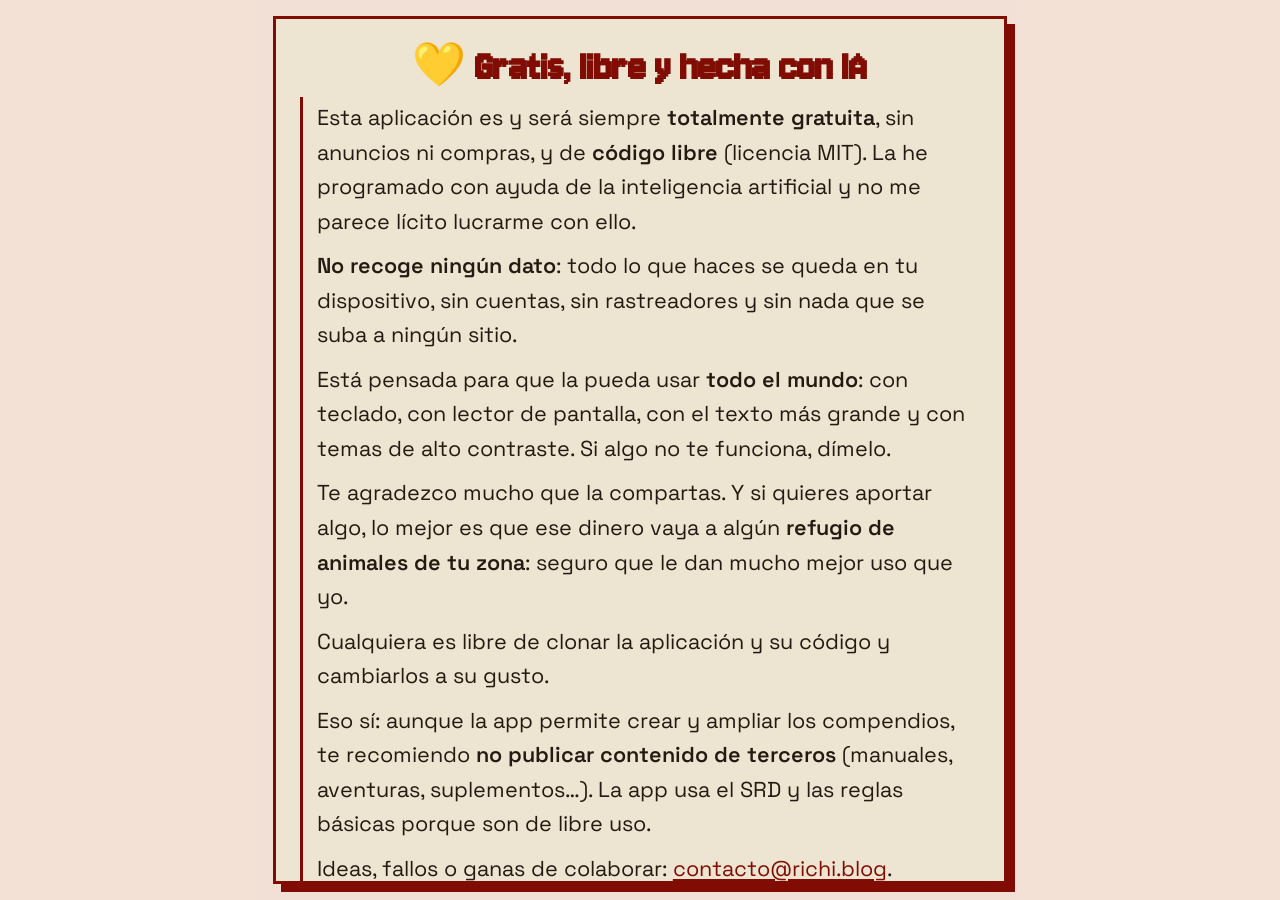
<file: index.html>
<!DOCTYPE html>
<html lang="es">
<head>
    <meta charset="UTF-8">
    <meta http-equiv="Content-Security-Policy" content="default-src 'self'; script-src 'self'; style-src 'self' 'unsafe-inline'; img-src 'self' data: blob: https:; media-src 'self' blob:; font-src 'self'; connect-src 'self'; worker-src 'self'; manifest-src 'self'; frame-src blob:; object-src 'none'; base-uri 'self'; form-action 'self'">
    <meta name="viewport" content="width=device-width, initial-scale=1.0, viewport-fit=cover">
    <meta name="theme-color" content="#12091c">
    <title>Pantalla de máster</title>
    <meta name="description" content="Una pantalla de máster para rol: ventanas que se mueven con la iniciativa, las reglas, el bestiario, los conjuros, dados, notas, sonidos y más. Funciona sin conexión; todo se guarda en tu dispositivo.">
    <link rel="manifest" href="manifest.webmanifest">
    <link rel="icon" href="imagenes/icono.svg" type="image/svg+xml">
    <link rel="icon" href="imagenes/icono-192.png" type="image/png" sizes="192x192">
    <link rel="apple-touch-icon" href="imagenes/icono-180.png">
    <meta name="apple-mobile-web-app-capable" content="yes">
    <meta name="mobile-web-app-capable" content="yes">
    <meta name="apple-mobile-web-app-title" content="Máster">
    <meta name="apple-mobile-web-app-status-bar-style" content="black-translucent">
    <link rel="preload" href="tipografias/space-grotesk-400.woff2" as="font" type="font/woff2" crossorigin>
    <link rel="stylesheet" href="estilos/base.css">
    <link rel="stylesheet" href="estilos/base.responsive.css">
    <link rel="stylesheet" href="estilos/cabecera-ventana.css">
    <link rel="stylesheet" href="estilos/ajustes.css">
    <link rel="stylesheet" href="estilos/personajes.css">
    <link rel="stylesheet" href="estilos/personajes.responsive.css">
    <link rel="stylesheet" href="estilos/pantalla-master.css">
    <link rel="stylesheet" href="estilos/sin-movimiento.css">
    <link rel="stylesheet" href="estilos/app.css">
    <link rel="stylesheet" href="estilos/moderno.css">
    <link rel="stylesheet" href="estilos/windows.css">
    <link rel="stylesheet" href="estilos/lapiz.css">
    <script src="scripts/arranque.js"></script>
    <script defer src="scripts/tema.js"></script>
    <script defer src="scripts/ajustes.js"></script>
    <script defer src="scripts/personajes.js"></script>
    <!-- Las ventanas de la pantalla de máster: antes que pantalla-master.js. -->
    <script defer src="scripts/ventanas/ambiente.js"></script>
    <script defer src="scripts/ventanas/bestiario.js"></script>
    <script defer src="scripts/ventanas/botin.js"></script>
    <script defer src="scripts/ventanas/calendario.js"></script>
    <script defer src="scripts/ventanas/conjuros.js"></script>
    <script defer src="scripts/ventanas/criatura.js"></script>
    <script defer src="scripts/ventanas/criaturaTurno.js"></script>
    <script defer src="scripts/ventanas/dibujo.js"></script>
    <script defer src="scripts/ventanas/documento.js"></script>
    <script defer src="scripts/ventanas/documentos.js"></script>
    <script defer src="scripts/ventanas/dungeon.js"></script>
    <script defer src="scripts/ventanas/efectos.js"></script>
    <script defer src="scripts/ventanas/encuentros.js"></script>
    <script defer src="scripts/ventanas/ficha.js"></script>
    <script defer src="scripts/ventanas/homebrew.js"></script>
    <script defer src="scripts/ventanas/idiomas.js"></script>
    <script defer src="scripts/ventanas/inventario.js"></script>
    <script defer src="scripts/ventanas/jugadores.js"></script>
    <script defer src="scripts/ventanas/linea.js"></script>
    <script defer src="scripts/ventanas/monedas.js"></script>
    <script defer src="scripts/ventanas/musica.js"></script>
    <script defer src="scripts/ventanas/nombres.js"></script>
    <script defer src="scripts/ventanas/notas.js"></script>
    <script defer src="scripts/ventanas/party.js"></script>
    <script defer src="scripts/ventanas/pj.js"></script>
    <script defer src="scripts/ventanas/pnj.js"></script>
    <script defer src="scripts/ventanas/rasgos.js"></script>
    <script defer src="scripts/ventanas/relaciones.js"></script>
    <script defer src="scripts/ventanas/relojes.js"></script>
    <script defer src="scripts/ventanas/sonidos.js"></script>
    <script defer src="scripts/ventanas/taberna.js"></script>
    <script defer src="scripts/ventanas/tabla.js"></script>
    <script defer src="scripts/ventanas/tablas.js"></script>
    <script defer src="scripts/ventanas/tarjeta.js"></script>
    <script defer src="scripts/ventanas/tiradas.js"></script>
    <script defer src="scripts/ventanas/tienda.js"></script>
    <script defer src="scripts/ventanas/turnos.js"></script>
    <script defer src="scripts/ventanas/visor.js"></script>
    <script defer src="scripts/pantalla-master.js"></script>
    <script defer src="scripts/app.js"></script>
</head>

<body class="app">
    <main id="main-content" class="app-principal">
        <section class="oc-page master-page oc-color-morado">
            <h1 class="visually-hidden">pantalla de máster</h1>

            <div class="master-barra" data-master-barra
                 data-oc-botones data-oc-clave="pantalla-master" data-oc-sistema="dnd5e" data-oc-nombre="máster"></div>

            <div class="master-lienzo" data-master-lienzo>
                <p class="oc-vacio">La pantalla de máster necesita JavaScript.</p>
            </div>
        </section>
    </main>

    <button class="ajustes-abrir" type="button" data-ajustes-abrir
            aria-haspopup="dialog" hidden>
        <span class="ajustes-abrir-aa" aria-hidden="true">Aa</span>
        <span class="ajustes-abrir-texto">ACCESIBILIDAD</span>
    </button>

    <dialog class="ajustes" data-ajustes aria-labelledby="ajustes-titulo">
        <div class="ajustes-barra">
            <h2 id="ajustes-titulo">accesibilidad.cfg</h2>
            <button class="ajustes-cerrar" type="button" data-ajustes-cerrar>
                <svg class="window-btn-icono" viewBox="0 0 24 24" aria-hidden="true" focusable="false">
                    <path d="M5.5 5.5L18.5 18.5M18.5 5.5L5.5 18.5" fill="none"
                          stroke="currentColor" stroke-width="3" stroke-linecap="round"/>
                </svg>
                <span class="visually-hidden">Cerrar los ajustes</span>
            </button>
        </div>

        <div class="ajustes-cuerpo">
            <div class="ajustes-fila">
                <label class="ajustes-nombre" for="ajustes-tamano">tamaño del texto</label>
                <div class="ajustes-deslizador">
                    <span class="ajustes-aa ajustes-aa-pequena" aria-hidden="true">Aa</span>
                    <input class="ajustes-rango" type="range" id="ajustes-tamano"
                           min="0" max="4" step="1" value="1"
                           list="ajustes-tamano-marcas" data-tamano-rango>
                    <datalist id="ajustes-tamano-marcas">
                        <option value="0"></option>
                        <option value="1"></option>
                        <option value="2"></option>
                        <option value="3"></option>
                        <option value="4"></option>
                    </datalist>
                    <span class="ajustes-aa ajustes-aa-grande" aria-hidden="true">Aa</span>
                </div>
                <p class="ajustes-valor" role="status">
                    <span class="visually-hidden">Texto al </span><span data-tamano-valor>100%</span>
                </p>
            </div>

            <div class="ajustes-fila">
                <p class="ajustes-nombre" id="ajustes-interlineado-nombre">separación entre líneas</p>
                <div class="ajustes-mandos" role="group" aria-labelledby="ajustes-interlineado-nombre">
                    <button class="ajustes-opcion" type="button" data-interlineado="" aria-pressed="true">por defecto</button>
                    <button class="ajustes-opcion" type="button" data-interlineado="amplio" aria-pressed="false">amplia</button>
                    <button class="ajustes-opcion" type="button" data-interlineado="muy-amplio" aria-pressed="false">muy amplia</button>
                </div>
            </div>

            <div class="ajustes-fila">
                <p class="ajustes-nombre" id="ajustes-estilo-nombre">diseño</p>
                <div class="ajustes-mandos" role="group" aria-labelledby="ajustes-estilo-nombre">
                    <button class="ajustes-opcion" type="button" data-estilo="" aria-pressed="true">
                        <span class="ajustes-emoji" aria-hidden="true">👾</span>retro</button>
                    <button class="ajustes-opcion" type="button" data-estilo="moderno" aria-pressed="false">
                        <span class="ajustes-emoji" aria-hidden="true">✨</span>moderno</button>
                    <button class="ajustes-opcion" type="button" data-estilo="windows" aria-pressed="false">
                        <span class="ajustes-emoji" aria-hidden="true">🪟</span>windows 98</button>
                    <button class="ajustes-opcion" type="button" data-estilo="lapiz" aria-pressed="false">
                        <span class="ajustes-emoji" aria-hidden="true">✏️</span>a lápiz</button>
                </div>
            </div>

            <div class="ajustes-fila">
                <p class="ajustes-nombre" id="ajustes-letra-nombre">la letra</p>
                <div class="ajustes-mandos" role="group" aria-labelledby="ajustes-letra-nombre">
                    <button class="ajustes-opcion" type="button" data-letra="" aria-pressed="true">por defecto</button>
                    <button class="ajustes-opcion" type="button" data-letra="legible" aria-pressed="false">más legible</button>
                </div>
            </div>


            <div class="ajustes-fila">
                <p class="ajustes-nombre" id="ajustes-tema-nombre">color de tema</p>
                <p class="ajustes-grupo-titulo" id="ajustes-tema-leer">para leer</p>
                <div class="ajustes-mandos ajustes-temas" role="group" aria-labelledby="ajustes-tema-nombre ajustes-tema-leer">
                    <button class="ajustes-opcion" type="button" data-tema="oscuro" aria-pressed="true">
                        <span class="ajustes-emoji" aria-hidden="true">🌙</span>oscuro</button>
                    <button class="ajustes-opcion" type="button" data-tema="claro" aria-pressed="false">
                        <span class="ajustes-emoji" aria-hidden="true">☀️</span>claro</button>
                    <button class="ajustes-opcion" type="button" data-tema="oscuro-puro" aria-pressed="false">
                        <span class="ajustes-emoji" aria-hidden="true">🌑</span>oscuro puro</button>
                    <button class="ajustes-opcion" type="button" data-tema="claro-puro" aria-pressed="false">
                        <span class="ajustes-emoji" aria-hidden="true">🌕</span>claro puro</button>
                    <button class="ajustes-opcion" type="button" data-tema="tranquilo-oscuro" aria-pressed="false">
                        <span class="ajustes-emoji" aria-hidden="true">🌿</span>tranquilo oscuro</button>
                    <button class="ajustes-opcion" type="button" data-tema="tranquilo" aria-pressed="false">
                        <span class="ajustes-emoji" aria-hidden="true">🍃</span>tranquilo</button>
                </div>

                <p class="ajustes-grupo-titulo" id="ajustes-tema-adorno">de adorno</p>
                <div class="ajustes-mandos ajustes-temas" role="group" aria-labelledby="ajustes-tema-nombre ajustes-tema-adorno">
                    <button class="ajustes-opcion" type="button" data-tema="terminal-verde" aria-pressed="false">
                        <span class="ajustes-emoji" aria-hidden="true">🟢</span>terminal verde</button>
                    <button class="ajustes-opcion" type="button" data-tema="terminal-azul" aria-pressed="false">
                        <span class="ajustes-emoji" aria-hidden="true">🔵</span>terminal azul</button>
                    <button class="ajustes-opcion" type="button" data-tema="terminal-rojo" aria-pressed="false">
                        <span class="ajustes-emoji" aria-hidden="true">🔴</span>terminal rojo</button>
                    <button class="ajustes-opcion" type="button" data-tema="terminal-ambar" aria-pressed="false">
                        <span class="ajustes-emoji" aria-hidden="true">🟡</span>terminal ámbar</button>
                </div>
                <p class="ajustes-grupo-nota">
                    Estas opciones de consola antigua no respetan el contraste mínimo de
                    accesibilidad, son meramente estéticas.
                </p>
            </div>

            <div class="ajustes-fila">
                <p class="ajustes-nombre">efectos visuales</p>
                <div class="ajustes-mandos ajustes-mandos-anchos">
                    <button class="theme-toggle" type="button" data-crt-boton aria-pressed="false">
                        <span class="theme-toggle-icon" aria-hidden="true">▧</span>
                        <span class="ajustes-crt-texto">FILTRO <abbr title="Cathode Ray Tube: los monitores de tubo de antes, con sus rayas y las esquinas apagadas">CRT</abbr>: <span data-crt-estado>OFF</span></span>
                    </button>
                </div>
            </div>

            <div class="ajustes-fila">
                <p class="ajustes-nombre" id="ajustes-movimiento-nombre">animaciones</p>
                <div class="ajustes-mandos" role="group" aria-labelledby="ajustes-movimiento-nombre">
                    <button class="ajustes-opcion" type="button" data-movimiento="" aria-pressed="true">normal</button>
                    <button class="ajustes-opcion" type="button" data-movimiento="quieto" aria-pressed="false">sin animaciones</button>
                </div>
            </div>
        </div>
    </dialog>
</body>
</html>
</file>
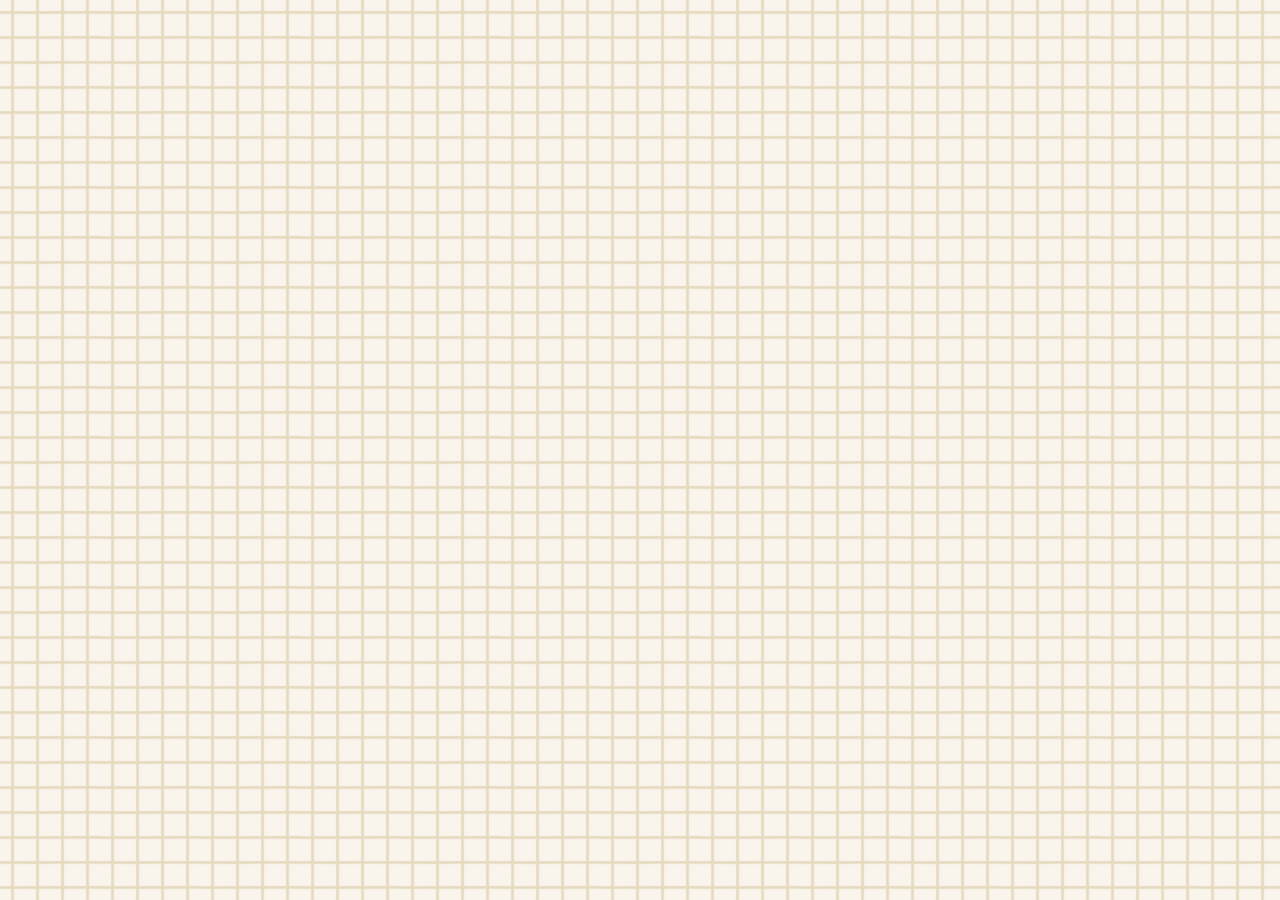
<file: jugadores.html>
<!DOCTYPE html>
<html lang="es">
<head>
    <meta charset="UTF-8">
    <meta http-equiv="Content-Security-Policy" content="default-src 'self'; script-src 'self'; style-src 'self' 'unsafe-inline'; img-src 'self' data: blob: https:; media-src 'self' blob:; font-src 'self'; connect-src 'self'; object-src 'none'; base-uri 'self'; form-action 'self'">
    <meta name="viewport" content="width=device-width, initial-scale=1.0">
    <meta name="theme-color" content="#12091c">
    <title>Pantalla de jugadores</title>
    <link rel="icon" href="imagenes/icono.svg" type="image/svg+xml">
    <link rel="stylesheet" href="estilos/base.css">
    <link rel="stylesheet" href="estilos/jugadores.css">
    <link rel="stylesheet" href="estilos/moderno.css">
    <link rel="stylesheet" href="estilos/windows.css">
    <link rel="stylesheet" href="estilos/lapiz.css">
    <script src="scripts/arranque.js"></script>
    <script defer src="scripts/jugadores.js"></script>
</head>
<body class="jug-cuerpo">
    <main class="jug" data-jug>
        <h1 class="jug-titulo visually-hidden" data-jug-titulo>Pantalla de jugadores</h1>
        <div class="jug-dentro" data-jug-dentro></div>
        <p class="jug-aviso" data-jug-aviso role="status"></p>
    </main>
</body>
</html>
</file>
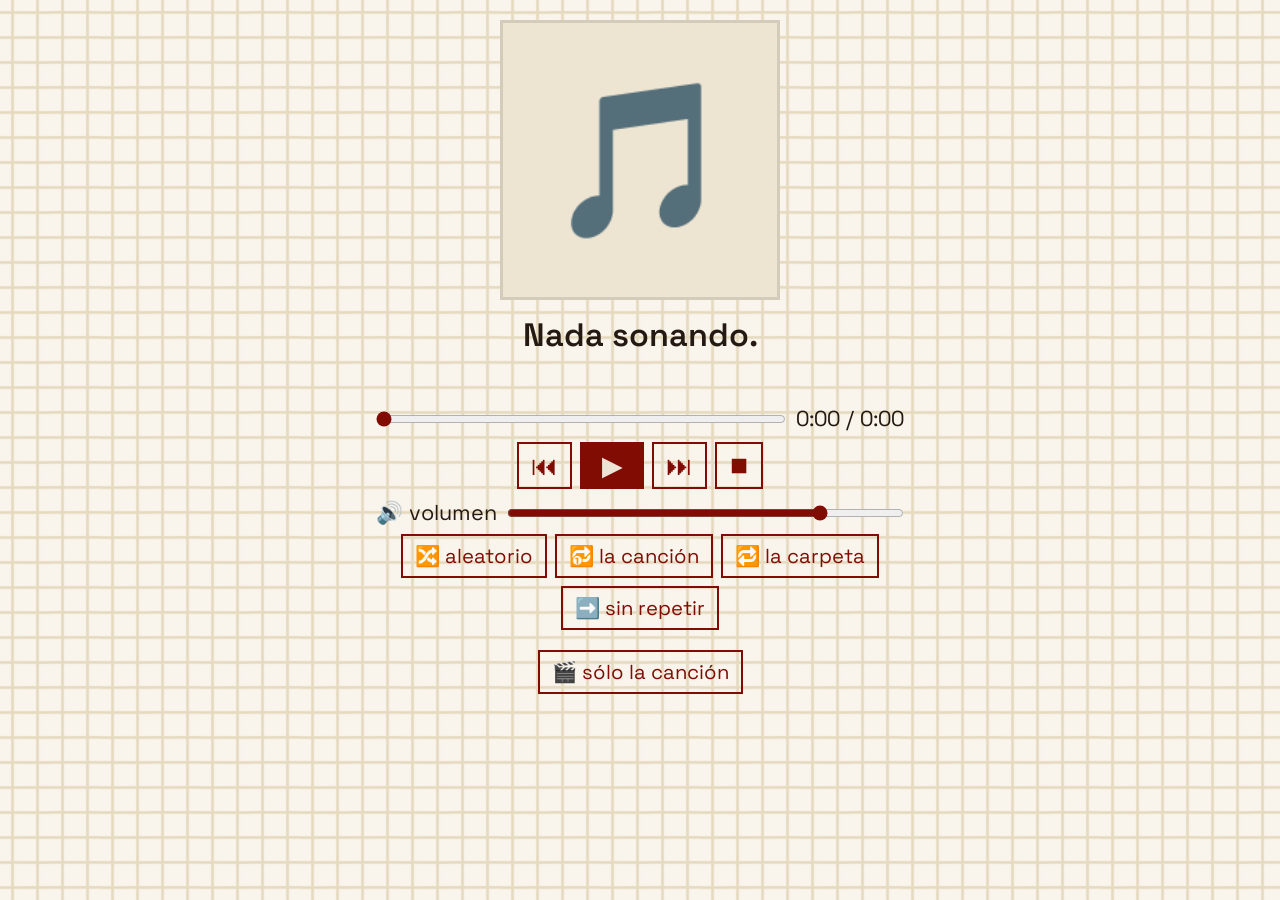
<file: reproductor.html>
<!DOCTYPE html>
<html lang="es">
<head>
    <meta charset="UTF-8">
    <meta http-equiv="Content-Security-Policy" content="default-src 'self'; script-src 'self'; style-src 'self' 'unsafe-inline'; img-src 'self' data: blob: https:; media-src 'self' blob:; font-src 'self'; connect-src 'self'; object-src 'none'; base-uri 'self'; form-action 'self'">
    <meta name="viewport" content="width=device-width, initial-scale=1.0">
    <meta name="theme-color" content="#12091c">
    <title>Música · Pantalla de máster</title>
    <link rel="icon" href="imagenes/icono.svg" type="image/svg+xml">
    <link rel="stylesheet" href="estilos/base.css">
    <link rel="stylesheet" href="estilos/reproductor.css">
    <link rel="stylesheet" href="estilos/moderno.css">
    <link rel="stylesheet" href="estilos/windows.css">
    <link rel="stylesheet" href="estilos/lapiz.css">
    <script src="scripts/arranque.js"></script>
    <script defer src="scripts/reproductor.js"></script>
</head>
<body class="repro-cuerpo">
    <main class="repro" data-repro>
        <h1 class="visually-hidden">Música de la pantalla de máster</h1>
        <div class="repro-portada" data-repro-portada aria-hidden="true">🎵</div>
        <p class="repro-titulo" data-repro-titulo>Nada sonando.</p>
        <p class="repro-carpeta" data-repro-carpeta></p>
        <div class="repro-progreso">
            <input class="repro-barra" type="range" min="0" max="1000" value="0" aria-label="Por dónde va" data-repro-barra>
            <span class="repro-tiempo" data-repro-tiempo aria-hidden="true">0:00 / 0:00</span>
        </div>
        <div class="repro-mandos" data-repro-mandos>
            <button class="repro-mando" type="button" data-repro-orden="anterior" aria-label="Anterior">⏮</button>
            <button class="repro-mando es-grande" type="button" data-repro-orden="tocar" aria-label="Reproducir" data-repro-tocar>▶</button>
            <button class="repro-mando" type="button" data-repro-orden="siguiente" aria-label="Siguiente">⏭</button>
            <button class="repro-mando" type="button" data-repro-orden="parar" aria-label="Parar">■</button>
        </div>
        <div class="repro-abajo" data-repro-abajo>
            <label class="repro-volumen"><span>🔊 volumen</span>
                <input type="range" min="0" max="100" value="80" data-repro-volumen></label>
            <div class="repro-modos" role="group" aria-label="Repetir">
                <button class="repro-modo" type="button" data-repro-aleatorio aria-pressed="false">🔀 aleatorio</button>
                <button class="repro-modo" type="button" data-repro-modo="una">🔂 la canción</button>
                <button class="repro-modo" type="button" data-repro-modo="carpeta">🔁 la carpeta</button>
                <button class="repro-modo" type="button" data-repro-modo="nada">➡️ sin repetir</button>
            </div>
        </div>
        <p class="repro-aviso" data-repro-aviso role="status"></p>
        <button class="repro-limpio" type="button" data-repro-limpio aria-pressed="false"
            title="Esconde los mandos para compartir esta ventana (en Discord, OBS…); vuelven al pasar el ratón">🎬 sólo la canción</button>
    </main>
</body>
</html>
</file>
<file: estilos/base.css>
/* FUENTES LOCALES */

/* Todas las fuentes del sitio se sirven desde /tipografias/ — ya no hay
   ninguna petición a Google. Van todas aquí porque base.css es lo
   único que se carga en TODAS las páginas, incluido el 404 (ver la
   lista de herramientas/3-generadores/actualizar-cabeceras.py), así que es el único
   sitio donde una declaración vale para todo el sitio.
   Declararlas aquí no cuesta ancho de banda: el navegador solo baja
   el archivo cuando algún elemento de esa página usa esa fuente de
   verdad, así que Pangolin (36 KB) solo se descarga al abrir una
   entrada del blog, aunque esté declarada aquí.
   Pangolin va recortada (16-10-2026): solo las letras del español y
   del latín de siempre y sin las instrucciones de «hinting», que eran
   la mitad del archivo (74 KB → 36 KB). La original sigue en el
   historial de git (la de antes del commit «Velocidad», en
   tipografias/pangolin-400.woff2) por si en Windows se viera peor y
   hubiera que volver a ella.
   font-display: swap replica el &display=swap que llevaba el enlace
   de Google: el texto se ve desde el primer momento con la fuente de
   respaldo y salta a la definitiva al cargar. */

@font-face {
    font-family: "DM Mono";
    src: url("../tipografias/dm-mono-400.woff2") format("woff2");
    font-weight: 400;
    font-style: normal;
    font-display: swap;
}

@font-face {
    font-family: "DM Mono";
    src: url("../tipografias/dm-mono-500.woff2") format("woff2");
    font-weight: 500;
    font-style: normal;
    font-display: swap;
}

@font-face {
    font-family: "Space Grotesk";
    src: url("../tipografias/space-grotesk-400.woff2") format("woff2");
    font-weight: 400;
    font-style: normal;
    font-display: swap;
}

@font-face {
    font-family: "Space Grotesk";
    src: url("../tipografias/space-grotesk-500.woff2") format("woff2");
    font-weight: 500;
    font-style: normal;
    font-display: swap;
}

@font-face {
    font-family: "Space Grotesk";
    src: url("../tipografias/space-grotesk-600.woff2") format("woff2");
    font-weight: 600;
    font-style: normal;
    font-display: swap;
}

@font-face {
    font-family: "Jersey 10";
    src: url("../tipografias/jersey-10-400.woff2") format("woff2");
    font-weight: 400;
    font-style: normal;
    font-display: swap;
}

@font-face {
    font-family: "Pangolin";
    src: url("../tipografias/pangolin-400.woff2") format("woff2");
    font-weight: 400;
    font-style: normal;
    font-display: swap;
}

/* ---- LAS DE RECAMBIO, A LA MEDIDA ----
   Mientras llegan Space Grotesk y DM Mono (font-display: swap), el texto
   sale con la letra del sistema, y al llegar las buenas cambiaba de
   ancho y de alto: las líneas se partían en otro sitio y la página daba
   un salto (auditoría de velocidad del 16-10-2026: en las páginas de la
   wiki era todo lo que se movía). Estas dos son la del sistema (Arial y
   Courier New, o sus gemelas de Linux, Liberation) estirada para que
   ocupe lo mismo que la buena: el mismo ancho medio de letra en un texto
   en español y la misma altura de línea. Los números salen de los
   propios archivos de las fuentes (unitsPerEm, hhea y el ancho de cada
   letra por lo que se usa en español). Si cambias de fuente, hay que
   recalcularlos. */
@font-face {
    font-family: "Space Grotesk Recambio";
    src: local("Arial"), local("ArialMT"), local("Liberation Sans"), local("LiberationSans");
    size-adjust: 109.4%;
    ascent-override: 89.9%;
    descent-override: 26.7%;
    line-gap-override: 0%;
}

@font-face {
    font-family: "DM Mono Recambio";
    src: local("Courier New"), local("CourierNewPSMT"), local("Liberation Mono"), local("LiberationMono");
    size-adjust: 100%;
    ascent-override: 99.2%;
    descent-override: 31%;
    line-gap-override: 0%;
}

/* La de las barras de título de las ventanas (y el título de cada
   entrada): Jersey 10 es muy estrecha, y sin esto el título salía en dos
   líneas hasta que llegaba y luego en una. */
@font-face {
    font-family: "Jersey 10 Recambio";
    src: local("Arial"), local("ArialMT"), local("Liberation Sans"), local("LiberationSans");
    size-adjust: 79.3%;
    ascent-override: 101.3%;
    descent-override: 33.8%;
    line-gap-override: 0%;
}

/* La de las entradas y los relatos. Pangolin es más estrecha que Arial
   y con más alto por abajo. */
@font-face {
    font-family: "Pangolin Recambio";
    src: local("Arial"), local("ArialMT"), local("Liberation Sans"), local("LiberationSans");
    size-adjust: 92.9%;
    ascent-override: 100.9%;
    descent-override: 33.6%;
    line-gap-override: 0%;
}

/* ---- LA LETRA "MÁS LEGIBLE" ---- */

/* Atkinson Hyperlegible, del Braille Institute. Está dibujada a
   propósito para quien ve poco: separa las formas que se confunden
   (la l de la I y del 1, el 0 lleva raya, la rn no parece una m) y
   abre más los huecos de las letras.
   Son dos familias hermanas: la normal para lo que se lee de corrido
   y la Mono para lo que aquí va en monoespaciada (fechas, etiquetas,
   barras de título). Solo se bajan si alguien enciende esa letra en
   la ventana de accesibilidad, así que a quien no la use no le cuesta
   ni un byte, igual que pasa con Pangolin.
   Solo hay dos grosores, 400 y 700. Donde el sitio pide 500 o 600 el
   navegador coge el 400 y el 700 respectivamente, que es lo correcto:
   lo que NO queremos es que se invente una negrita deformando la
   letra, y declarando los dos grosores de verdad no lo hace. */

@font-face {
    font-family: "Atkinson Hyperlegible";
    src: url("../tipografias/atkinson-400.woff2") format("woff2");
    font-weight: 400;
    font-style: normal;
    font-display: swap;
}

@font-face {
    font-family: "Atkinson Hyperlegible";
    src: url("../tipografias/atkinson-700.woff2") format("woff2");
    font-weight: 700;
    font-style: normal;
    font-display: swap;
}

@font-face {
    font-family: "Atkinson Hyperlegible";
    src: url("../tipografias/atkinson-400-italica.woff2") format("woff2");
    font-weight: 400;
    font-style: italic;
    font-display: swap;
}

@font-face {
    font-family: "Atkinson Hyperlegible Mono";
    src: url("../tipografias/atkinson-mono-400.woff2") format("woff2");
    font-weight: 400;
    font-style: normal;
    font-display: swap;
}

@font-face {
    font-family: "Atkinson Hyperlegible Mono";
    src: url("../tipografias/atkinson-mono-700.woff2") format("woff2");
    font-weight: 700;
    font-style: normal;
    font-display: swap;
}

@font-face {
    font-family: "Atkinson Hyperlegible Mono";
    src: url("../tipografias/atkinson-mono-400-italica.woff2") format("woff2");
    font-weight: 400;
    font-style: italic;
    font-display: swap;
}

:root {
    /* CUÁNTO SE AGRANDA EL TEXTO DE TODA LA WEB.
       La cambia el mando "Aa" de arriba a la derecha (ver
       scripts/componentes/ajustes.js) y la deja puesta antes del
       primer pintado scripts/cargador-scripts.js, leyendo lo que se
       guardó la última vez. Vale 1 mientras nadie la toque.

       Multiplica el tamaño de raíz, y como aquí los tamaños van en rem
       —los 171 font-size del CSS menos uno—, con eso crece todo. Lo
       poco que va en píxeles y tiene que seguirla lo hace a mano, con
       un calc: de momento, la barra fija del móvil. */
    --escala: 1;
    /* ===== LAS CINCO FUENTES, EN VARIABLES =====
       Van así y no escritas a pelo en cada regla porque hay un mando
       que las cambia TODAS de golpe por la Atkinson Hyperlegible (ver
       :root[data-letra="legible"] más abajo). Son 112 sitios repartidos
       por 30 archivos: sin variables habría que tocarlos uno a uno cada
       vez, y bastaría olvidarse de uno para que ese trozo se quedara
       con la letra vieja.
       Si añades CSS nuevo, usa estas variables y no el nombre de la
       fuente, que si no ese trozo no cambiará con el mando. */
    /* Lo que se lee de corrido: párrafos, entradas, menú. */
    --fuente-texto: "Space Grotesk", "Space Grotesk Recambio", sans-serif;
    /* Datos y rótulos: fechas, etiquetas, botones, formularios. */
    --fuente-mono: "DM Mono", "DM Mono Recambio", monospace;
    /* Las barras de título de las ventanas falsas. */
    --fuente-ventana: "Jersey 10", "Jersey 10 Recambio", "DM Mono", monospace;
    /* Los titulares grandes en cursiva ("bienvenidos a mi blog!"). */
    --fuente-titular: Georgia, "Times New Roman", serif;
    /* La de aire escrito a mano, para las notas sueltas. */
    --fuente-mano: "Pangolin", "Pangolin Recambio", sans-serif;
    /* Lo que mide la barra amarilla del móvil. Sale de aquí, y no de un
       60px suelto en cada sitio, porque la barra tiene que crecer con
       el texto y hay cuatro cosas que se colocan justo debajo de ella. */
    --barra-alto: calc(60px * var(--escala));
    /* Y lo que mide de ancho la barra lateral. Igual: con el texto al
       150% en 280px no cabía "accesibilidad" y se cortaba. Multiplicar
       en vez de poner rem a secas para que con el tamaño de siempre
       midan exactamente los 280px de toda la vida y no se mueva ni un
       píxel de lo que ya estaba medido. */
    --lateral-ancho: calc(280px * var(--escala));
    /* Y lo que deja libre a su derecha para el contenido. De serie, lo
       mismo que mide; con la barra plegada (el botón ☰ de al lado del
       título, solo en escritorio), lo que mide la tira que queda con el
       botón. Lo pone barra-lateral.css. Todo lo que se coloque al lado
       de la barra tiene que contar con ESTO y no con --lateral-ancho, o
       al plegarla se queda un hueco vacío donde estaba. */
    --lateral-hueco: var(--lateral-ancho);
    /* Lo que sobresalen de la barra, por la derecha, los botones ☰ y de
       la lupa (31px más su anillo de 3, ver barra-lateral.css) y un
       respiro. Lo usan las páginas que van pegadas a la barra (una
       entrada, un relato, las notas de una partida): sin esto los botones
       tapaban el principio del título. */
    --lateral-botones: 40px;
    /* Hueco que se deja libre abajo del todo. En escritorio, ninguno;
       en móvil lo pone estilos/base.responsive.css, porque ahí los
       botones del propio teléfono (atrás, inicio...) se comen la tira
       de abajo de la pantalla y tapaban lo que hubiera allí. */
    --hueco-abajo: 0px;

    /* ===== LOS COLORES, Y POR QUÉ SON ESTOS =====
       Están medidos con APCA, que es el baremo de contraste nuevo, y no
       solo con el cociente de toda la vida (WCAG 2). Los dos miden lo
       mismo —si un texto se lee sobre su fondo— pero WCAG 2 tiene un
       fallo conocido justo en el caso de esta web: el gris claro sobre
       fondo oscuro le sale mucho mejor de lo que se lee de verdad. El
       --muted de antes (#a9a0b2) daba 7,7:1, de sobra para WCAG, y en
       APCA se quedaba en Lc 52 de los 75 que pide un texto normal.

       Así que el listón aquí es APCA Lc 75 para cualquier texto, sobre
       CUALQUIERA de los fondos donde pueda caer: el de la página
       (--purple) y el de dentro de las tarjetas (--purple-lighter), que
       es el que menos perdona. Hay un script que lo comprueba entero,
       las dos paletas y todas las páginas; si cambias un color de aquí,
       pásalo. */
    color-scheme: dark;
    --bg-texture: url("../imagenes/dark_bg.webp");
    --purple: #12091c;
    --purple-lighter: #2b1a3d;
    /* Una pizca más claro que el #f4c95d de siempre (a ojo no se
       distingue): con aquel, el amarillo sobre el fondo de las tarjetas
       se quedaba en Lc 74,6 y no llegaba por los pelos. */
    --yellow: #f5ce6c;
    --yellow-contrast: #12091c;
    --yellow-glow-strong: rgba(245, 206, 108, 0.7);
    --white: #f4f1f7;
    /* El gris de lo secundario: fechas, etiquetas, pies de foto, el
       menú. Antes #a9a0b2 (Lc 50-52, que es lo que marcaba el test).
       Ahora Lc 78-80, y los títulos en --white siguen once puntos por
       encima, así que lo secundario se sigue viendo secundario. */
    --muted: #d6d2da;
    --border: rgba(255, 255, 255, 0.08);
    --surface: rgba(18, 9, 28, 0.94);
    /* Rojo de aviso de error. Tiene que ser distinto del --yellow (que
       en claro ya es rojo y marca los mensajes de "ha ido bien") y
       leerse sobre --purple-lighter, que es el fondo de las tarjetas.
       Medido: 6,96:1 en oscuro y 7,52:1 en claro. */
    --error: #f58f8a;
}

:root[data-theme="light"] {
    /* Mismo listón que arriba: APCA Lc 75 para todo el texto. Aquí el
       problema no era el gris claro sobre oscuro sino el revés —rojo y
       marrón sobre crema— y el arreglo se reparte entre los cuatro
       colores en vez de cargárselo a uno: el rojo baja un poco, el gris
       baja un poco y los dos cremas suben un poco. Así ninguno cambia
       tanto como para que el tema deje de parecerse a sí mismo, y el
       peor de los cruces se queda en Lc 77. */
    color-scheme: light;
    --bg-texture: url("../imagenes/white_bg.webp");
    --purple: #f3e1d6;
    --purple-lighter: #ede5d1;
    /* Sigue siendo el mismo rojo, un punto más hondo: antes se quedaba
       en Lc 62 dentro de las tarjetas. */
    --yellow: #800c04;
    --yellow-contrast: #ede4d6;
    --yellow-glow-strong: rgba(128, 12, 4, 0.35);
    --white: #241a12;
    --muted: #4c4236;
    --border: rgba(36, 26, 18, 0.12);
    --surface: rgba(250, 246, 238, 0.94);
    --error: #7a1d15;
}

/* ===== LOS DOS TEMAS PUROS =====
   Alto contraste de verdad: el fondo de un lado y TODO lo demás del
   otro. No hay grises, ni amarillo, ni la diferencia entre el texto
   principal y lo secundario. Es a propósito: quien enciende esto quiere
   que no haya medias tintas, y cualquier color intermedio que dejara
   sería justo lo que viene a quitarse de encima.

   Por eso tampoco hace falta medirlos: blanco sobre negro es el máximo
   que puede dar una pantalla (APCA Lc 106, WCAG 21:1) y no hay ningún
   par que se quede corto.

   La rejilla del fondo se apaga (--bg-texture: none): es un dibujo
   morado que no pinta nada aquí, y de paso quita ruido detrás del
   texto, que es la otra cosa que estorba cuando se ve poco.

   Las fotos y los dibujos siguen en color: son contenido, no interfaz,
   y pasarlos a blanco y negro sería quitarle información a quien mira
   un gato. */

:root[data-theme="puro-oscuro"] {
    color-scheme: dark;
    --bg-texture: none;
    --purple: #000000;
    --purple-lighter: #000000;
    --yellow: #ffffff;
    --yellow-contrast: #000000;
    --yellow-glow-strong: rgba(255, 255, 255, 0.7);
    --white: #ffffff;
    --muted: #ffffff;
    /* Las rayitas finas que en los otros temas son casi invisibles aquí
       se ven del todo: en un modo de alto contraste, un separador que no
       se ve no separa nada. */
    --border: #ffffff;
    --surface: #000000;
    --error: #ffffff;
}

:root[data-theme="puro-claro"] {
    color-scheme: light;
    --bg-texture: none;
    --purple: #ffffff;
    --purple-lighter: #ffffff;
    --yellow: #000000;
    --yellow-contrast: #ffffff;
    --yellow-glow-strong: rgba(0, 0, 0, 0.7);
    --white: #000000;
    --muted: #000000;
    --border: #000000;
    --surface: #ffffff;
    --error: #000000;
}

/* ===== LOS DOS DE TERMINAL =====
   Un monitor de fósforo de los de antes: fondo negro y todo del mismo
   color, como los puros pero en verde y en rojo. El fondo de las
   tarjetas no es negro del todo sino un negro teñido, lo justo para que
   se note dónde empieza una ventana sin encender nada.

   EL VERDE es el de los monitores de fósforo P1 y no tiene ninguna
   pega: #33ff66 sobre negro da APCA Lc 87, de los más altos del sitio.

   EL ROJO ES EL ÚNICO DE LOS SEIS QUE NO CUMPLE EL LISTÓN DEL SITIO, Y
   ESTÁ ELEGIDO ASÍ A SABIENDAS. El rojo es el color con menos brillo que
   hay: sobre negro, el rojo puro da APCA Lc 37 y WCAG 5,25:1, o sea que
   pasa el Nivel AA justito y no llega ni al AA grande ni, de lejos, al
   Lc 75 que cumple todo lo demás. Para que llegara habría que subirlo a
   #ffb8b8, que ya no es rojo sino rosa; se probó y no era lo que se
   buscaba. Como el resultado iba a incumplirlo igual, mejor que sea el
   rojo de verdad y no un salmón a medio camino.
   Es un tema de adorno que se elige queriendo, y el de fábrica, los dos
   puros, el claro y el verde siguen cumpliéndolo todo. */

:root[data-theme="terminal-verde"] {
    color-scheme: dark;
    --bg-texture: none;
    --purple: #000000;
    --purple-lighter: #04170a;
    --yellow: #33ff66;
    --yellow-contrast: #000000;
    --yellow-glow-strong: rgba(51, 255, 102, 0.7);
    --white: #33ff66;
    --muted: #33ff66;
    --border: #33ff66;
    --surface: #000000;
    --error: #33ff66;
}

:root[data-theme="terminal-rojo"] {
    color-scheme: dark;
    --bg-texture: none;
    --purple: #000000;
    --purple-lighter: #1a0000;
    --yellow: #ff0000;
    --yellow-contrast: #000000;
    --yellow-glow-strong: rgba(255, 0, 0, 0.7);
    --white: #ff0000;
    --muted: #ff0000;
    --border: #ff0000;
    --surface: #000000;
    --error: #ff0000;
}

/* El tercero de terminal. El azul puro (#0000ff) es el color con menos
   brillo que existe: sobre negro da Lc 16, ni la mitad de lo que hace
   falta hasta para un borde. Así que éste tira a azul de cielo, que es
   el azul más claro que sigue leyéndose como azul y no como verde:
   #44ddff da Lc 75,9 sobre negro, o sea que CUMPLE el mínimo de texto
   normal, igual que el verde (Lc 87,5) y al revés que el rojo
   (Lc 37,5). */
:root[data-theme="terminal-azul"] {
    color-scheme: dark;
    --bg-texture: none;
    --purple: #000000;
    --purple-lighter: #001018;
    --yellow: #44ddff;
    --yellow-contrast: #000000;
    --yellow-glow-strong: rgba(68, 221, 255, 0.7);
    --white: #44ddff;
    --muted: #44ddff;
    --border: #44ddff;
    --surface: #000000;
    --error: #44ddff;
}

/* ===== EL TEMA TRANQUILO =====
   Para quien le molesta la pantalla, que no es lo mismo que ver poco.
   Migraña, fotofobia, mareo visual: ahí lo que estorba no es la falta
   de contraste sino lo contrario —el blanco puro deslumbra, los colores
   saturados cansan, una rejilla de fondo marea y una sombra dura
   vibra—. Por eso NO es el tema claro con otros colores:

     - El fondo no es blanco puro sino un papel roto (#f2efe9), que es
       lo que recomienda media bibliografía de dislexia y fotofobia.
     - No hay rejilla de fondo (--bg-texture: none).
     - El amarillo chillón se cambia por un azul apagado, y eso baja la
       saturación de todo el sitio de golpe: ese color lo usan los
       enlaces, los títulos y los recuadros.
     - Y la tinta no es negro puro sino un marrón muy oscuro, que
       "vibra" menos sobre el papel roto.

   Que sea suave no quiere decir que se lea peor: está medido como todo
   lo demás y pasa de sobra. Texto normal Lc 91,6 sobre el fondo y 87,5
   sobre las tarjetas; el azul de los enlaces, 79,3 y 75,2; el gris de
   los textos secundarios, 80,7 y 76,5. El mínimo de esta web es 75.

   Va de la mano del mando de "movimiento: quieto" de la ventana de
   accesibilidad, pero son cosas distintas a propósito: hay quien quiere
   los colores suaves y los brillitos puestos, y al revés. */
:root[data-theme="tranquilo"] {
    color-scheme: light;
    --bg-texture: none;
    --purple: #f2efe9;
    --purple-lighter: #ebe8e1;
    --yellow: #3f4f66;
    --yellow-contrast: #ffffff;
    /* Sin halo: el resplandor de los botones es justo de lo que aquí se
       quiere huir. */
    --yellow-glow-strong: rgba(63, 79, 102, 0.25);
    --white: #2e2a26;
    --muted: #4f4a44;
    --border: rgba(46, 42, 38, 0.18);
    --surface: #f6f4f0;
    --error: #8a3a32;
}

/* ===== EL TRANQUILO, DE NOCHE =====
   El mismo encargo que el tranquilo de día —migraña, fotofobia, mareo
   visual— pero para quien además lee a oscuras. No es el tema oscuro
   con otros colores, igual que aquél no era el claro con otros colores:

     - El fondo no es negro puro sino un gris muy oscuro con algo de
       azul (#1b1e22). El negro puro con texto blanco encima es lo que
       produce el "halation", ese reborde borroso que hace que las
       letras parezcan vibrar; con astigmatismo es insoportable y es
       justo lo que se viene a evitar.
     - La tinta tampoco es blanco puro, sino un hueso cálido (#e2ddd5),
       por lo mismo pero al revés.
     - El acento es un arena apagado en vez del amarillo chillón: baja
       la saturación de golpe en los enlaces, los títulos y los marcos.
     - Y sin rejilla de fondo, como su hermano de día.

   Medido como todo: texto normal Lc 84,5 sobre el fondo y 83,5 sobre
   las tarjetas; el arena de los enlaces, 81,8 y 80,7; el gris de los
   textos secundarios, 79,1 y 78,1. El mínimo de esta web es 75. */
:root[data-theme="tranquilo-oscuro"] {
    color-scheme: dark;
    --bg-texture: none;
    --purple: #1b1e22;
    --purple-lighter: #212529;
    --yellow: #e6d8b8;
    --yellow-contrast: #1b1e22;
    /* Sin halo, como en el tranquilo de día: el resplandor de los
       botones es de lo que aquí se quiere huir. */
    --yellow-glow-strong: rgba(230, 216, 184, 0.25);
    --white: #e2ddd5;
    --muted: #dad4cb;
    --border: rgba(226, 221, 213, 0.2);
    --surface: #171a1d;
    --error: #f6cbc3;
}

/* El cuarto de terminal: el ámbar de los monitores de fósforo P3, que
   es el otro color clásico junto al verde. El ámbar de verdad
   (#ffb000) se queda en Lc 68,6 sobre negro, por debajo del mínimo del
   sitio, así que va un punto más claro (#ffc83d): Lc 78,2, sigue
   leyéndose como ámbar y cumple. El rojo sigue siendo el único de los
   cuatro que no llega. */
:root[data-theme="terminal-ambar"] {
    color-scheme: dark;
    --bg-texture: none;
    --purple: #000000;
    --purple-lighter: #1a1200;
    --yellow: #ffc83d;
    --yellow-contrast: #000000;
    --yellow-glow-strong: rgba(255, 200, 61, 0.7);
    --white: #ffc83d;
    --muted: #ffc83d;
    --border: #ffc83d;
    --surface: #000000;
    --error: #ffc83d;
}

/* ===== LA LETRA "MÁS LEGIBLE" =====
   El mando de la ventana de accesibilidad pone data-letra="legible" en
   el <html> y con eso cambian las cinco fuentes de golpe. No hace falta
   tocar ninguna regla más: todas piden su fuente por la variable.

   Las cinco van a Atkinson, no solo la del texto: si alguien enciende
   esto es porque le cuesta leer, y dejar la pixelada de las barras de
   título o la de aire manuscrito a medias sería dejarle sin arreglar
   justo lo más difícil. La Mono se queda para lo que ya era
   monoespaciado, que ahí la alineación en columnas sí importa (las
   fechas de un listado, el calendario del diario).

   Detrás de cada una se deja la de siempre como respaldo: si algún día
   falta un archivo, se cae a la que había y no a la del sistema. */
/* ===== LA SEPARACIÓN ENTRE LÍNEAS =====
   El otro mando de la ventana. Los números viven aquí y no en el
   JavaScript: así se cambian sin tocar código, y el script solo tiene
   que poner el nombre del escalón en el <html>. Quién lo aplica, y a
   qué, está en estilos/componentes/ajustes.css. */
:root[data-interlineado="amplio"] {
    --interlineado: 2;
}

:root[data-interlineado="muy-amplio"] {
    --interlineado: 2.4;
}

:root[data-letra="legible"] {
    --fuente-texto: "Atkinson Hyperlegible", "Space Grotesk", sans-serif;
    --fuente-mono: "Atkinson Hyperlegible Mono", "DM Mono", monospace;
    /* Las barras de título llevan la PROPORCIONAL y no la Mono, al revés
       que el resto de lo monoespaciado. Dos razones: la Jersey 10 que
       sustituye es una pixelada muy estrecha y la Mono ocupa un tercio
       más, con lo que "gatin_random.exe" se salía de la ventanita del
       gatín; y aquí no hay nada que alinear en columnas, que es para lo
       único que hace falta una monoespaciada. */
    --fuente-ventana: "Atkinson Hyperlegible", "Jersey 10", sans-serif;
    --fuente-titular: "Atkinson Hyperlegible", Georgia, serif;
    --fuente-mano: "Atkinson Hyperlegible", "Space Grotesk", sans-serif;
}

* {
    margin: 0;
    padding: 0;
    box-sizing: border-box;
}

button {
    cursor: pointer;
}

html {
    height: 100%;
    /* 135% del tamaño que tenga puesto el navegador (ojo: NO un tamaño
       fijo, para que quien lo haya subido en su navegador siga
       mandando), por lo que diga el mando "Aa". */
    font-size: calc(135% * var(--escala));
    scroll-behavior: smooth;
    scroll-padding-top: 30px;
}

body {
    /* dvh es el alto que se ve DE VERDAD: en un móvil, vh cuenta la
       pantalla entera aunque la barra del navegador esté tapando un
       trozo, y el final de la página se quedaba debajo. El 100vh de
       antes se queda como respaldo para navegadores viejos, que
       ignoran la línea siguiente. */
    height: 100vh;
    height: 100dvh;
    /* Y por debajo de eso, el hueco de los botones del teléfono. Como
       todo el sitio va con box-sizing: border-box, este relleno le come
       alto al contenido en vez de empujarlo fuera. */
    padding-bottom: var(--hueco-abajo);
    overflow: hidden;
    display: flex;
    flex-direction: column;
    background: var(--purple);
    color: var(--white);
    font-family: var(--fuente-texto);
    transition: background-color 0.1s linear, color 0.1s linear;
}

body::before {
    content: "";
    position: fixed;
    inset: 0;
    pointer-events: none;
    z-index: -1;
    background-image: var(--bg-texture);
    background-size: 200px 200px;
    background-repeat: repeat;
}

@media (prefers-contrast: more), (prefers-reduced-transparency: reduce) {
    body::before {
        display: none;
    }
}

/* CRÉDITO DE ILUSTRACIÓN (compartido: portada y fichas de santuarios) */

/* La etiqueta va encima de una ilustración, no sobre el fondo de la
   página, así que al principio llevaba los colores escritos a mano
   pensando que daba igual el tema. Daba igual al dibujo, pero no al
   resto del sitio: era lo único que no cambiaba al pasar a modo claro
   y cantaba. Ahora usa las variables del tema como todo lo demás.
   --surface tapa un 94%, lo justo para que el dibujo asome por detrás
   sin comerse el contraste del texto. */
.art-credit {
    margin: 0;
    padding: 6px 10px;
    background: var(--surface);
    color: var(--white);
    font-family: var(--fuente-mono);
    font-size: 0.625rem;
    letter-spacing: 0.3px;
}

.art-credit a {
    color: var(--yellow);
    text-decoration: none;
}

.art-credit a:hover,
.art-credit a:focus-visible {
    text-decoration: underline;
}

.art-credit a:focus-visible {
    outline: 2px solid var(--yellow);
    outline-offset: 2px;
}

/* SOLO PARA LECTORES DE PANTALLA */

.visually-hidden {
    position: absolute;
    width: 1px;
    height: 1px;
    margin: -1px;
    padding: 0;
    overflow: hidden;
    clip: rect(0, 0, 0, 0);
    white-space: nowrap;
    border: 0;
}

/* VOLVER AL INICIO
   Para las páginas que no están en el menú (el changelog y el mapa):
   desde ellas no hay ningún enlace marcado como "estás aquí", así que
   sin esto la única forma de salir es el "home" del menú, que en móvil
   está dentro del cajón. Va ARRIBA del título y no al final: así es la
   primera parada del tabulador después del menú, igual que en las
   entradas del blog y en la página del reto.
   Vive aquí, en la base, porque lo usan dos páginas que cargan hojas
   distintas: repetirlo en las dos era copiarlo. */
.volver-inicio {
    display: inline-flex;
    align-items: center;
    align-self: flex-start;
    flex: 0 0 auto;
    margin-bottom: 14px;
    padding: 8px 16px;
    border: 2px solid var(--yellow);
    background: transparent;
    color: var(--yellow);
    font-family: var(--fuente-mono);
    font-size: 0.8125rem;
    text-decoration: none;
    transition: color 0.15s linear, background-color 0.15s linear;
}

.volver-inicio:hover,
.volver-inicio:focus-visible {
    background: var(--yellow);
    color: var(--yellow-contrast);
}

.volver-inicio:focus-visible {
    outline: 2px solid var(--yellow);
    outline-offset: 3px;
}

/* SKIP LINK */

.skip-link {
    position: absolute;
    top: -100px;
    left: 10px;
    z-index: 200;
    padding: 10px 16px;
    background: var(--yellow);
    color: var(--yellow-contrast);
    font-family: var(--fuente-mono);
    font-size: 0.8125rem;
    font-weight: 600;
    text-decoration: none;
    border-radius: 0;
    transition: top 0.1s linear;
}

.skip-link:focus {
    top: 10px;
}

/* MAIN */

main {
    position: relative;
    flex: 1 1 auto;
    min-height: 0;
    /* 36px de aire entre la barra lateral y el marco, y 44 por la
       derecha: los mismos de siempre, pero contados desde el ancho de
       la barra, que ahora crece con el texto. */
    margin: 36px 44px 28px calc(var(--lateral-hueco) + 36px);
    width: calc(100% - var(--lateral-hueco) - 80px);
    background: var(--surface);
    border: 3px solid var(--yellow);
    border-radius: 0;
    box-shadow: 8px 8px 0 var(--yellow);
    overflow: hidden;
}

/* Variante para páginas sin sidebar (ej. 404) */
main.standalone-main {
    flex: 0 0 auto;
    align-self: flex-start;
    margin: 40px 0 0 40px;
    width: 480px;
    max-width: calc(100% - 40px);
}

main.standalone-main .home {
    height: auto;
    padding: 32px;
}

.window-controls {
    position: absolute;
    top: 14px;
    right: 16px;
    z-index: 5;
    display: flex;
    gap: 6px;
}

.window-btn {
    /* Los dos colores del botón, en variables y no escritos a pelo, por
       dos razones. Una: una cabecera que vaya al revés (la barra
       amarilla de la ficha de un gato) cambia estas dos y ya está, sin
       repetir las tres propiedades de abajo. Y dos: así el botón se
       puede dibujar "en hueco" —fondo transparente y el símbolo del
       color de la tinta— sin tener que adivinar de qué color era el
       borde, que es lo que hace
       estilos/componentes/ventanas-plegables.css con el botón que en
       ese momento no hace nada. */
    --window-btn-tinta: var(--yellow);
    --window-btn-fondo: var(--yellow-contrast);
    display: flex;
    align-items: center;
    justify-content: center;
    width: 1.3rem;
    height: 1.3rem;
    border: 2px solid var(--window-btn-tinta);
    background: var(--window-btn-tinta);
    /* El símbolo de dentro es un SVG que toma currentColor, así que con
       cambiar el color del botón cambia también el dibujo: eso es lo
       que hace que las cabeceras invertidas (fichas de gatos, entradas
       de blog) funcionen sin repetir nada. */
    color: var(--window-btn-fondo);
    user-select: none;
}

/* El dibujo, proporcional al botón: así vale igual para el tamaño
   normal y para el pequeño de las tarjetas sin tener que darle una
   medida a cada uno. */
.window-btn-icono {
    display: block;
    width: 62%;
    height: 62%;
    /* Que los clics los reciba el botón y no el SVG: chispas-botones.js
       busca el .window-btn más cercano al elemento pulsado. */
    pointer-events: none;
}

.quotes-bar {
    flex: 0 0 auto;
    /* La ventanilla de las frases y el botón de pararlas, en fila. */
    display: flex;
    align-items: center;
    gap: 14px;
    /* Los mismos 36px de aire que el marco de arriba, contados desde la
       barra (antes eran 316px fijos: 280 + 36). */
    margin: 0 44px 44px calc(var(--lateral-hueco) + 36px);
    padding: 14px 24px;
    background: var(--surface);
    border: 3px solid var(--yellow);
    border-radius: 0;
    box-shadow: 8px 8px 0 var(--yellow);
    overflow: hidden;
}

section {
    height: 100%;
    overflow-y: auto;
    padding: 100px 10%;
    display: flex;
    flex-direction: column;
    justify-content: center;
}

/* HOME (base, usado por todas las páginas de contenido) */

.home {
    position: relative;
    height: 100%;
    padding: 40px 2.5%;
    display: grid;
    align-items: center;
    overflow-y: auto;
}

.home-title {
    color: var(--white);
    /* Partir por donde sea antes que salirse: con el texto al 150% en
       una pantalla de 320, "bienvenidos" solo ya no cabe de una línea
       y se iba por el borde. */
    overflow-wrap: break-word;
    font-size: clamp(4.375rem, 9vw, 8.75rem);
    font-weight: 500;
    line-height: 0.81;
    letter-spacing: -8px;
    text-transform: lowercase;
}

.home-title em {
    color: var(--yellow);
    font-family: var(--fuente-titular);
    font-weight: 400;
    letter-spacing: -6px;
}

/* Con el texto al 150% en una pantalla de 320 la palabra más larga no
   cabía en la caja y se comía 8px por la derecha. Que se parta antes de
   salirse. */
.bio-description {
    overflow-wrap: break-word;
    color: var(--muted);
    font-size: 0.875rem;
    line-height: 1.8;
}

/* SELECTION */

::selection {
    color: var(--yellow-contrast);
    background: var(--yellow);
}

/* SCROLLBAR */

/* UNA SOLA BARRA PARA TODO EL SITIO. Se define aquí y en ningún sitio
   más: si hay que cambiarla, se cambia en estas cuatro reglas y cambia
   en todas partes. Antes cada caja traía la suya y había cinco barras
   distintas conviviendo —amarilla en el portfolio y en los relatos,
   gris en el menú y en el archivo del blog, morada en la portada y en
   la ficha de sobre mí, otro morado en el aviso— y encima con anchos
   de 5, 6, 7 y 8px según dónde cayera.
   El color es el del tema (--yellow: amarillo en oscuro, rojo en
   claro), el mismo de los bordes y los botones, así que la barra se
   lee como parte de la ventana y no como algo del navegador.

   Sobre el contraste, que aquí importa más que en otras webs porque
   casi todo lo que se desplaza lo hace DENTRO de una caja y, si no se
   ve la barra, no hay forma de saber que debajo queda más. Medido
   contra los dos fondos sobre los que cae (el papel y el de las
   ventanas), quedándome con el peor de los dos: el morado que tenían
   varias daba 1,6:1 en oscuro y 1,15:1 en claro —existía pero no se
   veía— y el gris --muted que lo sustituyó, 6,3:1 y 4,5:1. Con el
   color del tema son 10,1:1 en oscuro y 5,3:1 en claro, así que este
   cambio no afloja nada: aprieta.

   Las dos propiedades de abajo no van juntas por capricho:
   scrollbar-color SE HEREDA, así que puesta en :root llega sola a
   todas las cajas; scrollbar-width NO se hereda —lo comprobé: puesta
   solo en :root, las 40 cajas con scroll del sitio seguían calculando
   "auto" y saliendo con la barra gorda del sistema—, así que esa sí
   hace falta declararla para todos los elementos.
   Las reglas ::-webkit- son para los navegadores que todavía no
   entienden las dos de arriba; Chrome y Firefox las ignoran en cuanto
   ven scrollbar-color. Las cajas que quieran guardar el hueco de la
   barra aunque no haga falta siguen poniendo scrollbar-gutter por su
   cuenta: eso es de sitio, no de color. */
:root {
    scrollbar-color: var(--yellow) transparent;
}

* {
    scrollbar-width: thin;
}

::-webkit-scrollbar {
    width: 8px;
    height: 8px;
}

::-webkit-scrollbar-track {
    background: transparent;
}

::-webkit-scrollbar-thumb {
    background: var(--yellow);
    border-radius: 0;
}

/* Al pasar el ratón se apaga en vez de encenderse: como ya está del
   color fuerte, el aviso de "estás encima" tiene que ir al revés que
   en los botones. */
::-webkit-scrollbar-thumb:hover {
    background: var(--white);
}

/* RASTRO DEL CURSOR */

.cursor-particle {
    position: fixed;
    top: 0;
    left: 0;
    z-index: 300;
    font-size: 14px;
    line-height: 1;
    pointer-events: none;
    animation: cursor-particle-fade 0.7s ease-out forwards;
}

@keyframes cursor-particle-fade {
    from {
        opacity: 1;
        transform: translate(-50%, -50%) scale(1);
    }
    to {
        opacity: 0;
        transform: translate(-50%, -50%) scale(0.3) translateY(-16px);
    }
}

/* PARTÍCULAS DE ESTALLIDO (botón de inspiración, botones de ventana) */

.window-btn {
    cursor: pointer;
}

.firework-particle {
    position: fixed;
    top: 0;
    left: 0;
    z-index: 400;
    font-size: 1rem;
    color: var(--yellow);
    pointer-events: none;
    animation: firework-burst 0.9s ease-out forwards;
}

@keyframes firework-burst {
    from {
        transform: translate(-50%, -50%) translate(0, 0) scale(1);
        opacity: 1;
    }
    to {
        transform: translate(-50%, -50%) translate(var(--dx), var(--dy)) scale(0.4);
        opacity: 0;
    }
}

/* TARJETAS DE ENTRADA DEL BLOG (portada + archivo del año) */

.entries-list {
    display: flex;
    flex-direction: column;
    gap: 10px;
    list-style: none;
}

.entry-preview {
    padding-bottom: 10px;
    border-bottom: 1px solid var(--border);
}

.entry-preview:last-child {
    padding-bottom: 0;
    border-bottom: none;
}

.entry-preview-link {
    display: flex;
    flex-direction: column;
    gap: 2px;
    width: 100%;
    text-decoration: none;
    color: inherit;
}

.entry-preview-link:focus-visible {
    outline: 2px solid var(--yellow);
    outline-offset: 3px;
}

.entry-preview-title {
    color: var(--white);
    font-size: 0.875rem;
    font-weight: 500;
    line-height: 1.3;
}

.entry-preview-link:hover .entry-preview-title,
.entry-preview-link:focus-visible .entry-preview-title {
    text-decoration: underline;
}

/* La fecha y el tiempo de lectura, en la misma línea. Hace falta una
   caja para los dos porque .entry-preview-link es una columna: sueltos,
   cada uno se iba a una línea. Envuelve por si en una tarjeta estrecha
   no caben los dos. */
.entry-preview-meta {
    display: flex;
    align-items: baseline;
    flex-wrap: wrap;
    gap: 0 8px;
}

.entry-preview-date {
    flex-shrink: 0;
    color: var(--muted);
    font-family: var(--fuente-mono);
    font-size: 0.6875rem;
    white-space: nowrap;
}

/* "4 min". El punto de separación lo pone el CSS y no el texto: así un
   lector de pantalla lee "26 sept 2026, 4 min" y no un punto suelto en
   medio. */
.entry-preview-minutos {
    flex-shrink: 0;
    color: var(--muted);
    font-family: var(--fuente-mono);
    font-size: 0.6875rem;
    white-space: nowrap;
}

.entry-preview-minutos::before {
    content: "·";
    margin-right: 4px;
}

/* Las etiquetas de una entrada ("diario", "opiniones"…). Van FUERA del
   enlace del título, no dentro: cada una es su propio enlace al archivo
   del blog filtrado por esa categoría, y un enlace dentro de otro no es
   HTML válido — el navegador lo deshace por su cuenta y deja de
   funcionar uno de los dos.
   Viven aquí y no en webs/blog.css porque las usan la portada (que
   carga portada.css) y el archivo del año (que carga blog.css): estaban
   solo en blog.css y en la portada salían sin recuadro y del tamaño del
   texto normal. */
.entry-preview-tags {
    display: flex;
    flex-wrap: wrap;
    gap: 5px;
    margin-top: 6px;
}

.entry-tag {
    display: inline-block;
    padding: 1px 7px;
    border: 1px solid var(--border);
    background: var(--purple);
    color: var(--muted);
    font-family: var(--fuente-mono);
    font-size: 0.5625rem;
    letter-spacing: 0.5px;
    text-decoration: none;
    transition: color 0.12s linear, border-color 0.12s linear;
}

/* En modo claro las etiquetas se perdían: gris apagado sobre crema.
   Aquí van con el rojo del tema —texto y borde— para que se lean como
   lo que son, una marca de categoría.
   Llevaban además un fondo rojo muy suave, rgba(173,16,5,.08), y se ha
   quitado: ese tinte oscurecía el crema justo debajo del texto rojo y
   era lo peor medido de toda la web (Lc 55 de los 75 que hacen falta).
   Bajándole la transparencia tampoco llegaba, así que fuera: el borde
   ya dice que es una etiqueta, y sin él el rojo se lee a Lc 78. */
:root[data-theme="light"] .entry-tag {
    border-color: var(--yellow);
    background: transparent;
    color: var(--yellow);
}

:root[data-theme="light"] .entry-tag:hover,
:root[data-theme="light"] .entry-tag:focus-visible {
    background: var(--yellow);
    color: var(--yellow-contrast);
}

.entry-tag:hover,
.entry-tag:focus-visible {
    border-color: var(--yellow);
    color: var(--yellow);
}

.entry-tag:focus-visible {
    outline: 2px solid var(--yellow);
    outline-offset: 2px;
}

.entries-loading,
.entries-empty,
.entries-error {
    color: var(--muted);
    font-family: var(--fuente-mono);
    font-size: 0.8125rem;
    list-style: none;
}

/* LIGHTBOX — solo el disparador */

/* El resto del visor (la capa oscura, la imagen, el botón de cerrar)
   está en estilos/componentes/visor-imagenes.css, que se carga después y por
   tanto ganaba: lo que había aquí era una copia vieja que no pintaba
   nada. Se queda solo esto, que no está allí. */
.lightbox-trigger {
    display: block;
    padding: 0;
    border: none;
    background: none;
    cursor: zoom-in;
}

.lightbox-trigger img {
    display: block;
}

/* ==== LOS ENLACES QUE SALEN DE LA WEB ==== */

/* La flechita que marca un enlace a otra web. La pone
   scripts/componentes/enlaces-fuera.js, que además mete dentro del
   enlace un "(enlace externo)" escondido a la vista: un dibujo solo no
   vale, porque quien escucha la página no lo ve.

   Va de fondo y con máscara, no como carácter ni como texto de un
   ::after. Un carácter lo dibuja la fuente de quien visita la web y sale
   de cualquier tamaño (ya pasó con los botones de las ventanas), y el
   contenido de un ::after lo leen en voz alta algunos lectores de
   pantalla: anunciarían "flecha hacia el noreste" en medio de la frase.
   Con máscara el dibujo toma el color del texto y no lo lee nadie.

   En em y no en píxeles: así crece con el texto que acompaña, incluido
   cuando se agranda con el mando de accesibilidad. */
.enlace-fuera::after {
    content: "";
    display: inline-block;
    width: 0.62em;
    height: 0.62em;
    margin-left: 0.28em;
    vertical-align: -0.02em;
    background-color: currentColor;
    -webkit-mask: var(--flecha-fuera) no-repeat center / contain;
    mask: var(--flecha-fuera) no-repeat center / contain;
}

/* ===== LAS SIGLAS =====
   CRT, RSS, AAA, DnD... Van en <abbr title="lo que significa">, y eso
   hace dos cosas: los navegadores lo enseñan al dejar el ratón encima, y
   algunos lectores de pantalla lo leen en vez de deletrear las letras.

   Se marcan con un subrayado de puntos. El de serie de los navegadores
   es casi invisible y además cambia de uno a otro, así que se pone a
   mano. No va en color: un aviso que solo se distingue por el color se
   lo pierde quien no distingue ese color (pauta 1.4.1), y aquí además
   el color ya significa otra cosa en media web —los enlaces—.

   El cursor de interrogación es la pista de que ahí hay algo que mirar;
   quien navega con teclado o con lector no lo necesita porque el texto
   del title le llega por otro lado. */
abbr[title] {
    text-decoration: underline dotted;
    text-underline-offset: 0.2em;
    cursor: help;
}

/* Dentro de un enlace o de un botón no se subraya: ahí ya hay un
   subrayado o un recuadro que dice lo que es, y dos rayas seguidas se
   leen como un error de pintado. El title sigue estando. */
a abbr[title],
button abbr[title] {
    text-decoration: none;
    cursor: inherit;
}

/* CUANDO EL ENLACE ES UNA TARJETA Y NO UNA FRASE.
   En los listados, el enlace no es un trozo de texto sino una caja en
   columna: título arriba, fecha y etiquetas debajo. La flecha, que
   cuelga del enlace entero, se convertía ahí en un trozo más de esa
   columna y se iba ella sola a una línea aparte, debajo del título. Se
   ve en novedades.exe de la portada: "Fichas DnD 5e" y debajo una
   flecha suelta.

   Así que en esos casos la flecha se le pone AL TÍTULO, que es donde
   acaba el texto, y se le quita al enlace. El :has() es lo que permite
   preguntar "¿este enlace lleva un título dentro?"; va dentro de un
   @supports para que en un navegador que no lo entienda se quede como
   estaba —la flecha en su línea— en vez de salir dos veces. */
@supports selector(:has(*)) {
    .enlace-fuera:has(.entry-preview-title)::after {
        display: none;
    }

    .enlace-fuera .entry-preview-title::after {
        content: "";
        display: inline-block;
        width: 0.62em;
        height: 0.62em;
        margin-left: 0.28em;
        vertical-align: -0.02em;
        background-color: currentColor;
        -webkit-mask: var(--flecha-fuera) no-repeat center / contain;
        mask: var(--flecha-fuera) no-repeat center / contain;
    }
}

/* EN EL MODO DE ALTO CONTRASTE DE WINDOWS la flecha desaparecía, y es
   un fallo fino de explicar: ese modo tira los colores de la web y pone
   los suyos, y entre lo que sustituye está background-color. Como el
   dibujo de la flecha ES un background-color recortado con una máscara,
   se quedaba blanca sobre fondo blanco mientras el texto del enlace se
   iba al azul del sistema. Medido forzando el modo: texto en
   rgb(0,0,159) y flecha en rgb(255,255,255).
   currentColor tampoco vale aquí, porque es justamente lo que el modo
   deja de respetar en esta propiedad. Hay que nombrar el color del
   sistema: LinkText es el que usa para los enlaces, así que la flecha
   vuelve a ir del mismo color que su enlace, sea cual sea el que haya
   elegido quien visita. Es el mismo apaño que ya llevan los iconos de
   redes en estilos/paginas/portada.css.
   El aviso escondido ("enlace externo") nunca dependió de esto: quien
   escucha la página se enteraba igual. Esto es para quien ve. */
@media (forced-colors: active) {
    .enlace-fuera::after,
    .enlace-fuera .entry-preview-title::after {
        background-color: LinkText;
    }
}

:root {
    --flecha-fuera: url("data:image/svg+xml,%3Csvg xmlns='http://www.w3.org/2000/svg' viewBox='0 0 24 24'%3E%3Cpath d='M9 4h11v11h-2.6V8.4L6.3 19.5 4.5 17.7 15.6 6.6H9z'/%3E%3C/svg%3E");
}
</file>
<file: estilos/base.responsive.css>
/* RESPONSIVE — layout general (main, quotes-bar, section, título grande) */

@media (max-width: 860px) {
    /* EL HUECO DE ABAJO. En muchos teléfonos la tira de botones de
       navegación (atrás, inicio, recientes) o la barra de gestos se
       queda por encima de la página y tapa lo que haya al final. Con
       esto, todo termina un poco antes y no se pierde nada.
       El env() es para los móviles que sí saben decir cuánto ocupa esa
       tira; el 16px es el suelo para los que no dicen nada, que son la
       mayoría. */
    :root {
        --hueco-abajo: max(env(safe-area-inset-bottom, 0px), 16px);
    }

    main {
        margin: 76px 16px 16px 16px;
        width: auto;
    }

    .quotes-bar {
        margin: 0 16px 16px 16px;
        padding: 10px 16px;
    }

    section {
        padding: var(--barra-alto) 6%;
    }

    main.standalone-main {
        margin: 76px 16px 16px 16px;
        width: auto;
        max-width: none;
    }

    .home-title {
        font-size: clamp(2.25rem, 13vw, 3.5rem);
        letter-spacing: -3px;
    }
}
</file>
<file: estilos/cabecera-ventana.css>
/* COMPONENTE: CABECERA DE VENTANA FALSA */

/* Estaba en portada.css, y por eso las páginas de blog (que nunca cargan
   portada.css) llevaban meses con los botones de ventana de
   .blog-post-header a tamaño normal (28px) en vez de pequeño, sin que
   se notara a simple vista salvo comparando con el resto del sitio.
   Se usa en tarjetas de casi todas las páginas de contenido —
   portada, sobre mí, contacto, santuarios, blog — así que va en la
   lista base de herramientas/3-generadores/actualizar-cabeceras.py, como el visor de
   imágenes o el aviso emergente, para que cualquier página nueva la
   tenga sin tener que acordarse de nada. */

.recent-entries-header {
    position: relative;
    margin: -16px -16px 16px -16px;
    /* El hueco de la derecha es para los botones −■✕, que están
       posicionados encima. Va en rem y no en píxeles porque los botones
       también miden en rem (0.9rem cada uno): con los 56px de antes,
       que salían de medirlos suponiendo 14px, se quedaban 22px cortos y
       un título largo como "nuevas_entradas.txt" se metía por debajo en
       pantallas estrechas. 3.7rem = los tres botones + sus separaciones
       + los 12px que se dejan al borde. */
    padding: 12px 3.7rem 10px 16px;
    background: var(--purple);
    border-bottom: 2px solid var(--yellow);
    color: var(--yellow);
    font-family: var(--fuente-ventana);
    font-size: 1.15rem;
    letter-spacing: 0.2px;
}

.recent-entries-header h2 {
    min-width: 0;
    /* Último seguro: si algún día hay un nombre de fichero más largo
       que el hueco, que parta a dos líneas en vez de salirse. */
    overflow-wrap: anywhere;
    font: inherit;
    color: inherit;
}

.window-controls-small {
    position: absolute;
    top: 10px;
    right: 12px;
    z-index: 5;
    gap: 4px;
}

/* El dibujo de dentro va en % del botón (ver .window-btn-icono en
   base.css), así que aquí solo hay que cambiar el cuadrado. */
.window-controls-small .window-btn {
    width: 0.9rem;
    height: 0.9rem;
}

/* En pantallas muy estrechas (320px y similares) los títulos largos no
   caben: "nuevas_entradas.txt" pide 191px y en la tarjeta de la portada
   solo quedan 146 una vez descontado el hueco de los botones, así que
   se partía en dos líneas — y en un nombre de fichero se nota. Bajando
   la tipografía se queda en 137 y cabe entero en una línea. Medido a
   320, 360 y 390. */
@media (max-width: 360px) {
    .recent-entries-header {
        font-size: 0.85rem;
    }
}
</file>
<file: estilos/ajustes.css>
/* COMPONENTE: LA VENTANA DE ACCESIBILIDAD */

/* Sustituye a estilos/componentes/texto-tamano.css, que era solo el
   panelito del tamaño. Ahora el botón "Aa" abre una ventana con todo
   lo que se puede tocar para ver mejor la web —tamaño, separación entre
   líneas, letra, tema y brillito— y un texto de ejemplo debajo que se
   mueve a la vez que los mandos.
   Quien la abre y la mueve es scripts/componentes/ajustes.js. */

/* ==== EL BOTÓN QUE ABRE ==== */

/* En escritorio flota en la esquina de arriba a la derecha, igual que
   antes. Por encima de todo lo demás (z-index alto) a propósito: es lo
   que se busca cuando no se lee bien lo que hay debajo, así que no
   puede quedar tapado por una ventanita ni por la barra del móvil. */
.ajustes-abrir {
    position: fixed;
    top: 14px;
    right: 14px;
    z-index: 120;
    display: flex;
    align-items: center;
    justify-content: center;
    width: 2.7rem;
    height: 2.7rem;
    /* MACIZO, no en hueco como antes. Era lo que pedía Richi: el botón
       de accesibilidad es de las pocas cosas que tienen que verse a la
       primera, y relleno pesa mucho más que perfilado. El reborde de
       fuera es del color del fondo de la página: sobre el fondo de
       siempre no se ve (es el mismo color), pero encima de una cabecera
       amarilla —las entradas del blog y los relatos tienen una, y el
       botón cae justo ahí— es lo que lo despega del amarillo de detrás.
       Sin él, botón amarillo sobre barra amarilla y desaparece. */
    border: 2px solid var(--yellow);
    box-shadow: 0 0 0 3px var(--purple);
    background: var(--yellow);
    color: var(--yellow-contrast);
    font-family: var(--fuente-texto);
    font-size: 0.9375rem;
    font-weight: 600;
    line-height: 1;
    transition: color 0.15s linear, background-color 0.15s linear;
}

.ajustes-abrir:hover {
    background: var(--purple);
    color: var(--yellow);
}

.ajustes-abrir:focus-visible {
    outline: 2px solid var(--yellow);
    outline-offset: 5px;
}

/* La "A" grande y la "a" pequeña, que es el dibujo de siempre para
   esto. Se hace con el tamaño de letra y no con una imagen para que
   crezca con el resto del texto. */
.ajustes-abrir-aa {
    font-size: 1.05em;
}

.ajustes-abrir-aa::first-letter {
    font-size: 1.3em;
}

/* En escritorio el botón es un cuadrado con "Aa" y nada más, pero el
   nombre sigue estando ahí para quien escucha la página: si no, lo
   único que se anunciaría es "Aa", que no dice qué abre. */
.ajustes-abrir-texto {
    position: absolute;
    width: 1px;
    height: 1px;
    margin: -1px;
    padding: 0;
    overflow: hidden;
    clip: rect(0, 0, 0, 0);
    white-space: nowrap;
    border: 0;
}

/* ==== LA VENTANA ==== */

/* Un <dialog> de verdad: el navegador se encarga del fondo oscurecido,
   de atrapar el tabulador dentro, de cerrar con Escape y de devolver el
   foco al botón. Aquí solo hay que vestirlo.
   Los márgenes auto lo centran, y el max-height con el scroll dentro
   es para cuando hay poca pantalla: con el texto al 150% y un móvil
   tumbado, la ventana es más alta que el hueco. */
.ajustes {
    width: min(30rem, calc(100vw - 32px));
    max-height: min(42rem, calc(100dvh - 32px));
    margin: auto;
    padding: 0;
    overflow: hidden;
    /* Columna: la barra de título mide lo que mide y el cuerpo se queda
       con el resto. Antes el cuerpo repetía el cálculo del max-height de
       aquí arriba menos 4rem "a ojo" para la barra; así no hay dos sitios
       que tengan que cuadrar, y sobre todo el cuerpo pasa a tener un alto
       DEFINIDO, que es lo que necesita la rejilla de dos columnas de más
       abajo para poder repartirlo. */
    display: flex;
    flex-direction: column;
    background: var(--purple-lighter);
    border: 3px solid var(--yellow);
    box-shadow: 8px 8px 0 var(--yellow);
    color: var(--white);
}

.ajustes::backdrop {
    /* Negro y no el morado del tema: lo de debajo tiene que apagarse en
       los dos modos, y en el claro un velo morado casi no se notaría. */
    background: rgba(0, 0, 0, 0.72);
}

/* La barra de título. Se parece a las de las demás ventanas falsas del
   sitio pero NO lleva su clase (.recent-entries-header) a propósito:
   esa la recoge ventanas-plegables.js y convertiría toda la barra en un
   interruptor de plegar, que aquí no viene a cuento. Y sobre todo,
   aquí el ✕ CIERRA de verdad: en una ventana que se abre encima es lo
   que todo el mundo espera. En el resto del sitio sigue siendo una
   broma con brillos. */
.ajustes-barra {
    display: flex;
    align-items: center;
    justify-content: space-between;
    gap: 12px;
    padding: 12px 12px 10px 16px;
    background: var(--purple);
    border-bottom: 2px solid var(--yellow);
    color: var(--yellow);
    font-family: var(--fuente-ventana);
    font-size: 1.15rem;
    letter-spacing: 0.2px;
}

.ajustes-barra h2 {
    min-width: 0;
    /* break-word y no anywhere: que parta entre palabras si hace falta,
       pero no a mitad de "accesibilidad". */
    overflow-wrap: break-word;
    font: inherit;
    color: inherit;
}

.ajustes-cerrar {
    display: flex;
    align-items: center;
    justify-content: center;
    flex: 0 0 auto;
    width: 1.5rem;
    height: 1.5rem;
    border: 2px solid var(--yellow);
    background: var(--yellow);
    color: var(--yellow-contrast);
    transition: color 0.12s linear, background-color 0.12s linear;
}

.ajustes-cerrar:hover {
    background: transparent;
    color: var(--yellow);
}

.ajustes-cerrar:focus-visible {
    outline: 2px solid var(--yellow);
    outline-offset: 3px;
}

.ajustes-cuerpo {
    /* Se queda con lo que deje la barra de título (ver el flex de
       .ajustes). El min-height: 0 no es opcional: sin él, un hijo de una
       columna flexible no baja de su alto natural y no habría nada que
       desplazar. */
    flex: 1 1 auto;
    min-height: 0;
    overflow-y: auto;
    padding: 16px;
    scrollbar-gutter: stable;
}

/* Al llegar a un mando con el tabulador, el navegador lo acerca pegado
   al borde. Con esto deja siempre un dedo de aire. (Antes reservaba
   10rem por abajo, que era el hueco de la muestra cuando iba pegada al
   fondo del panel; ya no va pegada, así que sobraba.) */
.ajustes-fila {
    scroll-margin: 16px 0;
}

/* ==== CADA MANDO ==== */

.ajustes-fila + .ajustes-fila {
    margin-top: 16px;
    padding-top: 16px;
    border-top: 1px solid var(--border);
}

.ajustes-nombre {
    margin: 0 0 8px;
    color: var(--muted);
    font-family: var(--fuente-mono);
    font-size: 0.6875rem;
    letter-spacing: 1px;
    text-transform: uppercase;
}

.ajustes-mandos {
    display: flex;
    flex-wrap: wrap;
    align-items: center;
    gap: 8px;
}

/* El tema y el brillito vienen con su propio tamaño y su margen de
   cuando vivían al final de la barra lateral; aquí van en una columna
   y empezando por la izquierda, no centrados. */
.ajustes-mandos-anchos {
    flex-direction: column;
    align-items: stretch;
}

/* LOS BOTONES DE ENCENDER Y APAGAR (el brillito y el filtro CRT): una
   pastilla con su icono redondo. Estaban en barra-lateral.css, de
   cuando vivían en la barra; se vinieron aquí con su ventana para valer
   también en las páginas sin barra (el 404). Encendido = los colores del
   logo (fondo amarillo, texto oscuro), para que se note sin leer el
   ON/OFF. */
.theme-toggle {
    display: inline-flex;
    align-self: center;
    align-items: center;
    gap: 10px;
    width: auto;
    margin-top: 10px;
    padding: 10px 22px 10px 10px;
    border: 1px solid var(--border);
    border-radius: 0;
    background: var(--purple-lighter);
    color: var(--muted);
    font-family: var(--fuente-mono);
    font-size: 0.625rem;
    letter-spacing: 1px;
    text-transform: uppercase;
    cursor: pointer;
    transition: color 0.1s linear, border-color 0.1s linear, background-color 0.1s linear, transform 0.1s linear;
}

.cursor-trail-toggle-text {
    width: calc(11ch + 10px);
    white-space: nowrap;
    text-align: left;
}

.theme-toggle-icon {
    display: flex;
    align-items: center;
    justify-content: center;
    flex-shrink: 0;
    width: 1.3rem;
    height: 1.3rem;
    border-radius: 50%;
    background: var(--yellow);
    color: var(--yellow-contrast);
    font-size: 0.75rem;
    line-height: 1;
    transition: background-color 0.1s linear, color 0.1s linear;
}

.theme-toggle:hover,
.theme-toggle:focus-visible {
    color: var(--yellow);
    border-color: var(--yellow);
}

.theme-toggle:focus-visible {
    outline: 2px solid var(--yellow);
    outline-offset: 2px;
}

/* Estado "encendido" de los botones de efectos visuales: mismos colores
   que el logo (fondo amarillo, texto oscuro), para que se note a simple
   vista sin tener que leer el ON/OFF.
   Por clase y no por id: antes solo valía para el del rastro del cursor
   y el del filtro CRT se quedaba igual encendido que apagado. Son los
   dos únicos botones con esta pinta que quedan. */

.theme-toggle[aria-pressed="true"] {
    background: var(--yellow);
    border-color: var(--yellow);
    color: var(--yellow-contrast);
}

.theme-toggle[aria-pressed="true"] .theme-toggle-icon {
    background: var(--yellow-contrast);
    color: var(--yellow);
}

.theme-toggle[aria-pressed="true"]:hover,
.theme-toggle[aria-pressed="true"]:focus-visible {
    color: var(--yellow-contrast);
    border-color: var(--yellow);
}

/* En móvil, con algo más de aire para el dedo; y el rastro del cursor
   no tiene sentido en una pantalla táctil. */
@media (max-width: 860px) {
    .theme-toggle {
        padding: 14px;
    }

    .theme-toggle-icon {
        width: 1.6rem;
        height: 1.6rem;
        font-size: 0.9rem;
    }

    #cursor-trail-toggle {
        display: none;
    }
}

.ajustes-mandos-anchos .theme-toggle {
    align-self: stretch;
    justify-content: flex-start;
    margin-top: 0;
}

/* ==== EL DESLIZADOR DEL TAMAÑO ==== */

.ajustes-deslizador {
    display: flex;
    align-items: center;
    gap: 12px;
}

/* La "A" chica a la izquierda y la grande a la derecha: dicen hacia
   dónde va cada lado sin tener que leer nada. */
.ajustes-aa {
    flex: 0 0 auto;
    color: var(--white);
    font-family: var(--fuente-texto);
    font-weight: 600;
    line-height: 1;
}

.ajustes-aa-pequena {
    font-size: 0.75rem;
}

.ajustes-aa-grande {
    font-size: 1.25rem;
}

/* El <input type="range"> de serie, vestido. appearance: none quita el
   dibujo del navegador; lo que NO quita —y por eso se usa éste y no una
   barra inventada con divs— son las flechas del teclado, Inicio y Fin,
   el arrastre con el dedo y que se anuncie solo como lo que es. */
.ajustes-rango {
    flex: 1 1 auto;
    min-width: 0;
    height: 2.2rem;
    margin: 0;
    padding: 0;
    background: transparent;
    appearance: none;
    -webkit-appearance: none;
    cursor: pointer;
}

/* El carril. Va en dos reglas porque cada navegador tiene su nombre
   para esta pieza y, si se juntan en una, el que no reconoce la del
   otro tira la regla entera. */
.ajustes-rango::-webkit-slider-runnable-track {
    height: 4px;
    background: var(--muted);
    border-radius: 0;
}

.ajustes-rango::-moz-range-track {
    height: 4px;
    background: var(--muted);
    border-radius: 0;
}

/* El agarre. 1,6rem —unos 35px con el tamaño de siempre— para que se
   pueda coger con el dedo sin apuntar: es el mando que usa precisamente
   quien no ve bien lo que está apuntando. */
.ajustes-rango::-webkit-slider-thumb {
    width: 1.6rem;
    height: 1.6rem;
    /* Centrado sobre el carril a mano: en Chrome el agarre se alinea
       arriba y hay que subirlo la mitad de lo que mide, menos la mitad
       del carril. */
    margin-top: calc((4px - 1.6rem) / 2);
    background: var(--yellow);
    border: 3px solid var(--yellow-contrast);
    box-shadow: 0 0 0 2px var(--yellow);
    border-radius: 50%;
    appearance: none;
    -webkit-appearance: none;
    cursor: pointer;
}

.ajustes-rango::-moz-range-thumb {
    width: 1.6rem;
    height: 1.6rem;
    background: var(--yellow);
    border: 3px solid var(--yellow-contrast);
    box-shadow: 0 0 0 2px var(--yellow);
    border-radius: 50%;
    cursor: pointer;
}

.ajustes-rango:focus-visible {
    outline: 2px solid var(--yellow);
    outline-offset: 4px;
}

/* Las cinco marcas del carril, que salen del <datalist>. Solo las pinta
   Firefox por su cuenta; en el resto se dibujan con un degradado de
   rayitas sobre el carril, que es la única forma de tenerlas en todos. */
.ajustes-rango {
    --marca: var(--muted);
    background-image: repeating-linear-gradient(
        to right,
        var(--marca) 0 2px,
        transparent 2px calc(25% - 1px)
    );
    background-position: 0 center;
    background-size: calc(100% - 2px) 12px;
    background-repeat: no-repeat;
}

.ajustes-rango::-moz-range-track {
    background-image: none;
}

.ajustes-valor {
    margin: 10px 0 0;
    min-width: 5ch;
    padding: 4px 10px;
    display: inline-block;
    color: var(--white);
    font-family: var(--fuente-mono);
    font-size: 0.8125rem;
    text-align: center;
    white-space: nowrap;
    border: 2px solid var(--border);
}

/* Los botones de elegir una de varias (separación y letra). Mismo
   dibujo que los filtros de etiquetas del blog, que ya es el lenguaje
   de "esto se elige" en esta web. */
.ajustes-opcion {
    padding: 6px 12px;
    border: 2px solid var(--yellow);
    background: transparent;
    color: var(--yellow);
    font-family: var(--fuente-mono);
    font-size: 0.75rem;
    transition: color 0.15s linear, background-color 0.15s linear;
}

.ajustes-opcion:hover {
    background: var(--yellow);
    color: var(--yellow-contrast);
}

.ajustes-opcion[aria-pressed="true"] {
    background: var(--yellow);
    color: var(--yellow-contrast);
}

.ajustes-opcion:focus-visible {
    outline: 2px solid var(--yellow);
    outline-offset: 2px;
}

/* ==== LOS BOTONES DEL TEMA ==== */

/* Cada uno va pintado con los colores del tema que ofrece: el fondo, la
   tinta y el borde son los de verdad, así que el botón es una muestra de
   lo que vas a ver al pulsarlo. Antes todos eran iguales y había que
   probarlos uno a uno para saber cuál era cuál.

   Los colores van escritos aquí a mano y no con var(--purple) y
   compañía, porque esas variables valen lo del tema que esté puesto
   AHORA: si se usaran, los seis botones saldrían del mismo color. Si
   cambias una paleta en base.css, cambia también su pareja de aquí. */

.ajustes-temas {
    /* En rejilla de dos y no en fila: con seis botones y nombres de
       largo distinto, una fila suelta los parte de cualquier manera y la
       cuadrícula se pierde. Así son seis muestras del mismo tamaño,
       que es lo que se quiere mirar. */
    display: grid;
    grid-template-columns: repeat(2, minmax(0, 1fr));
    gap: 8px;
}

.ajustes-temas .ajustes-opcion {
    display: flex;
    align-items: center;
    justify-content: flex-start;
    padding: 10px 12px;
    background: var(--muestra-fondo);
    border-color: var(--muestra-tinta);
    color: var(--muestra-tinta);
    text-align: left;
}

.ajustes-opcion[data-tema="oscuro"] {
    --muestra-fondo: #12091c;
    --muestra-tinta: #f5ce6c;
}

.ajustes-opcion[data-tema="claro"] {
    --muestra-fondo: #f3e1d6;
    --muestra-tinta: #800c04;
}

.ajustes-opcion[data-tema="oscuro-puro"] {
    --muestra-fondo: #000000;
    --muestra-tinta: #ffffff;
}

.ajustes-opcion[data-tema="claro-puro"] {
    --muestra-fondo: #ffffff;
    --muestra-tinta: #000000;
}

.ajustes-opcion[data-tema="tranquilo"] {
    --muestra-fondo: #f2efe9;
    --muestra-tinta: #3f4f66;
}

[data-tema="tranquilo-oscuro"] {
    --muestra-fondo: #1b1e22;
    --muestra-tinta: #e6d8b8;
}

.ajustes-opcion[data-tema="terminal-verde"] {
    --muestra-fondo: #000000;
    --muestra-tinta: #33ff66;
}

.ajustes-opcion[data-tema="terminal-azul"] {
    --muestra-fondo: #000000;
    --muestra-tinta: #44ddff;
}

.ajustes-opcion[data-tema="terminal-rojo"] {
    --muestra-fondo: #000000;
    --muestra-tinta: #ff0000;
}

[data-tema="terminal-ambar"] {
    --muestra-fondo: #000000;
    --muestra-tinta: #ffc83d;
}

/* ---- LOS DOS GRUPOS ----
   Los temas van en dos bloques: arriba los que se pueden usar para leer
   y abajo los de adorno. Cada uno con su propio título, que además es
   el nombre del grupo para quien escucha la página (aria-labelledby).

   El segundo lleva debajo una nota explicando qué son, y la nota NO es
   un adorno: el rojo de terminal no llega al contraste mínimo ni de
   lejos, y quien lo elija tiene derecho a saberlo antes y no después. */
.ajustes-grupo-titulo {
    margin: 14px 0 6px;
    color: var(--muted);
    font-family: var(--fuente-mono);
    font-size: 0.6875rem;
    letter-spacing: 1px;
    text-transform: uppercase;
}

.ajustes-grupo-nota {
    margin: 8px 0 0;
    color: var(--muted);
    font-size: 0.75rem;
    line-height: 1.5;
}

/* Al pasar por encima no se cambian los colores —son la muestra— sino
   que se engorda el borde hacia fuera. */
.ajustes-temas .ajustes-opcion:hover {
    background: var(--muestra-fondo);
    color: var(--muestra-tinta);
    box-shadow: 0 0 0 2px var(--muestra-tinta);
}

/* El elegido, con un halo del color del tema que está puesto ahora
   mismo: es lo único de la fila que no puede confundirse con la propia
   muestra. El segundo anillo, del fondo de la ventana, lo despega de la
   muestra de al lado. */
.ajustes-temas .ajustes-opcion[aria-pressed="true"] {
    background: var(--muestra-fondo);
    color: var(--muestra-tinta);
    box-shadow: 0 0 0 2px var(--purple-lighter), 0 0 0 5px var(--yellow);
}

.ajustes-temas .ajustes-opcion:focus-visible {
    outline: 2px solid var(--yellow);
    outline-offset: 5px;
}

/* El dibujito de cada tema. Va con aria-hidden en el HTML: es un apoyo
   para encontrar el botón de un vistazo, no algo que haya que oír (un
   lector de pantalla diría "luna oscuro" y "luna llena claro puro").

   Van encima de un botón que ya está pintado con los colores de su
   tema, así que son un apoyo de más, no la única pista.
   Un pelín más grande que el texto, que si no al lado de una
   monoespaciada de 0,75rem no se distingue qué es. */
.ajustes-emoji {
    margin-right: 6px;
    font-size: 1.1em;
    /* line-height: 1 para que la fila de botones no crezca de alto por
       culpa del emoji, que suele traer más altura que la letra. */
    line-height: 1;
    vertical-align: -0.1em;
}

/* ==== EL EJEMPLO: ejemplo.txt ==== */

/* No necesita ni una línea de JavaScript para cambiar: está dentro de
   la página, así que hereda el tamaño, la letra y la separación como
   todo lo demás y se mueve a la vez que se tocan los mandos.

   Es una ventana falsa de las del sitio: lleva la cabecera compartida
   (.recent-entries-header), así que los −■✕ se los rellena
   scripts/componentes/botones-ventana.js y el − la pliega de verdad
   (ventanas-plegables.js), igual que en el resto de la web. Por eso
   hace falta el position: relative (los −■✕ van encima, en absoluto) y
   los 16px de relleno, que son los que cuadran con los márgenes
   negativos de esa cabecera. */
.ajustes-ejemplo {
    position: relative;
    margin: 16px 0 0;
    padding: 16px;
    background: var(--purple);
    border: 3px solid var(--yellow);
}

.ajustes-ejemplo-titulo {
    margin: 0 0 6px;
    color: var(--yellow);
    font-family: var(--fuente-titular);
    font-size: 1.25rem;
    font-style: italic;
}

.ajustes-ejemplo-texto {
    margin: 0;
    color: var(--white);
    font-size: 0.9375rem;
    line-height: 1.8;
}

/* Negrita y cursiva. Van escritas porque dentro de la muestra no hay
   ninguna otra regla que les dé color: lo heredan del párrafo, que es
   justo lo que se quiere comprobar. */
.ajustes-ejemplo-texto strong {
    font-weight: 700;
}

.ajustes-ejemplo-texto em {
    font-style: italic;
}

/* El enlace de mentira. Es un <span> y no un <a> a propósito —ver el
   comentario de scripts/componentes/ajustes.js—, así que aquí hay que
   darle el aspecto que en el resto del sitio trae el <a> de serie:
   amarillo y subrayado separado de la línea de base. */
.ajustes-ejemplo-enlace {
    color: var(--yellow);
    text-decoration: underline;
    text-underline-offset: 3px;
}

/* El muestrario de caracteres. Pequeño y apretado porque es una tira
   larga y lo que interesa es ver la forma de cada signo, no leerlo.
   El overflow-wrap: anywhere es obligatorio: son "palabras" de cuarenta
   caracteres sin un espacio donde partir, y sin esto se salían de la
   ventana en cuanto la columna se estrechaba. */
.ajustes-ejemplo-letras {
    margin: 10px 0 0;
    color: var(--white);
    font-size: 0.8125rem;
    line-height: 1.6;
    overflow-wrap: anywhere;
}

.ajustes-ejemplo-letras-mono {
    margin-top: 6px;
    color: var(--muted);
    font-family: var(--fuente-mono);
    font-size: 0.75rem;
}

/* Los dos botones del sitio: el macizo y el hueco. Son los mismos
   colores y las mismas medidas que .ajustes-opcion, que es el botón de
   verdad que hay unos centímetros a la izquierda; repetidos aquí y no
   reutilizando esa clase porque estos no son botones —son <span>— y
   heredar el estilo de un mando de verdad invitaría a pulsarlos. */
.ajustes-ejemplo-botones {
    display: flex;
    flex-wrap: wrap;
    gap: 8px;
    margin: 12px 0 0;
}

.ajustes-ejemplo-boton {
    padding: 6px 12px;
    border: 2px solid var(--yellow);
    background: transparent;
    color: var(--yellow);
    font-family: var(--fuente-mono);
    font-size: 0.75rem;
}

.ajustes-ejemplo-boton-macizo {
    background: var(--yellow);
    color: var(--yellow-contrast);
}

.ajustes-ejemplo-datos {
    margin: 12px 0 0;
    color: var(--muted);
    font-family: var(--fuente-mono);
    font-size: 0.75rem;
}

/* ==== EL BOTÓN DE REINICIAR, EN LA COLUMNA DE LA DERECHA ==== */

/* Lo mueve ahí scripts/componentes/ajustes.js. Al salirse de la lista de
   mandos pierde la raya y el hueco que le daba ".ajustes-fila +
   .ajustes-fila", así que se los ponemos aquí: debajo de la muestra, con
   su propio aire y sin raya, que la raya separaba un mando de otro y
   aquí ya no hay nada de lo que separarlo. */
.ajustes-fila-reiniciar {
    margin: 0;
    padding: 0;
    border-top: 0;
}

.ajustes-pie {
    margin: 16px 0 0;
    padding-top: 16px;
    border-top: 1px solid var(--border);
    color: var(--muted);
    font-size: 0.8125rem;
    line-height: 1.7;
}

.ajustes-pie a,
.ajustes-grupo-nota a {
    color: var(--yellow);
    text-decoration: underline;
    text-underline-offset: 3px;
}

.ajustes-pie a:hover,
.ajustes-pie a:focus-visible,
.ajustes-grupo-nota a:hover,
.ajustes-grupo-nota a:focus-visible {
    color: var(--yellow-contrast);
    background: var(--yellow);
}

.ajustes-pie a:focus-visible,
.ajustes-grupo-nota a:focus-visible {
    outline: 2px solid var(--yellow);
    outline-offset: 2px;
}

/* ==== SI EL NAVEGADOR NO SABE DE <dialog> ==== */

/* Un <dialog> sin el atributo open lo esconde el propio navegador. Si no
   conoce la etiqueta, no hay tal regla: el panel entero se queda pintado
   en medio de la página desde que se carga, detrás del contenido. Así es
   como se descubrió —en la pantalla de Richi salía la caja de fondo sin
   haber pulsado nada—, y de paso explicaba por qué la columna de la
   derecha no se veía: estaba, pero debajo de la página.

   Estas dos reglas lo arreglan sin depender de nada moderno: la primera
   lo esconde como haría el navegador, y la segunda lo pone centrado
   encima de todo cuando scripts/componentes/ajustes.js lo abre a mano.
   Donde <dialog> sí funciona, la clase no se pone nunca y esto no hace
   nada. */
.ajustes:not([open]) {
    display: none;
}

.ajustes.ajustes-a-mano {
    position: fixed;
    top: 50%;
    left: 50%;
    transform: translate(-50%, -50%);
    z-index: 1000;
}

/* El fondo oscurecido, que sin <dialog> tampoco existe (::backdrop es
   suyo). Se hace con una sombra de desparrame enorme, que se pinta por
   FUERA de la caja y nunca por encima de lo que hay dentro. Con un
   ::after puesto detrás no valía: acababa tapando el texto del propio
   panel y los nombres de los mandos salían apagados. */
.ajustes.ajustes-a-mano {
    box-shadow: 8px 8px 0 var(--yellow), 0 0 0 100vmax rgba(0, 0, 0, 0.72);
}

/* ==== EN ESCRITORIO: DOS COLUMNAS ==== */

/* Los mandos a la izquierda y ejemplo.txt a la derecha, en vez de todo
   en una tira de más de 1.500 píxeles de alto que había que desplazar
   dos pantallas enteras. Medido en la ventana de 648 de ancho: el pie
   —el enlace a la página de accesibilidad— quedaba a 447 píxeles por
   debajo del borde, o sea que había que buscarlo sin saber que estaba.

   POR QUÉ UN @media Y NO UN @container como en la portada: aquí lo que
   hay que decidir no es cómo repartir una caja, es CUÁNTO MIDE la caja.
   La ventana pasa de 30rem a 56rem, y un @container no puede ensanchar
   su propio contenedor —se preguntaría a sí mismo—. Así que manda la
   pantalla, que es lo que de verdad limita.

   LOS 1.180px SON MEDIDOS, no redondos: por debajo de ahí, con el texto
   al 125% o al 150%, la columna de la muestra se quedaba en menos de
   400 píxeles y el texto de ejemplo salía a cuatro palabras por línea,
   que para enseñar cómo se va a leer la web no vale de nada.

   QUÉ SE DESPLAZA Y QUÉ NO. Lo que se desplaza es SOLO la columna de los
   mandos; el cuerpo se queda quieto. Así la columna de la derecha no
   puede irse de la vista por el motivo más simple que hay: no está
   dentro de nada que se desplace.

   DE QUÉ NO ESTÁ HECHO ESTO, que es la parte que costó cuatro vueltas.
   Nada de display: contents, nada de order, nada de position: sticky,
   nada de rejilla. Las tres primeras versiones usaban una de esas cosas
   y las tres se veían mal en el ordenador de Richi, cada una a su
   manera. Esto es una fila flexible con dos cajas dentro: flexbox es de
   2012 y lo entiende cualquier cosa que se pueda llamar navegador hoy.

   Y el panel lo arma scripts/componentes/ajustes.js, no el HTML: así no
   puede llegar a medias por una copia vieja del fragmento en la caché.
   Lo que se perdió por el camino es poca cosa: entre 861 y 1180 píxeles
   la muestra ya no va pegada abajo, cae al final del panel. Por debajo
   de 861 ya era así. */
@media (min-width: 1180px) {
    .ajustes {
        width: min(56rem, calc(100vw - 48px));
    }

    /* El cuerpo deja de desplazarse —de eso se encarga la columna de los
       mandos— y pasa a repartir. */
    .ajustes-cuerpo {
        display: flex;
        align-items: stretch;
        overflow: hidden;
        scrollbar-gutter: auto;
    }

    /* La columna de los mandos: la que se desplaza, y la que lleva la
       raya que separa las dos columnas.
       EL min-height: 0 NO ES OPCIONAL: un hijo de una caja flexible no
       baja de su alto natural sin él, y sin bajar no hay nada que
       desplazar —la lista se saldría por abajo y el scroll no
       aparecería nunca.
       LA RAYA VA AQUÍ y no en la pieza de al lado porque esta columna se
       estira a lo alto de todo el panel; puesta en la otra, se quedaría
       a media altura y parecería un trozo suelto de otra cosa.
       Del mismo gris que las rayas que separan un mando de otro, para
       que se lea como lo que es —una división de dentro del panel— y no
       como el borde de otra ventana. A 2px y no a 1 porque esta cruza a
       las otras: si midieran igual, el cruce no se entendería. */
    .ajustes-lista {
        flex: 1 1 0;
        min-width: 0;
        min-height: 0;
        overflow-y: auto;
        padding-right: 16px;
        border-right: 2px solid var(--border);
        scrollbar-gutter: stable;
    }

    /* La columna de la derecha: la ventanita y, debajo, la nota, en una
       caja que NO se desplaza. La caja la crea el script junto con todo
       lo demás, así que no puede faltar ni llegar a medias. */
    .ajustes-lado {
        flex: 0 0 40%;
        min-width: 0;
        min-height: 0;
        margin-left: 18px;
        display: flex;
        flex-direction: column;
        gap: 14px;
    }

    /* La ventanita se queda con el hueco que sobre, y lo que se desplaza
       es LO DE DENTRO, no la columna entera.
       Es lo que hace falta desde que la muestra lleva el muestrario de
       caracteres: con el texto al 125% ya no cabía, y al desbordar la
       columna se llevaba por delante el botón de reiniciar y la nota,
       que son justo las dos cosas que tienen que estar siempre a mano.
       Así la ventana se encoge, su cuerpo se desplaza —como el de
       cualquier otra ventana del sitio: la de nuevas entradas hace lo
       mismo— y debajo quedan fijos el botón y la nota. */
    .ajustes-ejemplo {
        flex: 0 1 auto;
        min-height: 0;
        display: flex;
        flex-direction: column;
        margin: 0;
        /* Marco entero: aquí no llega a ningún borde, es una ventana
           más de las del sitio. */
        box-shadow: 4px 4px 0 var(--yellow);
    }

    .ajustes-ejemplo-cuerpo {
        min-height: 0;
        overflow-y: auto;
        scrollbar-gutter: stable;
    }

    .ajustes-fila-reiniciar,
    .ajustes-pie {
        flex: 0 0 auto;
    }

    .ajustes-pie {
        margin: 0;
        padding-top: 0;
        border-top: 0;
    }
}

/* ==== LA SEPARACIÓN ENTRE LÍNEAS ==== */

/* El mando (o el cargador, al arrancar) pone data-interlineado en el
   <html> con el nombre del escalón, y los números salen de base.css. Sin
   atributo esta regla no existe y cada sitio se queda con la separación
   que tenía.

   Se aplica al TEXTO LARGO y no a toda la página a propósito: separar
   las líneas de un botón o de una fila del menú no ayuda a leer y sí
   descoloca la página entera.
   Los selectores parecen largos de más, y es aposta: hay reglas con
   line-height repartidas por todo el CSS de las páginas, que se carga
   DESPUÉS de esta hoja, así que había que pesar más que ellas. Un
   ".blog-post-body p" suelto pesa (0,1,1) y éstos (0,3,1), así que
   ganan sin depender del orden. */
:root[data-interlineado] .blog-post-body p,
:root[data-interlineado] .blog-post-body li,
:root[data-interlineado] .relato-post-body p,
:root[data-interlineado] .relato-post-body li,
:root[data-interlineado] .acc-bloque-cuerpo p,
:root[data-interlineado] .acc-bloque-cuerpo li,
:root[data-interlineado] .changelog-bloque-cuerpo li,
:root[data-interlineado] .rec-texto p,
:root[data-interlineado] .bio-description,
:root[data-interlineado] .recomendaciones-intro,
:root[data-interlineado] .ajustes-ejemplo-texto {
    line-height: var(--interlineado);
}

/* ==== EN MÓVIL ==== */

/* Mismo corte que la barra lateral. Ahí el botón flotando en la esquina
   se comía sitio y quedaba encima del contenido, así que baja al final
   del menú y pasa a ser un botón ancho más, con su nombre escrito: al
   lado de "modo oscuro" y "brillito" tenía sentido un cuadrado con
   "Aa", pero ahora va solo y conviene que diga qué es. */
@media (max-width: 860px) {
    /* El botón se queda flotando, pero pegado a la barra amarilla del
       título y a su derecha: es lo que más falta hace tener siempre a
       mano, y al final del menú obligaba a abrir el cajón para llegar.
       Flota (position: fixed) en vez de estar dentro de la barra porque
       la barra y este botón viven en trozos distintos del HTML; desde
       el CSS no se puede mover un elemento de un sitio a otro, pero sí
       colocarlo justo encima. Centrado en la barra con el mismo cálculo
       que usa todo lo que se alinea con ella.
       Y con los colores al revés, como el botón del menú que tiene
       enfrente: la barra ya es amarilla. */
    .ajustes-abrir {
        top: calc((var(--barra-alto) - 2.4rem) / 2);
        right: 14px;
        /* Por encima de la barra, que va a 110. */
        z-index: 115;
        width: 2.4rem;
        height: 2.4rem;
        box-shadow: none;
        border-color: var(--yellow-contrast);
        background: var(--yellow-contrast);
        color: var(--yellow);
    }

    .ajustes-abrir:hover {
        background: var(--yellow);
        color: var(--yellow-contrast);
    }

    .ajustes-abrir:focus-visible {
        outline: 2px solid var(--yellow-contrast);
        outline-offset: 2px;
    }

    /* En una página sin menú (el 404) no hay barra amarilla detrás: el
       botón se queda como en escritorio, macizo y con su reborde. */
    #ajustes-container .ajustes-abrir {
        top: 14px;
        box-shadow: 0 0 0 3px var(--purple);
        border-color: var(--yellow);
        background: var(--yellow);
        color: var(--yellow-contrast);
    }

    #ajustes-container .ajustes-abrir:focus-visible {
        outline: 2px solid var(--yellow);
        outline-offset: 5px;
    }

    /* El nombre vuelve a esconderse: en la barra solo cabe el "Aa", y
       el título de la web ya se lleva el sitio que queda. */
    .ajustes-abrir-aa {
        font-size: 1.05em;
    }

    .ajustes {
        width: calc(100vw - 24px);
    }

    .ajustes-cuerpo {
        padding: 14px;
    }

    /* Las muestras de tema, en una sola columna. En dos no caben: a 320
       de ancho "terminal verde" se sale del botón, y con el texto al
       150% a 390 también. En columna cada una es una franja ancha de
       lado a lado, que además es un blanco mucho más fácil para el dedo.
       Es la lista desplegable que pedía Richi, solo que sin desplegar: un
       <select> no puede enseñar los colores de cada tema, que es
       justamente para lo que están. */
    .ajustes-temas {
        grid-template-columns: 1fr;
    }

    /* Con el texto al 150% "accesibilidad.cfg" no cabía de una línea y se
       partía a mitad de palabra. En rem no hay forma de acertar —el rem
       crece con el mando del tamaño pero el ancho de la pantalla no—, así
       que aquí el título mide en parte por el ancho que haya: cabe igual
       en un móvil de 320 que en uno de 430, y al 90% o al 150%. */
    .ajustes-barra {
        padding: 10px 10px 8px 14px;
        font-size: clamp(0.8rem, 4.6vw, 1.15rem);
    }

}

@media (prefers-reduced-motion: reduce) {
    .ajustes-abrir,
    .ajustes-cerrar,
    .ajustes-opcion {
        transition: none;
    }
}

/* ==== EL FILTRO DE PANTALLA VIEJA ==== */

/* Rayas horizontales y las esquinas apagadas, como un monitor de tubo.
   No hay ni un elemento para esto: lo dibuja un ::after del propio
   <html>, así que sale en TODAS las páginas —el 404 incluido, que no
   tiene barra lateral— sin meter un div en ninguna parte y sin que
   ningún scroll ni ningún overflow lo recorte.

   Va apagado de fábrica a propósito: unas rayas encima del texto le
   quitan contraste, y esta web se ha medido entera para que no le falte.
   Quien lo encienda sabe lo que hace, y se quita con el mismo botón.

   pointer-events: none es lo que hace que se pueda pulsar y seleccionar
   todo lo que hay debajo: sin eso la página entera dejaría de responder.

   La ventana de accesibilidad NO se ve rayada, y es una suerte: los
   <dialog> abiertos con showModal() se pintan en una capa aparte, por
   encima de cualquier z-index, así que los mandos se leen limpios
   mientras se está decidiendo si dejarlo puesto. */
:root[data-crt="si"]::after {
    content: "";
    position: fixed;
    inset: 0;
    /* Por encima de todo lo de la página (lo más alto que había era 600)
       pero por debajo de la capa de los <dialog>, donde no llega ningún
       z-index. */
    z-index: 900;
    pointer-events: none;
    background:
        /* Las rayas: una línea oscura cada tres píxeles. En píxeles y no
           en rem a propósito: son las líneas de un tubo, no texto, y no
           deben crecer con el mando del tamaño. */
        repeating-linear-gradient(
            to bottom,
            rgba(0, 0, 0, 0.16) 0 1px,
            transparent 1px 3px
        ),
        /* Y las esquinas apagadas, que es lo que de verdad lo hace
           parecer un tubo y no un código de barras. */
        radial-gradient(
            ellipse at center,
            transparent 50%,
            rgba(0, 0, 0, 0.32) 100%
        );
    /* El abombamiento del cristal: las esquinas redondeadas del propio
       tubo y una sombra por dentro del borde, que es lo que da la
       sensación de que la pantalla sobresale. Son dos líneas y es lo que
       separa "unas rayas" de "un monitor". */
    border-radius: 1.6rem;
    box-shadow: inset 0 0 7rem 1.4rem rgba(0, 0, 0, 0.45);
}

/* Un parpadeo muy flojo, de los que se notan sin mirarlos. Solo para
   quien no haya pedido menos movimiento: un parpadeo es justo de las
   cosas que molestan a quien lo pide, y las rayas se quedan igual. */
@media (prefers-reduced-motion: no-preference) {
    :root[data-crt="si"]::after {
        animation: crt-parpadeo 5s steps(30) infinite;
    }
}

@keyframes crt-parpadeo {
    0%,
    100% {
        opacity: 1;
    }
    50% {
        opacity: 0.93;
    }
}

/* ==== DEJARLO TODO COMO ESTABA ==== */

/* Un mando más, con las mismas medidas, el mismo borde y la misma letra
   que los de arriba (.ajustes-opcion). Antes iba de rayas y en el gris
   de lo secundario, para que no compitiera con los mandos de verdad;
   pero desde que vive en la columna de la derecha, al lado de la
   muestra, ya no compite con nada y lo de las rayas lo hacía parecer un
   hueco por rellenar más que un botón.
   Sigue en gris y no en amarillo: es la salida de emergencia, no algo
   que haya que pulsar. Al pasar por encima se pone amarillo como los
   demás. */
.ajustes-reiniciar {
    display: flex;
    align-items: center;
    justify-content: center;
    gap: 8px;
    width: 100%;
    padding: 8px 12px;
    border: 2px solid var(--border);
    background: transparent;
    color: var(--muted);
    font-family: var(--fuente-mono);
    font-size: 0.75rem;
    letter-spacing: 1px;
    transition: color 0.12s linear, border-color 0.12s linear;
}

/* La flecha de deshacer. En em para que crezca con la letra del botón,
   y flex: none para que no la encoja el texto de al lado. */
.ajustes-reiniciar-icono {
    flex: none;
    width: 1.15em;
    height: 1.15em;
}

/* De rayas y en el gris de lo secundario, no en amarillo: es la salida
   de emergencia, no algo que haya que pulsar. Al pasar por encima sí se
   enciende, para que no parezca apagado. */
.ajustes-reiniciar:hover {
    border-color: var(--yellow);
    color: var(--yellow);
}

.ajustes-reiniciar:focus-visible {
    outline: 2px solid var(--yellow);
    outline-offset: 2px;
}

.ajustes-reiniciar-aviso {
    margin: 10px 0 0;
    color: var(--yellow);
    font-family: var(--fuente-mono);
    font-size: 0.75rem;
    line-height: 1.6;
}

.ajustes-reiniciar-aviso[hidden] {
    display: none;
}

/* ==== EL CURSOR DE LOS TEMAS DE TERMINAL ==== */

/* Un guion bajo parpadeando al final de las barras de título, como el
   de una consola esperando a que escribas. Solo en los dos temas de
   terminal: en los demás no viene a cuento.
   Se para para quien haya pedido menos movimiento, que un parpadeo
   constante es justo de las cosas que molestan a quien lo pide; ahí se
   queda el guion quieto, que el adorno sigue estando. */
:root[data-theme^="terminal-"] .recent-entries-header h2::after,
:root[data-theme^="terminal-"] .gatin-random-header h2::after {
    content: "_";
    margin-left: 0.15em;
    animation: terminal-cursor 1.1s steps(1) infinite;
}

@keyframes terminal-cursor {
    0%,
    49% {
        opacity: 1;
    }
    50%,
    100% {
        opacity: 0;
    }
}

@media (prefers-reduced-motion: reduce) {
    :root[data-theme^="terminal-"] .recent-entries-header h2::after,
    :root[data-theme^="terminal-"] .gatin-random-header h2::after {
        animation: none;
    }
}

/* La bandera de un idioma (Aa y la entrada de la pantalla de máster). */
.oc-bandera {
    flex: none;
    width: 1.5em;
    height: 1em;
    vertical-align: -0.12em;
}
</file>
<file: estilos/personajes.css>
/* ====================================================================
   MIS PERSONAJES — mis OC
   ====================================================================

   Dos páginas, las dos escritas por generar-personajes.py a partir de
   datos/personajes/personajes.json:

     · el ÍNDICE (web/personajes/index_personajes.html): una rejilla de
       redondeles, cada uno con el aro del color del personaje y su
       nombre en grande encima de la foto, y debajo una etiqueta con su
       icono y el nombre completo;
     · la FICHA de cada uno (web/personajes/<clave>/<clave>.html): a la
       izquierda las pestañas (historia, npcs, imágenes, extra) sobre un
       recuadro; a la derecha la foto en un post-it con las seis
       características de D&D, y debajo el botón de la ficha en PDF.

   Va aparte de las notas de rol y de la wiki: no comparte hoja con
   ninguna de las dos.

   EL COLOR DE CADA UNO: la clase oc-color-<nombre> (en la tarjeta del
   índice y en la página de la ficha) pone --oc-color, que es el del aro,
   el borde de la etiqueta y la raya de las pestañas. Nunca es el color de
   un texto: el texto va con los de siempre del tema, que son los que
   están medidos. Así un color nuevo solo tiene que verse como borde
   (Lc 45), no como letra (Lc 75). */

.oc-page {
    /* Los nueve colores del aro, claros para los temas oscuros… */
    --oc-azul: #8fb8ff;
    --oc-celeste: #7fdcff;
    --oc-naranja: #ffad6b;
    --oc-verde: #7fe496;
    --oc-gris: #c9c9d1;
    --oc-morado: #c9a2ff;
    --oc-rojo: #ff8f8f;
    --oc-rosa: #ffa6d5;
    --oc-amarillo: #f5e17a;
    /* El nombre grande va ENCIMA DE LA FOTO, así que no puede ir con los
       colores del tema (en el claro saldría oscuro sobre una cara oscura):
       blanco con un contorno casi negro, que se lee sobre cualquier foto,
       como un rótulo de cómic. */
    --oc-rotulo: #ffffff;
    --oc-rotulo-borde: #14101a;
    --oc-color: var(--oc-gris);

    display: flex;
    flex-direction: column;
    align-items: stretch;
    justify-content: flex-start;
    gap: 22px;
    /* auto: la página crece con el texto agrandado (ver npcs-rol.css). */
    overflow-y: auto;
    padding: 24px 4%;
}

/* …y oscuros para los claros. */
:root[data-theme="light"] .oc-page,
:root[data-theme="tranquilo"] .oc-page {
    --oc-azul: #1f4fbf;
    --oc-celeste: #00708f;
    --oc-naranja: #b34700;
    --oc-verde: #1d7a32;
    --oc-gris: #5a5a66;
    --oc-morado: #7a2bc4;
    --oc-rojo: #b3121f;
    --oc-rosa: #b0306f;
    --oc-amarillo: #8a6d00;
}

/* En los puros y en los de terminal todo es del color del tema. */
:root[data-theme="puro-claro"] .oc-page,
:root[data-theme="puro-oscuro"] .oc-page,
:root[data-theme^="terminal"] .oc-page {
    --oc-azul: var(--yellow);
    --oc-celeste: var(--yellow);
    --oc-naranja: var(--yellow);
    --oc-verde: var(--yellow);
    --oc-gris: var(--yellow);
    --oc-morado: var(--yellow);
    --oc-rojo: var(--yellow);
    --oc-rosa: var(--yellow);
    --oc-amarillo: var(--yellow);
}

.oc-color-azul { --oc-color: var(--oc-azul); }
.oc-color-celeste { --oc-color: var(--oc-celeste); }
.oc-color-naranja { --oc-color: var(--oc-naranja); }
.oc-color-verde { --oc-color: var(--oc-verde); }
.oc-color-gris { --oc-color: var(--oc-gris); }
.oc-color-morado { --oc-color: var(--oc-morado); }
.oc-color-rojo { --oc-color: var(--oc-rojo); }
.oc-color-rosa { --oc-color: var(--oc-rosa); }
.oc-color-amarillo { --oc-color: var(--oc-amarillo); }

/* Que no se encoja nada dentro de la columna que se desplaza. */
.oc-page > * {
    flex: none;
}

.oc-cabecera {
    display: flex;
    flex-direction: column;
    align-items: flex-start;
    gap: 6px;
    max-width: 60rem;
}

.oc-page .home-title {
    margin: 0;
    font-size: clamp(2.75rem, 5vw, 4.5rem);
    line-height: 1.05;
    overflow-wrap: break-word;
}

.oc-intro {
    margin: 0;
    max-width: 48rem;
    color: var(--white);
    font-size: 1rem;
    line-height: 1.6;
}

.oc-nombre-completo {
    display: flex;
    align-items: baseline;
    gap: 8px;
    margin: 0;
    color: var(--yellow);
    font-family: var(--fuente-mono);
    font-size: 1rem;
    letter-spacing: 1px;
}

.oc-icono {
    font-family: initial;
    letter-spacing: 0;
}

.oc-volver {
    display: inline-flex;
    align-items: center;
    gap: 8px;
    align-self: flex-start;
    padding: 8px 14px;
    border: 2px solid var(--yellow);
    color: var(--yellow);
    font-family: var(--fuente-mono);
    font-size: 0.8125rem;
    letter-spacing: 1px;
    text-decoration: none;
    transition: color 0.15s linear, background-color 0.15s linear;
}

.oc-volver:hover,
.oc-volver:focus-visible {
    background: var(--yellow);
    color: var(--yellow-contrast);
}

.oc-volver:focus-visible {
    outline: 2px solid var(--yellow);
    outline-offset: 3px;
}

.oc-vacio {
    margin: 0;
    color: var(--muted);
    font-style: italic;
}


/* ====================================================================
   EL ÍNDICE: LA REJILLA DE REDONDELES
   ==================================================================== */

.oc-rejilla {
    display: grid;
    grid-template-columns: repeat(auto-fill, minmax(min(100%, 10.5rem), 1fr));
    gap: 28px 24px;
    margin: 0;
    padding: 0;
    list-style: none;
}

.oc-celda {
    display: flex;
    min-width: 0;
}

/* Lo que esconde el filtro: [hidden] pierde contra el display de arriba. */
.oc-celda[hidden] {
    display: none;
}

/* Toda la tarjeta es el enlace: el redondel, el nombre y la etiqueta. */
.oc-tarjeta {
    display: flex;
    flex-direction: column;
    align-items: center;
    gap: 12px;
    width: 100%;
    color: var(--white);
    text-decoration: none;
}

.oc-tarjeta:focus-visible {
    outline: 2px solid var(--yellow);
    outline-offset: 4px;
}

.oc-tarjeta-aro {
    position: relative;
    width: 100%;
    max-width: 13rem;
}

/* El aro: un borde gordo del color del personaje y, por dentro, una raya
   fina oscura, que es lo que lo despega de una foto del mismo color. */
.oc-tarjeta-foto {
    display: flex;
    align-items: center;
    justify-content: center;
    width: 100%;
    aspect-ratio: 1 / 1;
    overflow: hidden;
    border: 7px solid var(--oc-color);
    border-radius: 50%;
    background: var(--purple-lighter);
    box-shadow: inset 0 0 0 2px var(--oc-rotulo-borde);
    transition: transform 0.15s linear;
}

.oc-tarjeta-foto img {
    display: block;
    width: 100%;
    height: 100%;
    object-fit: cover;
}

.oc-tarjeta:hover .oc-tarjeta-foto,
.oc-tarjeta:focus-visible .oc-tarjeta-foto {
    transform: translate(-2px, -3px);
}

/* Sin foto: la inicial, como los tokens de los NPC. */
.oc-inicial {
    color: var(--oc-color);
    font-family: var(--fuente-titular);
    font-size: 4rem;
    line-height: 1;
    user-select: none;
}

/* EL NOMBRE GRANDE, encima de la parte de abajo de la foto, como un
   rótulo. aria-hidden en el HTML: el nombre de verdad es la etiqueta de
   debajo (y si no, se leería dos veces). */
.oc-tarjeta-nombre {
    position: absolute;
    left: 50%;
    bottom: 10%;
    max-width: 100%;
    transform: translateX(-50%);
    color: var(--oc-rotulo);
    font-family: var(--fuente-mano);
    font-size: clamp(1.5rem, 2.6vw, 2.1rem);
    font-weight: 700;
    line-height: 1;
    text-align: center;
    white-space: nowrap;
    /* El contorno: ocho sombras alrededor (sin -webkit-text-stroke, que
       se come las letras finas por dentro). */
    text-shadow:
        2px 0 0 var(--oc-rotulo-borde), -2px 0 0 var(--oc-rotulo-borde),
        0 2px 0 var(--oc-rotulo-borde), 0 -2px 0 var(--oc-rotulo-borde),
        2px 2px 0 var(--oc-rotulo-borde), -2px 2px 0 var(--oc-rotulo-borde),
        2px -2px 0 var(--oc-rotulo-borde), -2px -2px 0 var(--oc-rotulo-borde),
        0 4px 6px var(--oc-rotulo-borde);
    pointer-events: none;
}

/* LA ETIQUETA: el icono y el nombre completo, con una raya del color. */
.oc-tarjeta-etiqueta {
    display: flex;
    align-items: baseline;
    gap: 8px;
    width: 100%;
    padding: 6px 10px;
    border: 2px solid var(--border);
    border-left: 8px solid var(--oc-color);
    background: var(--purple-lighter);
    font-family: var(--fuente-mono);
    font-size: 0.875rem;
    font-weight: 700;
    line-height: 1.4;
    overflow-wrap: anywhere;
}

.oc-tarjeta:hover .oc-tarjeta-completo,
.oc-tarjeta:focus-visible .oc-tarjeta-completo {
    color: var(--yellow);
    text-decoration: underline;
}

.oc-tarjeta-que {
    align-self: flex-start;
    margin-top: -6px;
    padding: 0 10px;
    color: var(--muted);
    font-size: 0.8125rem;
}


/* ====================================================================
   LA FICHA DE UNO
   ====================================================================
   A la IZQUIERDA, la ficha: el post-it amarillo con el nombre y los PG y
   la CA arriba, la foto, la raza y la clase y las características, y
   debajo los botones (su ficha en D&D Beyond, el PDF y los dados). A la
   DERECHA, el recuadro, con su MENÚ a la izquierda (historia, ficha —con
   sus partes debajo, como un submenú—, npcs, imágenes y extra, y el
   «volver») y lo elegido a la derecha. Es el orden del HTML, que es
   también el de lectura (el nombre, lo primero).
   En pantallas de escritorio de verdad (desde 1180px de ancho y 600 de
   alto) la página NO SE DESPLAZA entera: la ficha y el menú se quedan
   quietos y lo elegido se desplaza por dentro. Entre 861 y 1180, las dos
   columnas pero se desplaza la página. En el MÓVIL (ver el responsive),
   una cosa debajo de otra, y el menú encima de lo elegido. */

.oc-principal {
    min-width: 0;
}

.oc-lateral {
    display: flex;
    flex-direction: column;
    gap: 10px;
    min-width: 0;
}

@media (min-width: 861px) {
    .oc-ficha-page {
        display: grid;
        /* La ficha, estrecha: lo que se lee es lo de la derecha. */
        grid-template-columns: clamp(11.5rem, 18vw, 16.5rem) minmax(0, 1fr);
        align-items: start;
        gap: 0 26px;
    }

    .oc-ficha-page .oc-lateral {
        grid-column: 1;
        grid-row: 1;
    }

    .oc-ficha-page .oc-principal {
        grid-column: 2;
        grid-row: 1;
    }

    /* El «volver» de abajo es para el móvil: aquí está en el menú. */
    .oc-ficha-page .oc-volver-abajo {
        display: none;
    }

    /* El recuadro, con el menú en una columna a la izquierda. */
    .oc-panel.con-menu {
        display: grid;
        grid-template-columns: minmax(8.5rem, 11rem) minmax(0, 1fr);
        gap: 0 18px;
        padding: 14px 16px;
    }

    .oc-panel.con-menu .oc-menu {
        padding: 0 10px 0 0;
        border-right: 2px solid var(--yellow);
    }
}

@media (min-width: 1180px) and (min-height: 600px) {
    .oc-ficha-page {
        /* El recuadro nunca baja de 20rem: con el texto muy grande
           prefiero que se desplace un poco la página a leer por una
           mirilla. Si cabe, que es lo normal, no se desplaza nada. */
        grid-template-rows: minmax(20rem, 1fr);
        align-items: stretch;
        overflow-y: auto;
    }

    /* La ficha, quieta. Si con el texto muy grande no cabe de alto, se
       desplaza ella sola por dentro. */
    .oc-ficha-page .oc-lateral {
        align-self: start;
        max-height: 100%;
        padding: 0 8px 10px 0;
        overflow-y: auto;
    }

    /* La foto, alta (la ficha es estrecha): como mucho un tercio largo
       del alto de la pantalla, recortada, sin deformar. */
    .oc-ficha-page .oc-retrato img,
    .oc-ficha-page .oc-retrato.es-sin-foto {
        max-height: 18vh;
    }

    /* Y todo el post-it un poco más apretado, para que quepan los
       botones de debajo sin desplazar. */
    .oc-ficha-page .oc-postit {
        padding: 10px 10px 12px;
    }

    .oc-ficha-page .oc-postit-cabeza {
        margin-bottom: 10px;
    }

    .oc-ficha-page .oc-postit-que {
        margin-top: 8px;
    }

    .oc-ficha-page .oc-stats-titulo {
        margin: 10px 0 6px;
        padding-top: 8px;
    }

    .oc-ficha-page .oc-stats {
        gap: 5px;
    }

    .oc-ficha-page .oc-stat {
        padding: 3px 2px 5px;
    }

    .oc-ficha-page .oc-stat-mod {
        font-size: 1.3rem;
        line-height: 1.1;
    }

    /* El recuadro llena el alto. Sin JavaScript (las partes una debajo
       de otra) se desplaza él entero; con el menú, el menú se queda
       quieto y lo que se desplaza es lo elegido. */
    .oc-ficha-page .oc-principal {
        display: flex;
        flex-direction: column;
        min-height: 0;
    }

    .oc-ficha-page .oc-panel {
        flex: 1 1 auto;
        min-height: 0;
        overflow-y: auto;
    }

    .oc-ficha-page .oc-panel.con-menu {
        grid-template-rows: minmax(0, 1fr);
        overflow: hidden;
    }

    .oc-ficha-page .oc-panel.con-menu .oc-menu {
        min-height: 0;
        overflow-y: auto;
    }

    .oc-ficha-page .oc-panel.con-menu .oc-partes {
        min-height: 0;
        overflow-y: auto;
        /* Hueco para la sombra de las ventanitas y la barra. */
        padding: 0 12px 12px 0;
    }
}

/* ---- EL RECUADRO ---- */
.oc-panel {
    min-height: 22rem;
    padding: 20px 22px;
    border: 3px solid var(--yellow);
    background: var(--purple-lighter);
    box-shadow: 6px 6px 0 var(--yellow);
    color: var(--white);
}

/* ---- EL MENÚ del recuadro: como las carpetas de un explorador o el
   menú del sitio. Una parte por línea, con su emoji; la elegida,
   rellena y con la raya del color del personaje a la izquierda. «ficha»
   abre y cierra su submenú (+ y −), con sus partes un poco metidas. Sin
   JavaScript son enlaces que saltan a cada parte. ---- */
.oc-menu {
    display: flex;
    flex-direction: column;
    gap: 14px;
    margin: 0 0 16px;
}

.oc-panel.con-menu .oc-menu {
    margin: 0;
}

.oc-menu-lista,
.oc-menu-sub {
    display: flex;
    flex-direction: column;
    gap: 2px;
    margin: 0;
    padding: 0;
    list-style: none;
}

.oc-menu-sub {
    margin: 2px 0 4px 14px;
    padding-left: 6px;
    border-left: 1px dashed var(--border);
}

.oc-menu-sub[hidden] {
    display: none;
}

.oc-menu-enlace {
    display: flex;
    align-items: center;
    gap: 8px;
    width: 100%;
    padding: 6px 10px;
    border: 0;
    border-left: 4px solid transparent;
    background: transparent;
    color: var(--yellow);
    font-family: var(--fuente-mono);
    font-size: 0.875rem;
    font-weight: 700;
    letter-spacing: 0.5px;
    text-align: left;
    text-decoration: none;
    cursor: pointer;
}

.oc-menu-enlace.es-sub {
    padding-top: 4px;
    padding-bottom: 4px;
    font-size: 0.8125rem;
}

.oc-menu-enlace:hover {
    background: var(--purple);
    text-decoration: underline;
}

.oc-menu-enlace[aria-current="true"] {
    border-left-color: var(--oc-color);
    background: var(--yellow);
    color: var(--yellow-contrast);
    text-decoration: none;
}

/* «ficha», cuando lo que se ve es una de sus partes: subrayada. */
.oc-menu-abrir.es-la-de-ahora .oc-menu-texto {
    text-decoration: underline;
    text-decoration-thickness: 2px;
    text-underline-offset: 3px;
}

.oc-menu-enlace:focus-visible {
    outline: 2px solid var(--yellow);
    outline-offset: -2px;
}

.oc-menu-emoji {
    flex: none;
    font-family: initial;
}

.oc-menu-texto {
    flex: 1 1 auto;
    min-width: 0;
}

.oc-menu-flecha {
    flex: none;
    margin-left: 12px;
    font-size: 1rem;
}

.oc-menu-volver {
    align-self: flex-start;
    padding: 5px 10px;
    font-size: 0.75rem;
}

/* ---- LAS PARTES ---- */
.oc-partes:focus {
    outline: none;
}

.oc-partes:focus-visible {
    outline: 2px solid var(--yellow);
    outline-offset: 4px;
}

.oc-apartado:focus,
.oc-hoja-grupo:focus {
    outline: none;
}

.oc-apartado:focus-visible,
.oc-hoja-grupo:focus-visible {
    outline: 2px solid var(--yellow);
    outline-offset: 4px;
}

.oc-apartado[hidden],
.oc-hoja-grupo[hidden] {
    display: none;
}

/* Sin el menú (sin JavaScript), una debajo de otra, con su título. */
.oc-apartado + .oc-apartado {
    margin-top: 26px;
    padding-top: 20px;
    border-top: 2px dashed var(--border);
}

.oc-hoja-grupo + .oc-hoja-grupo {
    margin-top: 22px;
}

.oc-apartado-titulo,
.oc-hoja-grupo-titulo {
    margin: 0 0 12px;
    color: var(--yellow);
    font-family: var(--fuente-mono);
    font-size: 0.9375rem;
    letter-spacing: 1px;
    text-transform: uppercase;
}

/* Con el menú, el título ya es el del menú: solo para el lector. */
.oc-panel.con-menu .oc-apartado-titulo,
.oc-panel.con-menu .oc-hoja-grupo-titulo {
    position: absolute;
    width: 1px;
    height: 1px;
    margin: -1px;
    overflow: hidden;
    clip: rect(0 0 0 0);
    white-space: nowrap;
}

.oc-panel.con-menu .oc-apartado + .oc-apartado,
.oc-panel.con-menu .oc-hoja-grupo + .oc-hoja-grupo {
    margin-top: 0;
    padding-top: 0;
    border-top: 0;
}

/* ---- EL TEXTO (la historia y lo de «extra», en Markdown) ---- */
.oc-texto {
    font-size: 1rem;
    line-height: 1.7;
    overflow-wrap: break-word;
}

.oc-texto > :first-child {
    margin-top: 0;
}

.oc-texto > :last-child {
    margin-bottom: 0;
}

.oc-texto p,
.oc-texto ul,
.oc-texto ol {
    margin: 0 0 0.9em;
}

.oc-texto ul,
.oc-texto ol {
    padding-left: 1.4em;
}

.oc-texto h2,
.oc-texto h3,
.oc-texto h4 {
    margin: 1.2em 0 0.4em;
    color: var(--yellow);
    font-family: var(--fuente-mono);
    font-size: 1.0625rem;
    letter-spacing: 1px;
}

.oc-texto blockquote {
    margin: 0 0 0.9em;
    padding: 4px 0 4px 14px;
    border-left: 4px solid var(--oc-color);
    font-style: italic;
}

.oc-texto a {
    color: var(--yellow);
}

.oc-texto img {
    display: block;
    max-width: 100%;
    height: auto;
    margin: 0.6em 0;
    border: 3px solid var(--yellow);
}

/* [[Alguien]] que no es ninguno de mis personajes: texto, no enlace. */
.oc-texto .mundo-enlace-vacio {
    border-bottom: 1px dashed var(--muted);
}

/* ---- LA FICHA DE D&D (pestaña ficha) ----
   Hecha con las mismas piezas que la hoja de personaje de «quién soy»
   (estilos/paginas/sobre-mi.css): cada cosa en su VENTANITA con la rejilla
   del fondo, la barra de título con nombre de archivo («combate.dat») y
   los −■✕ (el − la pliega); los números en cajitas con el modificador en
   una barra amarilla debajo, las habilidades con su circulito ○ ●, las
   listas en letra de máquina y los datos con la etiquetita encima. Si se
   cambia el aspecto de «quién soy», cambiarlo también aquí. Dos columnas
   en escritorio (las anchas, a todo lo ancho), una en el móvil. */
.oc-hoja {
    display: grid;
    grid-template-columns: repeat(auto-fit, minmax(min(100%, 15rem), 1fr));
    gap: 24px 20px;
    align-items: start;
}

.oc-hoja-caja {
    position: relative;
    min-width: 0;
    padding: 16px;
    border: 3px solid var(--yellow);
    background: var(--purple-lighter);
    box-shadow: 6px 6px 0 var(--yellow);
    overflow: hidden;
}

/* La rejilla de fondo de las ventanas de «quién soy» y de la portada. */
.oc-hoja-caja::before {
    content: "";
    position: absolute;
    inset: 0;
    background-image: var(--bg-texture);
    background-size: 90px 90px;
    background-repeat: repeat;
    opacity: 0.35;
    pointer-events: none;
    z-index: 0;
}

.oc-hoja-caja > * {
    position: relative;
    z-index: 1;
}

.oc-hoja-caja.es-ancha {
    grid-column: 1 / -1;
}

/* En colores invertidos (las salvaciones): el amarillo de fondo y lo de
   dentro en su contraste, los circulitos y los bonos también. */
.oc-hoja-caja.es-invertida .oc-hoja-dentro {
    margin: -14px -16px -16px;
    padding: 14px 16px 16px;
    background: var(--yellow);
    color: var(--yellow-contrast);
}

.oc-hoja-caja.es-invertida .oc-hoja-tiradas,
.oc-hoja-caja.es-invertida .oc-tirada-bono {
    color: inherit;
}

.oc-hoja-caja.es-invertida .oc-marca {
    border-color: var(--yellow-contrast);
}

.oc-hoja-caja.es-invertida .oc-marca.es-llena,
.oc-hoja-caja.es-invertida .oc-marca.es-pericia {
    background: var(--yellow-contrast);
}

.oc-hoja-caja.es-invertida .oc-dado:hover {
    background: var(--yellow-contrast);
    color: var(--yellow);
}

/* La barra de título: la de las ventanas del sitio (cabecera-ventana.css),
   con un <h4> dentro en vez del <h2> de las tarjetas. */
.oc-hoja-caja .recent-entries-header {
    margin-bottom: 14px;
    font-size: 1rem;
}

.oc-hoja-titulo {
    display: flex;
    align-items: center;
    gap: 8px;
    min-width: 0;
    margin: 0;
    overflow-wrap: anywhere;
    font: inherit;
    color: inherit;
}

.oc-hoja-emoji {
    font-family: initial;
    font-size: 1.05em;
}

/* Los títulos de dentro («Acción adicional», «Ideales»…), como «objetos
   mágicos» en inventario.dat: amarillo, pequeñito, con una raya encima. */
.oc-hoja-subtitulo {
    margin: 18px 0 10px;
    padding-top: 14px;
    border-top: 1px solid var(--border);
    color: var(--yellow);
    font-family: var(--fuente-mono);
    font-size: 0.6875rem;
    font-weight: 400;
    letter-spacing: 1px;
    text-transform: uppercase;
}

.oc-hoja-subtitulo:first-child {
    margin-top: 0;
    padding-top: 0;
    border-top: 0;
}

/* LAS CAJITAS (características, CA, PG, CD, monedas…): las de
   estadisticas.dat. Lo que es arriba, el número en grande y la barra
   amarilla abajo (el modificador, o la abreviatura). */
.oc-cajitas {
    display: grid;
    grid-template-columns: repeat(auto-fit, minmax(calc(118px * var(--escala)), 1fr));
    gap: 12px;
    margin: 0;
    padding: 0;
    list-style: none;
}

/* De dos en dos (estadisticas.dat y combate.dat, que van una al lado de
   la otra). */
.oc-cajitas.es-de-dos {
    grid-template-columns: repeat(2, minmax(0, 1fr));
}

.oc-cajita {
    display: flex;
    flex-direction: column;
    align-items: center;
    min-width: 0;
    border: 2px solid var(--yellow);
    background: var(--purple-lighter);
}

.oc-cajita-nombre {
    width: 100%;
    min-width: 0;
    margin-top: 14px;
    padding: 0 6px;
    color: var(--muted);
    font-family: var(--fuente-mono);
    font-size: 0.625rem;
    line-height: 1.3;
    text-align: center;
    text-transform: uppercase;
    letter-spacing: 0.5px;
}

/* El margen de arriba en auto: si el nombre de una cajita ocupa dos
   líneas («clase de armadura»), los números de la fila siguen a la misma
   altura, pegados a la barra. */
.oc-cajita-valor {
    margin: auto 0 14px;
    padding: 6px 6px 0;
    color: var(--white);
    font-size: 2.5rem;
    font-weight: 500;
    line-height: 1;
    text-align: center;
}

.oc-cajita-valor.es-larga {
    font-size: 1.875rem;
}

.oc-cajita-barra {
    width: 100%;
    margin-top: auto;
    padding: 8px 4px;
    background: var(--yellow);
    color: var(--yellow-contrast);
    font-family: var(--fuente-mono);
    font-size: 0.875rem;
    font-weight: 500;
    text-align: center;
}

.oc-hoja-nota {
    margin: 14px 0 0;
    color: var(--muted);
    font-family: var(--fuente-mono);
    font-size: 0.8125rem;
}

/* LAS TIRADAS (salvaciones y habilidades): las de habilidades.lst. El
   circulito vacío, relleno si es competente y con un aro de más si tiene
   pericia; luego el bono y el nombre. */
.oc-hoja-tiradas,
.oc-lista-maquina {
    display: flex;
    flex-direction: column;
    gap: 8px;
    margin: 0;
    padding: 0;
    list-style: none;
    color: var(--muted);
    font-family: var(--fuente-mono);
    font-size: 0.8125rem;
    line-height: 1.5;
}

/* A dos columnas si caben (las salvaciones y las dieciocho habilidades):
   en columnas de texto, que con flex no se reparten. */
.oc-hoja-tiradas.es-dos-columnas {
    display: block;
    column-width: 14rem;
    column-gap: 28px;
}

.oc-hoja-tiradas.es-dos-columnas > li {
    margin-bottom: 8px;
    break-inside: avoid;
}

/* Los conjuros, uno por línea, a todo lo ancho. */
.oc-hoja-conjuros {
    gap: 10px;
}

/* Rejilla (circulito + texto) y no flex, como en «quién soy»: así el
   texto puede encoger y partirse en vez de salirse. */
.oc-tirada {
    display: grid;
    grid-template-columns: auto minmax(0, 1fr);
    align-items: center;
    gap: 10px;
}

.oc-marca {
    flex-shrink: 0;
    width: 12px;
    height: 12px;
    border: 2px solid var(--yellow);
    border-radius: 50%;
    background: transparent;
}

.oc-marca.es-llena {
    background: var(--yellow);
}

/* La pericia: relleno y con un aro alrededor. */
.oc-marca.es-pericia {
    margin: 0 3px;
    background: var(--yellow);
    box-shadow: 0 0 0 2px var(--purple-lighter), 0 0 0 4px var(--yellow);
}

.oc-tirada-bono {
    color: var(--white);
}

.oc-tirada-de {
    font-size: 0.6875rem;
}

.oc-hoja-cuantos {
    margin-left: 2px;
    padding: 0 5px;
    border: 1px solid var(--yellow);
    color: var(--yellow);
    font-size: 0.6875rem;
    white-space: nowrap;
}

/* LOS ATAQUES, en tabla: el nombre, el modificador (en su caja con
   borde), el daño (en su caja rellena, como un botón) y lo demás. Si no
   cabe a lo ancho, la tabla se desplaza de lado dentro de su ventana. */
.oc-tabla-caja {
    overflow-x: auto;
}

.oc-ataques {
    width: 100%;
    border-collapse: collapse;
    font-family: var(--fuente-mono);
    font-size: 0.8125rem;
}

.oc-ataques th,
.oc-ataques td {
    padding: 8px 10px;
    border-bottom: 1px solid var(--border);
    color: var(--white);
    text-align: left;
    vertical-align: middle;
}

.oc-ataques thead th {
    padding-top: 0;
    border-bottom: 2px solid var(--yellow);
    color: var(--yellow);
    font-size: 0.6875rem;
    font-weight: 400;
    letter-spacing: 1px;
    text-transform: uppercase;
}

.oc-ataques tbody th {
    font-weight: 500;
}

.oc-ataques tbody tr:last-child > * {
    border-bottom: 0;
}

.oc-ataque-extra {
    color: var(--muted);
}

/* El modificador y el daño, en cajas como botones (que lo son: se
   tiran). */
.oc-ataques .oc-dado {
    display: inline-block;
    padding: 3px 9px;
    border: 2px solid var(--yellow);
    color: var(--yellow);
    font-weight: 700;
}

.oc-ataque-dano .oc-dado {
    background: var(--yellow);
    color: var(--yellow-contrast);
}

.oc-ataques .oc-dado:hover {
    background: var(--white);
    border-color: var(--white);
    color: var(--purple);
}

/* El nombre, cuando tiene descripción: un botón que la abre debajo. */
.oc-ataque-abrir {
    display: inline-flex;
    align-items: baseline;
    gap: 8px;
    padding: 0;
    border: 0;
    background: transparent;
    color: inherit;
    font: inherit;
    text-align: left;
    cursor: pointer;
}

.oc-ataque-abrir:hover {
    text-decoration: underline;
}

.oc-ataque-abrir:focus-visible {
    outline: 2px solid var(--yellow);
    outline-offset: 3px;
}

.oc-ataque-abrir[aria-expanded="true"] .oc-desplegable-flecha {
    transform: rotate(90deg);
}

.oc-ataque-desc > td {
    padding-top: 0;
}

/* LO QUE SE GASTA: una casilla por uso (y por espacio de conjuro), que
   se marca al pulsarla, y cómo se recarga en su chapita. Grandes, para
   verlas y atinar. */
.oc-usos {
    display: inline-flex;
    flex-wrap: wrap;
    align-items: center;
    gap: 6px 8px;
}

.oc-fila.con-usos {
    display: flex;
    flex-wrap: wrap;
    align-items: center;
    gap: 6px 12px;
}

/* El nombre (que se despliega) y, a su lado, las casillas. */
.oc-fila.con-usos > .oc-desplegable {
    flex: 0 1 auto;
}

.oc-casillas {
    display: inline-flex;
    flex-wrap: wrap;
    gap: 6px;
}

.oc-casilla {
    flex: none;
    width: 1.375rem;
    height: 1.375rem;
    padding: 0;
    border: 3px solid var(--yellow);
    background: transparent;
    color: var(--yellow-contrast);
    font-family: var(--fuente-mono);
    font-size: 0.875rem;
    font-weight: 700;
    line-height: 1;
}

button.oc-casilla {
    cursor: pointer;
}

/* Al pasar por encima, solo las libres cambian (con la gastada, el fondo
   del «hover» tapaba el aspa y parecía que no se había marcado). */
button.oc-casilla[aria-pressed="false"]:hover {
    background: var(--purple-lighter);
    box-shadow: inset 0 0 0 2px var(--yellow);
}

button.oc-casilla[aria-pressed="true"]:hover {
    box-shadow: 0 0 0 2px var(--purple-lighter), 0 0 0 4px var(--yellow);
}

/* Gastada: rellena y con su aspa. */
.oc-casilla[aria-pressed="true"] {
    background: var(--yellow);
}

.oc-casilla[aria-pressed="true"]::after {
    content: "✕";
}

.oc-casilla:focus-visible {
    outline: 2px solid var(--yellow);
    outline-offset: 2px;
}

/* Las chapitas del título (el tiempo de un conjuro, la concentración, el
   ritual, la recarga de unos usos). */
.oc-chapa {
    display: inline-block;
    padding: 0 6px;
    border: 1px solid var(--yellow);
    color: var(--yellow);
    font-family: var(--fuente-mono);
    font-size: 0.6875rem;
    letter-spacing: 0.5px;
    white-space: nowrap;
}

.oc-chapa.es-concentracion {
    background: var(--yellow);
    color: var(--yellow-contrast);
}

.oc-chapa.es-ritual {
    border-style: dashed;
}

.oc-desplegable-cabeza .oc-chapa {
    margin-left: 6px;
}

/* EL INVENTARIO, en galería: una tarjeta por objeto, con su imagen (o
   su emoji en grande), su nombre y cuántos. TODA la tarjeta es lo que se
   pulsa (el <summary>), y abre la ventana del objeto. */
.oc-inventario {
    display: grid;
    grid-template-columns: repeat(auto-fill, minmax(8rem, 1fr));
    align-items: stretch;
    gap: 12px;
    margin: 0;
    padding: 0;
    list-style: none;
}

.oc-objeto {
    display: flex;
    min-width: 0;
}

.oc-objeto-detalles {
    flex: 1 1 auto;
    min-width: 0;
}

.oc-objeto-detalles > summary {
    display: flex;
    flex-direction: column;
    gap: 8px;
    height: 100%;
    padding: 8px;
    border: 2px solid var(--yellow);
    background: var(--purple);
    list-style: none;
    font-family: var(--fuente-mono);
    font-size: 0.8125rem;
    cursor: pointer;
    transition: transform 0.15s ease, box-shadow 0.15s ease;
}

.oc-objeto-detalles > summary::-webkit-details-marker {
    display: none;
}

.oc-objeto-detalles > summary:hover {
    box-shadow: 4px 4px 0 var(--yellow);
    transform: translate(-2px, -2px);
}

.oc-objeto-detalles > summary:focus-visible {
    outline: 3px solid var(--yellow);
    outline-offset: 3px;
}

.oc-objeto-foto {
    display: flex;
    align-items: center;
    justify-content: center;
    aspect-ratio: 1 / 1;
    width: 100%;
    border: 1px solid var(--border);
    background: var(--purple-lighter);
    overflow: hidden;
}

.oc-objeto-foto img {
    display: block;
    width: 100%;
    height: 100%;
    object-fit: contain;
}

.oc-objeto-foto.es-sin-foto {
    font-family: initial;
    font-size: 2.75rem;
}

.oc-objeto-nombre {
    color: var(--white);
    overflow-wrap: anywhere;
}

@media (prefers-reduced-motion: reduce) {
    .oc-objeto-detalles > summary {
        transition: none;
    }

    .oc-objeto-detalles > summary:hover {
        transform: none;
    }
}

/* LOS DATOS (trasfondo, aspecto…): los de debajo del retrato en «quién
   soy». La etiquetita amarilla encima y el valor debajo, con una raya. */
.oc-datos {
    display: flex;
    flex-direction: column;
    gap: 6px;
    margin: 0;
}

.oc-dato {
    display: flex;
    flex-direction: column;
    gap: 2px;
    padding-bottom: 5px;
    border-bottom: 1px solid var(--border);
}

.oc-dato dt {
    color: var(--yellow);
    font-family: var(--fuente-mono);
    font-size: 0.625rem;
    text-transform: uppercase;
    letter-spacing: 1px;
}

.oc-dato dd {
    margin: 0;
    color: var(--white);
    font-size: 0.9375rem;
}

/* LOS ESPACIOS DE CONJURO: un circulito por espacio y cuántos son. */
.oc-hoja-espacios {
    display: flex;
    flex-wrap: wrap;
    align-items: center;
    gap: 10px;
    margin: 0 0 14px;
    padding-bottom: 12px;
    border-bottom: 1px solid var(--border);
    color: var(--muted);
    font-family: var(--fuente-mono);
    font-size: 0.75rem;
    text-transform: uppercase;
    letter-spacing: 1px;
}

.oc-hoja-espacios:last-child {
    margin-bottom: 0;
    padding-bottom: 0;
    border-bottom: 0;
}

/* LOS DESPLEGABLES: un conjuro, una acción, un rasgo, un ataque o un
   objeto con descripción. Cerrado, su nombre con una flechita delante y
   de dónde le viene en una chapita; abierto, debajo, sus datos en
   pastillitas y su texto entero, con una raya a la izquierda. */
.oc-desplegable {
    flex: 1 1 100%;
    min-width: 0;
}

.oc-desplegable summary {
    display: flex;
    flex-wrap: wrap;
    align-items: baseline;
    gap: 4px 8px;
    list-style: none;
    cursor: pointer;
}

.oc-desplegable summary::-webkit-details-marker {
    display: none;
}

.oc-desplegable summary:hover .oc-desplegable-cabeza {
    text-decoration: underline;
}

.oc-desplegable summary:focus-visible {
    outline: 2px solid var(--yellow);
    outline-offset: 3px;
}

/* La flechita, con aire hasta el nombre (pegada se leía como parte de
   él). */
.oc-desplegable-flecha {
    flex: none;
    margin-right: 6px;
    color: var(--yellow);
    transition: transform 0.15s ease;
}

.oc-desplegable[open] > summary .oc-desplegable-flecha {
    transform: rotate(90deg);
}

.oc-desplegable-cabeza,
.oc-desplegable-nombre {
    color: var(--white);
}

.oc-desplegable-cabeza {
    min-width: 0;
}

/* De dónde le viene: como la etiqueta «nacimiento» de los gatos en
   «quién soy». */
.oc-origen {
    padding: 1px 6px;
    border: 1px solid var(--border);
    color: var(--yellow);
    font-family: var(--fuente-mono);
    font-size: 0.625rem;
    letter-spacing: 0.5px;
    text-transform: uppercase;
    white-space: normal;
}

li > .oc-origen {
    margin-left: 8px;
}

.oc-desplegable-dentro {
    margin: 8px 0 6px 5px;
    padding: 4px 0 4px 14px;
    border-left: 2px solid var(--yellow);
    color: var(--white);
    font-family: var(--fuente-texto);
}

.oc-desplegable-dentro .oc-texto {
    font-size: 0.9375rem;
    line-height: 1.6;
}

.oc-desplegable-datos {
    display: flex;
    flex-wrap: wrap;
    gap: 4px;
    margin: 0 0 10px;
    padding: 0;
    list-style: none;
}

.oc-desplegable-datos li {
    padding: 1px 7px;
    border: 1px solid var(--yellow);
    color: var(--yellow);
    font-family: var(--fuente-mono);
    font-size: 0.6875rem;
}

@media (prefers-reduced-motion: reduce) {
    .oc-desplegable-flecha {
        transition: none;
    }
}

/* El dinero que no son monedas («una gema de 50 po»), debajo de ellas. */
.oc-cajitas + .oc-lista-maquina {
    margin-top: 14px;
}


/* ---- LA GENTE (pestaña npcs) ---- */
.oc-npcs {
    display: flex;
    flex-direction: column;
    gap: 16px;
    margin: 0;
    padding: 0;
    list-style: none;
}

.oc-npc {
    display: flex;
    align-items: flex-start;
    gap: 14px;
    padding-bottom: 16px;
    border-bottom: 1px solid var(--border);
}

.oc-npc:last-child {
    padding-bottom: 0;
    border-bottom: 0;
}

.oc-npc-foto {
    display: flex;
    flex: 0 0 auto;
    align-items: center;
    justify-content: center;
    width: 5.5rem;
    aspect-ratio: 1 / 1;
    overflow: hidden;
    border: 3px solid var(--yellow);
    border-radius: 50%;
    background: var(--purple);
}

.oc-npc-foto img {
    width: 100%;
    height: 100%;
    object-fit: cover;
}

.oc-npc-foto .oc-inicial {
    color: var(--yellow);
    font-size: 2rem;
}

.oc-npc-texto {
    flex: 1 1 auto;
    min-width: 0;
}

.oc-npc-nombre {
    margin: 0;
    color: var(--yellow);
    font-size: 1.125rem;
}

.oc-npc-que,
.oc-npc-relacion {
    margin: 2px 0 0;
    font-family: var(--fuente-mono);
    font-size: 0.8125rem;
}

.oc-npc-relacion {
    color: var(--muted);
}

.oc-npc-notas {
    margin-top: 8px;
    font-size: 0.9375rem;
}

/* ---- LAS IMÁGENES ---- */
.oc-galeria {
    display: grid;
    grid-template-columns: repeat(auto-fill, minmax(min(100%, 9rem), 1fr));
    gap: 16px;
    margin: 0;
    padding: 0;
    list-style: none;
}

.oc-foto figure {
    margin: 0;
}

.oc-foto .lightbox-trigger,
.oc-retrato.lightbox-trigger {
    display: block;
    width: 100%;
    padding: 0;
    border: 0;
    background: none;
    cursor: zoom-in;
}

.oc-foto img {
    display: block;
    width: 100%;
    aspect-ratio: 1 / 1;
    object-fit: cover;
    border: 3px solid var(--yellow);
}

.oc-foto .lightbox-trigger:focus-visible,
.oc-retrato.lightbox-trigger:focus-visible {
    outline: 3px solid var(--yellow);
    outline-offset: 3px;
}

.oc-foto figcaption {
    margin-top: 6px;
    color: var(--muted);
    font-size: 0.8125rem;
    line-height: 1.4;
}

/* ---- EL POST-IT: el nombre, los PG y la CA, la foto y las
   características ----
   El amarillo de las barras de título con su contraste encima, como el
   post-it de las notas de rol (ese par ya está medido en los diez temas).
   Lo de dentro que va en oscuro (el nombre, los PG y la CA) lleva el
   fondo y el texto de la página, que también están medidos. */
.oc-postit {
    padding: 16px 16px 18px;
    background: var(--yellow);
    color: var(--yellow-contrast);
    box-shadow: 4px 5px 0 var(--oc-color);
}

/* Arriba del post-it, el nombre en su recuadro oscuro y, al lado, los
   puntos de golpe y la CA. */
/* El nombre a todo lo ancho y, debajo, los PG y la CA, cada uno en su
   caja (bajitas: el nombre de lo que es y el número en la misma línea). */
.oc-postit-cabeza {
    display: flex;
    flex-direction: column;
    gap: 6px;
    margin-bottom: 12px;
}

/* Arriba, el recuadro oscuro con el nombre y, en su esquina de abajo a
   la derecha, la clase en una cajita pequeña (al lado del nombre
   completo, sin taparlo: si no cabe, baja). */
.oc-postit-fila {
    display: flex;
    flex-wrap: wrap;
    align-items: flex-end;
    justify-content: space-between;
    gap: 4px 8px;
    padding-right: 5px;
    padding-bottom: 5px;
    background: var(--purple);
}

.oc-postit-fila .oc-cabecera {
    flex: 1 1 auto;
    min-width: 0;
    padding-bottom: 1px;
}

.oc-postit-clase {
    flex: none;
    max-width: 100%;
    margin: 0 0 0 auto;
    padding: 1px 6px;
    border: 2px solid var(--yellow-contrast);
    background: var(--yellow);
    color: var(--yellow-contrast);
    font-family: var(--fuente-mono);
    font-size: 0.6875rem;
    font-weight: 700;
    overflow-wrap: anywhere;
}

/* Bajito: el nombre en una línea y el completo debajo, pequeño. */
.oc-postit .oc-cabecera {
    justify-content: center;
    gap: 0;
    min-width: 0;
    padding: 5px 10px 6px;
    background: var(--purple);
    color: var(--white);
}

/* El tracking apretado de los títulos grandes, aflojado: a este tamaño
   las letras se montaban (y las diéresis de «Faëlar» se perdían). */
.oc-postit .home-title {
    color: var(--white);
    /* Como se escribe («Faëlar»), no en minúsculas como los títulos del
       sitio: es un nombre. */
    text-transform: none;
    font-size: clamp(1.5rem, 2.1vw, 2rem);
    letter-spacing: -0.5px;
    line-height: 1.2;
}

.oc-postit .oc-nombre-completo {
    font-size: 0.6875rem;
    letter-spacing: 0.5px;
}

/* Los PG y la CA, uno al lado del otro. */
/* Los PG y la CA, cada uno en su caja. */
.oc-vitales {
    display: grid;
    grid-template-columns: repeat(2, minmax(0, 1fr));
    gap: 6px;
    margin: 0;
}

.oc-vital {
    display: flex;
    align-items: baseline;
    justify-content: center;
    gap: 8px;
    min-width: 0;
    padding: 3px 8px;
    border: 3px solid var(--purple);
    background: var(--purple);
    box-shadow: inset 0 0 0 2px var(--yellow);
    color: var(--white);
    line-height: 1.1;
}

.oc-vital dt {
    color: var(--yellow);
    font-family: var(--fuente-mono);
    font-size: 0.6875rem;
    letter-spacing: 1px;
}

.oc-vital abbr {
    text-decoration: none;
}

.oc-vital-emoji {
    margin-right: 4px;
    font-family: initial;
}

/* La abreviatura, pequeña y detrás del número: «27PG». */
.oc-vital-corto {
    margin-left: 2px;
    color: var(--yellow);
    font-family: var(--fuente-mono);
    font-size: 0.75rem;
    font-weight: 400;
}

.oc-vital dd {
    margin: 0;
    font-size: 1.375rem;
    font-weight: 500;
}

.oc-retrato {
    position: relative;
}

/* La foto, con el nivel en su chapita en la esquina de abajo. */
.oc-retrato-marco {
    position: relative;
}

.oc-postit-nivel {
    position: absolute;
    right: 6px;
    bottom: 6px;
    padding: 1px 8px;
    border: 2px solid var(--yellow-contrast);
    background: var(--yellow);
    color: var(--yellow-contrast);
    font-family: var(--fuente-mono);
    font-size: 0.875rem;
    font-weight: 700;
}

.oc-retrato img {
    display: block;
    width: 100%;
    aspect-ratio: 4 / 5;
    object-fit: cover;
    border: 3px solid var(--yellow-contrast);
}

.oc-retrato.es-sin-foto {
    display: flex;
    align-items: center;
    justify-content: center;
    aspect-ratio: 4 / 5;
    border: 3px dashed var(--yellow-contrast);
}

.oc-retrato .oc-inicial {
    color: var(--yellow-contrast);
    font-size: 5rem;
}

.oc-postit-que {
    margin: 12px 0 0;
    font-family: var(--fuente-mono);
    font-size: 0.875rem;
    font-weight: 700;
    text-align: center;
}

.oc-postit-lema {
    margin: 6px 0 0;
    font-family: var(--fuente-mano);
    font-size: 1.0625rem;
    text-align: center;
}

.oc-stats-titulo {
    margin: 14px 0 8px;
    padding-top: 10px;
    border-top: 1px dashed currentColor;
    font-family: var(--fuente-mono);
    font-size: 0.75rem;
    letter-spacing: 1px;
    text-align: center;
    text-transform: uppercase;
}

/* Las seis, de tres en tres: un cuadradito cada una con el valor grande y
   el modificador debajo, como en la hoja de personaje. */
.oc-stats {
    display: grid;
    grid-template-columns: repeat(3, minmax(0, 1fr));
    gap: 8px;
    margin: 0;
}

.oc-stat {
    display: flex;
    flex-direction: column;
    align-items: center;
    padding: 6px 2px 8px;
    border: 2px solid var(--yellow-contrast);
    text-align: center;
}

.oc-stat dt {
    font-family: var(--fuente-mono);
    font-size: 0.75rem;
    font-weight: 700;
    letter-spacing: 1px;
}

.oc-stat abbr {
    text-decoration: none;
}

.oc-stat dd {
    display: flex;
    flex-direction: column;
    align-items: center;
    margin: 0;
}

/* El MODIFICADOR en grande (es lo que se usa y se tira al pulsarlo) y la
   puntuación pequeña debajo. */
.oc-stat-mod {
    font-size: 1.5rem;
    font-weight: 700;
    line-height: 1.2;
}

.oc-stat-valor {
    font-family: var(--fuente-mono);
    font-size: 0.8125rem;
}

/* En el post-it, la puntuación en una cajita con los colores al revés,
   para que destaque. */
.oc-stat .oc-stat-valor {
    margin-top: 3px;
    padding: 0 6px;
    background: var(--yellow-contrast);
    color: var(--yellow);
    font-weight: 700;
}

/* ---- LOS BOTONES DE DEBAJO: su ficha en D&D Beyond, el PDF y los
   dados ---- */
/* A la izquierda, uno encima de otro, «ficha dndbeyond» y «ficha en
   pdf»; a la derecha, el de los dados, grande y cuadrado. */
.oc-botones {
    display: flex;
    align-items: stretch;
    gap: 10px;
}

.oc-botones-pila {
    display: flex;
    flex: 1 1 auto;
    flex-direction: column;
    gap: 8px;
    min-width: 0;
}

.oc-botones-pila:empty {
    display: none;
}

/* Los dos de la pila, con la letra algo más pequeña: que quepan en una
   línea en la columna estrecha. */
.oc-botones-pila .oc-boton {
    padding: 6px 4px;
    font-size: 0.6875rem;
    letter-spacing: 0;
    white-space: nowrap;
}

.oc-botones:empty {
    display: none;
}

.oc-boton {
    flex: 1 1 auto;
    min-width: 0;
    padding: 7px 8px;
    border: 3px solid var(--yellow);
    background: var(--purple-lighter);
    box-shadow: 4px 4px 0 var(--yellow);
    color: var(--yellow);
    font-family: var(--fuente-mono);
    font-size: 0.8125rem;
    font-weight: 700;
    letter-spacing: 0.5px;
    text-align: center;
    text-decoration: none;
    cursor: pointer;
}

.oc-boton-pdf,
.oc-boton-dados {
    flex: 0 1 auto;
}

/* El d20 del botón de los dados (el mismo dibujo que en la bandeja). */
.oc-boton.oc-boton-dados {
    display: flex;
    flex: none;
    align-items: center;
    justify-content: center;
    width: 3.4rem;
}

.oc-boton-dados .oc-dados-silueta {
    width: 2.2rem;
    height: 2.2rem;
}

.oc-boton-icono {
    font-family: initial;
}

.oc-boton:hover,
.oc-boton:focus-visible,
.oc-boton[aria-expanded="true"] {
    background: var(--yellow);
    color: var(--yellow-contrast);
}

.oc-boton:focus-visible {
    outline: 2px solid var(--yellow);
    outline-offset: 4px;
}

@media (prefers-reduced-motion: reduce) {
    .oc-tarjeta-foto {
        transition: none;
    }

    .oc-tarjeta:hover .oc-tarjeta-foto,
    .oc-tarjeta:focus-visible .oc-tarjeta-foto {
        transform: none;
    }
}

/* ====================================================================
   LOS DADOS (personajes.js)
   ==================================================================== */

/* Lo que se tira al pulsarlo: se ve como el texto de siempre, con una
   raya de puntos debajo, y al pasar por encima se rellena. */
.oc-dado {
    display: inline;
    margin: 0;
    padding: 0 2px;
    border: 0;
    border-bottom: 1px dotted currentColor;
    background: transparent;
    color: inherit;
    font: inherit;
    letter-spacing: inherit;
    line-height: inherit;
    cursor: pointer;
}

.oc-dado:hover {
    background: var(--yellow);
    color: var(--yellow-contrast);
}

.oc-dado:focus-visible {
    outline: 2px solid currentColor;
    outline-offset: 2px;
}

/* En la barra amarilla y en el post-it, el relleno al revés. */
.oc-cajita-barra .oc-dado:hover,
.oc-postit .oc-dado:hover {
    background: var(--yellow-contrast);
    color: var(--yellow);
}

/* LA VENTANITA DE LOS DADOS: abajo a la derecha, por encima de todo, con
   la barra de título de las ventanas del sitio. */
.oc-dados {
    position: fixed;
    right: 20px;
    bottom: 20px;
    z-index: 900;
    display: flex;
    flex-direction: column;
    width: min(22rem, calc(100vw - 32px));
    /* Que no tape el botón «Aa» de arriba a la derecha. */
    max-height: min(36rem, calc(100vh - 110px));
    border: 3px solid var(--yellow);
    background: var(--purple-lighter);
    box-shadow: 6px 6px 0 var(--yellow);
    color: var(--white);
}

.oc-dados[hidden] {
    display: none;
}

/* La barra: como la de las ventanas del sitio (cabecera-ventana.css),
   pero con su clase propia (la de las ventanas la convierte
   ventanas-plegables.js en un botón de plegar que tapaba la ✕). Por ella
   se arrastra la ventana. */
.oc-dados-barra {
    display: flex;
    flex: none;
    align-items: center;
    justify-content: space-between;
    gap: 10px;
    padding: 7px 8px 7px 14px;
    border-bottom: 2px solid var(--yellow);
    background: var(--purple);
    color: var(--yellow);
    font-family: var(--fuente-ventana);
    font-size: 1.15rem;
    cursor: grab;
    touch-action: none;
    user-select: none;
}

.oc-dados.se-mueve .oc-dados-barra {
    cursor: grabbing;
}

.oc-dados-mandos {
    display: flex;
    gap: 6px;
}

.oc-dados-titulo {
    display: flex;
    align-items: center;
    gap: 8px;
    margin: 0;
    font: inherit;
    color: inherit;
}

.oc-dados-emoji {
    font-family: initial;
}

.oc-dados-mando {
    flex: none;
    width: 28px;
    height: 28px;
    padding: 0;
    border: 2px solid currentColor;
    background: transparent;
    color: inherit;
    font-size: 0.875rem;
    line-height: 1;
    cursor: pointer;
}

.oc-dados-mando:hover,
.oc-dados-mando:focus-visible {
    background: var(--yellow);
    color: var(--yellow-contrast);
}

.oc-dados-mando[aria-pressed] {
    font-family: initial;
}

/* El de los dados en 3D: «3D», tachado si están apagados. */
.oc-dados-mando.es-3d {
    width: auto;
    padding: 0 5px;
    font-family: var(--fuente-mono);
    font-size: 0.6875rem;
    font-weight: 700;
}

.oc-dados-mando.es-3d[aria-pressed="false"] {
    text-decoration: line-through;
    text-decoration-thickness: 2px;
}

/* El lienzo de los dados en 3D: toda la pantalla, por encima de todo y
   sin coger el ratón (los dados ruedan por encima de la página). */
.oc-dados-3d {
    position: fixed;
    top: 0;
    left: 0;
    z-index: 950;
    pointer-events: none;
}

/* Al acabar, se desvanecen (así no hay que volver a pintarlos). */
.oc-dados-3d.se-va {
    opacity: 0;
    transition: opacity 0.45s ease;
}

.oc-dados-mando:focus-visible {
    outline: 2px solid var(--yellow);
    outline-offset: 2px;
}

.oc-dados-cuerpo {
    display: flex;
    flex-direction: column;
    gap: 10px;
    min-height: 0;
    padding: 12px 14px 14px;
    overflow-y: auto;
}

.oc-dados-bandeja {
    display: grid;
    grid-template-columns: repeat(4, minmax(0, 1fr));
    gap: 6px;
}

.oc-dados-cara,
.oc-dados-modo,
.oc-dados-tirar,
.oc-dados-vaciar,
.oc-dados-paso {
    padding: 6px 4px;
    border: 2px solid var(--yellow);
    background: var(--purple);
    color: var(--yellow);
    font-family: var(--fuente-mono);
    font-size: 0.875rem;
    font-weight: 700;
    cursor: pointer;
}

.oc-dados-cara:hover,
.oc-dados-modo:hover,
.oc-dados-vaciar:hover,
.oc-dados-paso:hover,
.oc-dados-modo[aria-pressed="true"],
.oc-dados-tirar {
    background: var(--yellow);
    color: var(--yellow-contrast);
}

.oc-dados-tirar:disabled {
    background: transparent;
    color: var(--muted);
    border-color: var(--border);
    cursor: default;
}

.oc-dados-cara:focus-visible,
.oc-dados-modo:focus-visible,
.oc-dados-tirar:focus-visible,
.oc-dados-vaciar:focus-visible,
.oc-dados-paso:focus-visible,
.oc-dados-mod:focus-visible,
.oc-dados-borrar-todo:focus-visible,
.oc-dados-repetir:focus-visible,
.oc-dados-guardar:focus-visible,
.oc-dados-quitar:focus-visible {
    outline: 2px solid var(--yellow);
    outline-offset: 2px;
}

/* Cada dado en su casilla: el botón con su silueta (triángulo el d4,
   cuadrado el d6…) encima del nombre y, cuando hay alguno, cuántos
   (×2) y debajo, en la misma casilla, «−» y «+». La casilla con dados,
   rellena. */
.oc-dados-celda {
    display: flex;
    flex-direction: column;
    min-width: 0;
}

.oc-dados-cara {
    position: relative;
    display: flex;
    flex: 1 1 auto;
    flex-direction: column;
    align-items: center;
    gap: 2px;
    padding: 6px 2px 4px;
}

.oc-dados-celda.tiene .oc-dados-cara {
    background: var(--yellow);
    color: var(--yellow-contrast);
}

.oc-dados-cuantos {
    position: absolute;
    top: 2px;
    right: 4px;
    font-size: 0.75rem;
}

.oc-dados-cara-pasos {
    display: grid;
    grid-template-columns: 1fr 1fr;
}

.oc-dados-cara-pasos[hidden] {
    display: none;
}

.oc-dados-cara-paso {
    padding: 1px 0;
    border: 2px solid var(--yellow);
    border-top: 0;
    background: var(--purple);
    color: var(--yellow);
    font-family: var(--fuente-mono);
    font-size: 1rem;
    font-weight: 700;
    line-height: 1.2;
    cursor: pointer;
}

.oc-dados-cara-paso + .oc-dados-cara-paso {
    border-left: 0;
}

.oc-dados-cara-paso:hover {
    background: var(--yellow);
    color: var(--yellow-contrast);
}

.oc-dados-cara-paso:focus-visible {
    outline: 2px solid var(--yellow);
    outline-offset: -4px;
}

.oc-dados-silueta {
    width: 1.6rem;
    height: 1.6rem;
    fill: none;
    stroke: currentColor;
    stroke-width: 1.6;
    stroke-linejoin: round;
}

.oc-dados-cara-nombre {
    font-size: 0.75rem;
}

.oc-dados-mano {
    margin: 0;
    padding: 6px 8px;
    border: 1px dashed var(--border);
    color: var(--white);
    font-family: var(--fuente-mono);
    font-size: 0.875rem;
    text-align: center;
}

.oc-dados-fila {
    display: flex;
    align-items: center;
    justify-content: space-between;
    gap: 10px;
}

.oc-dados-fila[hidden] {
    display: none;
}

.oc-dados-etiqueta {
    color: var(--yellow);
    font-family: var(--fuente-mono);
    font-size: 0.75rem;
    letter-spacing: 1px;
    text-transform: uppercase;
}

.oc-dados-mod-caja {
    display: flex;
    align-items: stretch;
}

.oc-dados-paso {
    width: 2.2rem;
    font-size: 1rem;
}

.oc-dados-mod {
    width: 4rem;
    border-right: 0;
    border-left: 0;
    text-align: center;
    -moz-appearance: textfield;
    appearance: textfield;
    padding: 4px 6px;
    border: 2px solid var(--yellow);
    background: var(--purple);
    color: var(--white);
    font-family: var(--fuente-mono);
    font-size: 0.9375rem;
}

.oc-dados-modos,
.oc-dados-acciones {
    display: grid;
    grid-template-columns: repeat(3, minmax(0, 1fr));
    gap: 6px;
}

.oc-dados-acciones {
    grid-template-columns: 2fr 1fr;
}

.oc-dados-modo {
    min-width: 0;
    padding-right: 2px;
    padding-left: 2px;
    font-size: 0.75rem;
    overflow-wrap: anywhere;
}

.oc-dados-cabeza-historial {
    display: flex;
    align-items: center;
    justify-content: space-between;
    gap: 10px;
    margin-top: 4px;
    padding-top: 10px;
    border-top: 1px solid var(--border);
}

.oc-dados-borrar-todo,
.oc-dados-ventaja,
.oc-dados-repetir,
.oc-dados-guardar,
.oc-dados-quitar {
    padding: 2px 8px;
    border: 1px solid currentColor;
    background: transparent;
    color: inherit;
    font-family: var(--fuente-mono);
    font-size: 0.75rem;
    cursor: pointer;
}

.oc-dados-borrar-todo {
    color: var(--yellow);
}

.oc-dados-borrar-todo:disabled {
    color: var(--muted);
    cursor: default;
}

.oc-dados-borrar-todo:not(:disabled):hover,
.oc-dados-ventaja:hover,
.oc-dados-repetir:hover,
.oc-dados-quitar:hover {
    background: var(--yellow);
    color: var(--yellow-contrast);
}

.oc-dados-subtitulo {
    margin: 0;
    color: var(--yellow);
    font-family: var(--fuente-mono);
    font-size: 0.6875rem;
    font-weight: 400;
    letter-spacing: 1px;
    text-transform: uppercase;
}

.oc-dados-historial {
    display: flex;
    flex-direction: column;
    gap: 8px;
    margin: 0;
    padding: 0;
    list-style: none;
}

.oc-dados-historial:empty::before {
    content: "todavía nada";
    color: var(--muted);
    font-family: var(--fuente-mono);
    font-size: 0.8125rem;
}

.oc-dados-tirada {
    padding: 8px 10px;
    border: 2px solid var(--border);
    background: var(--purple);
}

/* La última, la de arriba, en colores invertidos: el amarillo de fondo y
   todo lo de dentro, en su contraste. */
.oc-dados-tirada:first-child {
    border-color: var(--yellow);
    background: var(--yellow);
    color: var(--yellow-contrast);
}

.oc-dados-tirada:first-child .oc-dados-que-nombre,
.oc-dados-tirada:first-child .oc-dados-formula,
.oc-dados-tirada:first-child .oc-dados-total,
.oc-dados-tirada:first-child .oc-dados-desglose {
    color: inherit;
}

.oc-dados-tirada:first-child .oc-dados-natural {
    background: var(--yellow-contrast);
    color: var(--yellow);
}

.oc-dados-tirada:first-child .oc-dados-ventaja:hover,
.oc-dados-tirada:first-child .oc-dados-repetir:hover,
.oc-dados-tirada:first-child .oc-dados-quitar:hover {
    background: var(--yellow-contrast);
    color: var(--yellow);
}

.oc-dados-tirada-botones {
    display: flex;
    flex-wrap: wrap;
    justify-content: flex-end;
    gap: 6px;
    margin-top: 6px;
}

.oc-dados-ventaja:focus-visible,
.oc-dados-repetir:focus-visible,
.oc-dados-guardar:focus-visible,
.oc-dados-quitar:focus-visible {
    outline: 2px solid currentColor;
    outline-offset: 2px;
}

/* ▲ y ▼, a la izquierda; repetir y borrar, a la derecha. */
.oc-dados-ventaja + .oc-dados-ventaja {
    margin-right: auto;
}

.oc-dados-tirada.es-critico {
    border-style: double;
    border-width: 4px;
}

.oc-dados-que {
    display: flex;
    flex-wrap: wrap;
    justify-content: space-between;
    gap: 2px 10px;
    margin: 0;
    font-family: var(--fuente-mono);
    font-size: 0.75rem;
}

.oc-dados-que-nombre {
    color: var(--yellow);
    text-transform: uppercase;
    letter-spacing: 0.5px;
}

.oc-dados-formula {
    color: var(--muted);
}

.oc-dados-total {
    display: flex;
    align-items: baseline;
    gap: 10px;
    margin: 2px 0;
    color: var(--white);
    font-size: 2rem;
    font-weight: 500;
    line-height: 1.1;
}

.oc-dados-natural {
    padding: 1px 6px;
    background: var(--yellow);
    color: var(--yellow-contrast);
    font-family: var(--fuente-mono);
    font-size: 0.6875rem;
    font-weight: 700;
    text-transform: uppercase;
}

.oc-dados-desglose {
    margin: 0;
    color: var(--muted);
    font-family: var(--fuente-mono);
    font-size: 0.75rem;
    overflow-wrap: anywhere;
}

@media (max-width: 520px) {
    .oc-dados {
        right: 16px;
        bottom: 16px;
        max-height: calc(100vh - 90px);
    }
}

/* ====================================================================
   EL DAÑO, POR TIPO (en el registro de los dados)
   ====================================================================
   Cada tipo en su chapita de color. Los colores son fijos (no del tema):
   fondo oscuro con letra blanca (o claro con letra oscura, el radiante),
   todos por encima de 4,5:1 medidos. */
.oc-dados-tipos {
    display: flex;
    flex-wrap: wrap;
    gap: 4px;
    margin: 2px 0 4px;
}

.oc-dano {
    padding: 1px 7px;
    border: 1px solid rgba(255, 255, 255, 0.35);
    background: #475569;
    color: #fff;
    font-family: var(--fuente-mono);
    font-size: 0.75rem;
    font-weight: 700;
}

.oc-dano-perforante { background: #475569; }
.oc-dano-cortante { background: #57534e; }
.oc-dano-contundente { background: #78350f; }
.oc-dano-fuego { background: #b91c1c; }
.oc-dano-frio { background: #0e7490; }
.oc-dano-acido { background: #3f6212; }
.oc-dano-relampago { background: #1d4ed8; }
.oc-dano-trueno { background: #6d28d9; }
.oc-dano-veneno { background: #166534; }
.oc-dano-necrotico { background: #3f3f46; }
.oc-dano-fuerza { background: #be185d; }
.oc-dano-psiquico { background: #a21caf; }

.oc-dano-radiante {
    background: #fde68a;
    color: #422006;
}

/* ====================================================================
   LA VENTANA DE UN CONJURO O UN OBJETO (personajes.js)
   ==================================================================== */
.oc-modal-fondo {
    position: fixed;
    inset: 0;
    z-index: 880;
    display: flex;
    align-items: center;
    justify-content: center;
    padding: 20px;
    background: rgba(10, 6, 16, 0.72);
}

.oc-modal-fondo[hidden] {
    display: none;
}

.oc-modal {
    position: relative;
    display: flex;
    flex-direction: column;
    width: min(30rem, 100%);
    max-height: calc(100vh - 40px);
}

.oc-modal.es-objeto {
    width: min(34rem, 100%);
}

.oc-modal-cerrar {
    position: absolute;
    top: -12px;
    right: -12px;
    z-index: 2;
    width: 34px;
    height: 34px;
    padding: 0;
    border: 3px solid var(--yellow);
    border-radius: 50%;
    background: var(--purple);
    color: var(--yellow);
    font-size: 1rem;
    line-height: 1;
    cursor: pointer;
}

.oc-modal-cerrar:hover,
.oc-modal-cerrar:focus-visible {
    background: var(--yellow);
    color: var(--yellow-contrast);
}

.oc-modal-cerrar:focus-visible {
    outline: 2px solid var(--white);
    outline-offset: 2px;
}

.oc-modal-cuerpo {
    min-height: 0;
    overflow-y: auto;
}

/* LA CARTA (la de un conjuro, como las cartas de conjuro de papel; la
   de un objeto, igual pero con su imagen). Dentro de la página (sin
   JavaScript, desplegada) se ve igual. */
.oc-carta {
    display: flex;
    flex-direction: column;
    gap: 12px;
    padding: 14px 16px 16px;
    border: 4px solid var(--yellow);
    border-radius: 14px;
    background: var(--purple-lighter);
    box-shadow: 6px 6px 0 var(--yellow);
    color: var(--white);
}

.oc-carta-cabeza {
    display: flex;
    flex-direction: column;
    gap: 2px;
}

.oc-carta-titulo {
    margin: 0;
    color: var(--white);
    font-size: clamp(1.5rem, 3vw, 2rem);
    line-height: 1.15;
    overflow-wrap: anywhere;
}

.oc-carta-sub {
    margin: 0;
    color: var(--yellow);
    font-family: var(--fuente-mono);
    font-size: 0.875rem;
}

.oc-carta-chapas {
    display: flex;
    flex-wrap: wrap;
    gap: 4px;
    margin: 4px 0 0;
}

/* Los cuatro datos, de dos en dos, en una caja redondeada. */
.oc-carta-datos {
    display: grid;
    grid-template-columns: repeat(2, minmax(0, 1fr));
    gap: 10px 14px;
    margin: 0;
    padding: 12px 16px;
    border-radius: 999px;
    background: var(--purple);
    text-align: center;
}

.oc-carta-datos dt {
    color: var(--yellow);
    font-family: var(--fuente-mono);
    font-size: 0.6875rem;
    font-weight: 700;
    letter-spacing: 1px;
    text-transform: uppercase;
}

.oc-carta-datos dd {
    margin: 0;
    font-size: 0.875rem;
    overflow-wrap: anywhere;
}

.oc-carta-banda {
    margin: 0;
    padding: 3px 10px;
    border-radius: 6px 6px 0 0;
    background: var(--yellow);
    color: var(--yellow-contrast);
    font-family: var(--fuente-mono);
    font-size: 0.75rem;
    font-style: italic;
    letter-spacing: 0.5px;
}

.oc-carta-texto {
    margin-top: -12px;
    padding: 10px 12px;
    border: 2px solid var(--yellow);
    border-top: 0;
    font-size: 0.9375rem;
    line-height: 1.6;
}

.oc-carta-pie {
    display: flex;
    flex-wrap: wrap;
    align-items: center;
    gap: 6px 10px;
    padding: 6px 10px;
    border-radius: 0 0 6px 6px;
    background: var(--purple);
    font-size: 0.875rem;
}

.oc-carta-letras {
    display: inline-flex;
    gap: 4px;
}

.oc-carta-letra {
    display: inline-flex;
    align-items: center;
    justify-content: center;
    width: 1.5rem;
    height: 1.5rem;
    border: 2px solid var(--yellow);
    border-radius: 50%;
    color: var(--yellow);
    font-family: var(--fuente-mono);
    font-size: 0.75rem;
    font-weight: 700;
}

.oc-carta-material {
    color: var(--white);
    font-style: italic;
}

.oc-carta-origen {
    margin: 0;
    color: var(--muted);
    font-family: var(--fuente-mono);
    font-size: 0.75rem;
    text-align: right;
    text-transform: uppercase;
    letter-spacing: 0.5px;
}

/* El objeto, en grande. */
.oc-carta-imagen {
    display: block;
    width: 100%;
    max-height: 45vh;
    object-fit: contain;
    border: 2px solid var(--border);
    background: var(--purple);
}

.oc-carta-imagen.es-sin-foto {
    display: flex;
    align-items: center;
    justify-content: center;
    aspect-ratio: 16 / 9;
    font-family: initial;
    font-size: 5rem;
}

/* En la página (sin JavaScript), la carta desplegada, sin sombra. */
.oc-desplegable-dentro > .oc-carta {
    box-shadow: none;
}

/* ====================================================================
   LOS COMBOS (pestaña ficha → combos)
   ====================================================================
   Cada paso con lo que gasta en su chapita: la acción, rellena; la
   adicional, con borde doble; la reacción, discontinua; el movimiento y
   lo gratis, finas. Así se distinguen sin depender del color. */
.oc-combo-nombre {
    margin: 0 0 10px;
    color: var(--white);
    font-size: 1.125rem;
    font-weight: 700;
}

.oc-combo-pasos {
    display: flex;
    flex-direction: column;
    gap: 8px;
    margin: 0;
    padding: 0;
    list-style: none;
}

.oc-combo-paso {
    display: grid;
    grid-template-columns: 11rem minmax(0, 1fr);
    align-items: baseline;
    gap: 6px 12px;
    padding-bottom: 8px;
    border-bottom: 1px solid var(--border);
    font-family: var(--fuente-mono);
    font-size: 0.875rem;
}

.oc-combo-paso:last-child {
    border-bottom: 0;
}

.oc-combo-coste {
    justify-self: start;
    padding: 2px 8px;
    border: 2px solid var(--yellow);
    color: var(--yellow);
    font-family: var(--fuente-mono);
    font-size: 0.75rem;
    font-weight: 700;
    letter-spacing: 0.5px;
    text-transform: uppercase;
    white-space: nowrap;
}

.oc-combo-coste.es-accion {
    background: var(--yellow);
    color: var(--yellow-contrast);
}

.oc-combo-coste.es-adicional {
    border-style: double;
    border-width: 4px;
    padding: 0 6px;
}

.oc-combo-coste.es-reaccion {
    border-style: dashed;
}

.oc-combo-coste.es-movimiento,
.oc-combo-coste.es-gratis {
    border-width: 1px;
}

.oc-combo-que {
    min-width: 0;
    color: var(--white);
}

.oc-combo-tirada .oc-dado {
    display: inline-block;
    padding: 1px 8px;
    border: 2px solid var(--yellow);
    color: var(--yellow);
    font-weight: 700;
}

.oc-combo-tirada.es-dano .oc-dado {
    background: var(--yellow);
    color: var(--yellow-contrast);
}

.oc-combo-extra {
    color: var(--muted);
}

/* «turno.txt»: lo que se puede hacer con cada cosa, en tres columnas. */
.oc-turno {
    display: grid;
    grid-template-columns: repeat(auto-fit, minmax(min(100%, 12rem), 1fr));
    gap: 14px 20px;
    margin-top: 10px;
}

.oc-turno-columna .oc-hoja-subtitulo {
    margin: 0 0 10px;
    padding: 0;
    border: 0;
}

.oc-turno-tipo {
    color: var(--muted);
    font-size: 0.6875rem;
}

.oc-subtitulo-emoji {
    font-family: initial;
}

@media (max-width: 520px) {
    .oc-combo-paso {
        grid-template-columns: minmax(0, 1fr);
    }
}

/* ====================================================================
   LAS CRIATURAS: su bloque de estadísticas, como los del Manual de
   monstruos (el nombre en su barra, rayas entre las partes, las seis en
   fila, la imagen al lado de los sentidos y una barra abajo), con los
   colores del sitio.
   ==================================================================== */
.oc-bloques {
    display: grid;
    grid-template-columns: repeat(auto-fill, minmax(min(100%, 26rem), 1fr));
    align-items: start;
    gap: 22px;
}

.oc-bloque {
    display: flex;
    flex-direction: column;
    gap: 8px;
    padding: 0 0 0;
    border: 3px solid var(--yellow);
    background: var(--purple);
    box-shadow: 6px 6px 0 var(--yellow);
    color: var(--white);
    font-size: 0.9375rem;
    line-height: 1.5;
}

.oc-bloque > :not(.oc-bloque-nombre):not(.oc-bloque-pie):not(.oc-bloque-raya) {
    margin-right: 14px;
    margin-left: 14px;
}

/* Dentro de su ventanita, el bloque sin borde ni sombra propios. */
.oc-hoja-caja.es-criatura .oc-bloque {
    border: 0;
    box-shadow: none;
}

.oc-bloque-nombre {
    margin: 0;
    padding: 6px 14px;
    border-bottom: 3px solid var(--yellow);
    background: var(--yellow);
    color: var(--yellow-contrast);
    font-size: clamp(1.5rem, 2.6vw, 2rem);
    line-height: 1.1;
    text-align: center;
    letter-spacing: 1px;
}

.oc-bloque-tipo {
    margin-top: 0;
    margin-bottom: 0;
    color: var(--muted);
    font-style: italic;
    text-align: center;
}

/* Las rayas que separan las partes: gruesas y del amarillo. */
.oc-bloque-raya {
    height: 3px;
    margin: 0 14px;
    background: var(--yellow);
}

.oc-bloque-basicos,
.oc-bloque-datos {
    display: grid;
    gap: 2px 18px;
    margin-top: 0;
    margin-bottom: 0;
}

.oc-bloque-basicos {
    grid-template-columns: repeat(2, minmax(0, 1fr));
}

.oc-bloque-basicos > div,
.oc-bloque-datos > div {
    display: flex;
    flex-wrap: wrap;
    gap: 0 8px;
}

.oc-bloque-basicos dt,
.oc-bloque-datos dt {
    color: var(--yellow);
    font-weight: 700;
}

.oc-bloque-basicos dt::after,
.oc-bloque-datos dt::after {
    content: ":";
}

.oc-bloque-basicos dd,
.oc-bloque-datos dd {
    margin: 0;
}

/* Las seis en fila: el nombre arriba y «15 (+2)» debajo. */
.oc-bloque-stats {
    display: grid;
    grid-template-columns: repeat(6, minmax(0, 1fr));
    gap: 4px;
    margin-top: 0;
    margin-bottom: 0;
    text-align: center;
}

.oc-bloque-stats dt {
    color: var(--yellow);
    font-family: var(--fuente-mono);
    font-size: 0.8125rem;
    font-weight: 700;
    letter-spacing: 1px;
}

.oc-bloque-stats abbr {
    text-decoration: none;
}

.oc-bloque-stats dd {
    margin: 0;
    font-weight: 700;
    white-space: nowrap;
}

/* Los sentidos y demás a la izquierda; la imagen, a la derecha. */
.oc-bloque-medio {
    display: flex;
    align-items: flex-start;
    gap: 14px;
}

.oc-bloque-datos {
    flex: 1 1 auto;
    min-width: 0;
}

.oc-bloque-foto {
    flex: none;
    width: 8rem;
    aspect-ratio: 1 / 1;
    padding: 0;
    border: 2px solid var(--yellow);
    background: var(--purple-lighter);
    cursor: zoom-in;
    overflow: hidden;
}

.oc-bloque-foto img {
    display: block;
    width: 100%;
    height: 100%;
    object-fit: cover;
}

.oc-bloque-foto:hover {
    box-shadow: 4px 4px 0 var(--yellow);
}

.oc-bloque-foto:focus-visible {
    outline: 2px solid var(--yellow);
    outline-offset: 3px;
}

.oc-bloque-texto {
    font-size: 0.9375rem;
    line-height: 1.55;
}

.oc-bloque-texto p {
    margin: 0 0 8px;
}

.oc-bloque-texto strong,
.oc-bloque-texto em {
    color: var(--white);
}

/* «Acciones», con su raya debajo, como en el libro. */
.oc-bloque-titulo {
    margin-top: 6px;
    margin-bottom: 0;
    padding-bottom: 2px;
    border-bottom: 2px solid var(--yellow);
    color: var(--yellow);
    font-size: 1.125rem;
    font-variant: small-caps;
    letter-spacing: 1px;
}

.oc-bloque-pie {
    margin: 6px 0 0;
    padding: 5px 14px;
    background: var(--yellow);
    color: var(--yellow-contrast);
    font-family: var(--fuente-mono);
    font-size: 0.8125rem;
    font-weight: 700;
}

@media (max-width: 520px) {
    .oc-bloque-stats {
        grid-template-columns: repeat(3, minmax(0, 1fr));
        row-gap: 8px;
    }

    .oc-bloque-medio {
        flex-direction: column-reverse;
    }

    .oc-bloque-basicos {
        grid-template-columns: minmax(0, 1fr);
    }
}

/* El menú de la ficha está en un <nav>, y a todo enlace de un <nav> el
   sitio le pone una flechita «↪» al pasar por encima (es la del menú de
   la izquierda del sitio). Aquí sobra. */
.oc-menu a::before {
    content: none;
}

/* ---- SU GENTE: EL ÁRBOL FAMILIAR Y LAS RELACIONES ---- */
.oc-lista > .oc-hoja-caja {
    margin-bottom: 26px;
}

/* El árbol: una fila por generación, de los más viejos a los más
   jóvenes, unidas por una raya; dentro de cada fila, una raya por
   encima de todos (los hermanos) y cada uno con su redondel. */
.oc-arbol {
    display: flex;
    flex-direction: column;
    gap: 30px;
    margin: 0;
    padding: 0;
    list-style: none;
}

.oc-arbol-fila {
    position: relative;
    display: flex;
    flex-direction: column;
    align-items: center;
    gap: 8px;
}

.oc-arbol-fila + .oc-arbol-fila::before {
    content: "";
    position: absolute;
    top: -30px;
    left: 50%;
    height: 30px;
    border-left: 2px solid var(--yellow);
}

.oc-arbol-generacion {
    margin: 0;
    padding: 0 8px;
    background: var(--purple-lighter);
    color: var(--muted);
    font-family: var(--fuente-mono);
    font-size: 0.6875rem;
    font-weight: 400;
    letter-spacing: 1px;
    text-transform: uppercase;
}

.oc-arbol-personas {
    display: flex;
    flex-wrap: wrap;
    justify-content: center;
    gap: 14px 10px;
    margin: 0;
    padding: 12px 10px 0;
    border-top: 2px solid var(--yellow);
    list-style: none;
}

.oc-arbol-enlace {
    display: flex;
    flex-direction: column;
    align-items: center;
    gap: 4px;
    width: 5.5rem;
    color: var(--white);
    text-align: center;
    text-decoration: none;
}

.oc-arbol-foto {
    display: flex;
    align-items: center;
    justify-content: center;
    width: 3.25rem;
    aspect-ratio: 1 / 1;
    overflow: hidden;
    border: 3px solid var(--yellow);
    border-radius: 50%;
    background: var(--purple);
}

.oc-arbol-foto img {
    width: 100%;
    height: 100%;
    object-fit: cover;
}

.oc-arbol-foto .oc-inicial {
    color: var(--yellow);
    font-size: 1.25rem;
}

.oc-arbol-nombre {
    color: var(--yellow);
    font-size: 0.8125rem;
    font-weight: 700;
    line-height: 1.25;
}

.oc-arbol-parentesco {
    color: var(--muted);
    font-family: var(--fuente-mono);
    font-size: 0.625rem;
    line-height: 1.3;
}

/* El personaje, en medio de su fila, con el aro de su color. */
.oc-arbol-persona.es-yo .oc-arbol-foto {
    box-shadow: 0 0 0 3px var(--purple-lighter), 0 0 0 6px var(--oc-color);
}

.oc-arbol-persona.es-fallecida .oc-arbol-foto img {
    filter: grayscale(1);
}

a.oc-arbol-enlace:hover .oc-arbol-nombre {
    text-decoration: underline;
}

a.oc-arbol-enlace:focus-visible {
    outline: 2px solid var(--yellow);
    outline-offset: 4px;
}

/* Las relaciones, agrupadas por vínculo (familia, pareja, aliado…). */
.oc-npcs-grupo + .oc-npcs-grupo {
    margin-top: 26px;
}

.oc-npcs-vinculo {
    display: inline-block;
    margin: 0 0 14px;
    padding: 2px 10px;
    background: var(--yellow);
    color: var(--yellow-contrast);
    font-family: var(--fuente-mono);
    font-size: 0.8125rem;
    letter-spacing: 1px;
    text-transform: uppercase;
}

.oc-npc {
    scroll-margin-top: 20px;
}

.oc-npc-nombre a {
    color: inherit;
}

.oc-npc-chapas {
    display: flex;
    flex-wrap: wrap;
    gap: 6px;
    margin: 4px 0 0;
}

.oc-npc-chapa {
    padding: 0 6px;
    border: 1px solid var(--yellow);
    color: var(--yellow);
    font-family: var(--fuente-mono);
    font-size: 0.6875rem;
}

.oc-npc-chapa.es-estado {
    border-color: var(--border);
    color: var(--muted);
}

/* ---- SUS FRASES: cada una en su tarjeta, como un bocadillo ---- */
.oc-frases {
    display: grid;
    grid-template-columns: repeat(auto-fill, minmax(min(100%, 15rem), 1fr));
    gap: 18px;
    margin: 0;
    padding: 0 6px 6px 0;
    list-style: none;
}

.oc-frase figure {
    display: flex;
    flex-direction: column;
    height: 100%;
    margin: 0;
    padding: 16px 18px;
    border: 2px solid var(--yellow);
    background: var(--purple-lighter);
    box-shadow: 4px 4px 0 var(--oc-color);
}

.oc-frase blockquote {
    margin: 0;
}

.oc-frase blockquote p {
    margin: 0;
    color: var(--white);
    font-size: 1.0625rem;
    line-height: 1.45;
}

.oc-frase figcaption {
    margin-top: auto;
    padding-top: 12px;
    color: var(--muted);
    font-family: var(--fuente-mono);
    font-size: 0.75rem;
}

/* ---- LA INSPIRACIÓN: su música, su paleta y su moodboard ---- */
.oc-musica {
    display: flex;
    flex-direction: column;
    gap: 14px;
    margin: 0;
    padding: 0;
    list-style: none;
}

.oc-cancion {
    display: grid;
    grid-template-columns: auto minmax(0, 1fr);
    align-items: start;
    gap: 12px;
    padding-bottom: 14px;
    border-bottom: 1px solid var(--border);
}

.oc-cancion:last-child {
    padding-bottom: 0;
    border-bottom: 0;
}

.oc-cancion-icono {
    font-size: 1.5rem;
    line-height: 1.2;
}

.oc-cancion-titulo {
    margin: 0;
    color: var(--yellow);
    font-weight: 700;
}

.oc-cancion-nota {
    margin: 2px 0 0;
    color: var(--muted);
    font-family: var(--fuente-mono);
    font-size: 0.8125rem;
}

.oc-cancion-botones {
    display: flex;
    flex-wrap: wrap;
    align-items: center;
    gap: 8px 14px;
    margin: 8px 0 0;
}

.oc-cancion-escuchar {
    padding: 4px 10px;
    border: 2px solid var(--yellow);
    background: var(--yellow);
    color: var(--yellow-contrast);
    font-family: var(--fuente-mono);
    font-size: 0.8125rem;
    font-weight: 700;
    cursor: pointer;
}

.oc-cancion-escuchar:hover {
    background: var(--purple);
    color: var(--yellow);
}

.oc-cancion-escuchar:focus-visible,
.oc-cancion-reproductor:focus-visible {
    outline: 2px solid var(--yellow);
    outline-offset: 3px;
}

.oc-cancion-enlace {
    color: var(--yellow);
    font-family: var(--fuente-mono);
    font-size: 0.8125rem;
}

.oc-cancion-reproductor {
    display: block;
    width: 100%;
    margin-top: 10px;
    border: 0;
    border-radius: 12px;
}

.oc-paleta {
    display: grid;
    grid-template-columns: repeat(auto-fill, minmax(min(100%, 6.5rem), 1fr));
    gap: 12px;
    margin: 0;
    padding: 0;
    list-style: none;
}

.oc-color {
    display: flex;
    flex-direction: column;
    border: 2px solid var(--yellow);
    background: var(--purple-lighter);
}

.oc-color-muestra {
    display: block;
    aspect-ratio: 3 / 2;
    border-bottom: 2px solid var(--yellow);
}

.oc-color-nombre {
    padding: 6px 8px 0;
    color: var(--white);
    font-size: 0.8125rem;
    line-height: 1.3;
}

.oc-color-hex {
    padding: 0 8px 8px;
    color: var(--muted);
    font-family: var(--fuente-mono);
    font-size: 0.6875rem;
    text-transform: uppercase;
}

/* El moodboard: fotos y palabras pegadas con celo, un poco torcidas. */
.oc-moodboard {
    display: grid;
    grid-template-columns: repeat(auto-fill, minmax(min(100%, 9rem), 1fr));
    align-items: start;
    gap: 22px 16px;
    margin: 0;
    padding: 10px 6px 6px;
    list-style: none;
}

.oc-mood {
    position: relative;
    transform: rotate(-1.5deg);
}

.oc-mood:nth-child(2n) {
    transform: rotate(1.2deg);
}

.oc-mood:nth-child(3n) {
    transform: rotate(-0.5deg);
}

/* El celo. */
.oc-mood::before {
    content: "";
    position: absolute;
    z-index: 1;
    top: -9px;
    left: 50%;
    width: 3rem;
    height: 0.9rem;
    background: var(--yellow);
    opacity: 0.7;
    transform: translateX(-50%) rotate(-3deg);
    pointer-events: none;
}

.oc-mood .lightbox-trigger {
    display: block;
    width: 100%;
    padding: 6px;
    border: 2px solid var(--yellow);
    background: var(--purple-lighter);
    cursor: zoom-in;
}

.oc-mood .lightbox-trigger:focus-visible {
    outline: 3px solid var(--yellow);
    outline-offset: 3px;
}

.oc-mood img {
    display: block;
    width: 100%;
    height: auto;
}

.oc-mood.es-texto p {
    margin: 0;
    padding: 18px 14px;
    background: var(--yellow);
    color: var(--yellow-contrast);
    font-size: 1.0625rem;
    font-weight: 700;
    line-height: 1.35;
    text-align: center;
}

/* ---- LOS OTROS SISTEMAS (Vampiro V5, Fate, Cyberpunk RED, la hoja
   genérica): ver herramientas/0-comun/sistemas_rol.py ---- */

/* Diez atributos (Cyberpunk RED): de cinco en cinco en la ventanita… */
.oc-cajitas.es-de-cinco {
    grid-template-columns: repeat(auto-fit, minmax(calc(96px * var(--escala)), 1fr));
}

/* …y en el post-it, en cinco columnas. */
.oc-stats.es-de-cinco {
    grid-template-columns: repeat(5, minmax(0, 1fr));
    gap: 6px;
}

.oc-stats.es-de-cinco .oc-stat-mod {
    font-size: 1.25rem;
}

/* Los puntos de Vampiro (●●●○○): los llenos en el color del texto, los
   vacíos más flojos. */
.oc-puntos {
    color: var(--yellow);
    font-size: 1rem;
    letter-spacing: 2px;
    white-space: nowrap;
}

.oc-puntos-vacios {
    color: var(--muted);
}

.oc-stat-puntos {
    font-size: 0.625rem;
    letter-spacing: 1px;
    line-height: 1.4;
}

/* Los atributos y las habilidades de Vampiro: cada grupo en su columna
   (físicos, sociales, mentales), como en la hoja de papel; el nombre a
   la izquierda y los puntos a la derecha, con una raya de puntitos en
   medio. */
.oc-columnas {
    display: grid;
    grid-template-columns: repeat(auto-fit, minmax(min(100%, 15rem), 1fr));
    gap: 18px 28px;
}

.oc-columna .oc-hoja-subtitulo {
    margin-top: 0;
}

.oc-puntuadas {
    display: flex;
    flex-direction: column;
    gap: 6px;
    margin: 0;
    padding: 0;
    list-style: none;
    font-family: var(--fuente-mono);
    font-size: 0.8125rem;
}

.oc-puntuada {
    display: flex;
    align-items: baseline;
    gap: 8px;
}

.oc-puntuada-nombre {
    flex: 1 1 auto;
    min-width: 0;
    color: var(--white);
}

.oc-puntuada.es-cero .oc-puntuada-nombre,
.oc-tirada.es-cero {
    color: var(--muted);
}

.oc-tirada-nota {
    color: var(--muted);
    font-size: 0.75rem;
}

/* LOS RECURSOS: el nombre y sus casillas (salud, voluntad, hambre…). */
.oc-recursos {
    display: flex;
    flex-direction: column;
    gap: 10px;
    margin: 0;
    padding: 0;
    list-style: none;
}

.oc-recurso-numero {
    justify-self: start;
    padding: 0 8px;
    border: 2px solid var(--yellow);
    color: var(--white);
    font-family: var(--fuente-mono);
    font-size: 1rem;
    font-weight: 700;
}

.oc-recurso-texto {
    color: var(--white);
}

.oc-recurso {
    display: grid;
    grid-template-columns: minmax(0, 8rem) minmax(0, 1fr);
    align-items: center;
    gap: 12px;
}

.oc-recurso-nombre {
    color: var(--white);
    font-family: var(--fuente-mono);
    font-size: 0.8125rem;
}

/* Las casillas de tres estados (salud y voluntad de Vampiro): con una
   raya el daño superficial y con un aspa el agravado. */
.oc-casilla[data-estado="superficial"] {
    background: linear-gradient(to top right, transparent calc(50% - 2px), var(--yellow) calc(50% - 2px),
        var(--yellow) calc(50% + 2px), transparent calc(50% + 2px));
}

.oc-casilla[data-estado="agravado"] {
    background: var(--yellow);
}

.oc-casilla[data-estado="agravado"]::after {
    content: "✕";
}

button.oc-casilla[data-estado="libre"]:hover {
    background: var(--purple-lighter);
    box-shadow: inset 0 0 0 2px var(--yellow);
}

/* LA PIRÁMIDE DE FATE: cada escalón (Grande +4, Bueno +3…) con sus
   habilidades al lado, como botones que se tiran. */
.oc-piramide {
    display: flex;
    flex-direction: column;
    gap: 10px;
    margin: 0;
    padding: 0;
    list-style: none;
}

.oc-piramide-fila {
    display: grid;
    grid-template-columns: minmax(0, 7rem) minmax(0, 1fr);
    align-items: start;
    gap: 12px;
}

.oc-piramide-escalon {
    padding: 6px 8px;
    background: var(--yellow);
    color: var(--yellow-contrast);
    font-family: var(--fuente-mono);
    font-size: 0.8125rem;
    font-weight: 700;
    text-align: center;
}

.oc-piramide-cosas {
    display: flex;
    flex-wrap: wrap;
    justify-content: center;
    gap: 8px;
    margin: 0;
    padding: 0;
    list-style: none;
    font-family: var(--fuente-mono);
    font-size: 0.875rem;
}

.oc-piramide-cosas > li {
    padding: 4px 10px;
    border: 2px solid var(--yellow);
    color: var(--white);
}

/* Las que están a 0 (Mediocre), en pequeño y sin caja. */
.oc-piramide-fila.es-mediocre .oc-piramide-escalon {
    border: 2px solid var(--border);
    background: transparent;
    color: var(--muted);
}

.oc-piramide-fila.es-mediocre .oc-piramide-cosas {
    font-size: 0.75rem;
}

.oc-piramide-fila.es-mediocre .oc-piramide-cosas > li {
    padding: 0 4px;
    border: 0;
    color: var(--muted);
}

.oc-escalera {
    color: var(--muted);
    font-size: 0.75em;
}

/* En estrecho, el escalón encima de sus habilidades. */
@media (max-width: 520px) {
    .oc-piramide-fila {
        grid-template-columns: minmax(0, 1fr);
        gap: 6px;
    }
}

/* EL AVISO FLOTANTE CON EL RESULTADO (al tirar desde la ficha con la
   ventana de los dados cerrada): arriba en medio, con doble reborde (el
   amarillo, un hueco y otra vez amarillo) y la sombra del color del
   personaje. Se va solo (personajes.js: mostrarResultado). */
.oc-resultado {
    position: fixed;
    left: 50%;
    z-index: 960;
    width: min(22rem, calc(100vw - 40px));
    padding: 12px 18px 12px;
    /* El doble reborde: dos rayas amarillas con un hueco en medio, y
       fuera, otra del color de la página para que se separe de lo de
       detrás (aunque sea amarillo, como el post-it). */
    border: 9px double var(--yellow);
    background: var(--purple-lighter);
    box-shadow: 0 0 0 4px var(--purple), 10px 10px 0 4px var(--oc-color);
    color: var(--white);
    text-align: center;
    transform: translateX(-50%);
    animation: oc-resultado-sale 0.18s ease-out;
}

.oc-resultado[hidden] {
    display: none;
}

@keyframes oc-resultado-sale {
    from {
        opacity: 0;
        transform: translate(-50%, -10px);
    }
}

@media (prefers-reduced-motion: reduce) {
    .oc-resultado {
        animation: none;
    }
}

.oc-resultado-que {
    display: flex;
    flex-wrap: wrap;
    justify-content: space-between;
    gap: 4px 12px;
    margin: 0;
    color: var(--yellow);
    font-family: var(--fuente-mono);
    font-size: 0.75rem;
    font-weight: 700;
    letter-spacing: 0.5px;
    text-align: left;
    text-transform: uppercase;
}

.oc-resultado-formula {
    color: var(--muted);
    font-weight: 400;
    text-transform: none;
}

.oc-resultado-total {
    display: flex;
    align-items: baseline;
    justify-content: center;
    gap: 8px;
    margin: 6px 0 4px;
    color: var(--white);
    font-size: 3.25rem;
    font-weight: 700;
    line-height: 1;
}

.oc-resultado-unidad {
    color: var(--muted);
    font-family: var(--fuente-mono);
    font-size: 0.875rem;
    font-weight: 400;
}

.oc-resultado-nota {
    display: inline-block;
    margin: 2px 0 6px;
    padding: 2px 8px;
    background: var(--yellow);
    color: var(--yellow-contrast);
    font-family: var(--fuente-mono);
    font-size: 0.75rem;
    font-weight: 700;
    text-transform: uppercase;
}

.oc-resultado .oc-dados-tipos {
    justify-content: center;
}

.oc-resultado-desglose {
    margin: 0;
    color: var(--muted);
    font-family: var(--fuente-mono);
    font-size: 0.75rem;
    overflow-wrap: anywhere;
}

.oc-resultado-botones {
    display: flex;
    justify-content: center;
    gap: 8px;
    margin-top: 10px;
}

.oc-resultado-ver,
.oc-resultado-cerrar {
    min-height: 36px;
    padding: 4px 12px;
    border: 2px solid var(--yellow);
    background: transparent;
    color: var(--yellow);
    font-family: var(--fuente-mono);
    font-size: 0.8125rem;
    font-weight: 700;
    cursor: pointer;
}

.oc-resultado-ver:hover,
.oc-resultado-cerrar:hover {
    background: var(--yellow);
    color: var(--yellow-contrast);
}

.oc-resultado-ver:focus-visible,
.oc-resultado-cerrar:focus-visible {
    outline: 2px solid var(--yellow);
    outline-offset: 2px;
}

/* ---- PARA LA PARTIDA (personajes.js): la vida, las tiradas guardadas,
   ataque y daño a la vez, la iniciativa, las notas y las reglas ---- */

/* El de los descansos, en el hueco de al lado de la CA. */
.oc-vital.es-descanso {
    padding: 0;
    box-shadow: none;
    border-color: var(--yellow-contrast);
    background: transparent;
}

.oc-vital.es-descanso dd {
    display: flex;
    width: 100%;
}

.oc-descanso-boton {
    flex: 1 1 auto;
    padding: 4px 6px;
    border: 3px solid var(--purple);
    background: var(--purple);
    box-shadow: inset 0 0 0 2px var(--yellow);
    color: var(--yellow);
    font-family: var(--fuente-mono);
    font-size: 0.8125rem;
    font-weight: 700;
    cursor: pointer;
}

.oc-descanso-boton:hover {
    background: var(--yellow);
    color: var(--yellow-contrast);
}

.oc-descanso-boton:focus-visible {
    outline: 3px solid var(--yellow-contrast);
    outline-offset: 2px;
}

.oc-vida-fila.es-dados-golpe {
    flex-wrap: wrap;
}

.oc-vida-accion:disabled {
    border-color: var(--border);
    color: var(--muted);
    cursor: default;
}

/* Los PG del post-it, ya botón: «27/38PG +5», en toda la fila. */
.oc-vital.es-vida {
    grid-column: 1 / -1;
}

/* Los PG del post-it, ya botón: «27/38PG +5». */
.oc-vida-boton {
    padding: 0;
    border: 0;
    border-bottom: 2px dotted var(--yellow);
    background: transparent;
    color: inherit;
    font: inherit;
    cursor: pointer;
}

.oc-vida-boton:hover,
.oc-vida-boton:focus-visible {
    outline: 2px solid var(--yellow);
    outline-offset: 2px;
}

.oc-vida-max {
    font-size: 0.75em;
    font-weight: 400;
}

.oc-vida-temp {
    margin-left: 4px;
    padding: 0 4px;
    background: var(--yellow);
    color: var(--yellow-contrast);
    font-family: var(--fuente-mono);
    font-size: 0.6875rem;
    font-weight: 700;
    vertical-align: middle;
}

/* A 0 PG: la raya de debajo, doble (el lector lo dice con palabras). */
.oc-vida-boton.es-caido {
    border-bottom: 4px double var(--yellow);
}

/* La ventana de la vida. */
.oc-vida {
    display: flex;
    flex-direction: column;
    gap: 14px;
}

.oc-vida-grande {
    display: flex;
    flex-wrap: wrap;
    align-items: baseline;
    gap: 6px 10px;
    margin: 0;
    color: var(--white);
    font-family: var(--fuente-mono);
    font-size: 1rem;
}

.oc-vida-actual {
    font-size: 2.75rem;
    font-weight: 700;
    line-height: 1;
}

.oc-vida-grande .oc-vida-temp {
    font-size: 0.8125rem;
}

.oc-vida-fila {
    display: flex;
    align-items: center;
    gap: 10px;
}

.oc-vida-cantidad {
    width: 6rem;
    min-height: 44px;
    border: 2px solid var(--yellow);
}

.oc-vida-acciones,
.oc-vida-descansos {
    display: flex;
    flex-wrap: wrap;
    gap: 8px;
}

.oc-vida-accion {
    min-height: 44px;
    padding: 6px 12px;
    border: 2px solid var(--yellow);
    background: transparent;
    color: var(--yellow);
    font-family: var(--fuente-mono);
    font-size: 0.8125rem;
    font-weight: 700;
    cursor: pointer;
}

.oc-vida-accion:hover,
.oc-vida-accion.es-principal {
    background: var(--yellow);
    color: var(--yellow-contrast);
}

.oc-vida-accion:focus-visible {
    outline: 3px solid var(--yellow);
    outline-offset: 2px;
}

.oc-vida-muerte {
    display: flex;
    flex-direction: column;
    gap: 8px;
    margin: 0;
    padding: 10px 12px 12px;
    border: 2px dashed var(--border);
}

.oc-vida-muerte legend {
    padding: 0 6px;
    color: var(--yellow);
    font-family: var(--fuente-mono);
    font-size: 0.75rem;
    letter-spacing: 1px;
    text-transform: uppercase;
}

.oc-vida-muerte-fila {
    display: flex;
    align-items: center;
    gap: 8px;
    margin-bottom: 6px;
}

.oc-vida-muerte-nombre {
    width: 4.5rem;
    color: var(--white);
    font-family: var(--fuente-mono);
    font-size: 0.8125rem;
}

.oc-vida-muerte .oc-casilla {
    width: 1.75rem;
    height: 1.75rem;
}

.oc-vida-aviso {
    min-height: 1.4em;
    margin: 0;
    color: var(--white);
    font-family: var(--fuente-mono);
    font-size: 0.8125rem;
}

.oc-menu-ventana.es-vida {
    width: min(24rem, 100%);
}

/* Los campos de texto de la ventana de los dados y de la partida. */
.oc-dados-texto {
    width: 100%;
    min-height: 40px;
    padding: 4px 8px;
    border: 2px solid var(--yellow);
    background: var(--purple);
    color: var(--white);
    font-family: var(--fuente-mono);
    font-size: 0.875rem;
}

.oc-dados-texto:focus-visible {
    outline: 2px solid var(--yellow);
    outline-offset: 2px;
}

.oc-dados-ayuda {
    margin: 0;
    color: var(--muted);
    font-family: var(--fuente-mono);
    font-size: 0.6875rem;
}

/* LAS TIRADAS GUARDADAS, en la ventana de los dados. */
.oc-dados-guardadas {
    display: flex;
    flex-direction: column;
    gap: 8px;
}

.oc-dados-guardadas .oc-dados-subtitulo {
    margin: 0;
}

.oc-guardadas {
    display: flex;
    flex-direction: column;
    gap: 6px;
    margin: 0;
    padding: 0;
    list-style: none;
}

.oc-guardadas[hidden] {
    display: none;
}

.oc-guardada {
    display: flex;
    gap: 6px;
}

.oc-guardada-tirar {
    display: flex;
    flex: 1 1 auto;
    flex-direction: column;
    align-items: flex-start;
    min-width: 0;
    padding: 6px 10px;
    border: 2px solid var(--yellow);
    background: transparent;
    color: var(--yellow);
    text-align: left;
    cursor: pointer;
}

.oc-guardada-tirar:hover {
    background: var(--yellow);
    color: var(--yellow-contrast);
}

.oc-guardada-tirar:focus-visible {
    outline: 2px solid var(--yellow);
    outline-offset: 2px;
}

.oc-guardada-nombre {
    font-weight: 700;
}

.oc-guardada-formula {
    font-family: var(--fuente-mono);
    font-size: 0.75rem;
}

.oc-guardada .oc-dados-quitar {
    color: var(--yellow);
}

.oc-guardada-nueva {
    display: flex;
    flex-direction: column;
    gap: 6px;
}

.oc-guardada-nueva summary {
    align-self: flex-start;
    padding: 4px 10px;
    border: 2px dashed var(--yellow);
    color: var(--yellow);
    font-family: var(--fuente-mono);
    font-size: 0.8125rem;
    cursor: pointer;
}

.oc-guardada-nueva summary:focus-visible {
    outline: 2px solid var(--yellow);
    outline-offset: 2px;
}

.oc-guardada-nueva[open] {
    padding: 10px;
    border: 1px dashed var(--border);
}

.oc-guardada-nueva[open] > :not(summary) {
    margin-top: 6px;
}

/* ATAQUE Y DAÑO A LA VEZ: la columna de más de la tabla de ataques. */
.oc-ataque-ambas-boton {
    min-width: 44px;
    min-height: 36px;
    padding: 2px 8px;
    border: 2px solid var(--yellow);
    background: transparent;
    font-family: initial;
    font-size: 0.875rem;
    cursor: pointer;
}

.oc-ataque-ambas-boton:hover {
    background: var(--yellow);
}

.oc-ataque-ambas-boton:focus-visible {
    outline: 2px solid var(--yellow);
    outline-offset: 2px;
}

/* El aviso con varias tiradas: el nombre arriba y cada una separada. */
.oc-resultado-nombre {
    margin: 0 0 6px;
    color: var(--yellow);
    font-family: var(--fuente-mono);
    font-size: 0.875rem;
    font-weight: 700;
}

.oc-resultado-uno.es-de-varias + .oc-resultado-uno {
    margin-top: 8px;
    padding-top: 8px;
    border-top: 1px dashed var(--border);
}

.oc-resultado-uno.es-de-varias .oc-resultado-total {
    font-size: 2.25rem;
}

/* LA INICIATIVA. */
.oc-ini-ronda {
    margin: 0 0 10px;
    color: var(--yellow);
    font-family: var(--fuente-mono);
    font-size: 0.875rem;
    font-weight: 700;
    text-transform: uppercase;
}

.oc-ini-ronda:empty {
    display: none;
}

.oc-ini-lista {
    display: flex;
    flex-direction: column;
    gap: 8px;
    margin: 14px 0 0;
    padding: 0;
    list-style: none;
}

.oc-ini-lista[hidden] {
    display: none;
}

/* Cada uno: el asa, la raya de su color (personajes.js la pone en
   style; el lector oye el nombre del color), el nombre y los mandos
   arriba, y sus tres números debajo. */
.oc-ini-fila {
    display: grid;
    grid-template-columns: auto minmax(0, 1fr) auto;
    grid-template-areas: "asa quien mandos" "asa datos datos";
    align-items: center;
    gap: 6px 10px;
    padding: 4px 8px 4px 0;
    border: 2px solid var(--border);
    border-left: 10px solid var(--yellow);
    background: var(--purple-lighter);
}

.oc-ini-fila.es-su-turno {
    border-color: var(--yellow);
    box-shadow: 0 0 0 2px var(--yellow);
}

.oc-ini-fila.es-arrastrado {
    position: relative;
    z-index: 2;
    box-shadow: 6px 6px 0 var(--oc-color);
}

.oc-ini-asa {
    grid-area: asa;
    align-self: stretch;
    display: flex;
    align-items: center;
    padding: 0 8px;
    color: var(--muted);
    font-size: 1.25rem;
    cursor: grab;
    touch-action: none;
    user-select: none;
}

.oc-ini-quien {
    grid-area: quien;
    display: flex;
    flex-wrap: wrap;
    align-items: baseline;
    gap: 4px 8px;
    min-width: 0;
}

.oc-ini-nombre {
    color: var(--white);
    font-weight: 700;
}

/* En «preparar», el nombre se cambia ahí mismo: un campo que parece
   texto hasta que se pasa por encima o se escribe en él. */
.oc-ini-nombre.es-campo {
    flex: 1 1 8rem;
    min-width: 0;
    min-height: 32px;
    padding: 2px 4px;
    border: 1px dashed transparent;
    background: transparent;
    font: inherit;
    font-weight: 700;
}

.oc-ini-nombre.es-campo:hover {
    border-color: var(--border);
}

.oc-ini-nombre.es-campo:focus-visible {
    border-color: var(--yellow);
    outline: 2px solid var(--yellow);
    outline-offset: 1px;
}

.oc-ini-grupo {
    padding: 0 6px;
    white-space: nowrap;
    border: 1px dashed currentColor;
    color: var(--muted);
    font-family: var(--fuente-mono);
    font-size: 0.6875rem;
}

/* LOS GRUPOS: los de debajo del primero, metidos un poco y pegados a él
   (sin hueco entre filas), para que se vea que van juntos. */
.oc-ini-fila.es-del-grupo {
    margin-top: -6px;
    margin-left: 18px;
    border-top-style: dashed;
}

.oc-ini-le-toca {
    padding: 0 6px;
    background: var(--yellow);
    color: var(--yellow-contrast);
    font-family: var(--fuente-mono);
    font-size: 0.6875rem;
    font-weight: 700;
}

.oc-ini-datos {
    grid-area: datos;
    display: flex;
    flex-wrap: wrap;
    gap: 6px 12px;
}

.oc-ini-dato {
    display: flex;
    align-items: center;
    gap: 4px;
    color: var(--muted);
    font-family: var(--fuente-mono);
    font-size: 0.6875rem;
    text-transform: uppercase;
}

.oc-ini-numero {
    width: 3rem;
    min-height: 36px;
    padding: 2px 4px;
    border: 2px solid var(--yellow);
    background: var(--purple);
    color: var(--white);
    font-family: var(--fuente-mono);
    font-size: 0.875rem;
    text-align: center;
}

.oc-ini-numero:focus-visible {
    outline: 2px solid var(--yellow);
    outline-offset: 2px;
}

.oc-ini-mandos {
    grid-area: mandos;
    display: flex;
    flex-wrap: wrap;
    justify-content: flex-end;
    gap: 4px;
    /* Con 🔗 son cinco: en una ventana estrecha bajan a otra fila y el
       nombre no se queda sin sitio. */
    max-width: calc(3 * 36px + 2 * 4px);
}

.oc-ini-mando {
    width: 36px;
    height: 36px;
    padding: 0;
    border: 2px solid var(--yellow);
    background: transparent;
    color: var(--yellow);
    font-size: 0.875rem;
    cursor: pointer;
}

.oc-ini-mando:hover {
    background: var(--yellow);
    color: var(--yellow-contrast);
}

.oc-ini-mando:focus-visible {
    outline: 2px solid var(--yellow);
    outline-offset: 2px;
}

/* Las dos pestañas de la iniciativa: preparar y combate. */
.oc-ini-modos {
    display: flex;
    flex-wrap: wrap;
    gap: 6px;
    margin-bottom: 12px;
}

.oc-ini-modo {
    min-height: 40px;
    padding: 6px 14px;
    border: 2px solid var(--yellow);
    background: transparent;
    color: var(--yellow);
    font-family: var(--fuente-mono);
    font-weight: 700;
    cursor: pointer;
}

.oc-ini-modo[aria-selected="true"] {
    background: var(--yellow);
    color: var(--yellow-contrast);
}

.oc-ini-modo:focus-visible {
    outline: 3px solid var(--yellow);
    outline-offset: 3px;
}

.oc-ini-panel {
    display: flex;
    flex-direction: column;
    gap: 16px;
}

.oc-ini-panel[hidden] {
    display: none;
}

/* El combate: la ronda, a quién le toca en grande (con la raya de su
   color) y, en las filas, la iniciativa y la CA fijas y los PG con − y +. */
.oc-ini-combate-ronda {
    margin: 0;
    color: var(--yellow);
    font-family: var(--fuente-mono);
    font-weight: 700;
    text-transform: uppercase;
}

.oc-ini-combate-toca {
    margin: 6px 0 12px;
    padding: 6px 12px;
    border-left: 10px solid var(--yellow);
    color: var(--white);
    font-size: 1.5rem;
}

.oc-ini-combate-le {
    display: block;
    color: var(--muted);
    font-family: var(--fuente-mono);
    font-size: 0.75rem;
    text-transform: uppercase;
}

.oc-ini-fila.es-combate {
    grid-template-columns: minmax(0, 1fr) auto;
    grid-template-areas: "quien mandos" "datos datos";
    padding-left: 10px;
}

.oc-ini-datos.es-combate {
    align-items: center;
    gap: 6px;
}

/* En combate: lo gastado este turno (acción, adicional, reacción y las
   legendarias) y el aviso de concentración, a lo ancho de la fila. */
.oc-ini-fila.es-combate {
    grid-template-areas: "quien mandos" "datos datos" "usos usos" "conc conc";
}

.oc-ini-usos {
    grid-area: usos;
    display: flex;
    flex-wrap: wrap;
    align-items: center;
    gap: 6px;
}

.oc-ini-uso {
    display: inline-flex;
    align-items: center;
    gap: 4px;
    min-height: 32px;
    padding: 2px 8px;
    border: 2px solid var(--yellow);
    background: transparent;
    color: var(--yellow);
    font-size: 0.8125rem;
    cursor: pointer;
}

.oc-ini-uso[aria-pressed="true"] {
    background: var(--yellow);
    color: var(--yellow-contrast);
    text-decoration: line-through;
}

.oc-ini-uso:hover {
    outline: 2px solid var(--yellow);
    outline-offset: 1px;
}

.oc-ini-uso:focus-visible,
.oc-ini-conc-boton:focus-visible {
    outline: 3px solid var(--yellow);
    outline-offset: 2px;
}

.oc-ini-uso:disabled {
    opacity: 0.5;
    cursor: default;
}

.oc-ini-leg {
    display: inline-flex;
    align-items: center;
    gap: 4px;
    margin-left: 6px;
    font-size: 0.8125rem;
    font-weight: 700;
}

.oc-ini-cantidad {
    width: 3.5rem;
}

.oc-ini-conc {
    grid-area: conc;
    display: flex;
    flex-wrap: wrap;
    align-items: center;
    gap: 6px;
    padding: 6px 8px;
    border: 2px dashed var(--yellow);
}

.oc-ini-conc-texto {
    font-weight: 700;
}

.oc-ini-conc-boton {
    min-height: 32px;
    padding: 2px 10px;
    border: 2px solid var(--yellow);
    background: transparent;
    color: var(--yellow);
    cursor: pointer;
}

.oc-ini-conc-boton:hover {
    background: var(--yellow);
    color: var(--yellow-contrast);
}

.oc-ini-fijo {
    margin-right: 8px;
    color: var(--muted);
    font-family: var(--fuente-mono);
    font-size: 0.75rem;
}

/* Las marcas: chapitas debajo del nombre; en su ventana, las de un toque
   (pulsadas, marcadas) y una a mano con sus rondas. */
.oc-ini-marcas,
.oc-ini-marcas-actuales {
    display: flex;
    flex-wrap: wrap;
    gap: 4px;
    width: 100%;
    margin: 0;
    padding: 0;
    list-style: none;
}

.oc-ini-marcas[hidden] {
    display: none;
}

.oc-ini-marca {
    display: inline-flex;
    align-items: center;
    gap: 4px;
    padding: 1px 6px;
    border: 1px solid var(--yellow);
    color: var(--yellow);
    font-family: var(--fuente-mono);
    font-size: 0.75rem;
}

.oc-ini-marca-quitar {
    min-width: 28px;
    min-height: 28px;
    padding: 0;
    border: 0;
    background: transparent;
    color: inherit;
    cursor: pointer;
}

.oc-ini-marca-quitar:focus-visible,
.oc-ini-marca-rapida:focus-visible {
    outline: 2px solid var(--yellow);
    outline-offset: 2px;
}

.oc-ini-marcas-rapidas {
    display: flex;
    flex-wrap: wrap;
    gap: 6px;
    margin-bottom: 12px;
}

.oc-ini-marca-rapida {
    min-height: 36px;
    padding: 4px 10px;
    border: 2px solid var(--yellow);
    background: transparent;
    color: var(--yellow);
    font-size: 0.875rem;
    cursor: pointer;
}

.oc-ini-marca-rapida[aria-pressed="true"] {
    background: var(--yellow);
    color: var(--yellow-contrast);
}

.oc-ini-marca-nueva {
    display: grid;
    grid-template-columns: minmax(0, 2fr) minmax(5rem, 1fr) auto;
    grid-template-rows: auto auto;
    align-items: end;
    gap: 4px 8px;
}

.oc-ini-marca-nueva .oc-dados-etiqueta {
    grid-row: 1;
}

.oc-ini-marca-nueva .oc-dados-texto,
.oc-ini-marca-nueva button {
    grid-row: 2;
    min-height: 40px;
}

.oc-ini-marca-nueva button {
    grid-column: 3;
}

/* El dibujo de cada marca (emoji o la forma de su color). */
.oc-ini-marca-dibujo {
    margin-right: 4px;
    font-size: 1.1em;
    line-height: 1;
}

/* En la lista, solo el dibujo (las rondas que le quedan, en una
   esquinita): al pasar por encima dice qué es; al pulsarlo, su ventana. */
.oc-ini-marca.es-corta {
    padding: 0;
    border: 0;
}

.oc-ini-marca-boton {
    position: relative;
    display: inline-flex;
    align-items: center;
    justify-content: center;
    min-width: 32px;
    min-height: 32px;
    padding: 0 4px;
    border: 1px solid var(--yellow);
    background: transparent;
    color: var(--yellow);
    cursor: pointer;
}

.oc-ini-marca-boton .oc-ini-marca-dibujo {
    margin: 0;
}

.oc-ini-marca-boton:hover {
    border-width: 2px;
}

.oc-ini-marca-boton:focus-visible {
    outline: 2px solid var(--yellow);
    outline-offset: 2px;
}

.oc-ini-marca-rondas {
    position: absolute;
    right: -5px;
    bottom: -5px;
    min-width: 15px;
    padding: 0 2px;
    background: var(--yellow);
    color: var(--yellow-contrast);
    font-family: var(--fuente-mono);
    font-size: 0.625rem;
    font-weight: 700;
    line-height: 15px;
    text-align: center;
}

.oc-ini-marca-que {
    margin-bottom: 12px;
}

/* «qué hace», a todo lo ancho debajo del nombre y las rondas. */
.oc-ini-marca-nueva .oc-dados-etiqueta.es-desc {
    grid-row: 3;
    grid-column: 1 / -1;
}

.oc-ini-marca-nueva .oc-dados-texto.es-desc {
    grid-row: 4;
    grid-column: 1 / -1;
}

.oc-ini-marca-buscador {
    display: flex;
    flex-direction: column;
    gap: 4px;
    margin-bottom: 8px;
}

.oc-ini-marca-buscador .oc-dados-texto {
    min-height: 40px;
}

.oc-ini-marca-aspecto {
    grid-column: 1 / -1;
    grid-row: auto;
    display: flex;
    flex-direction: column;
    gap: 6px;
    margin: 8px 0 0;
    padding: 0;
    border: 0;
}

.oc-ini-marca-aspecto legend {
    margin-bottom: 4px;
    padding: 0;
}

.oc-ini-color[aria-pressed="true"],
.oc-ini-forma[aria-pressed="true"] {
    box-shadow: 0 0 0 3px var(--purple-lighter), 0 0 0 6px var(--yellow);
}

/* La forma, de su color, sobre el fondo oscuro de siempre (que se vea
   en todos los temas). */
.oc-ini-forma {
    width: 30px;
    height: 30px;
    padding: 0;
    border: 2px solid var(--yellow);
    background: #14101a;
    font-size: 1rem;
    line-height: 1;
    cursor: pointer;
}

.oc-ini-forma:focus-visible {
    outline: 3px solid var(--yellow);
    outline-offset: 5px;
}

.oc-ini-marca-guardar {
    display: flex;
    align-items: center;
    gap: 6px;
    color: var(--white);
    font-size: 0.875rem;
}

.oc-ini-marca-guardar input {
    width: 20px;
    height: 20px;
    accent-color: var(--yellow);
}

.oc-ini-marcas-titulo {
    margin: 16px 0 6px;
    font-size: 1rem;
}

@media (max-width: 520px) {
    .oc-ini-marca-nueva {
        grid-template-columns: minmax(0, 1fr) 6rem;
        grid-template-rows: none;
    }

    .oc-ini-marca-nueva .oc-dados-etiqueta,
    .oc-ini-marca-nueva .oc-dados-texto,
    .oc-ini-marca-nueva .oc-dados-etiqueta.es-desc,
    .oc-ini-marca-nueva .oc-dados-texto.es-desc,
    .oc-ini-marca-nueva button {
        grid-row: auto;
    }

    .oc-ini-marca-nueva button {
        grid-column: 1 / -1;
    }
}

/* Añadir: el nombre, y la iniciativa, la CA y los PG estrechos, en una
   línea; debajo, los colores y «añadir». */
.oc-ini-nuevo {
    display: grid;
    grid-template-columns: minmax(6rem, 2fr) repeat(3, minmax(0, 1fr));
    align-items: end;
    gap: 8px;
    margin-bottom: 12px;
}

.oc-ini-campo {
    display: flex;
    flex-direction: column;
    gap: 4px;
    min-width: 0;
}

.oc-ini-campo .oc-dados-texto {
    padding: 4px 6px;
}

/* La vida (❤️): lo que tiene, cuánto y los tres botones. */
.oc-ini-vida {
    display: flex;
    flex-direction: column;
    gap: 8px;
}

.oc-ini-vida-ahora {
    margin: 0;
    font-size: 1.25rem;
    font-weight: 700;
}

.oc-ini-vida-numero {
    max-width: 10rem;
    font-size: 1.5rem;
}

.oc-ini-vida-botones {
    display: flex;
    flex-wrap: wrap;
    gap: 8px;
}

/* Editar a uno (✎): sus datos en una rejilla y sus estados debajo. */
.oc-ini-editar {
    display: flex;
    flex-direction: column;
    gap: 14px;
}

.oc-ini-editar-campos {
    display: grid;
    grid-template-columns: repeat(auto-fit, minmax(7rem, 1fr));
    gap: 10px;
}

.oc-ini-editar-campos .oc-ini-campo:first-child {
    grid-column: 1 / -1;
}

.oc-ini-editar-estados {
    padding-top: 10px;
    border-top: 2px solid var(--border);
}

.oc-ini-pie {
    grid-column: 1 / -1;
    display: flex;
    flex-wrap: wrap;
    align-items: center;
    justify-content: space-between;
    gap: 10px;
}

.oc-ini-colores {
    display: flex;
    flex-wrap: wrap;
    align-items: center;
    gap: 6px;
}

/* Las muestras: un cuadrado de su color; la elegida, con doble aro. */
.oc-ini-color,
.oc-ini-color-medida {
    width: 30px;
    height: 30px;
    padding: 0;
    border: 2px solid var(--yellow);
    cursor: pointer;
}

.oc-ini-color[aria-checked="true"] {
    box-shadow: 0 0 0 3px var(--purple-lighter), 0 0 0 6px var(--yellow);
}

.oc-ini-color:focus-visible,
.oc-ini-color-medida:focus-visible {
    outline: 3px solid var(--yellow);
    outline-offset: 5px;
}

.oc-ini-color-medida {
    background: var(--purple);
}

@media (max-width: 520px) {
    .oc-ini-nuevo {
        grid-template-columns: repeat(3, minmax(0, 1fr));
    }

    .oc-ini-campo.es-nombre {
        grid-column: 1 / -1;
    }
}

/* LAS NOTAS. */
.oc-notas-etiqueta {
    display: block;
    margin-bottom: 6px;
    color: var(--yellow);
    font-family: var(--fuente-mono);
    font-size: 0.75rem;
    letter-spacing: 0.5px;
    text-transform: uppercase;
}

.oc-notas-texto {
    width: 100%;
    min-height: 14rem;
    margin-bottom: 10px;
    padding: 10px 12px;
    border: 2px solid var(--yellow);
    background: var(--purple);
    color: var(--white);
    font-family: var(--fuente-mono);
    font-size: 0.9375rem;
    line-height: 1.5;
    resize: vertical;
}

.oc-notas-texto:focus-visible {
    outline: 2px solid var(--yellow);
    outline-offset: 2px;
}

/* LAS REGLAS. */
.oc-reglas-buscar {
    display: flex;
    flex-direction: column;
    gap: 6px;
    margin-bottom: 16px;
}

.oc-reglas-grupo + .oc-reglas-grupo {
    margin-top: 22px;
}

.oc-reglas-grupo[hidden],
.oc-regla[hidden] {
    display: none;
}

.oc-reglas-titulo {
    display: inline-block;
    margin: 0 0 10px;
    padding: 2px 10px;
    background: var(--yellow);
    color: var(--yellow-contrast);
    font-family: var(--fuente-mono);
    font-size: 0.8125rem;
    letter-spacing: 1px;
    text-transform: uppercase;
}

/* Con JavaScript, una rejilla de botones grandes (personajes.js); sin
   él, una lista de desplegables. */
.oc-reglas-lista {
    display: grid;
    grid-template-columns: repeat(auto-fill, minmax(min(100%, 7.5rem), 1fr));
    gap: 8px;
    margin: 0;
    padding: 0;
    list-style: none;
}

.oc-regla:has(details) {
    grid-column: 1 / -1;
}

.oc-regla-boton {
    display: flex;
    flex-direction: column;
    align-items: center;
    justify-content: flex-start;
    gap: 6px;
    width: 100%;
    height: 100%;
    min-height: 6.5rem;
    padding: 10px 6px;
    border: 2px solid var(--yellow);
    background: var(--purple);
    color: var(--yellow);
    font-family: var(--fuente-mono);
    font-size: 0.8125rem;
    font-weight: 700;
    line-height: 1.25;
    text-align: center;
    cursor: pointer;
}

.oc-regla-boton:hover {
    background: var(--yellow);
    color: var(--yellow-contrast);
}

.oc-regla-boton:focus-visible {
    outline: 3px solid var(--yellow);
    outline-offset: 3px;
}

.oc-regla-dibujo {
    font-family: initial;
    font-size: 2.25rem;
    line-height: 1;
}

.oc-regla-icono {
    font-family: initial;
}

/* La ventana de una regla: su dibujo en grande y su texto. */
.oc-regla-ventana-dibujo {
    margin: 0 0 6px;
    font-family: initial;
    font-size: 3rem;
    line-height: 1;
    text-align: center;
}

.oc-regla-ventana .oc-texto {
    font-size: 0.9375rem;
}

.oc-menu-ventana.es-regla {
    width: min(28rem, 100%);
}

.oc-regla summary {
    display: flex;
    align-items: center;
    gap: 8px;
    min-height: 40px;
    padding: 4px 10px;
    border: 2px solid var(--yellow);
    color: var(--yellow);
    font-family: var(--fuente-mono);
    font-size: 0.875rem;
    font-weight: 700;
    list-style: none;
    cursor: pointer;
}

.oc-regla summary::-webkit-details-marker {
    display: none;
}

.oc-regla summary:focus-visible {
    outline: 2px solid var(--yellow);
    outline-offset: 2px;
}

.oc-regla details[open] summary {
    background: var(--yellow);
    color: var(--yellow-contrast);
}

.oc-regla details[open] .oc-desplegable-flecha {
    transform: rotate(90deg);
}

.oc-regla .oc-texto {
    padding: 10px 12px 4px;
    border: 2px solid var(--yellow);
    border-top: 0;
    font-size: 0.9375rem;
}

/* LOS DADOS DE OTROS SISTEMAS: la reserva de Vampiro, arriba de la
   ventana, y el botón de la tirada de cada juego. */
.oc-dados-reserva {
    display: flex;
    flex-direction: column;
    gap: 8px;
    padding-bottom: 12px;
    border-bottom: 1px dashed var(--border);
}

.oc-dados-reserva .oc-dados-subtitulo {
    margin: 0;
}

.oc-dados-elegir {
    flex: 0 1 12rem;
    min-width: 0;
    padding: 4px 6px;
    border: 2px solid var(--yellow);
    background: var(--purple);
    color: var(--white);
    font-family: var(--fuente-mono);
    font-size: 0.8125rem;
}

.oc-dados-elegir:focus-visible {
    outline: 2px solid var(--yellow);
    outline-offset: 2px;
}

.oc-dados-acciones .es-del-sistema {
    grid-column: 1 / -1;
}

.oc-dados-total {
    flex-wrap: wrap;
}

.oc-dados-unidad {
    color: var(--muted);
    font-family: var(--fuente-mono);
    font-size: 0.8125rem;
}


/* ====================================================================
   EN PAPEL (y al guardar en PDF): la ficha entera, una parte detrás de
   otra, sin menú, sin botones y sin desplazarse por dentro.
   ==================================================================== */
@media print {
    .oc-resultado {
        display: none;
    }

    .oc-dados-3d {
        display: none;
    }

    /* Todo lo que en pantalla tiene alto fijo (para que la página no se
       desplace), en papel crece con lo de dentro: si no, sale una hoja y
       lo demás cortado. */
    html,
    body,
    main {
        height: auto !important;
        overflow: visible !important;
    }

    .oc-ficha-page,
    .oc-ficha-page .oc-lateral,
    .oc-ficha-page .oc-principal,
    .oc-ficha-page .oc-panel,
    .oc-ficha-page .oc-partes {
        display: block !important;
        height: auto !important;
        max-height: none !important;
        overflow: visible !important;
    }

    .oc-menu,
    .oc-botones,
    .oc-dados,
    .oc-modal-fondo,
    .oc-volver {
        display: none;
    }

    .oc-apartado[hidden],
    .oc-hoja-grupo[hidden],
    .oc-apartado-titulo,
    .oc-hoja-grupo-titulo {
        display: block;
    }

    .oc-panel.con-menu .oc-apartado-titulo,
    .oc-hoja-grupo-titulo {
        position: static;
        width: auto;
        height: auto;
        margin: 18px 0 8px;
        overflow: visible;
        clip: auto;
        white-space: normal;
    }

    .oc-hoja-caja,
    .oc-bloque,
    .oc-objeto {
        break-inside: avoid;
    }

    .oc-retrato img {
        max-width: 8cm;
    }
}

/* LOS DADOS DE LOS TEXTOS (personajes.js: ocDadosEnTexto): cada «2d6 + 3»
   de un texto es un botón que lo tira; se ve como el texto, con un
   subrayado de puntos y un dado delante, y se rellena al pasar. */
.oc-dado-texto {
    display: inline;
    padding: 0 2px;
    border: 0;
    border-bottom: 2px dotted currentColor;
    background: transparent;
    color: var(--yellow);
    font: inherit;
    font-weight: 700;
    line-height: inherit;
    cursor: pointer;
}

.oc-dado-texto::before {
    content: "🎲";
    margin-right: 2px;
    font-size: 0.8em;
}

.oc-dado-texto:hover {
    background: var(--yellow);
    color: var(--yellow-contrast);
}

.oc-dado-texto:focus-visible {
    outline: 2px solid var(--yellow);
    outline-offset: 2px;
}

/* El cuerpo de las ventanas se puede enfocar (para desplazarlo con el
   teclado): que se vea cuando lo está. */
.oc-menu-ventana-cuerpo:focus-visible {
    outline: 3px solid var(--yellow);
    outline-offset: -3px;
}


/* ⏭️ saltar a los caídos: pulsado, relleno. */
.oc-ini-saltar[aria-pressed="true"] {
    background: var(--yellow);
    color: var(--yellow-contrast);
}

/* 💀 Las salvaciones de muerte de un PJ a 0 PG (en el combate y en su
   ficha). */
.oc-muerte {
    margin-top: 8px;
}

.oc-muerte-estado {
    margin: 0;
    color: var(--white);
    font-family: var(--fuente-mono);
    font-size: 0.8125rem;
}

.oc-muerte-estado:empty {
    display: none;
}
</file>
<file: estilos/personajes.responsive.css>
/* MIS PERSONAJES en pantallas estrechas. */

/* Una columna, en el orden del HTML: la ficha (el nombre, la foto, las
   características y los botones), las pestañas y su recuadro; y se
   desplaza la página. */
@media (max-width: 860px) {
    .oc-lateral {
        width: 100%;
        max-width: 24rem;
        align-self: center;
    }

    /* EN EL MÓVIL, en vez del menú, un botón fijo debajo de la barra de
       arriba del sitio con la parte que se ve («📖 historia ▾»), que abre
       una ventana con todas (personajes.js). Fijo y no «sticky» (sticky
       falla en algunos navegadores); su alto lo mide personajes.js
       (--oc-tira-alto) para dejarle hueco arriba. Por debajo del menú
       lateral del sitio (z-index 90-100), que lo tapa al abrirse. Al bajar
       se esconde detrás de la barra del sitio. */
    .oc-ficha-page .oc-panel.con-menu .oc-menu {
        display: none;
    }

    .oc-ficha-page .oc-menu-movil {
        position: fixed;
        top: var(--barra-alto);
        right: 0;
        left: 0;
        z-index: 80;
        display: block;
        padding: 6px 12px;
        border-bottom: 3px solid var(--yellow);
        background: var(--purple);
        box-shadow: 0 3px 0 var(--oc-color);
        transition: transform 0.2s ease;
    }

    .oc-ficha-page .oc-menu-movil.es-escondida {
        transform: translateY(calc(-100% - 8px));
    }

    .oc-menu-movil-boton {
        display: flex;
        align-items: center;
        gap: 10px;
        width: 100%;
        min-height: 44px;
        padding: 6px 12px;
        border: 2px solid var(--yellow);
        background: var(--yellow);
        color: var(--yellow-contrast);
        font-family: var(--fuente-mono);
        font-size: 0.9375rem;
        font-weight: 700;
        text-align: left;
        cursor: pointer;
    }

    .oc-menu-movil-boton:focus-visible {
        outline: 3px solid var(--yellow);
        outline-offset: 3px;
    }

    .oc-menu-movil-texto {
        flex: 1 1 auto;
        min-width: 0;
    }

    .oc-page.oc-ficha-page {
        padding-top: calc(var(--oc-tira-alto, 3.6rem) + 18px);
    }

    /* EL RESUMEN: la ficha del personaje (el post-it, la foto, los
       atributos) solo se ve al elegir «resumen»; y entonces, solo ella. */
    .oc-ficha-page .oc-lateral {
        display: none;
    }

    .oc-ficha-page.ver-resumen .oc-lateral {
        display: flex;
    }

    .oc-ficha-page.ver-resumen .oc-principal {
        display: none;
    }

    .oc-ficha-page .oc-lateral:focus {
        outline: none;
    }
}

/* El botón de los dados en el móvil, flotando abajo a la izquierda (el de
   subir va a la derecha). */
.oc-boton-dados.es-flotante {
    position: fixed;
    bottom: calc(16px + var(--hueco-abajo));
    left: 16px;
    z-index: 445;
    width: 52px;
    height: 52px;
    box-shadow: 0 0 0 3px var(--purple);
}

@media (max-width: 520px) {
    .oc-page {
        padding: 18px 16px;
    }

    .oc-panel {
        min-height: 0;
        padding: 16px 14px;
        box-shadow: 4px 4px 0 var(--yellow);
    }

    .oc-npc-foto {
        width: 4rem;
    }
}

/* El botón del menú del móvil, fuera en el ordenador. */
.oc-menu-movil {
    display: none;
}

/* LA VENTANA CON TODAS LAS PARTES (en el móvil). */
.oc-menu-fondo {
    position: fixed;
    inset: 0;
    z-index: 890;
    display: flex;
    align-items: center;
    justify-content: center;
    padding: 20px;
    background: rgba(10, 6, 16, 0.72);
}

.oc-menu-fondo[hidden] {
    display: none;
}

.oc-menu-ventana {
    display: flex;
    flex-direction: column;
    width: min(20rem, 100%);
    max-height: calc(100dvh - 40px);
    border: 3px solid var(--yellow);
    background: var(--purple-lighter);
    box-shadow: 6px 6px 0 var(--oc-color);
}

.oc-menu-ventana-barra {
    display: flex;
    align-items: center;
    justify-content: space-between;
    gap: 10px;
    padding: 6px 6px 6px 14px;
    background: var(--yellow);
    color: var(--yellow-contrast);
}

.oc-menu-ventana-titulo {
    margin: 0;
    font-family: var(--fuente-mono);
    font-size: 1rem;
}

.oc-menu-ventana-cerrar {
    width: 44px;
    height: 44px;
    padding: 0;
    border: 2px solid var(--yellow-contrast);
    background: transparent;
    color: var(--yellow-contrast);
    font-size: 1rem;
    cursor: pointer;
}

.oc-menu-ventana-cerrar:focus-visible {
    outline: 3px solid var(--yellow-contrast);
    outline-offset: 2px;
}

.oc-menu-ventana-cuerpo {
    min-height: 0;
    padding: 14px;
    overflow-y: auto;
}

.oc-menu-ventana-lista {
    display: flex;
    flex-direction: column;
    gap: 8px;
    margin: 0;
    padding: 0;
    list-style: none;
}

/* Las partes de la ficha, en su grupo: su título y, debajo, un poco
   metidas, con una raya delante. */
.oc-menu-ventana-grupo {
    margin: 6px 0;
}

.oc-menu-ventana-subtitulo {
    margin: 0 0 8px;
    color: var(--yellow);
    font-family: var(--fuente-mono);
    font-size: 0.875rem;
    letter-spacing: 1px;
    text-transform: uppercase;
}

.oc-menu-ventana-lista.es-de-grupo {
    padding-left: 12px;
    border-left: 2px dashed var(--border);
}

.oc-menu-ventana-volver {
    display: block;
    margin-top: 16px;
    padding: 10px 12px;
    border: 2px dashed var(--yellow);
    color: var(--yellow);
    font-family: var(--fuente-mono);
    font-size: 0.875rem;
    text-align: center;
}

.oc-menu-ventana-volver:focus-visible {
    outline: 3px solid var(--yellow);
    outline-offset: 3px;
}

.oc-menu-ventana-opcion {
    display: flex;
    align-items: center;
    gap: 10px;
    width: 100%;
    min-height: 48px;
    padding: 8px 12px;
    border: 2px solid var(--yellow);
    background: transparent;
    color: var(--yellow);
    font-family: var(--fuente-mono);
    font-size: 0.9375rem;
    font-weight: 700;
    text-align: left;
    cursor: pointer;
}

.oc-menu-ventana-opcion:hover,
.oc-menu-ventana-opcion[aria-current="true"] {
    background: var(--yellow);
    color: var(--yellow-contrast);
}

.oc-menu-ventana-opcion[aria-current="true"] {
    box-shadow: inset 6px 0 0 var(--oc-color);
}

.oc-menu-ventana-opcion:focus-visible {
    outline: 3px solid var(--yellow);
    outline-offset: 3px;
}
</file>
<file: estilos/pantalla-master.css>
/* ====================================================================
   LA PANTALLA DE MÁSTER (web/pantalla_master/pantalla_master.html)
   ====================================================================

   Un lienzo con ventanas que se mueven (scripts/paginas/pantalla-master.js).
   Lo de dentro de cada módulo (la iniciativa, las reglas, los dados, las
   notas…) lleva las clases de mis personajes (personajes.css), que esta
   página también carga; aquí solo el lienzo, las ventanas y lo propio
   (el buscador de conjuros, las tarjetas y las tablas). */

.master-page {
    gap: 16px;
}

/* La barra de arriba, en una sola línea: la campaña y las pestañas (los
   perfiles) a la izquierda, pegadas al lienzo por abajo; el buscador,
   el zoom, «＋ añadir» y los dados, a la derecha. Si no caben (pantallas
   estrechas), pasa a dos, sin pisarse. */
.master-barra {
    display: flex;
    flex-wrap: wrap;
    align-items: flex-end;
    gap: 6px 10px;
    margin-bottom: -16px;
    border-bottom: 2px solid var(--yellow);
}

/* La caja de la derecha: el buscador, 🔍 y ⚙. */
.master-barra-mandos {
    align-self: flex-end;
    padding: 4px 6px;
    border: 2px solid var(--yellow);
    border-bottom: 0;
    border-radius: 10px 10px 0 0;
    background: color-mix(in srgb, var(--yellow) 14%, transparent);
    display: flex;
    flex: 0 1 auto;
    flex-wrap: nowrap;
    align-items: center;
    justify-content: flex-end;
    gap: 8px;
    margin-left: auto;
}

/* EL BUSCADOR DE ARRIBA (un combobox): los resultados, debajo, por
   encima de las ventanas. */
.master-buscador {
    position: relative;
    flex: 0 1 9rem;
    /* Con su ancho puesto, no empuja a las pestañas a otra línea. */
    width: 9rem;
    min-width: 6rem;
    max-width: 26rem;
}

@media (max-width: 700px) {
    .master-barra-mandos {
        flex-wrap: wrap;
    }

    /* En el móvil, sin diagonal: si no cabe, ＋ y ✎ bajan a otra fila. */
    .master-barra .master-pestanas {
        flex-wrap: wrap;
        padding-right: 6px;
        border-radius: 10px 10px 0 0;
        clip-path: none;
    }

    .master-barra .master-pestanas-marco {
        flex: 1 1 8rem;
    }

    .master-barra .master-pestanas-lista {
        flex: 1 1 auto;
        min-width: 0;
    }
}

/* EN VERTICAL (estrecho): en vez de las pestañas, el desplegable con los
   tableros, y todo en una sola línea (el buscador se encoge). En el
   móvil, si aun así no cabe, vuelve a partirse. */
.master-tableros-elegir {
    display: none;
}

@media (max-width: 900px) {
    .master-barra {
        flex-wrap: nowrap;
    }

    .master-barra .master-pestanas {
        flex: 1 1 auto;
        flex-wrap: nowrap;
        align-items: center;
        padding: 4px 6px;
        border-radius: 10px 10px 0 0;
        clip-path: none;
    }

    .master-barra .master-pestanas-marco {
        display: none;
    }

    .master-tableros-elegir {
        display: block;
        flex: 1 1 7rem;
        min-width: 5rem;
        max-width: 16rem;
        height: 36px;
        padding: 0 6px;
        border: 2px solid var(--yellow);
        background: var(--purple-lighter);
        color: var(--white);
        font: inherit;
        cursor: pointer;
    }

    .master-tableros-elegir:focus-visible {
        outline: 3px solid var(--yellow);
        outline-offset: 2px;
    }

    .master-barra-mandos {
        flex: 0 1 auto;
        flex-wrap: nowrap;
        align-self: stretch;
        min-width: 0;
    }

    .master-buscador {
        flex: 1 1 7rem;
        width: auto;
        min-width: 4rem;
    }
}

@media (max-width: 640px) {
    .master-barra {
        flex-wrap: wrap;
    }

    .master-barra-mandos {
        flex: 1 1 100%;
    }
}

.master-buscador-texto {
    width: 100%;
    min-height: 40px;
    padding: 4px 10px;
    border: 2px solid var(--yellow);
    background: var(--purple);
    color: var(--white);
    font: inherit;
    font-size: 0.9375rem;
}

.master-buscador-texto:focus-visible {
    outline: 3px solid var(--yellow);
    outline-offset: 2px;
}

.master-buscador-lista {
    position: absolute;
    top: calc(100% + 4px);
    right: 0;
    left: 0;
    z-index: 9000;
    max-height: min(26rem, 70vh);
    margin: 0;
    padding: 4px;
    overflow-y: auto;
    border: 3px solid var(--yellow);
    background: var(--purple-lighter);
    box-shadow: 6px 6px 0 var(--oc-color, var(--yellow));
    list-style: none;
}

.master-buscador-lista[hidden] {
    display: none;
}

.master-buscador-opcion {
    display: grid;
    grid-template-columns: auto minmax(0, 1fr);
    grid-template-rows: auto auto;
    gap: 0 8px;
    padding: 6px 8px;
    border: 2px solid transparent;
    color: var(--white);
    cursor: pointer;
}

.master-buscador-opcion:hover,
.master-buscador-opcion[aria-selected="true"] {
    border-color: var(--yellow);
    background: var(--purple);
}

.master-buscador-opcion[aria-selected="true"] {
    outline: 2px solid var(--yellow);
}

.master-buscador-emoji {
    grid-row: 1 / 3;
    align-self: center;
    font-size: 1.25rem;
}

.master-buscador-nombre {
    font-weight: 700;
}

.master-buscador-detalle {
    color: var(--muted);
    font-family: var(--fuente-mono);
    font-size: 0.75rem;
}

.master-buscador-nada {
    padding: 8px;
    color: var(--muted);
}

.master-barra-mandos .oc-vida-accion {
    min-height: 40px;
}

.master-barra .oc-boton-dados {
    width: 40px;
    height: 40px;
}

/* LAS PESTAÑAS (los perfiles), como las de un navegador; la de ahora,
   del color del lienzo. */
/* El bloque de la izquierda, pegado al tablero y acabado en diagonal
   (como las pestañas de un navegador). */
.master-pestanas {
    display: flex;
    flex: 1 1 22rem;
    padding: 4px 30px 0 6px;
    border-radius: 10px 0 0 0;
    background: color-mix(in srgb, var(--yellow) 14%, transparent);
    clip-path: polygon(0 0, calc(100% - 26px) 0, 100% 100%, 0 100%);
    flex-wrap: nowrap;
    align-items: flex-end;
    gap: 6px;
    min-width: 0;
}

/* Las pestañas, en todo el sitio que deja la barra: si no caben, se
   deslizan de lado (sin barra de scroll) con las flechas ‹ ›. */
/* ＋ y ✎ van justo detrás de la última pestaña (el marco no crece). */
.master-pestanas-marco {
    display: flex;
    flex: 0 1 auto;
    align-items: flex-end;
    gap: 2px;
    min-width: 0;
}

.master-pestanas-lista {
    display: flex;
    flex: 0 1 auto;
    flex-wrap: nowrap;
    gap: 4px;
    min-width: min(5rem, max-content);
    overflow-x: auto;
    overflow-y: hidden;
    scrollbar-width: none;
}

.master-pestanas-lista::-webkit-scrollbar {
    display: none;
}

.master-pestanas-flecha {
    flex: none;
    width: 28px;
    margin-bottom: 4px;
    font-size: 1.125rem;
}

.master-pestanas-flecha[hidden] {
    display: none;
}

/* 🧰 (añadir una ventana) y 📚 (la campaña): iconos a la izquierda del
   todo. */
.master-campana,
.master-crear,
.master-herramientas {
    flex: none;
    margin-bottom: 4px;
    font-size: 1.125rem;
}

.master-campana,
.master-crear {
    width: 36px;
    height: 36px;
    padding: 0;
    border: 2px solid var(--yellow);
    border-radius: 6px;
    background: var(--yellow);
    color: var(--yellow-contrast);
    cursor: pointer;
}

.master-campana:hover,
.master-crear:hover {
    background: transparent;
}

.master-campana:focus-visible,
.master-crear:focus-visible {
    outline: 3px solid var(--yellow);
    outline-offset: 2px;
}

.master-campanas .master-anadir-lista {
    margin-bottom: 16px;
}

.master-campanas .master-anadir-tarjeta[aria-current="true"] {
    border-color: var(--yellow);
    box-shadow: inset 0 0 0 2px var(--yellow);
}

.master-campana-form {
    display: flex;
    flex-wrap: wrap;
    align-items: flex-end;
    gap: 6px;
    margin-bottom: 14px;
}

.master-campana-form .oc-dados-etiqueta {
    flex-basis: 100%;
}

.master-campana-form .oc-dados-texto {
    flex: 1 1 12rem;
}

.master-pestana {
    flex: none;
    min-height: 40px;
    max-width: 7.5rem;
    padding: 6px 8px;
    overflow: hidden;
    border: 2px solid var(--border);
    border-bottom: 0;
    border-radius: 8px 8px 0 0;
    background: var(--purple);
    color: var(--muted);
    font-family: var(--fuente-mono);
    font-size: 0.875rem;
    text-overflow: ellipsis;
    white-space: nowrap;
    cursor: pointer;
}

/* Mantener pulsada una pestaña la coge para moverla: que no seleccione
   texto ni saque el menú del sistema. Sin cogerla, el dedo desliza la
   fila de lado (además de las flechas ‹ ›); cogida, ya no (lo frena el
   script). */
.master-pestana {
    -webkit-touch-callout: none;
    touch-action: pan-x;
    user-select: none;
}

.master-pestana.es-cogida {
    position: relative;
    z-index: 2;
    outline: 3px dashed var(--white);
    outline-offset: -5px;
    cursor: grabbing;
}

.master-pestana[aria-selected="true"] {
    border-color: var(--yellow);
    background: var(--yellow);
    color: var(--yellow-contrast);
    font-weight: 700;
}

/* Cada pestaña con su ✕ encima, a la derecha (como en un navegador): sólo
   se ve en la elegida y al pasar por encima, sin ocupar sitio en las
   demás (con el teclado, Supr). */
.master-pestana-caja {
    position: relative;
    display: flex;
    flex: none;
    align-items: stretch;
}

.master-pestana-caja.es-elegida .master-pestana {
    padding-right: 28px;
}

.master-pestana-cerrar {
    position: absolute;
    top: 50%;
    right: 3px;
    width: 22px;
    height: 22px;
    padding: 0;
    border: 0;
    border-radius: 4px;
    background: transparent;
    color: inherit;
    font-size: 0.75rem;
    opacity: 0;
    transform: translateY(-50%);
    cursor: pointer;
}

.master-pestana-cerrar[hidden] {
    display: none;
}

.master-pestana-caja.es-elegida .master-pestana-cerrar,
.master-pestana-caja:hover .master-pestana-cerrar,
.master-pestana-cerrar.es-seguro {
    opacity: 1;
}

/* Con el dedo no hay «pasar por encima»: la ✕ que no se ve tampoco se
   toca (un toque ahí elige la pestaña, no empieza a cerrarla). */
@media (hover: none) {
    .master-pestana-caja:not(.es-elegida) .master-pestana-cerrar:not(.es-seguro) {
        pointer-events: none;
    }
}

.master-pestana-cerrar:hover {
    background: rgba(0, 0, 0, 0.2);
}

.master-pestana-caja.es-elegida .master-pestana-cerrar {
    color: var(--yellow-contrast);
}

/* Pulsada una vez (falta otra para cerrar): en rojo. */
.master-pestana-cerrar.es-seguro,
.master-pestana-caja.es-elegida .master-pestana-cerrar.es-seguro {
    background: var(--error);
    color: #ffffff;
}

.master-pestana.es-seguro {
    outline: 3px dashed var(--error);
    outline-offset: -5px;
}

/* Una pestaña con color (el de su tablero): ella y su ✕ de ese color,
   con la tinta que se lee encima; la elegida, con el borde y una franja
   arriba amarillos. */
.master-pestana.con-color {
    border-color: var(--pestana-color);
    background: var(--pestana-color);
    color: var(--pestana-tinta);
}

.master-pestana.con-color + .master-pestana-cerrar {
    color: var(--pestana-tinta);
}

.master-pestana.con-color[aria-selected="true"] {
    border-color: var(--yellow);
    box-shadow: inset 0 4px 0 var(--yellow);
}

.master-pestana:focus-visible,
.master-pestana-mando:focus-visible {
    outline: 3px solid var(--yellow);
    outline-offset: 2px;
}

.master-pestanas-mandos {
    display: flex;
    gap: 4px;
    padding-bottom: 4px;
}

.master-pestana-mando {
    width: 36px;
    height: 36px;
    padding: 0;
    border: 2px solid var(--yellow);
    background: transparent;
    color: var(--yellow);
    cursor: pointer;
}

/* EL ZOOM DEL TABLERO: − 100 % + (en el móvil no, que va en columna). */
.master-zoom {
    display: flex;
    align-items: center;
    gap: 2px;
}

.master-zoom[hidden] {
    display: none;
}

.master-zoom-valor {
    min-width: 4.2em;
    height: 36px;
    padding: 0 4px;
    border: 2px solid var(--yellow);
    background: transparent;
    color: var(--yellow);
    font-family: var(--fuente-mono);
    font-size: 0.8125rem;
    cursor: pointer;
}

.master-zoom-valor:hover {
    background: var(--yellow);
    color: var(--yellow-contrast);
}

.master-zoom-valor:focus-visible {
    outline: 3px solid var(--yellow);
    outline-offset: 2px;
}

@media (max-width: 860px) {
    .master-zoom {
        display: none;
    }
}

.master-pestana-mando:hover:not(:disabled) {
    background: var(--yellow);
    color: var(--yellow-contrast);
}

.master-pestana-mando:disabled {
    opacity: 0.4;
    cursor: not-allowed;
}

/* EL LIENZO: las ventanas van donde se las deja (left y top, que pone el
   JavaScript). Una cuadrícula de fondo, como una mesa con su tapete. */
.master-lienzo {
    position: relative;
    min-height: 400px;
    /* Los dos dedos en el tablero son su zoom, no el de la página (ver el
       pellizco en pantalla-master.js). */
    touch-action: pan-x pan-y;
    overflow-x: auto;
    overflow-y: hidden;
    /* Al encoger (después de soltar una ventana), despacio. */
    transition: height 0.3s ease-out;
}

@media (prefers-reduced-motion: reduce) {
    .master-lienzo {
        transition: none;
    }
}

.master-lienzo.con-lienzo {
    border: 2px dashed var(--border);
    background-image:
        linear-gradient(var(--border) 1px, transparent 1px),
        linear-gradient(90deg, var(--border) 1px, transparent 1px);
    background-size: 40px 40px;
    background-position: -1px -1px;
}

.master-ventana {
    position: absolute;
    display: flex;
    flex-direction: column;
    min-width: 240px;
    min-height: 120px;
    margin: 0;
    overflow: hidden;
}

.master-ventana.es-plegada {
    min-height: 0;
}

.master-ventana[hidden] {
    display: none;
}

/* Soltando otra encima, la que la recibiría: con un reborde a rayas. */
.master-ventana.es-destino {
    outline: 4px dashed var(--yellow);
    outline-offset: 4px;
}

/* LOS GRUPOS: las pestañas son la barra (como las de un navegador):
   pegadas abajo, cada una del color de su ventana y con su nombre; si no
   caben, las de detrás se quedan en el icono (.es-apretadas). La de
   ahora, con un reborde por dentro. */
.master-ventana-barra.es-grupo {
    align-items: flex-end;
    padding-top: 6px;
    padding-bottom: 0;
    padding-left: 8px;
}

.master-ventana-barra.es-grupo .master-ventana-mandos {
    align-self: center;
    margin-bottom: 4px;
}

.master-grupo-pestanas {
    display: flex;
    flex: 1 1 auto;
    align-items: flex-end;
    gap: 2px;
    min-width: 0;
    overflow: hidden;
}

.master-grupo-pestana {
    display: inline-flex;
    flex: none;
    align-items: center;
    gap: 6px;
    max-width: 14rem;
    min-height: 34px;
    padding: 4px 12px;
    overflow: hidden;
    border: 0;
    border-radius: 8px 8px 0 0;
    background: transparent;
    color: inherit;
    font-family: var(--fuente-ventana);
    font-size: 0.875rem;
    font-weight: 700;
    white-space: nowrap;
    cursor: pointer;
}

.master-grupo-pestana:not([aria-selected="true"]) {
    font-weight: 400;
}

.master-grupo-pestanas.es-apretadas .master-grupo-pestana:not([aria-selected="true"]) {
    padding: 4px 8px;
}

.master-grupo-pestanas.es-apretadas .master-grupo-pestana:not([aria-selected="true"]) .master-grupo-nombre {
    display: none;
}

.master-grupo-nombre {
    overflow: hidden;
    text-overflow: ellipsis;
}

.master-grupo-emoji {
    font-size: 1.05rem;
}

.master-grupo-pestana[aria-selected="true"] {
    flex-shrink: 1;
    min-width: 4rem;
    background: var(--yellow);
    color: var(--yellow-contrast);
    box-shadow: inset 0 0 0 3px currentColor;
}

.master-grupo-pestana.con-color {
    background: var(--pestana-color);
    color: var(--pestana-tinta);
}

.master-grupo-pestana[aria-selected="true"].con-color {
    box-shadow: inset 0 0 0 3px var(--pestana-tinta), inset 0 0 0 5px var(--pestana-color);
}

.master-grupo-pestana:hover:not([aria-selected="true"]) {
    filter: brightness(1.1);
}

.master-grupo-pestana:focus-visible {
    outline: 3px solid currentColor;
    outline-offset: -4px;
}

.master-grupo-pestana.es-cogida {
    outline: 3px dashed currentColor;
    outline-offset: -4px;
    cursor: grabbing;
}

/* Sacando una pestaña de la barra: la ventana, medio transparente. */
.master-ventana.es-saliendo {
    opacity: 0.6;
}

/* La esquina para cambiar el tamaño (con el ratón, el dedo o el lápiz):
   un triángulo de rayas, como el de siempre, pero más grande. */
.master-ventana-tamano {
    position: absolute;
    right: 0;
    bottom: 0;
    z-index: 2;
    width: 24px;
    height: 24px;
    background: repeating-linear-gradient(135deg, transparent 0 5px, var(--yellow) 5px 7px);
    clip-path: polygon(100% 0, 100% 100%, 0 100%);
    cursor: nwse-resize;
    touch-action: none;
}

/* Con el dedo (pantallas táctiles): más grande, que se coja bien. */
@media (pointer: coarse) {
    .master-ventana-tamano {
        width: 40px;
        height: 40px;
    }
}

.master-ventana.es-plegada .master-ventana-tamano {
    display: none;
}

/* Las ventanas que no están a la vista no se pintan (el navegador se las
   salta hasta que asoman): con muchas ventanas, mover una, hacer zoom o
   desplazar el tablero va mucho más suelto. Ya recortan lo que se sale
   (overflow: hidden) y tienen su tamaño puesto, así que no cambia nada
   más; «auto 400px» por si una no lo tuviera. */
@media (min-width: 861px) {
    .master-lienzo.con-lienzo > .master-ventana {
        content-visibility: auto;
        contain-intrinsic-size: auto 400px;
    }
}

.master-ventana.es-arrastrada {
    /* Mientras se arrastra va en su propia capa (se mueve con transform). */
    will-change: transform;
    opacity: 0.92;
    box-shadow: 10px 10px 0 var(--oc-color);
}

.master-ventana-barra {
    display: flex;
    flex: none;
    flex-wrap: nowrap;
    flex-direction: row;
    align-items: center;
    justify-content: space-between;
    gap: 8px;
    /* Sin el hueco de la derecha de las otras barras (el de los −■✕ de
       adorno): aquí los mandos van en la misma fila, y así cabe el título. */
    padding-right: 12px;
    cursor: move;
    touch-action: none;
    user-select: none;
}

.master-ventana-titulo {
    min-width: 0;
    overflow-wrap: anywhere;
}

/* El nombre de la ventana: un botón que la pliega y despliega (como en
   el resto de la web), con la pinta del título. */
.master-ventana-nombre {
    padding: 2px 0;
    border: 0;
    background: transparent;
    color: inherit;
    font: inherit;
    text-align: left;
    overflow-wrap: anywhere;
    cursor: pointer;
}

.master-ventana-nombre:hover {
    text-decoration: underline;
    text-underline-offset: 3px;
}

.master-ventana-nombre:focus-visible {
    outline: 3px solid currentColor;
    outline-offset: 2px;
}

/* Cogida (manteniendo pulsada la barra): un reborde a rayas de otro
   color (el del texto del tema) y el cursor de mover, hasta soltarla. La
   barra no selecciona texto ni saca el menú al mantener el dedo. */
.master-ventana.es-cogida {
    outline: 3px dashed var(--white);
    outline-offset: 3px;
}

.master-ventana.es-cogida .master-ventana-barra,
.master-ventana.es-cogida .master-ventana-nombre {
    cursor: grabbing;
}

.master-ventana-barra {
    -webkit-touch-callout: none;
    user-select: none;
}

/* El tamaño del contenido, en «opciones de la ventana». */
.master-escala {
    align-items: center;
}

.master-escala-valor {
    min-width: 3.5em;
    font-family: var(--fuente-mono);
    text-align: center;
}

.master-ventana-mandos {
    display: flex;
    flex: none;
    gap: 4px;
}

.master-ventana-mando {
    width: 28px;
    height: 28px;
    padding: 0;
    border: 2px solid currentColor;
    background: transparent;
    color: inherit;
    font-size: 0.875rem;
    line-height: 1;
    cursor: pointer;
}

.master-ventana-mando:hover,
.master-ventana-mando:focus-visible {
    background: var(--yellow);
    color: var(--yellow-contrast);
}

.master-ventana-mando:focus-visible {
    outline: 2px solid var(--yellow);
    outline-offset: 2px;
}

/* Con un poco de aire por dentro (y el mismo hacia fuera, para que
   quede donde estaba): si no, el borde y el contorno del foco de lo que
   va pegado arriba o a la izquierda se cortan al desplazarse. */
.master-ventana-cuerpo {
    flex: 1 1 auto;
    min-height: 0;
    margin: -4px;
    padding: 4px;
    overflow: auto;
}

.master-ventana-cuerpo[hidden] {
    display: none;
}

/* EL COLOR DE UNA VENTANA (✎), como un post-it: la barra del color
   elegido (--postit, que pone el JavaScript: colores fijos, iguales en
   todos los temas) con la letra oscura, el borde y la sombra de ese color
   y el fondo un poco teñido. */
.master-ventana.con-color {
    --fondo-pestana: color-mix(in srgb, var(--postit) 14%, var(--purple-lighter));
    border-color: var(--postit);
    box-shadow: 6px 6px 0 var(--postit);
    background: var(--purple-lighter);
    background: color-mix(in srgb, var(--postit) 14%, var(--purple-lighter));
}

.master-ventana.con-color .master-ventana-barra {
    border-bottom-color: var(--postit);
    background: var(--postit);
    color: var(--postit-tinta, #14101a);
}

.master-ventana.con-color .master-ventana-mando:hover,
.master-ventana.con-color .master-ventana-mando:focus-visible {
    background: var(--postit-tinta, #14101a);
    color: var(--postit);
}

.master-ventana.con-color .master-ventana-mando:focus-visible {
    outline-color: var(--postit-tinta, #14101a);
}

/* La ventanita de ✎: el título y las muestras de color. */
.master-personalizar {
    display: flex;
    flex-direction: column;
    align-items: flex-start;
    gap: 8px;
}

.master-personalizar .oc-dados-texto {
    width: 100%;
}

.master-colores {
    display: flex;
    flex-wrap: wrap;
    gap: 8px;
    margin: 4px 0 8px;
    padding: 0;
    border: 0;
}

.master-colores legend {
    width: 100%;
    margin-bottom: 6px;
    padding: 0;
}

/* Cada muestra, un cuadrado de su color; la elegida, con doble aro. */
.master-color {
    width: 36px;
    height: 36px;
    padding: 0;
    border: 2px solid var(--yellow);
    cursor: pointer;
}

/* «Sin color»: tachada en diagonal. */
.master-color.es-ninguno {
    background:
        linear-gradient(to top right, transparent calc(50% - 2px), var(--yellow) calc(50% - 2px),
            var(--yellow) calc(50% + 2px), transparent calc(50% + 2px)),
        var(--purple);
}

.master-color[aria-pressed="true"] {
    box-shadow: 0 0 0 3px var(--purple-lighter), 0 0 0 6px var(--yellow);
}

.master-color:focus-visible {
    outline: 3px solid var(--yellow);
    outline-offset: 5px;
}

/* «🎨 otro»: el selector de color del sistema, para uno propio. */
.master-color-otro-caja {
    display: inline-flex;
    align-items: center;
    gap: 6px;
    min-height: 36px;
    padding: 0 8px;
    border: 2px solid var(--yellow);
    font-family: var(--fuente-mono);
    font-size: 0.8125rem;
    cursor: pointer;
}

.master-color-otro {
    width: 28px;
    height: 28px;
    padding: 0;
    border: 0;
    background: none;
    cursor: pointer;
}

.master-color-otro:focus-visible {
    outline: 3px solid var(--yellow);
    outline-offset: 2px;
}

/* ⚙ LAS OPCIONES DEL TABLERO: por partes, cada una con su título. */
.master-opciones-fila {
    margin-bottom: 14px;
}

/* El manifiesto del final: por qué es gratis. */
.master-manifiesto {
    padding: 4px 0 4px 14px;
    border-left: 3px solid var(--yellow);
    line-height: 1.6;
}

.master-manifiesto p {
    margin: 0 0 10px;
}

.master-manifiesto a:not(.oc-vida-accion) {
    color: var(--yellow);
    text-underline-offset: 3px;
}

.master-manifiesto a:not(.oc-vida-accion):focus-visible {
    outline: 3px solid var(--yellow);
    outline-offset: 2px;
}

.master-manifiesto-firma {
    font-style: italic;
    text-align: right;
}

.master-opciones-titulo {
    margin: 0 0 6px;
    color: var(--yellow);
    font-family: var(--fuente-mono);
    font-size: 0.875rem;
}

/* Los dados van en ⚙ (y con la D): su botón de la barra, fuera. */
.master-barra > .oc-boton-dados {
    display: none;
}

/* LA VENTANA DE AÑADIR: ancha, con un filtro arriba y las ventanas por
   grupos, cada una como una tarjeta (su dibujo, su nombre y para qué es). */
.oc-menu-ventana.es-ancha {
    width: min(46rem, 100%);
}

.master-anadir .oc-dados-texto {
    width: 100%;
    min-height: 44px;
    margin-bottom: 4px;
}

.master-anadir-grupo[hidden] {
    display: none;
}

.master-anadir-grupo {
    padding-top: 12px;
}

.master-anadir-lista {
    display: grid;
    grid-template-columns: repeat(auto-fill, minmax(12.5rem, 1fr));
    gap: 8px;
    margin: 0;
    padding: 0;
    list-style: none;
}

.master-anadir-lista li[hidden] {
    display: none;
}

.master-anadir-tarjeta {
    display: grid;
    grid-template-columns: auto minmax(0, 1fr);
    grid-template-rows: auto auto;
    align-items: center;
    gap: 2px 10px;
    width: 100%;
    height: 100%;
    min-height: 64px;
    padding: 10px 12px;
    border: 2px solid var(--border);
    background: var(--purple);
    color: var(--white);
    font: inherit;
    text-align: left;
    cursor: pointer;
}

.master-anadir-tarjeta:hover:not(:disabled) {
    border-color: var(--yellow);
    box-shadow: 4px 4px 0 var(--yellow);
    transform: translate(-2px, -2px);
}

.master-anadir-tarjeta:focus-visible {
    border-color: var(--yellow);
    outline: 3px solid var(--yellow);
    outline-offset: 2px;
}

.master-anadir-tarjeta:disabled {
    opacity: 0.55;
    cursor: not-allowed;
}

.master-anadir-emoji {
    grid-row: 1 / 3;
    font-size: 1.75rem;
    line-height: 1;
}

.master-anadir-nombre {
    font-size: 1rem;
    font-weight: 700;
}

.master-anadir-desc {
    color: var(--muted);
    font-size: 0.8125rem;
    line-height: 1.3;
}

@media (prefers-reduced-motion: reduce) {
    .master-anadir-tarjeta:hover:not(:disabled) {
        transform: none;
    }
}

/* El color del tablero (el del perfil), con su cuadrícula. */
.master-lienzo.con-lienzo.con-tablero {
    background-color: var(--tablero);
    background-image:
        linear-gradient(var(--tablero-raya) 1px, transparent 1px),
        linear-gradient(90deg, var(--tablero-raya) 1px, transparent 1px);
}

/* En la ventana de añadir, debajo de la lista: ordenar y quitar todas. */
.master-anadir-otras {
    display: flex;
    flex-wrap: wrap;
    gap: 8px;
    margin-top: 14px;
    padding-top: 12px;
    border-top: 2px dashed var(--border);
}

/* De dónde salen las reglas. */
.master-fuente {
    margin-top: 12px;
    /* El crédito del SRD 5.1 lleva direcciones largas: que partan. */
    overflow-wrap: anywhere;
}

/* EL BESTIARIO: el buscador lleva tres campos (nombre, VD y tipo); el
   perfil de cada monstruo sale en una ventana (.master-bicho). */
.master-conjuros-buscar.es-bestiario {
    grid-template-columns: minmax(0, 1fr) auto auto;
}

.master-bicho {
    display: flex;
    flex-direction: column;
    align-items: flex-start;
    gap: 10px;
}

.master-bicho-tipo {
    margin: 0;
    font-style: italic;
}

.master-bicho-datos {
    display: grid;
    grid-template-columns: max-content minmax(0, 1fr);
    gap: 4px 12px;
    width: 100%;
    margin: 0;
}

.master-bicho-datos dt {
    font-weight: 700;
    color: var(--yellow);
}

.master-bicho-datos dd {
    margin: 0;
}

.master-bicho-car {
    width: 100%;
    border-collapse: collapse;
    text-align: center;
}

.master-bicho-car th,
.master-bicho-car td {
    padding: 4px 2px;
    border: 2px solid var(--border);
}

.master-bicho-car th {
    color: var(--yellow);
}


.master-bicho .oc-texto p {
    margin: 0 0 6px;
}

@media (max-width: 520px) {
    .master-conjuros-buscar.es-bestiario {
        grid-template-columns: minmax(0, 1fr) minmax(0, 1fr);
    }

    .master-conjuros-buscar.es-bestiario .oc-dados-etiqueta,
    .master-conjuros-buscar.es-bestiario .oc-dados-texto,
    .master-conjuros-buscar.es-bestiario .oc-dados-elegir {
        grid-row: auto;
    }

    .master-conjuros-buscar.es-bestiario .oc-dados-texto {
        grid-column: 1 / -1;
    }

    .master-bicho-car {
        font-size: 0.875rem;
    }
}

/* LA TIENDA: los filtros en una rejilla que se adapta al ancho de la
   ventana, el surtido al azar y la tabla de objetos y precios. */
.master-tienda-campos {
    display: grid;
    grid-template-columns: repeat(auto-fill, minmax(9rem, 1fr));
    gap: 8px;
}

.master-tienda-campo {
    display: flex;
    flex-direction: column;
    gap: 4px;
    min-width: 0;
}

.master-tienda-campo.es-ancho {
    grid-column: 1 / -1;
}

.master-tienda-campo .oc-dados-elegir,
.master-tienda-campo .oc-dados-texto {
    flex: none;
    width: 100%;
    height: auto;
    min-height: 40px;
}

.master-tienda-azar {
    display: flex;
    flex-wrap: wrap;
    align-items: flex-end;
    gap: 8px;
    margin: 10px 0 4px;
}

.master-tienda-cuantos {
    width: 5rem;
}

.master-tienda-tabla {
    width: 100%;
    border-collapse: collapse;
}

.master-tienda-tabla th,
.master-tienda-tabla td {
    padding: 6px 4px;
    border-bottom: 2px solid var(--border);
    text-align: left;
    vertical-align: top;
}

.master-tienda-tabla th {
    color: var(--yellow);
}

.master-tienda-tabla .es-precio {
    text-align: right;
    white-space: nowrap;
}

.master-tienda-nombre {
    display: block;
    font-weight: 700;
}

.master-tienda-datos {
    display: block;
    font-size: 0.8125rem;
}

/* En la tabla de características, el bono va sin el dado delante (cabe
   en su casilla). */
.master-bicho-car .oc-dado-texto::before {
    content: none;
}

/* Las partes del perfil (estadísticas, rasgos, acciones, hechizos), en
   pestañas; dentro de «acciones», un desplegable en una línea para
   elegir cuáles (acciones, adicionales, reacciones, legendarias). */
.master-bicho-pestanas {
    display: flex;
    flex-wrap: wrap;
    align-items: flex-end;
    gap: 2px;
    width: 100%;
    padding: 4px 4px 0;
    border-bottom: 2px solid var(--yellow);
    background: var(--surface);
}

.master-bicho-pestanas[hidden] {
    display: none;
}

/* Como las de un navegador: redondeadas arriba; la elegida, del color de
   la ventana, encima de la raya (así se une con lo de debajo) y con una
   franja arriba. */
.master-bicho-pestana {
    position: relative;
    min-height: 36px;
    margin-bottom: -2px;
    padding: 4px 12px;
    border: 2px solid var(--border);
    border-bottom: 2px solid var(--yellow);
    border-radius: 8px 8px 0 0;
    background: transparent;
    color: var(--muted);
    font-family: var(--fuente-mono);
    font-size: 0.8125rem;
    cursor: pointer;
}

.master-bicho-pestana[aria-selected="true"] {
    border-color: var(--yellow);
    border-bottom-color: var(--fondo-pestana, var(--purple-lighter));
    background: var(--fondo-pestana, var(--purple-lighter));
    box-shadow: inset 0 3px 0 var(--yellow);
    color: var(--white);
    font-weight: 700;
}

.master-bicho-pestana:hover:not([aria-selected="true"]) {
    border-color: var(--yellow);
    color: var(--white);
}

.master-bicho-pestana:focus-visible {
    z-index: 1;
    outline: 3px solid var(--yellow);
    outline-offset: 2px;
}

.master-bicho-parte {
    display: flex;
    flex-direction: column;
    gap: 10px;
}

.master-bicho-parte[hidden] {
    display: none;
}

/* En el tablero: qué es de verdad y «✎ nombre». */
.master-bicho-renombrar {
    min-height: 28px;
    margin-left: 8px;
    padding: 0 8px;
    border: 1px solid var(--yellow);
    background: transparent;
    color: var(--yellow);
    font-family: var(--fuente-mono);
    font-size: 0.75rem;
    cursor: pointer;
}

.master-bicho-renombrar:hover {
    background: var(--yellow);
    color: var(--yellow-contrast);
}

.master-bicho-renombrar:focus-visible {
    outline: 2px solid var(--yellow);
    outline-offset: 2px;
}

.master-bicho-ver {
    display: flex;
    align-items: center;
    gap: 8px;
    width: 100%;
    padding-bottom: 8px;
    border-bottom: 2px solid var(--yellow);
}

.master-bicho-ver .oc-dados-elegir {
    flex: 1 1 auto;
    min-height: 40px;
}

.master-bicho-panel:focus-visible {
    outline: 3px solid var(--yellow);
    outline-offset: 2px;
}

.master-bicho-panel {
    display: flex;
    flex-direction: column;
    gap: 10px;
    width: 100%;
}

.master-bicho-panel[hidden] {
    display: none;
}

.master-bicho-entrada .oc-texto p {
    margin: 0 0 6px;
}

.master-bicho-nombre {
    display: flex;
    flex-wrap: wrap;
    align-items: center;
    gap: 6px 10px;
    margin: 0 0 4px;
}

/* Las casillas de usos: un cuadrado por uso; el gastado, relleno y
   tachado (no solo por el color). */
.master-usos {
    display: inline-flex;
    flex-wrap: wrap;
    gap: 4px;
}

.master-uso {
    width: 24px;
    height: 24px;
    padding: 0;
    border: 2px solid var(--yellow);
    background: transparent;
    cursor: pointer;
}

.master-uso[aria-pressed="true"] {
    background:
        linear-gradient(to top right, transparent calc(50% - 2px), var(--yellow-contrast) calc(50% - 2px),
            var(--yellow-contrast) calc(50% + 2px), transparent calc(50% + 2px)),
        var(--yellow);
}

.master-uso:focus-visible,
.master-recarga:focus-visible,
.master-conjuro-enlace:focus-visible {
    outline: 2px solid var(--yellow);
    outline-offset: 2px;
}

.master-recarga {
    min-height: 28px;
    padding: 0 8px;
    border: 2px solid var(--yellow);
    background: transparent;
    color: var(--yellow);
    font-size: 0.8125rem;
    cursor: pointer;
}

.master-recarga:hover {
    background: var(--yellow);
    color: var(--yellow-contrast);
}

/* Los ataques, en tabla. */
.master-ataques {
    width: 100%;
    border-collapse: collapse;
}

.master-ataques th,
.master-ataques td {
    padding: 6px 4px;
    border-bottom: 2px solid var(--border);
    text-align: left;
    vertical-align: top;
}

.master-ataques thead th {
    color: var(--yellow);
    font-size: 0.875rem;
}

.master-ataque-tipo {
    display: block;
    font-size: 0.75rem;
    font-weight: 400;
}

.master-ataques .oc-texto p {
    margin: 0 0 4px;
}

.master-ataques-caja {
    container-type: inline-size;
}

.master-ataques td:nth-child(2),
.master-ataques td:nth-child(3) {
    white-space: nowrap;
}

.master-ataque-dado {
    margin: 0 0 4px;
}

.master-ataque-dado .oc-dado-texto {
    white-space: nowrap;
    font-size: 1.1em;
}

.master-ataque-media {
    font-size: 0.875rem;
}

/* Estrecha (una ventana pequeña o un móvil): cada ataque es una tarjeta:
   nombre arriba; bono y alcance en una fila; el daño y su efecto, debajo,
   a todo el ancho. */
@container (max-width: 30rem) {
    .master-ataques thead {
        position: absolute;
        width: 1px;
        height: 1px;
        overflow: hidden;
        clip: rect(0 0 0 0);
    }

    .master-ataques,
    .master-ataques tbody {
        display: block;
    }

    .master-ataques tr {
        display: grid;
        grid-template-columns: auto 1fr;
        gap: 2px 12px;
        padding: 8px 0;
        border-bottom: 2px solid var(--border);
    }

    .master-ataques th,
    .master-ataques td {
        padding: 0;
        border: 0;
    }

    .master-ataques .master-ataque-nombre {
        grid-column: 1 / -1;
    }

    .master-ataque-tipo {
        display: inline;
        margin-left: 6px;
    }

    .master-ataques td:nth-child(3) {
        white-space: normal;
    }

    .master-ataques .master-ataque-dano {
        grid-column: 1 / -1;
    }
}

/* Los conjuros de un monstruo: cada uno, un botón a su ventana. */
.master-bicho-conjuros {
    display: flex;
    flex-direction: column;
    gap: 4px;
    margin: 0;
    padding-left: 18px;
}

.master-bicho-conjuros li {
    display: flex;
    flex-wrap: wrap;
    align-items: center;
    gap: 4px 8px;
}

.master-conjuro-enlace {
    padding: 0;
    border: 0;
    border-bottom: 2px dotted currentColor;
    background: transparent;
    color: var(--yellow);
    font: inherit;
    font-style: italic;
    cursor: pointer;
}

.master-conjuro-enlace:hover {
    background: var(--yellow);
    color: var(--yellow-contrast);
}

/* Los rasgos de la ficha: en negrita (como estaban), con su enlace. */
.master-rasgo-enlace {
    font-style: normal;
    font-weight: 700;
}

/* Las tablas de los textos (las de algunos conjuros). */
.master-tabla-texto {
    width: 100%;
    margin: 0 0 10px;
    border-collapse: collapse;
}

.master-tabla-texto th,
.master-tabla-texto td {
    padding: 4px 6px;
    border: 2px solid var(--border);
    text-align: left;
    vertical-align: top;
}

.master-tabla-texto th {
    color: var(--yellow);
}

/* El perfil de un monstruo: sus botones (a la iniciativa, al tablero). */
.master-bicho-botones {
    display: flex;
    flex-wrap: wrap;
    gap: 8px;
}

/* La tienda: el nombre de cada objeto es un botón que abre su ventana. */
.master-tienda-tabla .master-tienda-nombre {
    padding: 0;
    border: 0;
    border-bottom: 2px dotted currentColor;
    background: transparent;
    color: var(--white);
    font: inherit;
    font-weight: 700;
    text-align: left;
    cursor: pointer;
}

.master-tienda-tabla .master-tienda-nombre:hover,
.master-tienda-tabla .master-tienda-nombre:focus-visible {
    color: var(--yellow);
}

.master-tienda-tabla .master-tienda-nombre:focus-visible {
    outline: 2px solid var(--yellow);
    outline-offset: 2px;
}

.master-tienda-ayuda {
    margin: 0;
    font-size: 0.75rem;
}

.master-objeto,
.master-regateo {
    display: flex;
    flex-direction: column;
    gap: 10px;
}

.master-objeto-precios {
    margin-top: 6px;
}

.master-regateo .oc-dados-texto {
    width: 8rem;
    min-height: 40px;
}

.master-regateo-rapidos {
    display: flex;
    flex-wrap: wrap;
    gap: 6px;
}

.master-regateo-queda {
    margin: 0;
    color: var(--yellow);
    font-size: 1.125rem;
    font-weight: 700;
}

/* El conversor de monedas: una casilla por moneda y lo que sale. */
.master-monedas {
    display: grid;
    grid-template-columns: repeat(auto-fill, minmax(7.5rem, 1fr));
    gap: 8px;
    margin-bottom: 12px;
}

.master-monedas .oc-dados-texto {
    width: 100%;
    min-height: 40px;
}

.master-monedas-salida {
    margin-bottom: 12px;
}

/* EL BUSCADOR DE CONJUROS. */
.master-conjuros-buscar {
    display: grid;
    grid-template-columns: minmax(0, 1fr) auto;
    align-items: end;
    gap: 4px 8px;
}

.master-conjuros-buscar .oc-dados-etiqueta {
    grid-row: 1;
}

.master-conjuros-buscar .oc-dados-texto,
.master-conjuros-buscar .oc-dados-elegir {
    grid-row: 2;
    min-height: 40px;
}

.master-conjuros {
    display: flex;
    flex-direction: column;
    gap: 6px;
    margin: 0;
    padding: 0;
    list-style: none;
}

.master-conjuro {
    display: flex;
    flex-direction: column;
    align-items: flex-start;
    width: 100%;
    padding: 6px 10px;
    border: 2px solid var(--yellow);
    background: transparent;
    color: var(--yellow);
    text-align: left;
    cursor: pointer;
}

.master-conjuro:hover {
    background: var(--yellow);
    color: var(--yellow-contrast);
}

.master-conjuro:focus-visible {
    outline: 2px solid var(--yellow);
    outline-offset: 2px;
}

.master-conjuro-nombre {
    font-weight: 700;
}

.master-conjuro-datos {
    font-family: var(--fuente-mono);
    font-size: 0.75rem;
}

/* LOS TOKENS de los monstruos: redondos, con el dibujo de su tipo y el
   borde de su color; más grandes cuanto mayor es el monstruo. */
.master-token {
    --lado: 1.75rem;
    display: inline-flex;
    flex: none;
    align-items: center;
    justify-content: center;
    width: var(--lado);
    height: var(--lado);
    border: 3px solid var(--token);
    border-radius: 50%;
    background: radial-gradient(circle at 35% 30%, #ffffff40, transparent 60%), #1a1424;
    box-shadow: 0 0 0 2px #00000059;
    font-size: calc(var(--lado) * 0.5);
    line-height: 1;
}

.master-token.es-grande {
    --lado: 3rem;
}

.master-token.es-grande.es-tam-1 {
    --lado: 2.25rem;
}

.master-token.es-grande.es-tam-2 {
    --lado: 2.6rem;
}

.master-token.es-grande.es-tam-4 {
    --lado: 3.5rem;
}

.master-token.es-grande.es-tam-5 {
    --lado: 4rem;
}

.master-token.es-grande.es-tam-6 {
    --lado: 4.5rem;
}

.master-bicho-cabeza {
    display: flex;
    align-items: center;
    gap: 12px;
}

.master-bicho-cabeza .master-bicho-tipo {
    margin: 0;
}

.master-conjuro.con-token {
    display: grid;
    grid-template-columns: auto minmax(0, 1fr);
    gap: 0 10px;
    align-items: center;
}

.master-conjuro.con-token .master-token {
    grid-row: 1 / 3;
}

/* LAS REGLAS: el título de cada grupo pliega y despliega. */
.master-reglas-grupo {
    display: flex;
    align-items: center;
    gap: 8px;
    width: 100%;
    min-height: 36px;
    padding: 2px 4px;
    border: 0;
    background: transparent;
    color: inherit;
    font: inherit;
    text-align: left;
    cursor: pointer;
}

.master-reglas-grupo:focus-visible {
    outline: 3px solid var(--yellow);
    outline-offset: 2px;
}

.master-reglas-flecha {
    display: inline-block;
    transition: transform 0.15s;
}

.master-reglas-grupo[aria-expanded="true"] .master-reglas-flecha {
    transform: rotate(90deg);
}

.oc-reglas-lista[hidden] {
    display: none;
}

/* LAS REGLAS PROPIAS: cada una con su ✎ y su ✕. */
.master-homebrew {
    display: flex;
    flex-direction: column;
    gap: 8px;
    margin: 0 0 12px;
    padding: 0;
    list-style: none;
}

.master-homebrew-regla {
    display: flex;
    align-items: center;
    gap: 6px;
}

.master-homebrew-regla .oc-regla-boton {
    flex-direction: row;
    justify-content: flex-start;
    min-height: 44px;
    padding: 6px 10px;
}

.master-homebrew-form {
    display: flex;
    flex-direction: column;
    gap: 4px;
}

.master-homebrew-form[hidden] {
    display: none;
}

/* LA PARTY, en la lista (para mirar): cabeza con nombre y clase, los
   vitales en chapas y las características con su dado. */
.master-party.es-lista {
    margin-top: 10px;
}

.master-party-cabeza {
    display: flex;
    flex-wrap: wrap;
    align-items: center;
    justify-content: space-between;
    gap: 6px 10px;
}

.master-party-nombre {
    display: flex;
    flex-wrap: wrap;
    align-items: baseline;
    gap: 2px 8px;
    margin: 0;
    font-size: 1.0625rem;
}

.master-party-clase {
    color: var(--muted);
    font-family: var(--fuente-mono);
    font-size: 0.8125rem;
}

.master-party-vitales {
    display: flex;
    flex-wrap: wrap;
    gap: 6px;
    margin: 0;
}

.master-party-vitales dt {
    padding: 2px 6px;
    background: var(--yellow);
    color: var(--yellow-contrast);
    font-family: var(--fuente-mono);
    font-size: 0.75rem;
    font-weight: 700;
}

.master-party-vitales dd {
    margin: 0 8px 0 -6px;
    padding: 2px 8px;
    border: 2px solid var(--yellow);
    font-weight: 700;
}

.master-party-caracteristicas {
    display: grid;
    grid-template-columns: repeat(auto-fill, minmax(4.2rem, 1fr));
    gap: 6px;
    margin: 0;
    padding: 0;
    list-style: none;
}

.master-party-c {
    display: flex;
    flex-direction: column;
    align-items: center;
    padding: 4px;
    border: 1px solid var(--border);
}

.master-party-valor {
    font-size: 1.125rem;
    font-weight: 700;
}

/* LA FICHA DE UN PJ: arriba quién es y sus miedos; luego las pestañas
   (las de los monstruos) con listas y datos. */
.master-pj-cabeza {
    margin-bottom: 8px;
}

.master-pj-que {
    margin: 0 0 6px;
    color: var(--muted);
    font-family: var(--fuente-mono);
    font-size: 0.8125rem;
}

.master-pj-recordar {
    margin: 0 0 6px;
    padding: 6px 10px;
    border-left: 6px solid var(--error);
    background: var(--surface);
}

.master-pj-recordar[hidden] {
    display: none;
}

/* Los apartados plegables de la ficha: el título es el que se pulsa. */
.master-pj-plegable > summary {
    cursor: pointer;
}

.master-pj-plegable > summary > .master-pj-titulo {
    display: inline;
}

.master-pj-plegable > summary:focus-visible {
    outline: 3px solid var(--yellow);
    outline-offset: 2px;
}

.master-pj-titulo {
    margin: 14px 0 6px;
    font-size: 1rem;
}

.master-pj-lista {
    display: flex;
    flex-direction: column;
    gap: 4px;
    margin: 0;
    padding: 0;
    list-style: none;
}

.master-pj-lista li {
    display: flex;
    flex-wrap: wrap;
    align-items: center;
    gap: 4px 8px;
    padding: 3px 0;
    border-bottom: 1px dotted var(--border);
}

.master-pj-marca {
    padding: 1px 6px;
    border: 1px solid var(--yellow);
    font-family: var(--fuente-mono);
    font-size: 0.75rem;
}

.master-pj-datos {
    display: grid;
    grid-template-columns: minmax(0, max-content) minmax(0, 1fr);
    gap: 4px 12px;
    margin: 8px 0;
}

.master-pj-datos dt {
    font-weight: 700;
}

.master-pj-datos dd {
    margin: 0;
    overflow-wrap: anywhere;
}

.master-pj-anadir {
    display: flex;
    flex-wrap: wrap;
    align-items: flex-end;
    gap: 6px;
    margin: 8px 0;
}

.master-pj-anadir .oc-dados-etiqueta {
    flex-basis: 100%;
}

.master-pj-anadir .oc-dados-texto {
    flex: 1 1 12rem;
}

.master-pj-botones {
    display: flex;
    flex-wrap: wrap;
    align-items: flex-end;
    gap: 6px;
}

/* LOS POST-ITS: la barra de formato (botones en grupos) y el texto. */
.master-postit-barra {
    position: sticky;
    top: -4px;
    z-index: 1;
    display: flex;
    flex-wrap: wrap;
    gap: 6px;
    margin: -4px -4px 8px;
    padding: 6px 4px 8px;
    border-bottom: 2px dashed var(--border);
    /* El fondo de la ventana (que no se vea el texto por debajo al bajar). */
    background: var(--purple-lighter);
}

.master-ventana.con-color .master-postit-barra {
    background: color-mix(in srgb, var(--postit) 14%, var(--purple-lighter));
}

.master-postit-barra[hidden] {
    display: none;
}

.master-postit-grupo {
    display: inline-flex;
    flex: none;
    gap: 2px;
}

.master-postit-boton,
.master-postit-elegir {
    min-width: 34px;
    min-height: 34px;
    padding: 0 6px;
    border: 2px solid var(--yellow);
    background: transparent;
    color: var(--yellow);
    font: inherit;
    font-size: 0.875rem;
    cursor: pointer;
}

.master-postit-elegir {
    max-width: 7.5rem;
    background: var(--purple);
}

.master-postit-boton[aria-pressed="true"] {
    background: var(--yellow);
    color: var(--yellow-contrast);
}

.master-postit-boton:hover {
    outline: 2px solid var(--yellow);
}

.master-postit-boton:focus-visible,
.master-postit-elegir:focus-visible {
    outline: 3px solid var(--yellow);
    outline-offset: 2px;
}

.master-postit-boton.es-negrita {
    font-weight: 800;
}

.master-postit-boton.es-cursiva {
    font-style: italic;
}

.master-postit-boton.es-subrayado {
    text-decoration: underline;
}

.master-postit-boton.es-tachado {
    text-decoration: line-through;
}

.master-postit {
    min-height: 4rem;
}

.master-postit.es-editable {
    padding: 8px;
    border: 2px solid var(--border);
    background: var(--purple);
    cursor: text;
}

.master-postit.es-editable:focus-visible {
    border-color: var(--yellow);
    outline: 3px solid var(--yellow);
    outline-offset: 1px;
}

.master-postit h3,
.master-postit h4 {
    margin: 8px 0 4px;
}

.master-postit blockquote {
    margin: 6px 0;
    padding-left: 10px;
    border-left: 4px solid var(--yellow);
    font-style: italic;
}

.master-postit-editar {
    margin-top: 8px;
}

/* LAS NOTAS DEL MÁSTER: el editor siempre abierto y sus botones. */
.master-postit.es-notas {
    min-height: 12rem;
}

.master-notas-botones {
    display: flex;
    flex-wrap: wrap;
    gap: 6px;
    margin-top: 10px;
}

.master-postit hr {
    margin: 12px 0;
    border: 0;
    border-top: 2px solid var(--border);
}

/* EL GENERADOR DE NOMBRES y LAS NOTAS EN OTROS IDIOMAS: arriba, los
   desplegables y los grupos de botones-opción. */
.master-nombres-form {
    display: flex;
    flex-direction: column;
    gap: 10px;
}

.master-campo {
    display: flex;
    flex-direction: column;
    gap: 2px;
}

.master-elegir {
    width: 100%;
    min-height: 44px;
    padding: 6px 8px;
    border: 2px solid var(--border);
    background: var(--purple);
    color: var(--white);
    font: inherit;
}

.master-elegir:focus-visible {
    outline: 3px solid var(--yellow);
    outline-offset: 2px;
}

.master-opciones {
    display: flex;
    flex-wrap: wrap;
    gap: 6px;
}

.master-opcion {
    flex: 1 1 auto;
    min-height: 40px;
    padding: 4px 10px;
    border: 2px solid var(--yellow);
    background: transparent;
    color: var(--white);
    font: inherit;
    font-size: 0.875rem;
    cursor: pointer;
}

.master-opcion[aria-pressed="true"] {
    border-color: var(--yellow);
    background: var(--yellow);
    color: var(--yellow-contrast);
    font-weight: 700;
}

.master-opcion:focus-visible {
    outline: 3px solid var(--yellow);
    outline-offset: 2px;
}

.master-nombres-persona {
    display: flex;
    flex-direction: column;
    gap: 6px;
}

.master-nombres-persona[hidden],
.master-nombres-apellido[hidden],
.master-nombres-titulo[hidden],
.master-nombres[hidden],
.master-idioma-dice[hidden] {
    display: none;
}

.master-nombres-apellido {
    display: flex;
    align-items: center;
    gap: 6px;
    min-height: 40px;
}

.master-nombres-apellido input {
    width: 20px;
    height: 20px;
    accent-color: var(--yellow);
}

.master-nombres-generar {
    width: 100%;
    font-size: 1rem;
}

.master-nombres {
    display: grid;
    grid-template-columns: repeat(auto-fill, minmax(11rem, 1fr));
    gap: 6px;
    margin: 12px 0 0;
    padding: 0;
    list-style: none;
}

.master-nombres .oc-vacio {
    grid-column: 1 / -1;
}

.master-nombre {
    display: flex;
    align-items: center;
    gap: 4px;
    padding: 4px 4px 4px 10px;
    border: 1px solid var(--border);
    border-left: 4px solid var(--yellow);
    background: var(--purple);
}

.master-nombre-texto {
    flex: 1 1 auto;
    min-width: 0;
    font-size: 1.0625rem;
    font-weight: 700;
    overflow-wrap: anywhere;
}

.master-nombre-boton {
    flex: none;
    min-width: 36px;
    min-height: 36px;
    border: 1px solid transparent;
    background: transparent;
    color: var(--white);
    font: inherit;
    cursor: pointer;
}

.master-nombre-boton:hover {
    border-color: var(--yellow);
}

.master-nombre-boton:focus-visible {
    outline: 3px solid var(--yellow);
    outline-offset: 1px;
}

.master-campo[hidden] {
    display: none;
}

.master-nombre-glifos,
.master-nombre-es {
    display: block;
    font-weight: 400;
}

.master-nombre-glifos {
    font-size: 1.25rem;
    line-height: 1.5;
}

.master-nombre-es {
    color: var(--muted);
    font-size: 0.875rem;
}

.master-nombres-titulo {
    margin: 14px 0 0;
    font-size: 0.9375rem;
}

/* LAS NOTAS EN OTROS IDIOMAS: la nota, en un pergamino (de color fijo,
   igual en todos los temas, como los post-its), con la letra de su
   alfabeto (fuentes Noto, OFL). */
.master-idioma-escribir {
    display: flex;
    flex-direction: column;
    gap: 4px;
    margin-top: 10px;
}

.master-idioma-escribir .oc-vida-accion {
    align-self: flex-start;
}

.master-idioma-hoja {
    --pergamino: #efe2bf;
    --tinta: #3b2a17;
    --borde-pergamino: #8a6a3a;
    margin-top: 12px;
    padding: 16px 18px;
    border: 3px double var(--borde-pergamino);
    background: var(--pergamino);
    color: var(--tinta);
    font-family: "Pangolin", sans-serif;
    font-size: var(--tam, 2rem);
    line-height: 1.5;
    overflow-wrap: anywhere;
    white-space: pre-wrap;
    unicode-bidi: bidi-override;
    direction: ltr;
}

.master-idioma-hoja.es-grande,
.master-idioma-clave.es-grande .master-idioma-glifo,
.master-nombre-glifos.es-grande {
    margin: 0;
    font-size: 3rem;
}

.master-idioma-dice {
    margin: 4px 0 0;
}

.master-idioma-botones {
    display: flex;
    flex-wrap: wrap;
    align-items: center;
    gap: 6px;
    margin-top: 10px;
}

.master-idioma-tam {
    display: flex;
    gap: 4px;
    margin-left: auto;
}

.master-idioma-tam .master-nombre-boton {
    min-width: 44px;
    min-height: 44px;
    border-color: var(--border);
}

.master-idioma-panel {
    margin-top: 12px;
}

.master-idioma-panel[hidden],
.master-idioma-botones .oc-vida-accion[hidden] {
    display: none;
}

.master-idioma-panel .oc-vida-accion {
    margin-top: 8px;
}

/* El alfabeto de referencia: en rejilla, el símbolo grande encima y la
   letra debajo, en el pergamino. */
.master-idioma-clave {
    --pergamino: #efe2bf;
    --tinta: #3b2a17;
    --borde-pergamino: #8a6a3a;
    display: grid;
    grid-template-columns: repeat(auto-fill, minmax(3rem, 1fr));
    gap: 4px;
    margin: 0;
    padding: 10px;
    border: 3px double var(--borde-pergamino);
    background: var(--pergamino);
    color: var(--tinta);
    list-style: none;
}

.master-idioma-clave.es-grande {
    grid-template-columns: repeat(auto-fill, minmax(5rem, 1fr));
    gap: 8px;
}

.master-idioma-letra {
    display: flex;
    flex-direction: column;
    align-items: center;
    padding: 4px 2px;
    border: 1px solid var(--borde-pergamino);
}

.master-idioma-glifo {
    min-height: 1.5em;
    font-size: 1.75rem;
    line-height: 1.5;
}

.master-idioma-clave.es-grande .master-idioma-glifo,
.master-nombre-glifos.es-grande {
    font-size: 3rem;
}

.master-idioma-latina {
    font-family: var(--fuente-mono);
    font-size: 1rem;
    font-weight: 700;
}

.master-idioma-escribir .oc-notas-texto {
    min-height: 5rem;
    margin-bottom: 4px;
}

@font-face {
    font-family: "Richi noto-shavian";
    src: url("../tipografias/noto-shavian.woff2") format("woff2");
    font-display: swap;
}

.master-idioma-hoja.es-elfico,
.master-idioma-clave.es-elfico .master-idioma-glifo,
.master-nombre-glifos.es-elfico {
    font-family: "Richi noto-shavian", "Pangolin", sans-serif;
}

@font-face {
    font-family: "Richi noto-ol-chiki";
    src: url("../tipografias/noto-ol-chiki.woff2") format("woff2");
    font-display: swap;
}

.master-idioma-hoja.es-silvano,
.master-idioma-clave.es-silvano .master-idioma-glifo,
.master-nombre-glifos.es-silvano {
    font-family: "Richi noto-ol-chiki", "Pangolin", sans-serif;
}

@font-face {
    font-family: "Richi noto-osage";
    src: url("../tipografias/noto-osage.woff2") format("woff2");
    font-display: swap;
}

.master-idioma-hoja.es-infracomun,
.master-idioma-clave.es-infracomun .master-idioma-glifo,
.master-nombre-glifos.es-infracomun {
    font-family: "Richi noto-osage", "Pangolin", sans-serif;
}

@font-face {
    font-family: "Richi noto-runic";
    src: url("../tipografias/noto-runic.woff2") format("woff2");
    font-display: swap;
}

.master-idioma-hoja.es-enano,
.master-idioma-clave.es-enano .master-idioma-glifo,
.master-nombre-glifos.es-enano {
    font-family: "Richi noto-runic", "Pangolin", sans-serif;
}

@font-face {
    font-family: "Richi noto-old-turkic";
    src: url("../tipografias/noto-old-turkic.woff2") format("woff2");
    font-display: swap;
}

.master-idioma-hoja.es-gigante,
.master-idioma-clave.es-gigante .master-idioma-glifo,
.master-nombre-glifos.es-gigante {
    font-family: "Richi noto-old-turkic", "Pangolin", sans-serif;
}

@font-face {
    font-family: "Richi noto-old-permic";
    src: url("../tipografias/noto-old-permic.woff2") format("woff2");
    font-display: swap;
}

.master-idioma-hoja.es-gnomo,
.master-idioma-clave.es-gnomo .master-idioma-glifo,
.master-nombre-glifos.es-gnomo {
    font-family: "Richi noto-old-permic", "Pangolin", sans-serif;
}

@font-face {
    font-family: "Richi noto-old-south-arabian";
    src: url("../tipografias/noto-old-south-arabian.woff2") format("woff2");
    font-display: swap;
}

.master-idioma-hoja.es-goblin,
.master-idioma-clave.es-goblin .master-idioma-glifo,
.master-nombre-glifos.es-goblin {
    font-family: "Richi noto-old-south-arabian", "Pangolin", sans-serif;
}

@font-face {
    font-family: "Richi noto-old-hungarian";
    src: url("../tipografias/noto-old-hungarian.woff2") format("woff2");
    font-display: swap;
}

.master-idioma-hoja.es-orco,
.master-idioma-clave.es-orco .master-idioma-glifo,
.master-nombre-glifos.es-orco {
    font-family: "Richi noto-old-hungarian", "Pangolin", sans-serif;
}

@font-face {
    font-family: "Richi noto-old-persian";
    src: url("../tipografias/noto-old-persian.woff2") format("woff2");
    font-display: swap;
}

.master-idioma-hoja.es-draconico,
.master-idioma-clave.es-draconico .master-idioma-glifo,
.master-nombre-glifos.es-draconico {
    font-family: "Richi noto-old-persian", "Pangolin", sans-serif;
}

@font-face {
    font-family: "Richi noto-glagolitic";
    src: url("../tipografias/noto-glagolitic.woff2") format("woff2");
    font-display: swap;
}

.master-idioma-hoja.es-infernal,
.master-idioma-clave.es-infernal .master-idioma-glifo,
.master-nombre-glifos.es-infernal {
    font-family: "Richi noto-glagolitic", "Pangolin", sans-serif;
}

@font-face {
    font-family: "Richi noto-meroitic";
    src: url("../tipografias/noto-meroitic.woff2") format("woff2");
    font-display: swap;
}

.master-idioma-hoja.es-abisal,
.master-idioma-clave.es-abisal .master-idioma-glifo,
.master-nombre-glifos.es-abisal {
    font-family: "Richi noto-meroitic", "Pangolin", sans-serif;
}

@font-face {
    font-family: "Richi noto-bamum";
    src: url("../tipografias/noto-bamum.woff2") format("woff2");
    font-display: swap;
}

.master-idioma-hoja.es-celestial,
.master-idioma-clave.es-celestial .master-idioma-glifo,
.master-nombre-glifos.es-celestial {
    font-family: "Richi noto-bamum", "Pangolin", sans-serif;
}

@font-face {
    font-family: "Richi noto-ogham";
    src: url("../tipografias/noto-ogham.woff2") format("woff2");
    font-display: swap;
}

.master-idioma-hoja.es-druidico,
.master-idioma-clave.es-druidico .master-idioma-glifo,
.master-nombre-glifos.es-druidico {
    font-family: "Richi noto-ogham", "Pangolin", sans-serif;
}

@font-face {
    font-family: "Richi noto-tifinagh";
    src: url("../tipografias/noto-tifinagh.woff2") format("woff2");
    font-display: swap;
}

.master-idioma-hoja.es-primordial,
.master-idioma-clave.es-primordial .master-idioma-glifo,
.master-nombre-glifos.es-primordial {
    font-family: "Richi noto-tifinagh", "Pangolin", sans-serif;
}

@font-face {
    font-family: "Richi noto-linear-a";
    src: url("../tipografias/noto-linear-a.woff2") format("woff2");
    font-display: swap;
}

.master-idioma-hoja.es-profundo,
.master-idioma-clave.es-profundo .master-idioma-glifo,
.master-nombre-glifos.es-profundo {
    font-family: "Richi noto-linear-a", "Pangolin", sans-serif;
}

@font-face {
    font-family: "Richi noto-phoenician";
    src: url("../tipografias/noto-phoenician.woff2") format("woff2");
    font-display: swap;
}

.master-idioma-hoja.es-jerga,
.master-idioma-clave.es-jerga .master-idioma-glifo,
.master-nombre-glifos.es-jerga {
    font-family: "Richi noto-phoenician", "Pangolin", sans-serif;
}

/* EL BOTÍN Y LOS ENCUENTROS: una lista de lo que ha salido, con el
   icono, la cosa (botón si se puede abrir) y su valor a la derecha. */
.master-botin {
    margin-top: 12px;
}

.master-botin-lista {
    display: flex;
    flex-direction: column;
    gap: 6px;
    margin: 0;
    padding: 0;
    list-style: none;
}

.master-botin-cosa {
    display: flex;
    align-items: center;
    gap: 8px;
    padding: 6px 8px;
    border: 1px solid var(--border);
    border-left: 4px solid var(--yellow);
    background: var(--purple);
}

.master-botin-cosa.es-magico {
    border-left-style: double;
}

.master-botin-icono {
    flex: none;
    font-size: 1.25rem;
}

.master-botin-objeto {
    flex: 1 1 auto;
    min-height: 36px;
    padding: 2px 4px;
    border: 0;
    background: transparent;
    color: var(--white);
    font: inherit;
    font-weight: 700;
    text-align: left;
    text-decoration: underline dotted;
    text-underline-offset: 3px;
    cursor: pointer;
}

.master-botin-objeto:hover {
    color: var(--yellow);
}

.master-botin-objeto:focus-visible {
    outline: 3px solid var(--yellow);
    outline-offset: 1px;
}

.master-botin-valor {
    flex: none;
    margin-left: auto;
    color: var(--muted);
    font-size: 0.875rem;
    text-align: right;
}

.master-botin-total,
.master-encuentro-hacen {
    margin: 10px 0;
    font-weight: 700;
}

.master-encuentro-hacen {
    margin-top: 0;
    font-style: italic;
    font-weight: 400;
}

.master-encuentro-fila {
    display: grid;
    grid-template-columns: 1fr 1fr;
    gap: 10px;
}

/* EL DIBUJO, como el Paint: las herramientas en una columna a la
   izquierda (cada grupo, de dos en dos), el lienzo en medio y las capas a
   la derecha; si la ventana es estrecha, las capas bajan. El lienzo es
   de papel (color fijo, como los post-its) y sin gestos del navegador
   encima, para dibujar con el dedo. */
.master-dibujo-zona {
    display: flex;
    flex-wrap: wrap;
    align-items: flex-start;
    gap: 10px;
    margin-bottom: 8px;
}

.master-postit-barra.es-dibujo {
    top: 0;
    flex: none;
    flex-direction: column;
    gap: 8px;
    margin: 0;
    padding: 0 8px 0 0;
    overflow: visible;
    border-right: 2px dashed var(--border);
    border-bottom: 0;
    background: transparent;
}

.master-postit-barra.es-dibujo .master-postit-grupo {
    display: grid;
    grid-template-columns: repeat(2, 36px);
    gap: 3px;
}

.master-postit-barra.es-dibujo .master-postit-grupo.es-selector {
    grid-template-columns: 75px;
}

.master-postit-barra.es-dibujo .master-postit-boton {
    width: 36px;
    min-width: 0;
    height: 36px;
    padding: 0;
}

.master-dibujo-centro {
    display: flex;
    flex: 1 1 320px;
    flex-direction: column;
    gap: 8px;
    min-width: 0;
}

.master-dibujo-marco {
    position: relative;
    min-width: 0;
}

/* Las opciones de arriba: las de la herramienta y las acciones. */
.master-dibujo-opciones {
    display: flex;
    flex-wrap: wrap;
    align-items: center;
    gap: 8px 14px;
}

.master-dibujo-deslizador,
.master-dibujo-optexto {
    display: inline-flex;
    align-items: center;
    gap: 6px;
}

.master-dibujo-deslizador[hidden],
.master-dibujo-optexto[hidden] {
    display: none;
}

.master-dibujo-deslizador input {
    width: 8rem;
    accent-color: var(--yellow);
}

.master-dibujo-valor {
    min-width: 3.5em;
    font-family: var(--fuente-mono);
    font-size: 0.875rem;
}

.master-dibujo-numero {
    width: 4.5rem;
    min-height: 34px;
    padding: 2px 6px;
    border: 2px solid var(--yellow);
    background: var(--purple);
    color: var(--white);
    font: inherit;
}

.master-dibujo-numero:focus-visible {
    outline: 3px solid var(--yellow);
    outline-offset: 2px;
}

/* El visor del lienzo: con zoom de más, el lienzo se desliza dentro. */
.master-dibujo-visor {
    max-width: 100%;
    overflow: auto;
}

.master-postit-barra.es-dibujo .master-postit-boton.master-dibujo-zoom-valor {
    width: 75px;
    font-family: var(--fuente-mono);
    font-size: 0.75rem;
}

/* Lo de guardar, separado de lo de pintar con una raya. */
.master-postit-barra.es-dibujo .master-postit-grupo.es-guardar {
    padding-top: 8px;
    border-top: 2px dashed var(--border);
}

.master-dibujo-zona.es-estrecha .master-postit-barra.es-dibujo .master-postit-grupo.es-guardar {
    padding-top: 0;
    padding-left: 8px;
    border-top: 0;
    border-left: 2px dashed var(--border);
}

/* El cuadro para escribir un texto, encima del lienzo donde se pincha. */
.master-dibujo-texto {
    position: absolute;
    z-index: 2;
    min-width: 6em;
    margin: 0;
    padding: 0;
    overflow: hidden;
    --fondo-texto: rgba(255, 255, 255, 0.35);
    border: 1px dashed var(--yellow);
    background: var(--fondo-texto);
    line-height: 1.25;
    white-space: pre;
    resize: none;
    field-sizing: content;
}

.master-dibujo-texto:focus-visible {
    outline: 2px solid var(--yellow);
}

/* Estrecha: las herramientas arriba, en fila, y las capas abajo. */
.master-dibujo-zona.es-estrecha .master-postit-barra.es-dibujo {
    flex: 1 1 100%;
    flex-direction: row;
    flex-wrap: wrap;
    padding: 0 0 8px;
    border-right: 0;
    border-bottom: 2px dashed var(--border);
}

.master-dibujo-zona.es-estrecha .master-postit-barra.es-dibujo .master-postit-grupo {
    display: flex;
    flex-wrap: wrap;
}

.master-dibujo-zona.es-estrecha .master-dibujo-panel {
    flex: 1 1 100%;
    max-width: none;
}

.master-dibujo {
    display: block;
    box-sizing: border-box;
    width: 100%;
    height: auto;
    border: 2px solid var(--border);
}

.master-dibujo-encima {
    position: absolute;
    inset: 0;
    width: 100%;
    height: 100%;
    cursor: crosshair;
    touch-action: none;
}

.master-dibujo-encima[data-herramienta="seleccionar"] {
    cursor: move;
}

.master-dibujo-encima[data-herramienta="cuentagotas"],
.master-dibujo-encima[data-herramienta="bote"] {
    cursor: cell;
}

.master-dibujo-encima:focus-visible,
.master-dibujo-marco.es-encima .master-dibujo-encima {
    outline: 3px solid var(--yellow);
    outline-offset: 2px;
}

.master-dibujo-selector {
    width: 75px;
    height: 36px;
    padding: 2px;
    border: 2px solid var(--yellow);
    background: transparent;
    cursor: pointer;
}

.master-dibujo-selector:focus-visible {
    outline: 3px solid var(--yellow);
    outline-offset: 2px;
}

/* El panel de las capas y la rejilla. */
.master-dibujo-panel {
    display: flex;
    flex: 1 1 200px;
    flex-direction: column;
    gap: 6px;
    max-width: 230px;
    min-width: 180px;
}

.master-dibujo-titulo {
    margin: 0;
    font-size: 0.9375rem;
}

.master-dibujo-rejilla {
    display: flex;
    flex-direction: column;
    gap: 6px;
    margin-top: 8px;
    padding-top: 8px;
    border-top: 2px dashed var(--border);
}

.master-dibujo-plegar {
    width: 100%;
    min-height: 36px;
    padding: 2px 4px;
    border: 0;
    background: transparent;
    color: var(--white);
    font: inherit;
    font-weight: 700;
    text-align: left;
    cursor: pointer;
}

.master-dibujo-plegar:focus-visible {
    outline: 3px solid var(--yellow);
    outline-offset: 1px;
}

.master-dibujo-ajustes {
    display: flex;
    flex-direction: column;
    gap: 6px;
}

.master-dibujo-ajustes[hidden] {
    display: none;
}

.master-dibujo-nuevas,
.master-dibujo-mandos {
    display: flex;
    flex-wrap: wrap;
    gap: 4px;
}

.master-dibujo-nuevas .oc-vida-accion {
    flex: 1 1 auto;
    min-height: 36px;
    padding: 4px 8px;
}

.master-dibujo-capas {
    display: flex;
    flex-direction: column;
    gap: 2px;
    max-height: 16rem;
    margin: 0;
    padding: 2px;
    overflow-y: auto;
    border: 1px solid var(--border);
    list-style: none;
}

.master-dibujo-capa {
    --nivel: 0;
    display: flex;
    align-items: center;
    gap: 2px;
    padding-left: calc(var(--nivel) * 14px);
}

.master-dibujo-capa.es-activa {
    background: color-mix(in srgb, var(--yellow) 22%, transparent);
}

.master-dibujo-capa.es-vacia {
    min-height: 28px;
    padding-left: calc(var(--nivel) * 14px + 40px);
    color: var(--muted);
    font-size: 0.875rem;
}

.master-dibujo-capa .master-nombre-boton {
    min-width: 30px;
    min-height: 34px;
}

.master-dibujo-capa-nombre {
    display: flex;
    flex: 1 1 auto;
    align-items: center;
    gap: 6px;
    min-width: 0;
    min-height: 34px;
    padding: 2px 4px;
    border: 1px solid transparent;
    background: transparent;
    color: var(--white);
    font: inherit;
    font-size: 0.875rem;
    text-align: left;
    overflow-wrap: anywhere;
    cursor: pointer;
}

.master-dibujo-capa.es-activa .master-dibujo-capa-nombre {
    font-weight: 700;
}

.master-dibujo-capa-nombre:hover {
    border-color: var(--yellow);
}

.master-dibujo-capa-nombre:focus-visible {
    outline: 3px solid var(--yellow);
    outline-offset: 1px;
}

.master-dibujo-mini {
    flex: none;
    width: 40px;
    height: 30px;
    border: 1px solid var(--border);
}

.master-dibujo-renombrar {
    flex: 1 1 auto;
    min-height: 34px;
}

.master-dibujo-opacidad,
.master-dibujo-campo {
    display: flex;
    flex-direction: column;
    gap: 2px;
}

.master-dibujo-opacidad input,
.master-dibujo-campo input[type="range"] {
    width: 100%;
    accent-color: var(--yellow);
}

.master-dibujo-color {
    --muestra: #1d1b26;
    --papel-dibujo: #fdfaf0;
    position: relative;
}

.master-dibujo-color::after {
    position: absolute;
    inset: 6px;
    border: 1px solid var(--papel-dibujo);
    background: var(--muestra);
    content: "";
}

.master-dibujo-color[aria-pressed="true"] {
    outline: 3px solid var(--yellow);
    outline-offset: 1px;
}

.master-postit-boton:disabled {
    opacity: 0.5;
    cursor: default;
}

/* LAS IMÁGENES de monstruos y objetos: el enlace a la oficial y la
   tuya, a lo ancho y sin pasarse de alto. */
.master-imagen {
    display: flex;
    flex-direction: column;
    gap: 6px;
}

.master-imagen-boton {
    display: block;
    width: 100%;
    padding: 4px;
    border: 2px solid var(--border);
    background: var(--purple);
    cursor: zoom-in;
}

.master-imagen-boton:hover,
.master-imagen-boton:focus-visible {
    border-color: var(--yellow);
    outline: 3px solid var(--yellow);
    outline-offset: 2px;
}

.master-imagen-boton[hidden] {
    display: none;
}

.master-imagen-propia {
    display: block;
    max-width: 100%;
    max-height: 22rem;
    margin: 4px auto;
    object-fit: contain;
}

.master-imagen-grande {
    display: block;
    max-width: 100%;
    max-height: 80vh;
    margin: 0 auto;
    object-fit: contain;
}

.master-imagen[hidden],
.master-imagen-propia[hidden],
.master-imagen-botones[hidden],
.master-imagen .oc-vacio[hidden] {
    display: none;
}

.master-imagen-botones {
    display: flex;
    flex-wrap: wrap;
    gap: 6px;
}

.master-imagen-titulo {
    margin: 16px 0 6px;
    font-size: 1rem;
}

/* LOS PNJ RÁPIDOS: su ficha (nombre grande, especie, y cada dato con su
   🎲 para tirarlo otra vez) y los guardados. */
.master-pnj {
    margin-top: 12px;
    padding: 10px 12px;
    border: 2px solid var(--yellow);
}

.master-pnj-cabeza {
    display: flex;
    flex-wrap: wrap;
    align-items: baseline;
    gap: 4px 10px;
}

.master-pnj-nombre {
    margin: 0;
    font-size: 1.25rem;
}

.master-pnj-especie {
    color: var(--muted);
}

.master-pnj-datos {
    display: grid;
    grid-template-columns: max-content 1fr;
    gap: 4px 10px;
    margin: 10px 0;
}

.master-pnj-datos dt {
    color: var(--yellow);
    font-weight: 700;
}

.master-pnj-datos dd {
    display: flex;
    align-items: flex-start;
    justify-content: space-between;
    gap: 6px;
    margin: 0;
}

.master-pnj-botones {
    display: flex;
    flex-wrap: wrap;
    gap: 6px;
}

.master-pnj-guardados {
    display: flex;
    flex-direction: column;
    gap: 4px;
    margin: 6px 0 0;
    padding: 0;
    list-style: none;
}

.master-pnj-guardados[hidden] {
    display: none;
}

/* LOS RELOJES: el círculo partido en trozos (lleno: amarillo) con su
   cuenta, y sus mandos. */
.master-reloj-nuevo {
    display: flex;
    flex-wrap: wrap;
    gap: 6px;
    margin-bottom: 12px;
}

.master-reloj-nuevo .master-elegir {
    flex: 1 1 12rem;
}

.master-relojes {
    display: grid;
    grid-template-columns: repeat(auto-fill, minmax(11rem, 1fr));
    gap: 10px;
    margin: 0;
    padding: 0;
    list-style: none;
}

.master-relojes .oc-vacio {
    grid-column: 1 / -1;
}

.master-reloj {
    display: flex;
    flex-direction: column;
    gap: 6px;
    padding: 8px;
    border: 2px solid var(--border);
}

.master-reloj.es-lleno {
    border-color: var(--yellow);
}

.master-reloj-cuenta {
    position: relative;
    width: 100%;
    max-width: 9rem;
    margin: 0 auto;
}

.master-reloj-dibujo {
    display: block;
    width: 100%;
    height: auto;
}

.master-reloj-trozo {
    fill: transparent;
    stroke: var(--white);
    stroke-width: 2;
    cursor: pointer;
}

.master-reloj-trozo.es-lleno {
    fill: var(--yellow);
}

.master-reloj-numero {
    position: absolute;
    right: 0;
    bottom: 0;
    padding: 0 4px;
    background: var(--purple);
    font-family: var(--fuente-mono);
    font-size: 0.875rem;
}

.master-reloj-mandos {
    display: flex;
    flex-wrap: wrap;
    align-items: center;
    gap: 4px;
}

/* EL CALENDARIO: la fecha de la partida, el tiempo, el mes en rejilla
   (hoy, rodeado; el elegido, relleno; con apuntes, un punto). */
.master-cal-ahora {
    margin: 0;
}

.master-cal-tiempo,
.master-cal-cabeza {
    display: flex;
    flex-wrap: wrap;
    align-items: center;
    gap: 6px;
}

.master-cal-cabeza {
    margin: 12px 0 6px;
}

.master-cal-mes {
    flex: 1 1 auto;
    margin: 0;
    font-size: 1rem;
    text-align: center;
}

.master-cal-propio {
    display: flex;
    flex-direction: column;
    gap: 4px;
}

.master-cal-propio[hidden] {
    display: none;
}

.master-cal-rejilla {
    width: 100%;
    margin-bottom: 10px;
    border-collapse: collapse;
    table-layout: fixed;
}

.master-cal-rejilla th {
    padding: 2px;
    color: var(--muted);
    font-size: 0.75rem;
    font-weight: 400;
    text-align: center;
    overflow-wrap: anywhere;
}

.master-cal-rejilla td {
    padding: 2px;
}

.master-cal-dia {
    position: relative;
    width: 100%;
    min-height: 34px;
    border: 1px solid var(--border);
    background: transparent;
    color: var(--white);
    font: inherit;
    font-size: 0.875rem;
    cursor: pointer;
}

.master-cal-dia:hover {
    border-color: var(--yellow);
}

.master-cal-dia:focus-visible {
    outline: 3px solid var(--yellow);
    outline-offset: 1px;
}

.master-cal-dia.es-hoy {
    border: 3px solid var(--yellow);
    font-weight: 700;
}

.master-cal-dia.es-elegido {
    background: var(--yellow);
    color: var(--yellow-contrast);
}

.master-cal-dia.con-apunte::after {
    position: absolute;
    top: 3px;
    right: 3px;
    width: 6px;
    height: 6px;
    border-radius: 50%;
    background: currentColor;
    content: "";
}

/* EL GENERADOR DE DUNGEONS: el mapa (un canvas de colores fijos, a lo
   ancho) y las salas. */
.master-dungeon-mapa {
    display: block;
    width: 100%;
    height: auto;
    margin: 12px 0 8px;
    border: 2px solid var(--border);
}

.master-dungeon-mapa.es-grande {
    max-height: 80vh;
    margin: 0;
    object-fit: contain;
}

.master-dungeon-leyenda {
    margin: 0 0 8px;
}

.master-dungeon-leyenda[hidden],
.master-notas-botones .oc-vida-accion[hidden],
.master-dungeon-mapa[hidden],
.master-notas-botones[hidden] {
    display: none;
}

.master-dungeon-salas {
    display: flex;
    flex-direction: column;
    gap: 10px;
    margin: 10px 0 0;
    padding: 0;
    list-style: none;
}

.master-dungeon-sala {
    padding: 8px 10px;
    border: 1px solid var(--border);
    border-left: 4px solid var(--yellow);
}

.master-dungeon-sala-titulo {
    margin: 0 0 4px;
    font-size: 1rem;
}

.master-dungeon-sala p {
    margin: 4px 0;
}

.master-dungeon-cosa .master-botin-objeto {
    flex: none;
    min-height: 0;
    padding: 0 2px;
}

/* LAS PLANTILLAS al crear un perfil: una por línea, con su radio. */
.master-plantillas {
    display: flex;
    flex-direction: column;
    gap: 6px;
    margin: 4px 0 10px;
    padding: 0;
    border: 0;
}

.master-plantilla {
    display: flex;
    align-items: center;
    gap: 10px;
    padding: 6px 8px;
    border: 1px solid var(--border);
}

.master-plantilla:has(input:checked) {
    border-color: var(--yellow);
    background: color-mix(in srgb, var(--yellow) 15%, transparent);
}

.master-plantilla input {
    flex: none;
    width: 20px;
    height: 20px;
    accent-color: var(--yellow);
}

.master-plantilla-texto {
    display: flex;
    flex: 1 1 auto;
    flex-direction: column;
    cursor: pointer;
}

.master-plantilla-texto span {
    color: var(--muted);
    font-size: 0.875rem;
}

/* LOS ATAJOS DE TECLADO. */
.master-atajos-titulo {
    margin: 14px 0 6px;
    font-size: 1rem;
}

.master-atajos-titulo:first-child {
    margin-top: 0;
}

.master-atajos-lista {
    display: grid;
    grid-template-columns: max-content 1fr;
    gap: 4px 14px;
    margin: 0;
}

.master-atajos-lista dd {
    margin: 0;
}

.master-atajos-lista kbd {
    display: inline-block;
    min-width: 1.6em;
    padding: 0 6px;
    border: 2px solid var(--yellow);
    border-bottom-width: 4px;
    font-family: var(--fuente-mono);
    font-size: 0.875rem;
    text-align: center;
}

/* LOS EFECTOS CON DURACIÓN: el formulario y cada efecto con su barra
   (lo que queda) y, si se ha acabado, tachado y apagado. */
.master-efecto-nuevo {
    display: flex;
    flex-direction: column;
    gap: 6px;
    margin-bottom: 8px;
}

.master-efecto-nuevo .oc-vida-accion {
    align-self: flex-start;
}

.master-efecto-dura {
    display: grid;
    grid-template-columns: 6rem 1fr;
    gap: 6px;
}

.master-efectos {
    display: flex;
    flex-direction: column;
    gap: 8px;
    margin: 10px 0;
    padding: 0;
    list-style: none;
}

.master-efecto {
    padding: 6px 8px;
    border: 1px solid var(--border);
    border-left: 4px solid var(--yellow);
}

.master-efecto.es-acabado {
    border-left-color: var(--muted);
    color: var(--muted);
}

.master-efecto.es-acabado .master-efecto-nombre strong {
    text-decoration: line-through;
}

.master-efecto-fila {
    display: flex;
    align-items: flex-start;
    justify-content: space-between;
    gap: 6px;
}

.master-efecto-nombre,
.master-efecto-queda {
    margin: 0;
}

.master-efecto-queda {
    font-size: 0.875rem;
}

.master-efecto-barra {
    height: 10px;
    margin: 4px 0;
    border: 1px solid var(--border);
}

.master-efecto-lleno {
    --parte: 100%;
    display: block;
    width: var(--parte);
    height: 100%;
    background: var(--yellow);
}

/* LOS NEGOCIOS: como una carta, con los precios a la derecha. */
.master-negocio {
    margin: 12px 0;
}

.master-negocio-nombre {
    margin: 0;
    font-size: 1.25rem;
}

.master-negocio-tipo {
    margin: 0 0 8px;
    color: var(--muted);
    font-style: italic;
}

.master-negocio-ambiente {
    margin: 0 0 8px;
}

.master-negocio-carta {
    margin: 10px 0;
    padding: 8px 10px;
    border: 2px double var(--yellow);
}

.master-negocio-titulo {
    margin: 0 0 6px;
    font-size: 1rem;
}

.master-negocio-lista {
    display: grid;
    grid-template-columns: 1fr max-content;
    gap: 4px 12px;
    margin: 0;
}

.master-negocio-lista dt {
    border-bottom: 1px dotted var(--border);
}

.master-negocio-lista dd {
    margin: 0;
    font-family: var(--fuente-mono);
    font-size: 0.875rem;
    text-align: right;
}

.master-negocio-extra {
    display: block;
    color: var(--muted);
    font-size: 0.875rem;
}

.master-negocio-acciones {
    display: flex;
    flex-wrap: wrap;
    gap: 6px;
}

.master-negocio-acciones[hidden] {
    display: none;
}

/* LAS TABLAS. */
.master-ventana-cuerpo .oc-vida-accion[hidden] {
    display: none;
}

.oc-notas-texto.es-corta {
    min-height: 8rem;
}

.master-tabla-sale {
    min-height: 1.5em;
    margin: 10px 0 0;
    color: var(--white);
    font-size: 1.125rem;
    font-weight: 700;
}

.master-ventana-cuerpo label.oc-dados-etiqueta {
    display: block;
    margin-top: 6px;
}

/* La iniciativa, suelta (sin sus ventanitas de dentro). */
.oc-ini-bloque + .oc-ini-bloque {
    margin-top: 16px;
    padding-top: 12px;
    border-top: 1px dashed var(--border);
}

/* LA PARTY: una tarjeta por jugador, con sus datos en filas que se
   reparten el ancho de la ventana. */
.master-party-resumen {
    margin: 0 0 10px;
    color: var(--muted);
    font-family: var(--fuente-mono);
    font-size: 0.75rem;
}

.master-party {
    display: flex;
    flex-direction: column;
    gap: 10px;
    margin: 0 0 12px;
    padding: 0;
    list-style: none;
}

.master-party-pj {
    display: flex;
    flex-direction: column;
    gap: 8px;
    padding: 8px 10px;
    border: 2px solid var(--border);
    border-left: 6px solid var(--yellow);
}

.master-party-fila {
    display: flex;
    flex-wrap: wrap;
    align-items: flex-end;
    gap: 6px 8px;
}

.master-party-campo {
    display: flex;
    flex: 0 0 3rem;
    flex-direction: column;
    gap: 2px;
    min-width: 0;
}

.master-party-campo.es-nombre {
    flex: 2 1 6rem;
}

.master-party-campo.es-clase {
    flex: 1 1 4rem;
}

.master-party-campo.es-car {
    flex: none;
    width: 100%;
}

.master-party-campo.es-pasiva {
    flex: 1 1 5rem;
}

.master-party-et {
    overflow: hidden;
    color: var(--muted);
    font-family: var(--fuente-mono);
    font-size: 0.6875rem;
    text-overflow: ellipsis;
    white-space: nowrap;
}

.master-party-input {
    width: 100%;
    min-height: 34px;
    padding: 2px 6px;
    border: 2px solid var(--border);
    background: var(--purple);
    color: var(--white);
    font: inherit;
}

.master-party-campo.es-nombre .master-party-input {
    font-weight: 700;
}

.master-party-input:focus-visible {
    outline: 3px solid var(--yellow);
    outline-offset: 1px;
}

.master-party-car {
    display: flex;
    flex: 1 1 0;
    flex-direction: column;
    min-width: 2.75rem;
    align-items: center;
    gap: 2px;
}

.master-party-quitar {
    width: 34px;
    height: 34px;
    margin-left: auto;
    padding: 0;
    border: 2px solid var(--yellow);
    background: transparent;
    color: var(--yellow);
    cursor: pointer;
}

.master-party-quitar:hover {
    background: var(--yellow);
    color: var(--yellow-contrast);
}

.master-party-quitar:focus-visible {
    outline: 3px solid var(--yellow);
    outline-offset: 2px;
}

/* En estrecho, sin lienzo: una debajo de otra. */
@media (max-width: 860px) {
    .master-lienzo.con-lienzo {
        display: flex;
        flex-direction: column;
        gap: 18px;
        min-height: 0;
        border: 0;
        background: none;
    }

    .master-ventana {
        position: static;
        width: auto;
        height: auto;
        max-height: 80vh;
    }

    .master-ventana-tamano {
        display: none;
    }

    .master-ventana-barra {
        cursor: default;
    }

    /* Aquí el tablero no tiene zoom: dos dedos amplían la página, como
       en cualquier web. */
    .master-lienzo {
        touch-action: auto;
    }
}

/* LOS DOCUMENTOS: el árbol de carpetas y notas (cada fila: abrir, ✎ y
   ✕), y debajo de cada carpeta abierta, lo suyo con sangría. */
.master-docs-botones {
    display: flex;
    flex-wrap: wrap;
    gap: 6px;
    margin: 8px 0;
}

/* Dónde se quedan las cosas: un aviso con borde a la izquierda. */
.master-docs-aviso {
    margin: 0 0 10px;
    padding: 6px 10px;
    border-left: 4px solid var(--yellow);
}

.master-docs-donde {
    margin: 0 0 8px;
    color: var(--muted);
    font-size: 0.875rem;
}

.master-docs-lista {
    margin: 0;
    padding: 0;
    list-style: none;
}

.master-docs-lista .master-docs-lista {
    margin-left: 14px;
    padding-left: 8px;
    border-left: 2px dotted var(--border);
}

.master-docs-fila {
    display: flex;
    flex-wrap: wrap;
    align-items: center;
    gap: 2px 4px;
}

.master-docs-fila > .master-docs-lista {
    flex-basis: 100%;
}

.master-docs-abrir {
    display: grid;
    flex: 1 1 10rem;
    grid-template-columns: auto minmax(0, 1fr);
    gap: 0 8px;
    min-height: 36px;
    padding: 4px 6px;
    border: 2px solid transparent;
    background: transparent;
    color: var(--white);
    font: inherit;
    text-align: left;
    cursor: pointer;
}

.master-docs-abrir:hover {
    border-color: var(--border);
}

.master-docs-abrir:focus-visible {
    outline: 3px solid var(--yellow);
    outline-offset: 1px;
}

.master-docs-abrir[aria-current="true"] {
    border-color: var(--yellow);
}

.master-docs-icono {
    grid-row: 1 / 4;
}

.master-docs-nombre {
    overflow-wrap: anywhere;
}

.es-carpeta > .master-docs-abrir .master-docs-nombre {
    font-weight: 700;
}

.master-docs-ruta,
.master-docs-trozo {
    grid-column: 2;
    color: var(--muted);
    font-size: 0.8125rem;
}

.master-docs-trozo {
    font-style: italic;
}

.master-docs-mando {
    width: 30px;
    height: 30px;
    padding: 0;
    border: 1px solid var(--border);
    background: transparent;
    color: var(--white);
    cursor: pointer;
}

.master-docs-mando.es-texto {
    width: auto;
    padding: 0 8px;
    font-size: 0.8125rem;
}

.master-docs-mando:hover {
    border-color: var(--yellow);
}

.master-docs-mando:focus-visible {
    outline: 3px solid var(--yellow);
    outline-offset: 1px;
}

.master-docs-mando.es-seguro {
    border-color: var(--error);
    background: var(--error);
    color: #ffffff;
}

/* Una nota en su ventana: el título y la carpeta en una fila. */
.master-doc-cabeza {
    display: grid;
    grid-template-columns: minmax(0, 2fr) minmax(0, 1fr);
    gap: 8px;
}

.master-doc-cabeza .oc-dados-texto {
    width: 100%;
}

.master-doc-cuando {
    margin: 4px 0 8px;
}

/* Un archivo o un enlace en su ventana: la imagen entera (a lo ancho) o
   el PDF en su marco (el visor del navegador), y debajo abrir y bajar. */
.master-doc-archivo {
    display: flex;
    flex-direction: column;
    gap: 8px;
}

.master-doc-imagen {
    display: block;
    max-width: 100%;
    height: auto;
    border: 2px solid var(--border);
}

.master-doc-pdf {
    width: 100%;
    min-height: 420px;
    height: 70vh;
    border: 2px solid var(--border);
    background: #ffffff;
}

/* EL SONIDO AMBIENTE (y los efectos de sonido): arriba el volumen general
   y silencio; debajo, cada sonido en una tarjeta (tantas columnas como
   quepan): el botón con su icono y nombre y, debajo, su volumen. */
.master-ambiente-arriba {
    display: flex;
    flex-wrap: wrap;
    align-items: center;
    justify-content: space-between;
    gap: 8px 16px;
    margin-bottom: 10px;
}

.master-ambiente-general {
    display: flex;
    flex: 1 1 12rem;
    align-items: center;
    gap: 10px;
    font-weight: 700;
    text-transform: uppercase;
    letter-spacing: 0.06em;
}

.master-ambiente-general input {
    flex: 1 1 6rem;
    min-width: 0;
    accent-color: var(--yellow);
}

.master-ambiente-lista {
    display: grid;
    grid-template-columns: repeat(auto-fill, minmax(10.5rem, 1fr));
    gap: 10px;
    margin: 10px 0;
    padding: 0;
    list-style: none;
}

.master-ambiente-fila {
    position: relative;
    display: flex;
    flex-direction: column;
    gap: 8px;
    padding: 8px;
    border: 2px solid var(--border);
}

.master-ambiente-fila.es-sonando {
    border-color: var(--yellow);
}

.master-ambiente-boton {
    display: flex;
    flex-direction: column;
    align-items: center;
    justify-content: center;
    gap: 4px;
    min-width: 0;
    min-height: 64px;
    padding: 6px 8px;
    border: 2px solid transparent;
    background: transparent;
    color: var(--white);
    font: inherit;
    text-align: center;
    overflow-wrap: anywhere;
    cursor: pointer;
}

.master-ambiente-boton:hover {
    border-color: var(--yellow);
}

.master-ambiente-boton[aria-pressed="true"],
.master-ambiente-fila.es-sonando .master-ambiente-boton {
    background: var(--yellow);
    color: var(--yellow-contrast);
    font-weight: 700;
}

.master-ambiente-boton:focus-visible,
.master-ambiente-volumen:focus-visible,
.master-ambiente-general input:focus-visible {
    outline: 3px solid var(--yellow);
    outline-offset: 2px;
}

.master-ambiente-emoji {
    font-size: 1.6rem;
    line-height: 1.2;
}

.master-ambiente-volumen {
    width: 100%;
    min-width: 0;
    accent-color: var(--yellow);
}

.master-ambiente-quitar {
    position: absolute;
    top: 2px;
    right: 2px;
}

/* 🎨 de cada sonido: su emoji o su imagen; arriba a la izquierda. */
.master-ambiente-aspecto {
    position: absolute;
    top: 2px;
    left: 2px;
}

.master-ambiente-emoji img {
    display: block;
    width: 2.6rem;
    height: 2.6rem;
    object-fit: cover;
    border: 2px solid var(--border);
}

.master-sonidos-seccion {
    margin: 14px 0 0;
    font-size: 1rem;
    text-transform: uppercase;
    letter-spacing: 0.06em;
}

.master-sonidos-lista {
    grid-template-columns: repeat(auto-fill, minmax(8.5rem, 1fr));
    gap: 8px;
}

.master-sonidos-lista .master-ambiente-fila {
    padding: 4px;
}

.master-sonidos-lista .master-ambiente-boton {
    min-height: 58px;
}

/* LAS SECCIONES QUE SE PLIEGAN (efectos de sonido): el título es el botón. */
.master-sonidos-plegar,
.master-musica-plegar {
    display: inline-flex;
    align-items: center;
    gap: 8px;
    padding: 2px 4px;
    border: 0;
    background: transparent;
    color: inherit;
    font: inherit;
    letter-spacing: inherit;
    text-align: left;
    text-transform: inherit;
    cursor: pointer;
}

.master-sonidos-plegar:focus-visible,
.master-musica-plegar:focus-visible,
.master-musica-tocar:focus-visible,
.master-musica-mando:focus-visible,
.master-musica-modo:focus-visible,
.master-musica-barra:focus-visible {
    outline: 3px solid var(--yellow);
    outline-offset: 2px;
}

.master-musica-flecha {
    display: inline-block;
    transition: transform 0.15s;
}

[aria-expanded="true"] > .master-musica-flecha {
    transform: rotate(90deg);
}

/* LA MÚSICA: el reproductor arriba y, debajo, el árbol de carpetas. */
.master-musica-repro {
    padding: 10px;
    border: 2px solid var(--border);
    margin-bottom: 10px;
}

.master-musica-ahora {
    margin: 0 0 8px;
    font-weight: 700;
    overflow-wrap: anywhere;
}

.master-musica-mandos {
    display: flex;
    flex-wrap: wrap;
    align-items: center;
    gap: 6px 8px;
    margin-bottom: 10px;
}

.master-musica-mando {
    min-width: 38px;
    min-height: 38px;
    border: 2px solid var(--yellow);
    background: transparent;
    color: var(--white);
    font: inherit;
    cursor: pointer;
}

.master-musica-mando.es-grande {
    min-width: 48px;
    background: var(--yellow);
    color: var(--yellow-contrast);
}

.master-musica-barra {
    flex: 1 1 8rem;
    min-width: 0;
    accent-color: var(--yellow);
}

.master-musica-tiempo {
    font-variant-numeric: tabular-nums;
}

.master-musica-modos {
    display: flex;
    flex-wrap: wrap;
    gap: 4px;
}

.master-musica-modo {
    min-height: 34px;
    padding: 2px 8px;
    border: 2px solid var(--yellow);
    background: transparent;
    color: var(--white);
    font: inherit;
    cursor: pointer;
}

.master-musica-modo[aria-pressed="true"] {
    background: var(--yellow);
    color: var(--yellow-contrast);
    font-weight: 700;
}

.master-musica-herramientas {
    display: flex;
    flex-wrap: wrap;
    gap: 6px;
    margin-bottom: 8px;
}

.master-musica-form {
    display: flex;
    flex-direction: column;
    gap: 6px;
    padding: 10px;
    margin-bottom: 10px;
    border: 2px solid var(--yellow);
}

.master-musica-form[hidden] {
    display: none;
}

.master-musica-form-titulo {
    margin: 0;
    font-weight: 700;
}

.master-musica-form-botones {
    display: flex;
    flex-wrap: wrap;
    gap: 6px;
}

.master-musica-arbol,
.master-musica-resultados,
.master-musica-dentro {
    margin: 0;
    padding: 0;
    list-style: none;
}

.master-musica-dentro {
    margin-left: 14px;
    padding-left: 10px;
    border-left: 2px solid var(--border);
}

.master-musica-cabeza,
.master-musica-cancion {
    display: flex;
    flex-wrap: wrap;
    align-items: center;
    gap: 4px;
    padding: 2px 0;
}

.master-musica-cabeza .master-musica-plegar {
    flex: 1 1 10rem;
    min-height: 36px;
    font-weight: 700;
}

.master-musica-cuenta {
    font-weight: 400;
    opacity: 0.85;
}

.master-musica-tocar {
    display: flex;
    flex: 1 1 10rem;
    align-items: center;
    gap: 8px;
    min-width: 0;
    min-height: 36px;
    padding: 2px 8px;
    border: 2px solid transparent;
    background: transparent;
    color: var(--white);
    font: inherit;
    text-align: left;
    overflow-wrap: anywhere;
    cursor: pointer;
}

.master-musica-tocar:hover {
    border-color: var(--yellow);
}

.master-musica-cancion.es-sonando .master-musica-tocar {
    background: var(--yellow);
    color: var(--yellow-contrast);
    font-weight: 700;
}

.master-musica-tocar .master-ambiente-emoji {
    font-size: 1.1rem;
}

/* TUS CREACIONES (el ＋ de al lado del buscador): arriba importar y
   exportar; una lista por pestaña; y, al crear o cambiar, el formulario
   en la misma ventana, por grupos de campos. */
.master-creador-barra {
    display: flex;
    flex-wrap: wrap;
    align-items: center;
    gap: 6px 10px;
    margin: 8px 0;
}

.master-creador-check {
    display: inline-flex;
    align-items: center;
    gap: 6px;
    min-height: 32px;
    cursor: pointer;
}

.master-creador-check input {
    width: 18px;
    height: 18px;
    accent-color: var(--yellow);
}

.master-creador-base {
    display: flex;
    flex: 1 1 18rem;
    flex-wrap: wrap;
    align-items: center;
    gap: 6px;
}

.master-creador-base .master-elegir {
    flex: 1 1 10rem;
    min-width: 0;
}

/* Lo de cada pestaña del compendio, en grupos: lo de base (SRD) y lo
   tuyo por categorías (el libro), cada uno con su título. */
.master-creador-grupos {
    display: flex;
    flex-direction: column;
    gap: 12px;
}

.master-creador-cat {
    display: inline;
    margin: 0;
    font-size: 0.95rem;
}

/* Cada grupo, plegable por su título. */
.master-creador-cat-grupo > summary {
    margin-bottom: 6px;
    padding-bottom: 2px;
    border-bottom: 2px solid var(--yellow);
    cursor: pointer;
}

.master-creador-cat-grupo > summary:focus-visible {
    outline: 3px solid var(--yellow);
    outline-offset: 2px;
}

/* Buscar y «de dónde», en una fila (si caben). */
.master-creador-buscador {
    display: flex;
    flex-wrap: wrap;
    gap: 8px;
    margin-bottom: 10px;
}

.master-creador-buscador > .master-creador-campo {
    flex: 1 1 12rem;
}

/* La ventana de la categoría al guardar: una opción por línea. */
.master-creador-cats {
    display: flex;
    flex-direction: column;
    gap: 4px;
    margin: 0 0 12px;
    padding: 8px 12px;
    border: 2px dashed var(--border);
}

.master-creador-cats legend {
    padding: 0 6px;
}

.master-creador-lista {
    display: flex;
    flex-direction: column;
    gap: 4px;
    margin: 10px 0 0;
    padding: 0;
    list-style: none;
}

.master-creador-fila {
    display: flex;
    align-items: center;
    gap: 4px;
}

.master-creador-ver {
    display: flex;
    flex: 1 1 auto;
    flex-direction: column;
    align-items: flex-start;
    min-width: 0;
    padding: 4px 8px;
    border: 2px solid var(--border);
    background: transparent;
    color: var(--white);
    font: inherit;
    text-align: left;
    overflow-wrap: anywhere;
    cursor: pointer;
}

.master-creador-ver:hover {
    border-color: var(--yellow);
}

.master-creador-ver:focus-visible {
    outline: 3px solid var(--yellow);
    outline-offset: 2px;
}

.master-creador-nombre {
    font-weight: 700;
}

.master-creador-detalle {
    font-size: 0.875rem;
}

.master-creador-form {
    display: flex;
    flex-direction: column;
    gap: 10px;
}

.master-creador-form[hidden] {
    display: none;
}

.master-creador-titulo {
    margin: 0;
    font-size: 1.1rem;
}

.master-creador-grupo {
    margin: 0;
    padding: 8px 10px 10px;
    border: 2px solid var(--border);
}

.master-creador-grupo legend {
    padding: 0 6px;
    font-weight: 700;
}

.master-creador-rejilla {
    display: grid;
    grid-template-columns: repeat(auto-fill, minmax(9rem, 1fr));
    gap: 8px 10px;
}

.master-creador-campo {
    display: grid;
    grid-template-rows: 1fr auto;
    gap: 2px;
    min-width: 0;
}

/* La etiqueta abajo de su hueco: si una se parte en dos líneas, las
   casillas de la fila siguen alineadas. */
.master-creador-campo > .oc-dados-etiqueta {
    align-self: end;
}

.master-creador-campo.es-ancho {
    grid-column: 1 / -1;
}

.master-creador-campo .oc-dados-texto,
.master-creador-campo .master-elegir {
    min-height: 44px;
    width: 100%;
    min-width: 0;
    box-sizing: border-box;
}

.master-creador-area {
    resize: vertical;
    font: inherit;
}

.master-creador-casillas {
    display: grid;
    grid-template-columns: repeat(auto-fill, minmax(10rem, 1fr));
    gap: 2px 10px;
}

.master-creador-entradas {
    display: flex;
    flex-direction: column;
    gap: 10px;
    margin: 0;
    padding: 0;
    list-style: none;
}

.master-creador-entrada {
    display: grid;
    grid-template-columns: 1fr auto;
    gap: 4px 6px;
    padding-bottom: 10px;
    border-bottom: 1px dashed var(--border);
}

.master-creador-entrada .master-creador-campo.es-ancho {
    grid-column: 1 / 2;
}

.master-creador-entrada .master-docs-mando {
    grid-row: 1;
    grid-column: 2;
    align-self: end;
}

.master-creador-final {
    position: sticky;
    bottom: 0;
    padding: 8px 0;
    border-top: 2px solid var(--border);
    background: var(--purple-lighter);
}

/* LA VENTANA DEL ESTADO DE UNA IMPORTACIÓN (tus creaciones). */
.master-informe-estado {
    margin: 0 0 6px;
    font-size: 1.15rem;
    font-weight: 700;
}

.master-informe-estado.es-mal {
    color: var(--error);
}

.master-informe-tabla {
    width: 100%;
    margin: 10px 0;
    border-collapse: collapse;
}

.master-informe-tabla th,
.master-informe-tabla td {
    padding: 4px 8px;
    border: 1px solid var(--border);
    text-align: left;
}

.master-informe-tabla td {
    font-variant-numeric: tabular-nums;
    text-align: right;
}

.master-informe-detalle {
    margin: 6px 0;
}

.master-informe-detalle summary {
    cursor: pointer;
    font-weight: 700;
}

.master-informe-detalle summary:focus-visible {
    outline: 3px solid var(--yellow);
    outline-offset: 2px;
}

/* PEGAR UN BLOQUE y SU GUÍA (tus creaciones). */
.master-pegar {
    position: relative;
    display: flex;
    flex-direction: column;
    gap: 6px;
}

.master-pegar-area {
    width: 100%;
    min-height: 14rem;
    box-sizing: border-box;
    font-family: var(--fuente-mono);
    font-size: 0.875rem;
    resize: vertical;
}

.master-guia {
    max-width: 46rem;
}

.master-guia-paso {
    display: block;
    height: auto;
    overflow: visible;
    margin: 18px 0 0;
    padding: 12px 0 0;
    border-top: 2px dashed var(--border);
}

.master-guia-titulo {
    display: flex;
    align-items: center;
    gap: 10px;
    margin: 0 0 6px;
    font-size: 1.1rem;
}

.master-guia-numero {
    display: inline-flex;
    flex: none;
    align-items: center;
    justify-content: center;
    width: 2rem;
    height: 2rem;
    border-radius: 50%;
    background: var(--yellow);
    color: var(--yellow-contrast);
    font-weight: 700;
}

.master-guia-imagen {
    display: block;
    max-width: 100%;
    height: auto;
    margin: 8px 0;
    border: 2px solid var(--border);
}

/* El dibujo del bloque seleccionado (paso 2). */
.master-guia-bloque {
    position: relative;
    margin: 10px 0;
    padding: 26px 14px 30px;
    border: 2px solid var(--border);
    background: var(--surface);
    font-size: 0.875rem;
}

.master-guia-fila {
    margin: 0;
    padding: 2px 4px;
    background: color-mix(in srgb, var(--yellow) 28%, transparent);
}

.master-guia-fila.es-nombre {
    font-size: 1.1rem;
    font-weight: 700;
}

.master-guia-fila.es-cursiva {
    font-style: italic;
}

.master-guia-fila.es-tabla {
    font-family: var(--fuente-mono);
}

.master-guia-fila.es-seccion {
    margin-top: 6px;
    font-weight: 700;
    text-transform: uppercase;
}

.master-guia-marca {
    position: absolute;
    left: 14px;
    font-size: 0.8125rem;
    font-weight: 700;
    color: var(--yellow);
}

.master-guia-marca.es-desde {
    top: 4px;
}

.master-guia-marca.es-hasta {
    right: 14px;
    bottom: 6px;
    left: auto;
}

/* LA ENTRADA: al abrir, con qué campaña se juega (o crear la primera).
   A pantalla completa, encima de todo; el resto, inerte mientras. */
.master-entrada {
    position: fixed;
    inset: 0;
    z-index: 2000;
    display: flex;
    align-items: center;
    justify-content: center;
    padding: 16px;
    overflow-y: auto;
    background-color: var(--purple);
}

.master-entrada-caja {
    width: min(34rem, 100%);
    max-height: 100%;
    margin: auto;
    padding: 20px 24px 18px;
    overflow-y: auto;
    border: 3px solid var(--yellow);
    background: var(--purple-lighter);
    box-shadow: 8px 8px 0 var(--yellow);
    color: var(--white);
}

/* El aviso de la web, encima de la entrada. */
.master-aviso-web {
    z-index: 2001;
    background-color: color-mix(in srgb, var(--purple) 85%, transparent);
}

.master-aviso-web-marca {
    display: flex;
    align-items: center;
    gap: 8px;
    margin-top: 12px;
    cursor: pointer;
}

.master-aviso-web-marca input {
    width: 1.1em;
    height: 1.1em;
    accent-color: var(--yellow);
}

.master-entrada-icono {
    display: block;
    width: 72px;
    height: 72px;
    margin: 0 auto 6px;
}

.master-entrada-titulo {
    margin: 0 0 6px;
    font-family: var(--fuente-ventana);
    font-size: 2rem;
    text-align: center;
    color: var(--yellow);
}

/* Los idiomas: una banderita y su nombre. */
.master-entrada-idiomas {
    display: flex;
    flex-wrap: wrap;
    justify-content: center;
    gap: 6px;
    margin: 0 0 14px;
}

.master-entrada-idioma {
    display: inline-flex;
    align-items: center;
    gap: 6px;
    padding: 4px 10px;
    border: 2px solid var(--yellow);
    background: transparent;
    color: var(--white);
    font: inherit;
    font-size: 0.9rem;
    cursor: pointer;
}

.master-entrada-idioma[aria-pressed="true"],
.master-entrada-idioma:hover,
.master-entrada-idioma:focus-visible {
    background: var(--yellow);
    color: var(--yellow-contrast);
}

.master-entrada-idioma:focus-visible {
    outline: 3px solid var(--white);
    outline-offset: 2px;
}


.master-entrada-texto {
    margin: 0 0 12px;
    text-align: center;
}

/* Lo que se esconde de la entrada (mientras se pide la carpeta). */
.master-entrada-caja > [hidden] {
    display: none;
}

.master-entrada-texto a {
    color: var(--yellow);
    text-underline-offset: 3px;
}

.master-entrada-texto a:focus-visible {
    outline: 3px solid var(--yellow);
    outline-offset: 2px;
}

.master-entrada-lista {
    display: flex;
    flex-direction: column;
    gap: 8px;
    margin: 0 0 16px;
    padding: 0;
    list-style: none;
}

.master-entrada-campana {
    display: flex;
    flex-direction: column;
    align-items: flex-start;
    width: 100%;
    padding: 10px 14px;
    border: 2px solid var(--yellow);
    background: transparent;
    color: var(--white);
    font: inherit;
    text-align: left;
    cursor: pointer;
}

.master-entrada-campana:hover,
.master-entrada-campana:focus-visible {
    background: var(--yellow);
    color: var(--yellow-contrast);
}

.master-entrada-campana:focus-visible {
    outline: 3px solid var(--white);
    outline-offset: 2px;
}

.master-entrada-nombre {
    font-size: 1.15rem;
    font-weight: 700;
}

.master-entrada-detalle {
    font-size: 0.875rem;
}

.master-entrada-form {
    display: flex;
    flex-direction: column;
    gap: 6px;
    padding-top: 12px;
    border-top: 2px dashed var(--border);
}

.master-entrada-traer {
    margin-top: 12px;
    padding-top: 10px;
    border-top: 2px dashed var(--border);
}

.master-entrada-privado {
    margin: 14px 0 0;
    text-align: center;
}

/* EL COMPENDIO (el ＋ de arriba a la izquierda): una pantalla aparte,
   encima del tablero (por debajo de las ventanas modales y los dados). */
.master-compendio {
    position: fixed;
    inset: 0;
    z-index: 880;
    display: flex;
    flex-direction: column;
    background-color: var(--purple);
}

.master-compendio-cabeza {
    display: flex;
    flex-wrap: wrap;
    align-items: center;
    justify-content: space-between;
    gap: 8px 16px;
    padding: calc(10px + env(safe-area-inset-top, 0px)) 16px 10px;
    border-bottom: 3px solid var(--yellow);
    background: var(--purple-lighter);
}

/* Qué hacer (añadir, editar, borrar): tres botones juntos, arriba a la
   derecha, antes de «volver»; el elegido, relleno. */
.master-compendio-acciones {
    display: flex;
    flex-wrap: wrap;
    margin-left: auto;
}

.master-compendio-accion {
    min-height: 40px;
    padding: 4px 12px;
    border: 2px solid var(--yellow);
    background: transparent;
    color: var(--white);
    font: inherit;
    cursor: pointer;
}

.master-compendio-accion + .master-compendio-accion {
    margin-left: -2px;
}

.master-compendio-accion[aria-pressed="true"] {
    background: var(--yellow);
    color: var(--yellow-contrast);
    font-weight: 700;
}

.master-compendio-accion:hover,
.master-compendio-accion:focus-visible {
    position: relative;
    outline: 3px solid var(--white);
    outline-offset: 2px;
}

.master-compendio-titulo {
    margin: 0;
    font-family: var(--fuente-ventana);
    font-size: 1.6rem;
    color: var(--yellow);
}

.master-compendio-cuerpo {
    flex: 1 1 auto;
    width: min(64rem, 100%);
    margin: 0 auto;
    padding: 12px 16px calc(16px + env(safe-area-inset-bottom, 0px));
    overflow-y: auto;
    box-sizing: border-box;
}

/* En el compendio, las pestañas siguen a la vista al bajar. */
.master-compendio-cuerpo [role="tablist"] {
    position: sticky;
    top: -12px;
    z-index: 3;
    padding-top: 12px;
    background: var(--purple);
}

/* LA FICHA DE UN PERSONAJE: las características con su salvación, las
   habilidades con su marca (● competente, ◆ pericia), los espacios de
   conjuro como casillas y los PNJ que conoce. */
.master-pj-caracteristicas {
    display: grid;
    grid-template-columns: repeat(auto-fill, minmax(7.5rem, 1fr));
    gap: 8px;
    margin: 10px 0;
    padding: 0;
    list-style: none;
}

.master-pj-c {
    display: flex;
    flex-direction: column;
    align-items: center;
    gap: 2px;
    padding: 6px 4px;
    border: 2px solid var(--border);
    text-align: center;
}

.master-pj-c.es-competente {
    border-color: var(--yellow);
}

.master-pj-salv {
    font-size: 0.8125rem;
}

.master-pj-marca-comp {
    width: 1.2em;
    color: var(--yellow);
    text-align: center;
}

.master-pj-pg .master-party-input {
    width: 5rem;
}

.master-pj-espacios {
    display: flex;
    flex-direction: column;
    gap: 6px;
    margin: 6px 0 10px;
    padding: 0;
    list-style: none;
}

.master-pj-espacios li {
    display: flex;
    flex-wrap: wrap;
    align-items: center;
    gap: 8px;
}

.master-pj-casillas {
    display: inline-flex;
    flex-wrap: wrap;
    gap: 6px;
}

.master-pj-casillas input {
    width: 22px;
    height: 22px;
    accent-color: var(--yellow);
}

.master-pj-pnjs {
    display: flex;
    flex-direction: column;
    gap: 10px;
    margin: 0 0 10px;
    padding: 0;
    list-style: none;
}

.master-pj-pnj {
    display: flex;
    flex-wrap: wrap;
    align-items: center;
    gap: 6px;
    margin: 0 0 4px;
}

.master-pjf-fila {
    display: grid;
    grid-template-columns: repeat(auto-fill, minmax(9rem, 1fr));
    align-items: end;
    gap: 6px 10px;
    padding-bottom: 10px;
    border-bottom: 1px dashed var(--border);
}

/* EL INVENTARIO COMÚN DE LA PARTY. */
.master-inv-monedas {
    display: grid;
    grid-template-columns: repeat(auto-fill, minmax(5.5rem, 1fr));
    gap: 8px;
}

.master-inv-moneda {
    display: flex;
    flex-direction: column;
    gap: 2px;
}

.master-inv-moneda .master-party-input {
    width: 100%;
}

.master-inv-lista {
    display: flex;
    flex-direction: column;
    gap: 6px;
    margin: 10px 0;
    padding: 0;
    list-style: none;
}

.master-inv-objeto {
    display: flex;
    flex-wrap: wrap;
    align-items: center;
    gap: 6px;
    padding: 4px 0;
    border-bottom: 1px dotted var(--border);
}

.master-inv-objeto > :first-child {
    flex: 1 1 10rem;
}

.master-inv-cant {
    min-width: 2.5rem;
    font-weight: 700;
    text-align: center;
}

.master-inv-dar {
    max-width: 10rem;
}

/* LA MÚSICA EN TARJETAS (como un panel de sonidos): cada carpeta y canción,
   un botón grande con su imagen o su emoji; la que suena, resaltada. */
.master-musica-camino {
    display: flex;
    flex-wrap: wrap;
    align-items: center;
    gap: 4px 6px;
    margin: 6px 0;
}

.master-musica-paso {
    padding: 2px 8px;
    border: 2px solid transparent;
    background: transparent;
    color: var(--white);
    font: inherit;
    cursor: pointer;
}

.master-musica-paso:hover,
.master-musica-paso:focus-visible {
    border-color: var(--yellow);
}

.master-musica-paso[aria-current] {
    font-weight: 700;
    color: var(--yellow);
}

.master-musica-tarjetas {
    display: grid;
    grid-template-columns: repeat(auto-fill, minmax(8.5rem, 1fr));
    gap: 10px;
    margin: 8px 0;
    padding: 0;
    list-style: none;
}

.master-musica-tarjeta {
    display: flex;
    flex-direction: column;
    border: 2px solid var(--border);
    background: color-mix(in srgb, var(--yellow) 6%, transparent);
}

.master-musica-tarjeta.es-carpeta {
    border-style: dashed;
}

.master-musica-tarjeta.es-sonando {
    border-color: var(--yellow);
    box-shadow: 0 0 0 2px var(--yellow);
}

.master-musica-tarjeta-boton {
    display: flex;
    flex: 1 1 auto;
    flex-direction: column;
    align-items: center;
    gap: 6px;
    padding: 10px 6px 6px;
    border: 0;
    background: transparent;
    color: var(--white);
    font: inherit;
    text-align: center;
    overflow-wrap: anywhere;
    cursor: pointer;
}

.master-musica-tarjeta-boton:hover {
    background: color-mix(in srgb, var(--yellow) 18%, transparent);
}

.master-musica-tarjeta-boton:focus-visible {
    outline: 3px solid var(--yellow);
    outline-offset: -3px;
}

.master-musica-tarjeta.es-sonando .master-musica-tarjeta-boton {
    background: var(--yellow);
    color: var(--yellow-contrast);
}

.master-musica-icono {
    display: flex;
    align-items: center;
    justify-content: center;
    width: 4.5rem;
    height: 4.5rem;
    font-size: 2.6rem;
    line-height: 1;
}

.master-musica-icono img {
    width: 100%;
    height: 100%;
    object-fit: cover;
    border-radius: 6px;
}

.master-musica-tarjeta-nombre {
    font-weight: 700;
}

.master-musica-tarjeta-mandos {
    display: flex;
    justify-content: center;
    gap: 4px;
    padding: 4px;
    border-top: 1px solid var(--border);
}

.master-musica-emojis {
    display: flex;
    flex-wrap: wrap;
    gap: 4px;
}

.master-musica-emoji {
    width: 2.4rem;
    height: 2.4rem;
    border: 2px solid var(--border);
    background: transparent;
    font-size: 1.3rem;
    cursor: pointer;
}

.master-musica-emoji:hover,
.master-musica-emoji:focus-visible {
    border-color: var(--yellow);
}

.master-musica-tarjetas-caja[hidden] {
    display: none;
}

/* De dónde se puede importar un personaje. */
.master-importar-de {
    margin: 0 0 10px;
    padding-left: 1.2em;
}

.master-importar-de li {
    margin: 2px 0;
}

/* LA FOTO del personaje: en su ficha (pulsar: verla grande), en la party
   y en el editor. */
.master-pj-foto-boton {
    float: left;
    margin: 0 12px 6px 0;
    padding: 0;
    border: 2px solid var(--border);
    background: transparent;
    cursor: zoom-in;
}

.master-pj-foto-boton:hover,
.master-pj-foto-boton:focus-visible {
    border-color: var(--yellow);
    outline: 3px solid var(--yellow);
    outline-offset: 2px;
}

.master-pj-cabeza::after {
    content: "";
    display: block;
    clear: both;
}

.master-pj-foto {
    display: block;
    width: 84px;
    height: 84px;
    object-fit: cover;
}

.master-pjf-foto-vista .master-pj-foto {
    width: 120px;
    height: 120px;
    border: 2px solid var(--border);
}

.master-pj-foto-grande {
    display: block;
    max-width: 100%;
    max-height: 75vh;
    margin: 0 auto;
}

.master-party-foto {
    width: 36px;
    height: 36px;
    margin-right: 8px;
    border: 2px solid var(--border);
    border-radius: 50%;
    object-fit: cover;
    vertical-align: middle;
}

/* Editar la ficha: añadir rasgos y dotes del SRD (a lo ancho). */
.master-pjf-srd {
    grid-column: 1 / -1;
}

/* ＋ compendio → rasgos: los del SRD, plegados debajo de los tuyos. */
.master-creador-srd {
    margin-top: 14px;
    border-top: 2px dashed var(--border);
    padding-top: 10px;
}

.master-creador-srd summary {
    cursor: pointer;
    font-weight: 700;
}

.master-creador-srd summary:focus-visible {
    outline: 3px solid var(--yellow);
    outline-offset: 2px;
}

/* LICENCIAS Y CRÉDITOS (en la entrada, plegado, y en ⚙ opciones). */
.master-creditos-seccion + .master-creditos-seccion {
    margin-top: 14px;
}

.master-creditos-titulo {
    margin: 0 0 4px;
    font-size: 1rem;
}

.master-creditos-seccion p {
    margin: 0 0 6px;
}

.master-creditos-enlaces {
    display: flex;
    flex-wrap: wrap;
    gap: 6px;
}

.master-creditos-enlaces .oc-vida-accion,
.master-anadir-otras a.oc-vida-accion {
    text-decoration: none;
}

.master-entrada-licencias {
    margin-top: 12px;
    font-size: 0.875rem;
    text-align: left;
}

.master-entrada-licencias summary {
    cursor: pointer;
}

.master-entrada-licencias summary:focus-visible {
    outline: 3px solid var(--yellow);
    outline-offset: 2px;
}

.master-entrada-licencias[open] summary {
    margin-bottom: 10px;
}

/* La party: tirada de grupo (una salvación o habilidad de todos). */
.master-party-grupo {
    display: flex;
    flex-wrap: wrap;
    align-items: end;
    gap: 6px 8px;
    margin: 10px 0 6px;
}

.master-party-grupo .oc-dados-etiqueta {
    flex-basis: 100%;
}

.master-party-grupo-resultado {
    margin: 0 0 10px;
    padding-left: 1.6em;
}

.master-party-grupo-resultado .es-critico strong {
    color: var(--yellow);
}

.master-party-grupo-resultado .es-pifia {
    opacity: 0.8;
}

/* Encuentros: con la party de la campaña. */
.master-encuentro-party {
    display: block;
    margin: 6px 0;
}

/* Subir de nivel. */
.master-subidas-lista {
    padding-left: 1.2em;
}

.master-subidas-lista li {
    margin: 6px 0;
}

.master-encuentro-fila[hidden] {
    display: none;
}

/* La ventana «📺 jugadores» (lo que ven en la pantalla de jugadores). */
.master-jug-ahora {
    font-weight: 700;
}

.master-jug-form {
    display: flex;
    flex-direction: column;
    gap: 6px;
    margin: 10px 0;
}

.master-jug-form textarea {
    width: 100%;
}

.master-jug-pg {
    display: block;
    margin: 6px 0;
}

/* ---- Tablas aleatorias ---- */
.master-tablas-fila[hidden],
.master-tablas-editar[hidden],
.master-rel-form[hidden] {
    display: none;
}

.master-rel-form .master-campo > * {
    flex: 0 0 auto;
}

.master-tablas-fila {
    display: flex;
    flex-wrap: wrap;
    align-items: end;
    gap: 8px;
}

.master-tablas-fila select {
    flex: 1 1 180px;
}

.master-tablas-sale {
    display: flex;
    flex-direction: column;
    gap: 4px;
    min-height: 3em;
    margin: 12px 0;
    padding: 10px 12px;
    border: 2px solid var(--yellow);
    font-size: 1.125rem;
}

.master-tablas-de {
    color: var(--yellow);
    font-size: 0.875rem;
}

.master-tablas-hist {
    margin: 0 0 12px;
    padding-left: 1.4em;
    font-size: 0.9375rem;
}

.master-tablas-editar {
    display: flex;
    flex-direction: column;
    gap: 6px;
    margin-top: 12px;
}

/* ---- Línea temporal ---- */
.master-linea-form {
    display: flex;
    flex-direction: column;
    gap: 6px;
    margin-bottom: 12px;
}

.master-linea-cuando {
    display: flex;
    flex-wrap: wrap;
    align-items: end;
    gap: 8px;
}

.master-linea-cuando .master-campo {
    flex: 1 1 200px;
}

.master-linea {
    list-style: none;
    margin: 12px 0 0;
    padding: 0 0 0 14px;
    border-left: 3px solid var(--yellow);
}

.master-linea-paso {
    position: relative;
    margin: 0 0 14px;
    padding: 0 0 0 8px;
}

.master-linea-paso::before {
    content: "";
    position: absolute;
    left: -22px;
    top: 0.35em;
    width: 11px;
    height: 11px;
    border: 2px solid var(--yellow);
    background: var(--purple-lighter);
}

.master-linea-paso.es-sesion::before {
    background: var(--yellow);
}

.master-linea-cab {
    display: flex;
    flex-direction: column;
    margin: 0;
}

.master-linea-cuandoes {
    color: var(--yellow);
    font-size: 0.875rem;
}

.master-linea-mandos {
    display: flex;
    gap: 4px;
    margin-top: 4px;
}

.master-linea-sesion {
    display: flex;
    align-items: center;
    gap: 6px;
}

/* ---- Mapa de relaciones ---- */
.master-rel-form {
    display: flex;
    flex-wrap: wrap;
    align-items: end;
    gap: 8px;
    margin-bottom: 10px;
}

.master-rel-form .master-campo {
    flex: 1 1 140px;
}

.master-rel-mapa {
    display: block;
    width: 100%;
    height: auto;
    border: 2px solid var(--border);
    background: var(--purple-lighter);
    touch-action: none;
}

.master-rel-nodo {
    cursor: grab;
}

.master-rel-circulo {
    fill: var(--purple);
    stroke: var(--yellow);
    stroke-width: 3;
}

.master-rel-circulo.es-pj {
    stroke-width: 6;
}

.master-rel-emoji {
    font-size: 34px;
}

.master-rel-nombre,
.master-rel-lazo-texto {
    fill: var(--white);
    paint-order: stroke;
    stroke: var(--purple-lighter);
    stroke-width: 5px;
}

.master-rel-nombre {
    font-size: 24px;
}

.master-rel-lazo-texto {
    font-size: 20px;
}

.master-rel-lista {
    list-style: none;
    margin: 12px 0 0;
    padding: 0;
}

.master-rel-quien {
    margin-bottom: 8px;
}

.master-rel-cab {
    display: flex;
    align-items: center;
    gap: 6px;
    margin: 0;
}

.master-rel-lazos {
    margin: 2px 0 0;
    padding-left: 1.4em;
}

.master-rel-marca {
    display: inline-block;
    width: 14px;
    height: 4px;
    vertical-align: middle;
}

/* ---- Música: aleatorio, fundido, con efectos, buscar y puntos ---- */
.master-musica-ajustes {
    display: flex;
    flex-wrap: wrap;
    align-items: center;
    gap: 8px 16px;
    margin-bottom: 10px;
}

.master-musica-ajuste {
    display: flex;
    align-items: center;
    gap: 6px;
}

.master-musica-ajuste span {
    white-space: nowrap;
}

.master-musica-ajuste select {
    width: auto;
}

.master-musica-busca {
    margin: 8px 0;
}

.master-musica-busca[hidden],
.master-musica-resultados[hidden] {
    display: none;
}

.master-musica-busca input {
    width: 100%;
}

.master-musica-puntos {
    display: flex;
    flex-wrap: wrap;
    gap: 8px 16px;
    margin: 8px 0;
    padding: 8px 10px;
    border: 2px solid var(--border);
}

.master-musica-puntos legend {
    padding: 0 4px;
}

.master-musica-punto {
    display: flex;
    flex-wrap: wrap;
    align-items: end;
    gap: 6px;
}

.master-musica-punto .oc-dados-etiqueta {
    flex: 1 0 100%;
}

.master-musica-punto input {
    width: 9ch;
}

/* LAS MEDIDAS al crear una campaña: dos opciones, una por línea. */
.master-unidades {
    display: flex;
    flex-direction: column;
    gap: 4px;
    min-width: 0;
    margin: 4px 0;
    padding: 0;
    border: 0;
}

.master-campana-form .master-unidades {
    flex-basis: 100%;
}

.master-unidades-opcion {
    display: flex;
    align-items: center;
    gap: 8px;
    min-height: 40px;
    cursor: pointer;
}

.master-unidades-opcion input {
    width: 20px;
    height: 20px;
    flex: none;
    accent-color: var(--yellow);
}

/* =========================================
   LOS MODOS: una rejilla fija (12 × 6) que llena lo que queda de
   pantalla; cada ventana en su hueco, sin arrastrar. Las sueltas van
   encima, como en un tablero. En estrecho, una debajo de otra.
   ========================================= */
.master-lienzo.es-modo {
    display: grid;
    grid-template-columns: repeat(12, minmax(0, 1fr));
    grid-template-rows: repeat(6, minmax(0, 1fr));
    gap: 12px;
    overflow: hidden;
    touch-action: auto;
}

.master-lienzo.es-modo > .master-ventana.es-en-hueco {
    position: relative;
    min-width: 0;
    min-height: 0;
}

.master-lienzo.es-modo > .master-ventana.es-en-hueco.es-plegada {
    align-self: start;
}

.master-ventana.es-en-hueco .master-ventana-tamano {
    display: none;
}

.master-ventana.es-en-hueco .master-ventana-barra {
    cursor: default;
}

/* Un hueco vacío: un reborde a rayas con «＋ elegir ventana». */
.master-hueco {
    display: flex;
    align-items: center;
    justify-content: center;
    min-height: 0;
    border: 2px dashed var(--border);
}

@media (max-width: 860px) {
    .master-lienzo.es-modo {
        display: flex;
        flex-direction: column;
        gap: 18px;
        height: auto;
        overflow: visible;
    }

    .master-lienzo.es-modo > .master-ventana.es-en-hueco {
        position: static;
        max-height: 80vh;
    }

    .master-hueco {
        min-height: 6rem;
    }
}

/* EL MENÚ DE LOS MODOS: un botón abajo a la izquierda (o donde se haya
   dejado: left y top en línea, con .es-movido) que despliega la lista de
   los modos encima (o debajo, si está arriba: .es-hacia-abajo). */
.master-modos {
    position: fixed;
    left: calc(18px + env(safe-area-inset-left, 0px));
    bottom: calc(18px + env(safe-area-inset-bottom, 0px));
    z-index: 940;
    max-width: min(14rem, calc(100vw - 36px));
    color: var(--white);
}

/* Con el compendio o la entrada encima, el menú no hace falta (y taparía
   sus botones). */
body:has(.master-compendio, .master-entrada) .master-modos {
    display: none;
}

.master-modos.es-movido {
    bottom: auto;
}

.master-modos-abrir {
    display: flex;
    align-items: center;
    gap: 8px;
    max-width: 100%;
    min-height: 44px;
    padding: 4px 12px;
    border: 2px solid var(--yellow);
    background: var(--purple-lighter);
    color: var(--white);
    box-shadow: 4px 4px 0 var(--yellow);
    font: inherit;
    cursor: pointer;
    touch-action: none;
    user-select: none;
    -webkit-user-select: none;
}

.master-modos-que {
    overflow: hidden;
    text-overflow: ellipsis;
    white-space: nowrap;
}

.master-modos-abrir:hover,
.master-modos-abrir:focus-visible {
    outline: 3px solid var(--yellow);
    outline-offset: 2px;
}

/* Cogido (para moverlo): a rayas, como las ventanas. */
.master-modos.es-cogido .master-modos-abrir {
    border-style: dashed;
    cursor: grabbing;
    box-shadow: 6px 6px 0 var(--yellow);
}

.master-modos-lista {
    position: absolute;
    left: 0;
    bottom: calc(100% + 8px);
    display: flex;
    flex-direction: column;
    gap: 3px;
    width: max-content;
    min-width: 100%;
    max-width: min(16rem, calc(100vw - 36px));
    max-height: calc(100vh - 7rem);
    margin: 0;
    padding: 6px;
    overflow: auto;
    list-style: none;
    border: 2px solid var(--yellow);
    background: var(--purple-lighter);
    box-shadow: 4px 4px 0 var(--yellow);
}

.master-modos.es-hacia-abajo .master-modos-lista {
    top: calc(100% + 8px);
    bottom: auto;
}

.master-modos-lista[hidden] {
    display: none;
}

.master-modos-boton {
    width: 100%;
    min-height: 40px;
    padding: 2px 10px;
    border: 2px solid var(--yellow);
    background: transparent;
    color: var(--white);
    font: inherit;
    text-align: left;
    cursor: pointer;
}

/* Cada modo con su ✎ al lado. */
.master-modos-con-editar {
    display: flex;
    gap: 3px;
}

.master-modos-editar {
    flex: none;
    width: 40px;
    min-height: 40px;
    padding: 0;
    border: 2px solid var(--yellow);
    background: transparent;
    color: var(--white);
    font: inherit;
    cursor: pointer;
}

.master-modos-editar:hover,
.master-modos-editar:focus-visible {
    outline: 3px solid var(--yellow);
    outline-offset: 2px;
}

.master-modos-boton[aria-current="true"] {
    background: var(--yellow);
    color: var(--yellow-contrast);
    font-weight: 700;
}

.master-modos-boton:hover,
.master-modos-boton:focus-visible {
    outline: 3px solid var(--yellow);
    outline-offset: 2px;
}

/* Las rejillas, para elegir (con un dibujito de sus huecos). */
.master-rejillas {
    display: grid;
    grid-template-columns: repeat(auto-fill, minmax(11rem, 1fr));
    gap: 8px;
}

.master-rejillas[hidden] {
    display: none;
}

.master-rejilla {
    display: grid;
    grid-template-columns: auto 1fr;
    align-items: center;
    gap: 4px 8px;
    padding: 6px;
    border: 2px solid var(--border);
    cursor: pointer;
}

.master-rejilla:has(input:checked) {
    border-color: var(--yellow);
}

.master-rejilla > span:last-child {
    grid-column: 1 / -1;
    font-size: 0.8125rem;
}

.master-rejilla-dibujo {
    display: grid;
    grid-template-columns: repeat(12, 1fr);
    grid-template-rows: repeat(6, 1fr);
    gap: 2px;
    width: 6rem;
    height: 3rem;
}

.master-rejilla-dibujo > span {
    border: 1px solid var(--yellow);
    background: color-mix(in srgb, var(--yellow) 25%, transparent);
}

/* ⏩ TURNOS: a quién le toca (en grande), los que van después y los
   botones de pasar abajo, siempre a mano. */
.master-turnos {
    display: flex;
    flex-direction: column;
    gap: 10px;
    min-height: 100%;
}

.master-turnos-ronda {
    margin: 0;
    font-family: var(--fuente-mono);
    font-size: 0.875rem;
    text-transform: uppercase;
}

.master-turnos-le {
    margin: 0 0 4px;
    color: var(--muted);
    font-size: 0.875rem;
}

.master-turnos-ahora {
    display: flex;
    flex-direction: column;
    gap: 6px;
}

.master-turnos-fila {
    position: relative;
    display: flex;
    flex-direction: column;
    gap: 4px;
    padding: 8px 100px 8px 10px;
    border: 2px solid var(--border);
    border-left: 8px solid var(--turno-color, var(--yellow));
}

.master-turnos-fila.es-ahora {
    padding: 12px 104px 12px 12px;
    border-color: var(--yellow);
    border-left-color: var(--turno-color, var(--yellow));
}

.master-turnos-nombre {
    overflow-wrap: anywhere;
}

/* ✎ editar a uno: arriba a la derecha de su fila (en un grupo, uno con el
   nombre de cada uno, debajo). */
.master-turnos-editar {
    min-width: 40px;
    min-height: 40px;
    padding: 4px 8px;
    border: 2px solid var(--yellow);
    background: transparent;
    color: var(--white);
    font: inherit;
    cursor: pointer;
}

.master-turnos-fila > .master-turnos-uno {
    position: absolute;
    top: 6px;
    right: 6px;
    display: flex;
    gap: 4px;
}

.master-turnos-editar:hover,
.master-turnos-editar:focus-visible {
    background: var(--yellow);
    color: var(--yellow-contrast);
}

.master-turnos-editar:focus-visible {
    outline: 3px solid var(--white);
    outline-offset: 2px;
}

.master-turnos-cada {
    display: flex;
    flex-wrap: wrap;
    gap: 6px;
}

.master-turnos-fila.es-ahora .master-turnos-nombre {
    font-size: 1.5rem;
}

.master-turnos-datos {
    display: flex;
    flex-wrap: wrap;
    gap: 4px 6px;
    margin: 0;
}

.master-turnos-chapa {
    padding: 1px 6px;
    border: 1px solid var(--border);
    font-family: var(--fuente-mono);
    font-size: 0.8125rem;
}

.master-turnos-chapa-et {
    color: var(--muted);
}

.master-turnos-lista {
    display: flex;
    flex-direction: column;
    gap: 6px;
    margin: 0;
    padding: 0;
    list-style: none;
}

.master-turnos-separa {
    color: var(--muted);
    font-family: var(--fuente-mono);
    font-size: 0.8125rem;
    text-align: center;
    text-transform: uppercase;
}

.master-turnos-mandos {
    position: sticky;
    bottom: -4px;
    display: flex;
    flex-wrap: wrap;
    gap: 8px;
    margin-top: auto;
    padding: 8px 0 4px;
    background: var(--fondo-pestana, var(--purple-lighter));
}

.master-turnos-mandos > button {
    flex: 1 1 7rem;
}

/* 🔔 (con o sin sonido) y ⏭️ (saltar a los caídos): pequeños, al final
   (si no caben, debajo). */
.master-turnos-mandos > .master-turnos-sonido {
    flex: 0 0 auto;
    padding-inline: 10px;
}

/* 🐲 LA CRIATURA DEL TURNO y la ficha resumida de un PJ. */
.master-turno-criatura,
.master-turno-pj {
    display: flex;
    flex-direction: column;
    gap: 8px;
}

/* 🧝 EL VISOR DE LA PARTY: los personajes arriba y, debajo, la ficha como
   el visor del blog: la tarjeta, el menú y la sección. */
.master-visor-elegir {
    display: flex;
    flex-wrap: wrap;
    gap: 6px;
    margin-bottom: 10px;
}

.master-visor-pj {
    display: inline-flex;
    align-items: center;
    gap: 6px;
    min-height: 44px;
    padding: 4px 10px 4px 4px;
    border: 2px solid var(--yellow);
    background: transparent;
    color: var(--white);
    font: inherit;
    cursor: pointer;
}

.master-visor-pj[aria-pressed="true"] {
    background: var(--yellow);
    color: var(--yellow-contrast);
    font-weight: 700;
}

.master-visor-pj:hover,
.master-visor-pj:focus-visible {
    outline: 3px solid var(--yellow);
    outline-offset: 2px;
}

/* Tras los personajes: ＋, ✎ y 🗑 (los del elegido) y 📥. */
.master-visor-mas {
    min-width: 44px;
    min-height: 44px;
    padding: 0 8px;
    border: 2px solid var(--yellow);
    background: transparent;
    color: var(--white);
    font: inherit;
    cursor: pointer;
}

.master-visor-mas.es-seguro {
    background: var(--red, #b3261e);
    color: #fff;
}

.master-visor-mas:hover,
.master-visor-mas:focus-visible {
    position: relative;
    outline: 3px solid var(--yellow);
    outline-offset: 2px;
}

.master-visor-mini {
    display: inline-flex;
    align-items: center;
    justify-content: center;
    width: 32px;
    height: 32px;
    border: 1px solid currentColor;
    object-fit: cover;
    font-weight: 700;
}

.master-visor {
    display: grid;
    grid-template-columns: minmax(13rem, 16rem) minmax(10rem, 13rem) minmax(0, 1fr);
    align-items: start;
    gap: 14px;
}

.master-visor-tarjeta {
    display: flex;
    flex-direction: column;
    gap: 8px;
    padding: 8px;
    background: var(--yellow);
    color: var(--yellow-contrast);
}

.master-visor-nombre,
.master-visor-pg,
.master-visor-ca {
    padding: 6px 8px;
    border: 2px solid var(--yellow-contrast);
    background: var(--purple-lighter);
    color: var(--white);
}

.master-visor-quien {
    margin: 0;
    font-size: 1.5rem;
}

.master-visor-completo {
    margin: 0;
    font-family: var(--fuente-mono);
    font-size: 0.8125rem;
}

.master-visor-clase {
    display: inline-block;
    padding: 0 6px;
    background: var(--yellow);
    color: var(--yellow-contrast);
    font-weight: 700;
}

.master-visor-nombre .master-visor-clase {
    float: right;
}

.master-visor-pg {
    display: flex;
    align-items: center;
    gap: 6px;
}

.master-visor-pg .master-party-input {
    width: 4.5rem;
    font-size: 1.25rem;
    text-align: center;
}

.master-visor-et {
    font-family: var(--fuente-mono);
    font-size: 0.8125rem;
    text-transform: uppercase;
    text-decoration: none;
}

.master-visor-max {
    font-family: var(--fuente-mono);
    font-size: 0.875rem;
}

.master-visor-fila {
    display: flex;
    gap: 8px;
}

.master-visor-fila > * {
    flex: 1 1 0;
}

.master-visor-ca {
    display: flex;
    align-items: center;
    justify-content: center;
    gap: 6px;
    margin: 0;
    font-size: 1.25rem;
}

.master-visor-retrato {
    position: relative;
    border: 2px solid var(--yellow-contrast);
    background: var(--purple-lighter);
    aspect-ratio: 1;
}

.master-visor-foto {
    display: block;
    width: 100%;
    height: 100%;
    object-fit: cover;
}

.master-visor-inicial {
    display: flex;
    align-items: center;
    justify-content: center;
    height: 100%;
    color: var(--white);
    font-size: 4rem;
}

.master-visor-retrato .master-visor-clase {
    position: absolute;
    right: 6px;
    bottom: 6px;
    border: 2px solid var(--purple-lighter);
}

/* Sin retrato, la inicial en una franja (no un cuadrado enorme). */
.master-visor-retrato:has(.master-visor-inicial) {
    aspect-ratio: 3 / 1;
}

.master-visor-retrato:has(.master-visor-inicial) .master-visor-inicial {
    font-size: 2.5rem;
}

/* Los botones de la tarjeta, del color de las cajas (sobre el fondo de la
   tarjeta no se verían). */
/* (Con :root y :not delante, también por encima de lo de cada diseño:
   el moderno y el de lápiz los dejan casi transparentes.) */
:root .master-visor-tarjeta :is(.oc-vida-accion, .master-pestana-mando):not(.es-principal) {
    border-color: var(--yellow);
    background: var(--purple-lighter);
    color: var(--white);
}

:root .master-visor-tarjeta .oc-vida-accion.es-principal:not(:disabled) {
    background: var(--yellow-contrast);
    color: var(--yellow);
}

.master-visor-tarjeta .master-creador-barra {
    display: flex;
    flex-wrap: wrap;
    gap: 6px;
}

.master-visor-especie {
    margin: 0;
    font-weight: 700;
    text-align: center;
}

.master-visor-cars {
    display: grid;
    grid-template-columns: repeat(3, minmax(0, 1fr));
    gap: 4px;
    margin: 0;
    padding: 0;
    list-style: none;
}

.master-visor-cars > li {
    display: flex;
    flex-direction: column;
    align-items: center;
    gap: 2px;
    padding: 4px 2px;
    border: 2px solid var(--yellow-contrast);
    background: var(--purple-lighter);
    color: var(--white);
}

.master-visor-menu ul {
    display: flex;
    flex-direction: column;
    gap: 2px;
    margin: 0;
    padding: 0;
    list-style: none;
}

.master-visor-menu ul ul {
    margin: 2px 0 4px 14px;
}

.master-visor-menu ul ul[hidden] {
    display: none;
}

.master-visor-sec {
    width: 100%;
    min-height: 40px;
    padding: 4px 8px;
    border: 0;
    border-left: 4px solid transparent;
    background: transparent;
    color: var(--white);
    font: inherit;
    font-weight: 700;
    text-align: left;
    cursor: pointer;
}

.master-visor-sec[aria-current="true"] {
    border-left-color: var(--yellow-contrast);
    background: var(--yellow);
    color: var(--yellow-contrast);
}

.master-visor-sec:hover,
.master-visor-sec:focus-visible {
    outline: 3px solid var(--yellow);
    outline-offset: -3px;
}

.master-visor-contenido {
    min-width: 0;
    padding-left: 14px;
    border-left: 2px solid var(--yellow);
}

.master-visor-contenido:focus {
    outline: none;
}

.master-visor-titulo {
    margin: 0 0 8px;
}

/* En una ventana estrecha, la tarjeta y el menú arriba, uno al lado del
   otro; en más estrecho, todo seguido. */
@container (max-width: 760px) {
    .master-visor {
        grid-template-columns: minmax(0, 1fr) minmax(0, 1fr);
    }

    .master-visor-contenido {
        grid-column: 1 / -1;
        padding-left: 0;
        border-left: 0;
    }
}

@container (max-width: 480px) {
    .master-visor {
        grid-template-columns: minmax(0, 1fr);
    }
}

.master-visor-ficha {
    container-type: inline-size;
}

/* Las criaturas de un PJ (desplegables) y sus imágenes. */
.master-pj-criaturas {
    display: flex;
    flex-direction: column;
    gap: 8px;
}

.master-pj-criatura {
    padding: 6px 8px;
    border: 2px solid var(--border);
}

.master-pj-criatura > summary {
    font-weight: 700;
    cursor: pointer;
}

.master-pj-imagenes {
    display: grid;
    grid-template-columns: repeat(auto-fill, minmax(9rem, 1fr));
    gap: 10px;
    margin: 0 0 10px;
    padding: 0;
    list-style: none;
}

.master-pj-imagenes > li {
    display: flex;
    flex-direction: column;
    gap: 4px;
}

.master-pj-imagenes .master-pj-foto-boton {
    float: none;
    margin: 0;
}

.master-pj-imagenes img {
    display: block;
    width: 100%;
    aspect-ratio: 1;
    object-fit: cover;
}

/* IMPORTAR UN PERSONAJE: el aviso de internet y la pantalla de carga
   (encima del formulario mientras se trae). */
.master-importar-red {
    margin: 0 0 10px;
    padding: 6px 10px;
    border-left: 4px solid var(--yellow);
}

.master-cargando {
    position: absolute;
    inset: 0;
    z-index: 2;
    display: flex;
    flex-direction: column;
    align-items: center;
    justify-content: center;
    gap: 12px;
    background: color-mix(in srgb, var(--purple-lighter) 92%, transparent);
}

.master-cargando[hidden] {
    display: none;
}

.master-cargando-rueda {
    width: 44px;
    height: 44px;
    border: 5px solid color-mix(in srgb, var(--yellow) 30%, transparent);
    border-top-color: var(--yellow);
    border-radius: 50%;
    animation: master-girar 0.9s linear infinite;
}

.master-cargando-texto {
    margin: 0;
    font-weight: 700;
    text-align: center;
}

@keyframes master-girar {
    to {
        transform: rotate(360deg);
    }
}

@media (prefers-reduced-motion: reduce) {
    .master-cargando-rueda {
        animation-duration: 3s;
    }
}

/* 💀 En la ficha de un PJ a 0 PG (en el visor, como la caja de los PG). */
.master-pj-muerte {
    margin: 8px 0;
}

.master-visor-tarjeta > .master-pj-muerte {
    margin: 0;
    padding: 4px 8px 8px;
    border: 2px solid var(--yellow-contrast);
    background: var(--purple-lighter);
    color: var(--white);
}
</file>
<file: estilos/sin-movimiento.css>
/* COMPONENTE: DEJARLO TODO QUIETO */

/* El mando "movimiento: quieto" de la ventana de accesibilidad pone
   data-movimiento="quieto" en el <html> y aquí se para todo lo que se
   mueve: el parpadeo del filtro CRT, el cursor de los temas de
   terminal, el del gatete del 404, la cinta de frases de la portada,
   las chispas de los botones y las transiciones de medio sitio.

   POR QUÉ HACE FALTA SI YA ESTÁ prefers-reduced-motion
   ----------------------------------------------------
   Esa regla del sistema ya se respeta en 27 sitios del CSS, y se queda
   como está. Pero es un ajuste de todo el ordenador o el móvil: quien
   lo enciende lo enciende para TODO, y mucha gente no lo tiene puesto
   —o no sabe que existe— y aun así un parpadeo le da dolor de cabeza en
   esta web en concreto. Esto es lo mismo, a mano y solo aquí.

   Y al revés no: si el sistema pide menos movimiento, elegir "normal"
   aquí NO lo devuelve. Las reglas del sistema siguen donde estaban y
   esto solo suma. Lo que pide el aparato manda.

   ESTE ARCHIVO SE CARGA EL ÚLTIMO (va en ULTIMAS, en
   herramientas/3-generadores/actualizar-cabeceras.py) y eso es parte de cómo
   funciona: cuando dos reglas pesan lo mismo gana la que llega después,
   así que estando al final se evita tener que inflar los selectores. En
   esta web no se usa !important en ningún archivo y aquí tampoco. */

/* LA REGLA GENERAL. Cubre de un tiro casi todo, porque casi todas las
   animaciones y transiciones del sitio van puestas sobre una sola clase
   (peso 0-1-0) y esto pesa más (0-2-0).

   No se pone "animation: none" sino una duración de un milisegundo y
   una sola vuelta: hay animaciones que DEJAN algo puesto al terminar
   (las chispas del cursor se desvanecen con "forwards"), y cortándolas
   en seco se quedarían a medias y para siempre en pantalla. Así llegan
   al final de inmediato, que es lo que se busca. */
:root[data-movimiento="quieto"] *,
:root[data-movimiento="quieto"] *::before,
:root[data-movimiento="quieto"] *::after {
    animation-duration: 1ms;
    animation-iteration-count: 1;
    transition-duration: 1ms;
    scroll-behavior: auto;
}

/* LAS DOS EXCEPCIONES. Los dos parpadeos del filtro CRT y de los temas
   de terminal se escriben con selectores más largos que la regla de
   arriba (llevan el tema y el estado del filtro), así que le ganarían.
   Se repiten aquí añadiéndoles data-movimiento, que suma peso sin
   trucos: es una condición de verdad, no un selector repetido para
   hacer bulto. */
:root[data-movimiento="quieto"][data-crt="si"]::after {
    animation: none;
}

:root[data-movimiento="quieto"][data-theme^="terminal-"] .recent-entries-header h2::after,
:root[data-movimiento="quieto"][data-theme^="terminal-"] .gatin-random-header h2::after {
    animation: none;
}

/* LA CINTA DE FRASES de la portada necesita trato aparte, y por un
   motivo que no se ve leyendo el CSS: scripts/componentes/frases.js le
   calcula la duración según lo larga que sea la fila y se la escribe
   EN EL ATRIBUTO style del elemento. Un estilo escrito ahí le gana a
   cualquier regla de cualquier hoja (salvo con !important, que aquí no
   se usa), así que la duración de un milisegundo de arriba no le hacía
   nada: medido, se quedaba en sus 46 segundos tan tranquila.

   Lo que sí funciona es pararla en vez de acelerarla, que además es lo
   suyo: play-state no lo escribe nadie en el style, y una cinta parada
   no gasta batería ni sigue moviéndose por detrás. Es exactamente lo
   mismo que hace su propio botón de pausa, que sigue estando y se
   recuerda aparte: los dos valen y no se estorban. */
:root[data-movimiento="quieto"] .quotes-track {
    animation-play-state: paused;
}
</file>
<file: estilos/app.css>
/* =========================================
   LA APP: la pantalla de máster a toda la ventana, sin el blog.
   Lo de la web se queda (los colores, las letras, los temas, las
   ventanas), pero sin barra lateral ni marco grande: un borde fino y lo
   justo de aire, para que en una tablet quepa todo el tablero.
   ========================================= */
body.app {
    padding:
        env(safe-area-inset-top, 0)
        env(safe-area-inset-right, 0)
        max(var(--hueco-abajo, 0px), env(safe-area-inset-bottom, 0))
        env(safe-area-inset-left, 0);
}

.app .app-principal {
    margin: 10px;
    width: auto;
    border-width: 2px;
    box-shadow: 4px 4px 0 var(--yellow);
}

.app .master-page {
    height: 100%;
    padding: 8px 12px 12px;
    gap: 16px;
}

/* El «Aa» de accesibilidad, en la barra (no flotando encima). */
.app .ajustes-abrir.app-aa {
    position: static;
    width: auto;
    min-width: 2.25rem;
    height: auto;
    box-shadow: none;
}

.app .ajustes-abrir[hidden] {
    display: none;
}

/* En tablet y móvil, sin margen ni sombra: a toda la pantalla. */
@media (max-width: 1100px), (pointer: coarse) {
    .app .app-principal {
        margin: 0;
        border-width: 0;
        box-shadow: none;
    }

    .app .master-page {
        padding: 6px 8px 8px;
    }
}

/* Hay una versión nueva. */
.app-actualizar {
    position: fixed;
    right: 16px;
    bottom: 16px;
    z-index: 10000;
    display: flex;
    flex-wrap: wrap;
    align-items: center;
    gap: 8px;
    max-width: min(420px, calc(100vw - 32px));
    padding: 12px;
    border: 2px solid var(--yellow);
    background: var(--purple-lighter);
    color: var(--white);
    box-shadow: 6px 6px 0 var(--yellow);
}

.app-actualizar p {
    flex: 1 1 100%;
    margin: 0;
}

/* El ancho del lanzador de dados pegado a la derecha. */
.app {
    --app-dados-ancho: clamp(18rem, 32vw, 24rem);
}

/* LOS DADOS: un botón redondo con el d20, siempre abajo a la derecha;
   abre y pliega (también con la tecla D) el lanzador de dados, pegado a
   la derecha de arriba abajo. En pantallas anchas el tablero se encoge
   para dejarle sitio; en las estrechas, va por encima. */
.app .oc-boton.oc-boton-dados.es-redondo {
    position: fixed;
    right: calc(18px + env(safe-area-inset-right, 0px));
    bottom: calc(18px + env(safe-area-inset-bottom, 0px));
    z-index: 950;
    width: 3.6rem;
    height: 3.6rem;
    padding: 0;
    border: 2px solid var(--yellow);
    border-radius: 50%;
    background: var(--yellow);
    color: var(--yellow-contrast);
    box-shadow: 0 0 0 3px var(--purple), 4px 4px 0 3px color-mix(in srgb, var(--yellow) 45%, transparent);
}

.app .oc-boton.oc-boton-dados.es-redondo .oc-dados-silueta {
    width: 2.1rem;
    height: 2.1rem;
}

.app .oc-boton.oc-boton-dados.es-redondo:focus-visible {
    outline: 3px solid var(--white);
    outline-offset: 4px;
}

.app .oc-boton.oc-boton-dados.es-redondo[aria-expanded="true"] {
    background: var(--purple-lighter);
    color: var(--yellow);
}

.app .oc-dados.es-acoplada {
    top: 0;
    right: 0;
    bottom: 0;
    left: auto;
    width: min(var(--app-dados-ancho), 100vw);
    max-height: none;
    padding-bottom: calc(5.5rem + env(safe-area-inset-bottom, 0px));
    border-width: 0 0 0 3px;
    box-shadow: -6px 0 0 color-mix(in srgb, var(--yellow) 35%, transparent);
    animation: app-dados-entra 0.18s ease-out;
}

@keyframes app-dados-entra {
    from {
        transform: translateX(40px);
        opacity: 0;
    }
}

:root[data-movimiento="quieto"] .app .oc-dados.es-acoplada {
    animation: none;
}

@media (prefers-reduced-motion: reduce) {
    .app .oc-dados.es-acoplada {
        animation: none;
    }
}

/* Desde 900 px (un iPad en horizontal), el tablero se encoge para que
   no quede nada tapado (ni el buscador ni ⚙ ni Aa, que van arriba a la
   derecha); por debajo, el panel va por encima. */
@media (min-width: 900px) {
    .app.con-dados .app-principal {
        margin-right: calc(var(--app-dados-ancho) + 10px);
    }
}

@media (min-width: 900px) and (max-width: 1100px), (min-width: 900px) and (pointer: coarse) {
    .app.con-dados .app-principal {
        margin-right: var(--app-dados-ancho);
    }
}

/* La barra de arriba (pestañas, buscador…) sigue a la vista al bajar por
   el tablero. Las ventanas van en su propio contexto (isolation) para
   que, por mucho que se traigan delante, no la tapen. */
.app .master-barra {
    position: sticky;
    top: -8px;
    z-index: 20;
    padding-top: 8px;
    background: var(--purple);
}

.app .master-lienzo {
    isolation: isolate;
}

@media (max-width: 1100px), (pointer: coarse) {
    .app .master-barra {
        top: -6px;
        padding-top: 6px;
    }
}

/* Los controles, con la letra de la app: el navegador les pone la suya si
   nadie dice nada (los nombres del bestiario salían en Arial). Con peso
   0, lo que ya diga cada uno manda. */
:where(button, input, select, textarea) {
    font-family: inherit;
}
</file>
<file: estilos/moderno.css>
/* =========================================
   EL DISEÑO «MODERNO»
   =========================================
   La otra forma de ver la app (Aa → «diseño»): el de siempre es retro
   (letra pixelada en las barras, monoespaciada en botones y etiquetas,
   MAYÚSCULAS, esquinas rectas y sombras duras desplazadas); éste es
   liso: una sola letra de texto, sin mayúsculas forzadas, esquinas
   redondeadas, bordes finos y sombras difuminadas.

   Lo pone data-estilo="moderno" en el <html> (lo deja puesto
   scripts/arranque.js antes de pintar, desde «richi-estilo»; lo cambia
   scripts/ajustes.js). Solo cambia la FORMA: los colores siguen siendo
   los del tema elegido (base.css), así que vale con todos, y el tamaño,
   la separación y la letra «más legible» siguen mandando.

   Va el último en el <head> para ganar a lo de siempre a igualdad de
   peso. Las esquinas de los controles van con :where() (peso 0): así
   lo que ya tenía su forma (los botones redondos, las fotos en círculo)
   se queda como está. */

/* Su letra: Inter (OFL), variable (todos los grosores en un archivo).
   Solo se descarga si se elige este diseño. */
@font-face {
    font-family: "Inter";
    src: url("../tipografias/inter-variable.woff2") format("woff2");
    font-weight: 100 900;
    font-style: normal;
    font-display: swap;
}

:root[data-estilo="moderno"] {
    /* Una sola letra: Inter (o la Atkinson, con «más legible»). */
    --fuente-texto: "Inter", "Segoe UI", system-ui, sans-serif;
    --fuente-mono: var(--fuente-texto);
    --fuente-ventana: var(--fuente-texto);
    --fuente-titular: var(--fuente-texto);
    --bg-texture: none;
    --moderno-radio: 14px;
    --moderno-radio-peque: 8px;
    --moderno-borde: color-mix(in srgb, var(--white) 18%, transparent);
    --moderno-borde-fuerte: color-mix(in srgb, var(--yellow) 60%, transparent);
    --moderno-sombra: 0 12px 32px rgba(0, 0, 0, 0.28), 0 2px 8px rgba(0, 0, 0, 0.16);
    --moderno-sombra-suave: 0 4px 14px rgba(0, 0, 0, 0.2);
}

:root[data-letra="legible"][data-estilo="moderno"] {
    --fuente-texto: "Atkinson Hyperlegible", "Inter", sans-serif;
}

/* En los temas claros, la sombra más suave (sobre crema, la oscura
   ensucia). */
:root[data-estilo="moderno"]:is([data-theme="light"], [data-theme="tranquilo"], [data-theme="puro-claro"]) {
    --moderno-sombra: 0 10px 28px rgba(40, 24, 10, 0.16), 0 2px 6px rgba(40, 24, 10, 0.1);
    --moderno-sombra-suave: 0 3px 12px rgba(40, 24, 10, 0.12);
}

/* En los puros y los de terminal, los bordes se quedan enteros: ahí
   un borde a medias no separa nada. */
:root[data-estilo="moderno"]:is([data-theme="puro-oscuro"], [data-theme="puro-claro"], [data-theme^="terminal-"]) {
    --moderno-borde: var(--border);
    --moderno-borde-fuerte: var(--yellow);
}

/* Sin MAYÚSCULAS forzadas ni letras separadas (eran de la monoespaciada);
   los números, eso sí, del mismo ancho, para que las columnas cuadren. */
:root[data-estilo="moderno"] body * {
    letter-spacing: normal !important;
    text-transform: none !important;
}

:root[data-estilo="moderno"] body {
    font-variant-numeric: tabular-nums;
}

/* ---- LAS ESQUINAS ---- */
:where(:root[data-estilo="moderno"]) :where(button, select, textarea,
    input:not([type="checkbox"]):not([type="radio"]):not([type="range"]):not([type="color"])) {
    border-radius: var(--moderno-radio-peque);
}

/* ---- LAS VENTANAS DEL TABLERO ---- */
:root[data-estilo="moderno"] .master-ventana {
    border-width: 1px;
    border-radius: var(--moderno-radio);
    box-shadow: var(--moderno-sombra);
}

:root[data-estilo="moderno"] .master-ventana.con-color {
    border-color: color-mix(in srgb, var(--postit) 70%, transparent);
    box-shadow: var(--moderno-sombra);
}

:root[data-estilo="moderno"] .master-ventana.es-arrastrada {
    box-shadow: 0 22px 48px rgba(0, 0, 0, 0.35);
}

:root[data-estilo="moderno"] .master-ventana-barra {
    border-bottom-width: 1px;
    font-size: 0.9375rem;
    font-weight: 600;
}

/* Las cajas y paneles que tenían la sombra dura desplazada. */
:root[data-estilo="moderno"] :is(.oc-panel, .oc-hoja-caja, .oc-dados, .oc-carta, .oc-menu-ventana,
    .master-entrada-caja, .master-buscador-lista, .app-actualizar, .ajustes, .ajustes-ejemplo) {
    border-width: 1px;
    border-radius: var(--moderno-radio);
    box-shadow: var(--moderno-sombra);
}

:root[data-estilo="moderno"] .app .app-principal {
    border-width: 1px;
    border-radius: var(--moderno-radio);
    box-shadow: var(--moderno-sombra-suave);
}

:root[data-estilo="moderno"] .ajustes.ajustes-a-mano {
    box-shadow: var(--moderno-sombra), 0 0 0 100vmax rgba(0, 0, 0, 0.6);
}

:root[data-estilo="moderno"] .oc-resultado {
    border-radius: var(--moderno-radio);
    box-shadow: var(--moderno-sombra);
}

:root[data-estilo="moderno"] .oc-ini-fila.es-arrastrado {
    box-shadow: var(--moderno-sombra);
}

:root[data-estilo="moderno"] :is(.oc-boton, .master-anadir-tarjeta) {
    border-width: 1px;
    border-radius: var(--moderno-radio-peque);
    box-shadow: none;
}

:root[data-estilo="moderno"] .master-anadir-tarjeta:hover:not(:disabled) {
    box-shadow: var(--moderno-sombra-suave);
}

:root[data-estilo="moderno"] .app .oc-boton.oc-boton-dados.es-redondo {
    box-shadow: var(--moderno-sombra);
}

/* ---- LOS BOTONES: los normales, con un fondo tenue del acento y el
   borde a medias; el principal, lleno. ---- */
:root[data-estilo="moderno"] :is(.oc-vida-accion, .master-pestana-mando, .master-opcion, .ajustes-opcion) {
    border-width: 1px;
    border-color: var(--moderno-borde-fuerte);
    background: color-mix(in srgb, var(--yellow) 10%, transparent);
    font-weight: 600;
}

:root[data-estilo="moderno"] :is(.oc-vida-accion:hover, .oc-vida-accion.es-principal, .master-pestana-mando:hover:not(:disabled),
    .master-opcion[aria-pressed="true"], .ajustes-opcion[aria-pressed="true"]) {
    border-color: var(--yellow);
    background: var(--yellow);
    color: var(--yellow-contrast);
}

:root[data-estilo="moderno"] .oc-vida-accion:disabled {
    border-color: var(--moderno-borde);
    background: transparent;
    color: var(--muted);
}

/* Los de las listas (monstruos, conjuros, reglas…): una tarjeta. */
:root[data-estilo="moderno"] :is(.master-conjuro, .oc-regla-boton) {
    border-width: 1px;
    border-color: var(--moderno-borde-fuerte);
    border-radius: 10px;
}

:root[data-estilo="moderno"] :is(.master-conjuro, .oc-regla-boton):hover {
    border-color: var(--yellow);
    box-shadow: var(--moderno-sombra-suave);
}

/* ---- LOS CAMPOS ---- */
:root[data-estilo="moderno"] :is(.oc-dados-texto, .master-elegir, .oc-dados-elegir) {
    border-width: 1px;
    border-color: var(--moderno-borde);
    background: color-mix(in srgb, var(--purple) 70%, transparent);
}

:root[data-estilo="moderno"] :is(.oc-dados-texto, .master-elegir, .oc-dados-elegir):hover {
    border-color: var(--moderno-borde-fuerte);
}

/* Las etiquetas: sin mayúsculas, un poco más grandes y en negrita. */
:root[data-estilo="moderno"] .oc-dados-etiqueta {
    font-size: 0.8125rem;
    font-weight: 600;
}

/* ---- LAS PESTAÑAS DE ARRIBA: sin el corte en diagonal, como píldoras. ---- */
:root[data-estilo="moderno"] .master-pestanas {
    clip-path: none;
    padding: 4px 6px;
    border-radius: var(--moderno-radio);
    align-items: center;
}

:root[data-estilo="moderno"] .master-barra .master-pestanas,
:root[data-estilo="moderno"] .master-barra-mandos {
    border-radius: var(--moderno-radio);
}

:root[data-estilo="moderno"] :is(.master-pestana, .master-bicho-pestana) {
    border-width: 1px;
    border-bottom: 1px solid var(--border);
    border-radius: 999px;
}

/* Las pestañas de dentro de una ventana (las agrupadas): la letra del
   texto es más ancha que la pixelada, así que un punto más pequeña para
   que quepan los nombres. */
:root[data-estilo="moderno"] .master-grupo-pestana {
    padding: 4px 10px;
    border-radius: 999px;
    font-size: 0.8125rem;
}

:root[data-estilo="moderno"] .master-pestana.con-color[aria-selected="true"] {
    box-shadow: 0 0 0 2px var(--yellow);
}

/* ---- EL TABLERO: la cuadrícula, más suave. ---- */
:root[data-estilo="moderno"] .master-lienzo.con-lienzo {
    border-width: 1px;
    border-style: solid;
    border-radius: var(--moderno-radio);
}
</file>
<file: estilos/windows.css>
/* =========================================
   EL DISEÑO «WINDOWS 98»
   =========================================
   La tercera forma de ver la app (Aa → «diseño»), como un Windows de los
   de antes: el escritorio verde azulado, las ventanas grises con relieve
   (luz arriba a la izquierda, sombra abajo a la derecha), la barra de
   título azul marino en degradado con la letra blanca, los botones
   grises que se hunden al pulsarlos y los campos blancos hundidos.

   Lo pone data-estilo="windows" en el <html> (scripts/arranque.js desde
   «richi-estilo»; lo cambia scripts/ajustes.js). LOS COLORES VAN CON EL
   TEMA: con el claro, el Windows 98 de siempre (gris, azul marino y el
   escritorio verde azulado); con el oscuro, un Windows 98 oscuro; con los
   de terminal, una consola (negro y el color del tema, como el cmd); con
   los demás (puros, tranquilos), el gris y el azul salen de los colores
   de ese tema. Todo lo de abajo usa las --w-…, que se ponen aquí.

   La letra es la del sistema (Tahoma, la de Windows; si no está, la sin
   remates que haya): no se descarga ninguna. Con «más legible» manda la
   Atkinson, como siempre.

   El relieve va con box-shadow por dentro (cuatro rayas de un píxel) y
   no con border: outset, que cada navegador pinta a su manera. */

/* Sus letras (OFL, solo se descargan si se elige este diseño): Pixelify
   Sans para las barras de título, que imita las letras de píxeles de
   Windows; VT323, la de los terminales, para los temas de terminal (el
   cmd). El texto, la del sistema (Tahoma). */
@font-face {
    font-family: "Pixelify Sans";
    src: url("../tipografias/pixelify-sans-700.woff2") format("woff2");
    font-weight: 700;
    font-style: normal;
    font-display: swap;
}

@font-face {
    font-family: "VT323";
    src: url("../tipografias/vt323-400.woff2") format("woff2");
    font-weight: 400;
    font-style: normal;
    font-display: swap;
}

:root[data-estilo="windows"] {
    --fuente-texto: Tahoma, "Segoe UI", Verdana, "DejaVu Sans", sans-serif;
    --fuente-mono: var(--fuente-texto);
    --fuente-ventana: "Pixelify Sans", var(--fuente-texto);
    --fuente-titular: var(--fuente-texto);
    --bg-texture: none;
    /* De serie (puros, tranquilos): sacados de los colores del tema. */
    --w-gris: var(--purple-lighter);
    --w-texto: var(--white);
    --w-luz: color-mix(in srgb, var(--purple-lighter) 45%, #ffffff);
    --w-media-luz: color-mix(in srgb, var(--purple-lighter) 75%, #ffffff);
    --w-sombra: color-mix(in srgb, var(--purple-lighter) 55%, #000000);
    --w-negro: color-mix(in srgb, var(--purple-lighter) 15%, #000000);
    --w-azul: var(--yellow);
    --w-azul-claro: color-mix(in srgb, var(--yellow) 60%, var(--purple-lighter));
    --w-titulo: var(--yellow-contrast);
    --w-campo: var(--purple);
    --w-escritorio: var(--purple);
    --w-relieve: inset -1px -1px var(--w-negro), inset 1px 1px var(--w-luz), inset -2px -2px var(--w-sombra),
        inset 2px 2px var(--w-media-luz);
    --w-hundido: inset -1px -1px var(--w-luz), inset 1px 1px var(--w-sombra), inset -2px -2px var(--w-media-luz),
        inset 2px 2px var(--w-negro);
    --w-borde: var(--w-media-luz) var(--w-negro) var(--w-negro) var(--w-media-luz);
}

:root[data-letra="legible"][data-estilo="windows"] {
    --fuente-texto: "Atkinson Hyperlegible", Tahoma, sans-serif;
    --fuente-ventana: var(--fuente-texto);
}

/* Con los de terminal, todo con la letra de consola. VT323 es pequeña de
   por sí: font-size-adjust la iguala en altura a las demás (con
   cualquier tamaño de texto). */
:root[data-estilo="windows"][data-theme^="terminal-"]:not([data-letra="legible"]) {
    --fuente-texto: "VT323", "DejaVu Sans Mono", monospace;
    --fuente-ventana: "VT323", monospace;
}

:root[data-estilo="windows"][data-theme^="terminal-"]:not([data-letra="legible"]) body {
    font-size-adjust: 0.56;
}

/* CON EL TEMA CLARO: el Windows 98 de siempre. Negro sobre el gris da
   12:1 y el azul marino sobre el gris, 11:1. */
:root[data-estilo="windows"][data-theme="light"] {
    color-scheme: light;
    --w-gris: #c0c0c0;
    --w-texto: #000000;
    --w-luz: #ffffff;
    --w-media-luz: #dfdfdf;
    --w-sombra: #808080;
    --w-negro: #0a0a0a;
    --w-azul: #000080;
    --w-azul-claro: #1084d0;
    --w-titulo: #ffffff;
    --w-campo: #ffffff;
    --w-escritorio: #008080;
    --purple: #ffffff;
    --purple-lighter: #c0c0c0;
    --surface: #c0c0c0;
    --yellow: #000080;
    --yellow-contrast: #ffffff;
    --yellow-glow-strong: rgba(0, 0, 128, 0.35);
    --white: #000000;
    --muted: #202020;
    --border: #808080;
    --error: #a00000;
}

/* CON EL OSCURO (el de fábrica, sin data-theme): un Windows 98 de noche,
   gris carbón con el relieve en grises y la barra azul más viva. El texto
   claro sobre el gris da 11:1; el azul de los enlaces, 7:1. */
:root[data-estilo="windows"]:not([data-theme]) {
    color-scheme: dark;
    --w-gris: #3a3a3e;
    --w-texto: #f2f2f2;
    --w-luz: #6c6c72;
    --w-media-luz: #4e4e54;
    --w-sombra: #1f1f22;
    --w-negro: #000000;
    --w-azul: #1c3a8f;
    --w-azul-claro: #3f74d6;
    --w-titulo: #ffffff;
    --w-campo: #202024;
    --w-escritorio: #0f3a3a;
    --purple: #202024;
    --purple-lighter: #3a3a3e;
    --surface: #3a3a3e;
    --yellow: #9cc0ff;
    --yellow-contrast: #000000;
    --yellow-glow-strong: rgba(156, 192, 255, 0.35);
    --white: #f2f2f2;
    --muted: #d6d6d6;
    --border: #6c6c72;
    --error: #ff9b94;
}

/* CON LOS DE TERMINAL: una consola, el cmd. Todo negro, el relieve y el
   texto del color del tema y la barra de título llena de ese color. */
:root[data-estilo="windows"][data-theme^="terminal-"] {
    --w-gris: #000000;
    --w-texto: var(--yellow);
    --w-luz: var(--yellow);
    --w-media-luz: color-mix(in srgb, var(--yellow) 55%, #000000);
    --w-sombra: color-mix(in srgb, var(--yellow) 35%, #000000);
    --w-negro: color-mix(in srgb, var(--yellow) 20%, #000000);
    --w-azul: var(--yellow);
    --w-azul-claro: var(--yellow);
    --w-titulo: #000000;
    --w-campo: #000000;
    --w-escritorio: #000000;
}

/* CON LOS PUROS: las rayas del relieve, del color del texto (en alto
   contraste, una sombra a medias no separa nada). */
:root[data-estilo="windows"][data-theme^="puro-"] {
    --w-gris: var(--purple);
    --w-texto: var(--white);
    --w-luz: var(--white);
    --w-media-luz: var(--purple);
    --w-sombra: var(--white);
    --w-negro: var(--white);
    --w-azul: var(--white);
    --w-azul-claro: var(--white);
    --w-titulo: var(--purple);
    --w-campo: var(--purple);
    --w-escritorio: var(--purple);
}

:root[data-estilo="windows"] body * {
    letter-spacing: normal !important;
    text-transform: none !important;
}

:root[data-estilo="windows"] body {
    background: var(--w-escritorio);
}

/* Nada redondo (menos lo que es un círculo de verdad, que lleva su
   propia regla y gana a ésta, de peso 0). */
:where(:root[data-estilo="windows"]) :where(button, select, textarea, input) {
    border-radius: 0;
}

/* ---- LAS VENTANAS: grises, con relieve, y la barra de título dentro
   del marco, separada dos píxeles. ---- */
:root[data-estilo="windows"] :is(.master-ventana, .master-ventana.con-color, .oc-menu-ventana, .ajustes, .master-entrada-caja,
    .master-buscador-lista, .oc-panel, .oc-hoja-caja, .oc-dados, .oc-carta, .oc-resultado, .app-actualizar) {
    border: 2px solid;
    border-color: var(--w-borde);
    border-radius: 0;
    background: var(--w-gris);
    box-shadow: inset -1px -1px var(--w-sombra), inset 1px 1px var(--w-luz), 1px 1px 0 var(--w-negro);
}

:root[data-estilo="windows"] :is(.oc-menu-ventana, .ajustes) {
    padding: 3px;
}

/* Las ventanas del tablero tienen 16px de relleno y la barra se sale
   hasta el borde con márgenes negativos: aquí se queda a 3px del marco,
   como en Windows. */
:root[data-estilo="windows"] .master-ventana-barra {
    margin: -13px -13px 13px;
}

:root[data-estilo="windows"] .master-ventana.es-arrastrada {
    box-shadow: inset -1px -1px var(--w-sombra), inset 1px 1px var(--w-luz), 4px 4px 0 rgba(0, 0, 0, 0.45);
}

:root[data-estilo="windows"] .ajustes.ajustes-a-mano {
    box-shadow: 0 0 0 100vmax rgba(0, 0, 0, 0.5);
}

/* El marco grande de la app: un escritorio con la barra arriba. */
:root[data-estilo="windows"] .app .app-principal {
    border: 2px solid;
    border-color: var(--w-borde);
    border-radius: 0;
    background: var(--w-escritorio);
    box-shadow: none;
}

:root[data-estilo="windows"] .master-barra {
    border-bottom-color: var(--w-sombra);
    background: var(--w-gris);
    box-shadow: inset 0 1px var(--w-luz);
}

/* La barra de título: azul marino en degradado, letra blanca en
   negrita. Con un color propio de la ventana, en ese color. */
:root[data-estilo="windows"] :is(.master-ventana-barra, .oc-menu-ventana-barra, .ajustes-barra) {
    min-height: 0;
    padding: 3px 3px 3px 6px;
    border: 0;
    background: linear-gradient(90deg, var(--w-azul), var(--w-azul-claro));
    color: var(--w-titulo);
    font-family: var(--fuente-ventana);
    font-size: 0.875rem;
    font-weight: 700;
}

:root[data-estilo="windows"] .master-ventana.con-color .master-ventana-barra {
    background: linear-gradient(90deg, var(--postit), color-mix(in srgb, var(--postit) 55%, #ffffff));
    color: var(--postit-tinta, #14101a);
}

/* Los botones de la barra (✎ − ✕ y la ✕ de las ventanas que se abren
   encima): cuadraditos grises con el dibujo en negro. */
:root[data-estilo="windows"] :is(.master-ventana-mando, .oc-menu-ventana-cerrar, .ajustes-barra button) {
    width: 22px;
    min-width: 22px;
    height: 20px;
    min-height: 0;
    padding: 0;
    border: 0;
    border-radius: 0;
    background: var(--w-gris);
    box-shadow: var(--w-relieve);
    color: var(--w-texto);
    font-size: 0.6875rem;
    font-weight: 700;
}

:root[data-estilo="windows"] :is(.master-ventana-mando, .oc-menu-ventana-cerrar, .ajustes-barra button):active {
    box-shadow: var(--w-hundido);
}

:root[data-estilo="windows"] :is(.master-ventana-mando, .oc-menu-ventana-cerrar, .ajustes-barra button):hover {
    background: var(--w-gris);
    color: var(--w-texto);
}

/* ---- LOS BOTONES: grises con relieve; al pulsarlos (o si están
   elegidos), hundidos. El principal lleva el reborde negro del botón
   «por defecto». ---- */
:root[data-estilo="windows"] :is(.oc-vida-accion, .master-pestana-mando, .master-opcion, .ajustes-opcion, .oc-boton,
    .master-anadir-tarjeta, .master-conjuro, .oc-regla-boton, .master-nombre-boton) {
    border: 0;
    border-radius: 0;
    background: var(--w-gris);
    box-shadow: var(--w-relieve);
    color: var(--w-texto);
    font-weight: 400;
}

:root[data-estilo="windows"] :is(.oc-vida-accion, .master-pestana-mando, .master-opcion, .ajustes-opcion, .oc-boton,
    .master-anadir-tarjeta, .master-conjuro, .oc-regla-boton):hover:not(:disabled) {
    background: var(--w-gris);
    color: var(--w-texto);
}

:root[data-estilo="windows"] :is(.oc-vida-accion, .master-pestana-mando, .master-opcion, .ajustes-opcion, .oc-boton,
    .master-anadir-tarjeta, .master-conjuro, .oc-regla-boton):active:not(:disabled),
:root[data-estilo="windows"] :is(.master-opcion, .ajustes-opcion)[aria-pressed="true"],
:root[data-estilo="windows"] .oc-boton[aria-expanded="true"] {
    background: var(--w-media-luz);
    box-shadow: var(--w-hundido);
    color: var(--w-texto);
    font-weight: 700;
}

:root[data-estilo="windows"] .oc-vida-accion.es-principal {
    background: var(--w-gris);
    box-shadow: 0 0 0 1px var(--w-negro), var(--w-relieve);
    color: var(--w-texto);
    font-weight: 700;
}

:root[data-estilo="windows"] :is(.oc-vida-accion, .master-pestana-mando):disabled {
    color: var(--w-sombra);
    text-shadow: 1px 1px var(--w-luz);
}

/* El foco: la raya de puntos de Windows, por dentro. */
:root[data-estilo="windows"] :is(button, a, select, input, textarea, summary):focus-visible {
    outline: 1px dotted var(--w-texto);
    outline-offset: -4px;
}

/* El de los dados (el redondo de abajo): un botón gris cuadrado. */
:root[data-estilo="windows"] .app .oc-boton.oc-boton-dados.es-redondo {
    border: 0;
    border-radius: 0;
    background: var(--w-gris);
    box-shadow: var(--w-relieve), 2px 2px 0 var(--w-negro);
    color: var(--w-texto);
}

/* ---- LOS CAMPOS: blancos y hundidos. ---- */
:root[data-estilo="windows"] :is(.oc-dados-texto, .master-elegir, .oc-dados-elegir, .oc-notas-texto) {
    border: 0;
    border-radius: 0;
    background: var(--w-campo);
    box-shadow: var(--w-hundido);
    color: var(--w-texto);
}

:root[data-estilo="windows"] .oc-dados-etiqueta {
    color: var(--w-texto);
    font-size: 0.8125rem;
}

/* ---- LAS PESTAÑAS: de las de arriba de un cuadro de diálogo. La
   elegida, un poco más alta y en negrita. ---- */
:root[data-estilo="windows"] .master-pestanas {
    clip-path: none;
    border-radius: 0;
    background: transparent;
}

:root[data-estilo="windows"] :is(.master-pestana, .master-bicho-pestana) {
    border: 0;
    border-radius: 0;
    background: var(--w-gris);
    box-shadow: inset 1px 1px var(--w-luz), inset -1px 0 var(--w-negro), inset -2px 0 var(--w-sombra);
    color: var(--w-texto);
}

:root[data-estilo="windows"] :is(.master-pestana, .master-bicho-pestana)[aria-selected="true"],
:root[data-estilo="windows"] .master-bicho-pestana[aria-pressed="true"] {
    background: var(--w-gris);
    color: var(--w-texto);
    font-weight: 700;
    transform: translateY(-2px);
}

/* Las de un color propio se quedan con su color, con el relieve. */
:root[data-estilo="windows"] .master-pestana.con-color {
    background: var(--pestana-color);
    color: var(--pestana-tinta);
}

:root[data-estilo="windows"] .master-grupo-pestana {
    border-radius: 0;
    font-size: 0.75rem;
}

/* ---- EL TABLERO: el escritorio (si el perfil no tiene su color). ---- */
:root[data-estilo="windows"] .master-lienzo.con-lienzo {
    border: 0;
}

:root[data-estilo="windows"] .master-lienzo.con-lienzo:not(.con-tablero) {
    background-color: var(--w-escritorio);
    background-image: none;
}

/* Las barras de desplazamiento, grises y con relieve. */
:root[data-estilo="windows"] ::-webkit-scrollbar {
    width: 16px;
    height: 16px;
    background: var(--w-media-luz);
}

:root[data-estilo="windows"] ::-webkit-scrollbar-thumb {
    border: 0;
    background: var(--w-gris);
    box-shadow: var(--w-relieve);
}

/* ---- LAS PESTAÑAS DE DENTRO: las de una ventana agrupada (en su barra
   de título) y las de «preparar / combate» de la iniciativa. ---- */
:root[data-estilo="windows"] .master-ventana-barra.es-grupo {
    padding: 3px 3px 0 4px;
}

:root[data-estilo="windows"] .master-ventana-barra.es-grupo .master-ventana-mandos {
    margin-bottom: 3px;
}

:root[data-estilo="windows"] :is(.master-grupo-pestana, .oc-ini-modo) {
    min-height: 26px;
    border: 0;
    border-radius: 0;
    background: var(--w-gris);
    box-shadow: inset 1px 1px var(--w-luz), inset -1px 0 var(--w-negro), inset -2px 0 var(--w-sombra);
    color: var(--w-texto);
    font-weight: 400;
}

:root[data-estilo="windows"] :is(.master-grupo-pestana, .oc-ini-modo)[aria-selected="true"] {
    background: var(--w-gris);
    box-shadow: inset 1px 1px var(--w-luz), inset -1px 0 var(--w-negro), inset -2px 0 var(--w-sombra);
    color: var(--w-texto);
    font-weight: 700;
}

:root[data-estilo="windows"] .master-grupo-pestana.con-color {
    background: var(--pestana-color);
    color: var(--pestana-tinta);
}

:root[data-estilo="windows"] .master-grupo-pestana.con-color[aria-selected="true"] {
    box-shadow: inset 1px 1px var(--w-luz), inset -1px 0 var(--w-negro), inset 0 -3px var(--w-azul);
}

/* Fuera de la barra azul, las de la iniciativa se juntan como las de un
   cuadro de diálogo: la elegida, más alta. */
:root[data-estilo="windows"] .oc-ini-modos {
    gap: 0;
    align-items: flex-end;
    border-bottom: 1px solid var(--w-luz);
    box-shadow: 0 1px 0 var(--w-sombra);
}

:root[data-estilo="windows"] .oc-ini-modo[aria-selected="true"] {
    min-height: 30px;
}
</file>
<file: estilos/lapiz.css>
/* =========================================
   EL DISEÑO «A LÁPIZ»
   =========================================
   La cuarta forma de ver la app (Aa → «diseño»): como un cuaderno de
   máster hecho a mano. Papel color hueso con renglones, todo escrito con
   letra de mano (Patrick Hand para lo que se lee y Caveat para los
   títulos, las dos con licencia OFL, en tipografias/), trazos de grafito
   con las esquinas torcidas (cada caja con un radio distinto en cada
   esquina, el truco de siempre para que parezca dibujada a pulso), lo
   elegido sombreado a rayitas y un subrayado de rotulador en lo
   importante.

   Lo pone data-estilo="lapiz" en el <html> (scripts/arranque.js desde
   «richi-estilo»; lo cambia scripts/ajustes.js). LOS COLORES VAN CON EL
   TEMA: con el claro, papel hueso y grafito; con el oscuro, un cuaderno
   de hojas negras escrito con lápiz blanco; con los de terminal, papel
   negro y todo escrito del color del tema (el cmd azul, verde…); con los
   demás, el papel y el lápiz salen de los colores de ese tema. Con «más legible» manda la
   Atkinson, como siempre: la letra de mano es bonita pero se lee peor.

   Contraste: el grafito (#2f2c28) sobre el papel (#f6f1e4) da 13:1; el
   azul de bolígrafo (#1d3f8f), 9:1; el gris de lo secundario (#4a463f),
   8:1. */

/* Solo se descargan si se elige este diseño. */
@font-face {
    font-family: "Patrick Hand";
    src: url("../tipografias/patrick-hand-400.woff2") format("woff2");
    font-weight: 400;
    font-style: normal;
    font-display: swap;
}

@font-face {
    font-family: "Caveat";
    src: url("../tipografias/caveat-700.woff2") format("woff2");
    font-weight: 700;
    font-style: normal;
    font-display: swap;
}

:root[data-estilo="lapiz"] {
    --fuente-texto: "Patrick Hand", "Pangolin", "Comic Sans MS", cursive;
    --fuente-mono: var(--fuente-texto);
    --fuente-ventana: "Caveat", "Patrick Hand", cursive;
    --fuente-titular: "Caveat", "Patrick Hand", cursive;
    --bg-texture: none;
    /* De serie (puros, tranquilos): sacados de los colores del tema. */
    --l-papel: var(--purple-lighter);
    --l-papel-oscuro: var(--purple);
    --l-grafito: var(--white);
    --l-gris: var(--muted);
    --l-boli: var(--yellow);
    --l-renglon: color-mix(in srgb, var(--yellow) 14%, transparent);
    --l-margen: color-mix(in srgb, var(--error) 40%, transparent);
    /* Las esquinas a pulso: cuatro radios distintos (y otros tantos para
       la otra forma, para que no salgan todas iguales). */
    --l-trazo: 255px 12px 225px 14px / 14px 225px 12px 255px;
    --l-trazo-2: 12px 225px 14px 255px / 255px 14px 225px 12px;
    /* Rayitas de lápiz para sombrear lo elegido. */
    --l-rayado: repeating-linear-gradient(-45deg, color-mix(in srgb, var(--l-grafito) 18%, transparent) 0 2px, transparent 2px 6px);
}

:root[data-letra="legible"][data-estilo="lapiz"] {
    --fuente-texto: "Atkinson Hyperlegible", "Patrick Hand", sans-serif;
    --fuente-ventana: var(--fuente-texto);
    --fuente-titular: var(--fuente-texto);
}

/* Patrick Hand es un poco pequeña: un punto más grande todo. */
:root[data-estilo="lapiz"]:not([data-letra="legible"]) body {
    font-size: 1.06em;
}

/* CON EL TEMA CLARO: papel hueso, grafito y boli azul. */
:root[data-estilo="lapiz"][data-theme="light"] {
    color-scheme: light;
    --l-papel: #f6f1e4;
    --l-papel-oscuro: #ece5d2;
    --l-grafito: #2f2c28;
    --l-gris: #4a463f;
    --l-boli: #1d3f8f;
    --l-renglon: rgba(29, 63, 143, 0.13);
    --l-margen: rgba(178, 34, 34, 0.35);
    --purple: #f6f1e4;
    --purple-lighter: #f6f1e4;
    --surface: #f6f1e4;
    --yellow: #1d3f8f;
    --yellow-contrast: #ffffff;
    --yellow-glow-strong: rgba(29, 63, 143, 0.3);
    --white: #2f2c28;
    --muted: #4a463f;
    --border: rgba(47, 44, 40, 0.35);
    --error: #9b1c1c;
}

/* CON EL OSCURO (el de fábrica): un cuaderno de hojas negras, escrito con
   lápiz blanco y boli celeste. El lápiz sobre la hoja da 14:1; el boli,
   9:1. */
:root[data-estilo="lapiz"]:not([data-theme]) {
    color-scheme: dark;
    --l-papel: #24221f;
    --l-papel-oscuro: #191816;
    --l-grafito: #ebe5d8;
    --l-gris: #d2cbbd;
    --l-boli: #8cb8ff;
    --l-renglon: rgba(140, 184, 255, 0.12);
    --l-margen: rgba(255, 120, 120, 0.35);
    --purple: #24221f;
    --purple-lighter: #24221f;
    --surface: #24221f;
    --yellow: #8cb8ff;
    --yellow-contrast: #191816;
    --yellow-glow-strong: rgba(140, 184, 255, 0.3);
    --white: #ebe5d8;
    --muted: #d2cbbd;
    --border: rgba(235, 229, 216, 0.35);
    --error: #ff9b94;
}

/* CON LOS DE TERMINAL: papel negro y todo escrito del color del tema. */
:root[data-estilo="lapiz"][data-theme^="terminal-"] {
    --l-papel: #000000;
    --l-papel-oscuro: #000000;
    --l-grafito: var(--yellow);
    --l-gris: var(--yellow);
    --l-boli: var(--yellow);
    --l-renglon: color-mix(in srgb, var(--yellow) 18%, transparent);
    --l-margen: color-mix(in srgb, var(--yellow) 40%, transparent);
}

/* CON LOS PUROS: sin renglones ni margen (en alto contraste, estorban). */
:root[data-estilo="lapiz"][data-theme^="puro-"] {
    --l-renglon: transparent;
    --l-margen: transparent;
}

:root[data-estilo="lapiz"] body * {
    letter-spacing: normal !important;
    text-transform: none !important;
}

/* El papel: renglones azules y el margen rojo, como un cuaderno. */
:root[data-estilo="lapiz"] body {
    background-color: var(--l-papel-oscuro);
}

:root[data-estilo="lapiz"] .master-lienzo.con-lienzo:not(.con-tablero) {
    background-color: var(--l-papel-oscuro);
    background-image: linear-gradient(90deg, transparent 47px, var(--l-margen) 47px, var(--l-margen) 49px, transparent 49px),
        repeating-linear-gradient(transparent 0 27px, var(--l-renglon) 27px 28px);
    background-size: auto;
    background-position: 0 0;
}

:root[data-estilo="lapiz"] .master-lienzo.con-lienzo {
    border: 0;
}

/* ---- LAS VENTANAS: hojas sueltas dibujadas a lápiz. ---- */
:root[data-estilo="lapiz"] :is(.master-ventana, .oc-menu-ventana, .ajustes, .master-entrada-caja, .master-buscador-lista,
    .oc-panel, .oc-hoja-caja, .oc-dados, .oc-carta, .oc-resultado, .app-actualizar) {
    border: 2px solid var(--l-grafito);
    border-radius: var(--l-trazo);
    background: var(--l-papel);
    box-shadow: 3px 4px 0 -1px color-mix(in srgb, var(--l-grafito) 25%, transparent);
}

:root[data-estilo="lapiz"] .master-ventana:nth-child(even) {
    border-radius: var(--l-trazo-2);
}

/* Con color propio: la hoja es un pósit de ese color, y el borde, del
   mismo lápiz. */
:root[data-estilo="lapiz"] .master-ventana.con-color {
    border-color: var(--l-grafito);
    background: color-mix(in srgb, var(--postit) 22%, var(--l-papel));
    box-shadow: 3px 4px 0 -1px color-mix(in srgb, var(--l-grafito) 25%, transparent);
}

:root[data-estilo="lapiz"] .master-ventana.es-arrastrada {
    box-shadow: 8px 10px 0 -2px color-mix(in srgb, var(--l-grafito) 30%, transparent);
}

:root[data-estilo="lapiz"] .ajustes.ajustes-a-mano {
    box-shadow: 0 0 0 100vmax rgba(0, 0, 0, 0.5);
}

:root[data-estilo="lapiz"] .app .app-principal {
    border: 2px solid var(--l-grafito);
    border-radius: var(--l-trazo-2);
    box-shadow: none;
}

/* La barra de título: sin relleno, el título subrayado a mano (una raya
   ondulada de lápiz) y un poco más grande. */
:root[data-estilo="lapiz"] :is(.master-ventana-barra, .oc-menu-ventana-barra, .ajustes-barra) {
    border-bottom: 2px dashed color-mix(in srgb, var(--l-grafito) 45%, transparent);
    background: transparent;
    color: var(--l-grafito);
    font-size: 1.35rem;
    font-weight: 700;
}

:root[data-estilo="lapiz"][data-letra="legible"] :is(.master-ventana-barra, .oc-menu-ventana-barra, .ajustes-barra) {
    font-size: 1rem;
}

:root[data-estilo="lapiz"] .master-ventana.con-color .master-ventana-barra {
    border-bottom-color: color-mix(in srgb, var(--l-grafito) 45%, transparent);
    background: color-mix(in srgb, var(--postit) 45%, var(--l-papel));
    color: var(--l-grafito);
}

:root[data-estilo="lapiz"] .master-barra {
    border-bottom: 2px solid var(--l-grafito);
}

/* Los botones de la barra (✎ − ✕): círculos hechos a mano. */
:root[data-estilo="lapiz"] :is(.master-ventana-mando, .oc-menu-ventana-cerrar, .ajustes-barra button) {
    border: 2px solid var(--l-grafito);
    border-radius: 50% 45% 55% 48% / 48% 55% 45% 50%;
    background: transparent;
    color: var(--l-grafito);
}

:root[data-estilo="lapiz"] :is(.master-ventana-mando, .oc-menu-ventana-cerrar, .ajustes-barra button):hover {
    background: var(--l-rayado);
    color: var(--l-grafito);
}

/* ---- LOS BOTONES: un recuadro a pulso; al pasar por encima o si está
   elegido, sombreado a rayitas; el principal, repasado con boli azul. ---- */
:root[data-estilo="lapiz"] :is(.oc-vida-accion, .master-pestana-mando, .master-opcion, .ajustes-opcion, .oc-boton,
    .master-anadir-tarjeta, .master-conjuro, .oc-regla-boton, .master-nombre-boton, .oc-ini-modo, .master-grupo-pestana) {
    border: 2px solid var(--l-grafito);
    border-radius: var(--l-trazo-2);
    background: transparent;
    box-shadow: none;
    color: var(--l-grafito);
    font-weight: 400;
}

:root[data-estilo="lapiz"] :is(.oc-vida-accion, .master-pestana-mando, .master-opcion, .ajustes-opcion, .oc-boton,
    .master-anadir-tarjeta, .master-conjuro, .oc-regla-boton):hover:not(:disabled),
:root[data-estilo="lapiz"] :is(.master-opcion, .ajustes-opcion)[aria-pressed="true"],
:root[data-estilo="lapiz"] :is(.oc-ini-modo, .master-grupo-pestana)[aria-selected="true"],
:root[data-estilo="lapiz"] .oc-boton[aria-expanded="true"] {
    background: var(--l-rayado);
    color: var(--l-grafito);
}

:root[data-estilo="lapiz"] :is(.master-opcion, .ajustes-opcion)[aria-pressed="true"],
:root[data-estilo="lapiz"] :is(.oc-ini-modo, .master-grupo-pestana)[aria-selected="true"] {
    font-weight: 700;
}

:root[data-estilo="lapiz"] .oc-vida-accion.es-principal {
    border-color: var(--l-boli);
    background: color-mix(in srgb, var(--l-boli) 10%, transparent);
    box-shadow: 2px 2px 0 -1px var(--l-boli);
    color: var(--l-boli);
    font-weight: 700;
}

:root[data-estilo="lapiz"] .oc-vida-accion.es-principal:hover:not(:disabled) {
    background: color-mix(in srgb, var(--l-boli) 18%, transparent);
    color: var(--l-boli);
}

:root[data-estilo="lapiz"] :is(.oc-vida-accion, .master-pestana-mando):disabled {
    border-style: dashed;
    color: var(--l-gris);
}

:root[data-estilo="lapiz"] :is(button, a, select, input, textarea, summary):focus-visible {
    outline: 2px dashed var(--l-boli);
    outline-offset: 3px;
}

:root[data-estilo="lapiz"] .app .oc-boton.oc-boton-dados.es-redondo {
    border: 3px solid var(--l-grafito);
    border-radius: 50% 45% 55% 48% / 48% 55% 45% 50%;
    background: var(--l-papel);
    box-shadow: 3px 4px 0 -1px color-mix(in srgb, var(--l-grafito) 30%, transparent);
    color: var(--l-grafito);
}

/* ---- LOS CAMPOS: una raya para escribir encima (como en un
   formulario de papel), sin caja. ---- */
:root[data-estilo="lapiz"] :is(.oc-dados-texto, .master-elegir, .oc-dados-elegir) {
    border: 0;
    border-bottom: 2px solid var(--l-grafito);
    border-radius: 0 0 6px 10px / 0 0 4px 6px;
    background: color-mix(in srgb, var(--l-grafito) 7%, transparent);
    color: var(--l-grafito);
}

:root[data-estilo="lapiz"] .oc-notas-texto {
    border: 2px solid var(--l-grafito);
    border-radius: var(--l-trazo);
    background: repeating-linear-gradient(transparent 0 27px, var(--l-renglon) 27px 28px);
    color: var(--l-grafito);
}

/* Las etiquetas, como anotaciones a boli. */
:root[data-estilo="lapiz"] .oc-dados-etiqueta {
    color: var(--l-boli);
    font-size: 0.875rem;
}

/* ---- LAS PESTAÑAS DE ARRIBA: separadores de cuaderno. ---- */
:root[data-estilo="lapiz"] .master-pestanas {
    clip-path: none;
    border-radius: 0;
    background: transparent;
}

:root[data-estilo="lapiz"] :is(.master-pestana, .master-bicho-pestana) {
    border: 2px solid var(--l-grafito);
    border-bottom: 0;
    border-radius: 14px 18px 0 0 / 12px 16px 0 0;
    background: var(--l-papel);
    color: var(--l-grafito);
}

:root[data-estilo="lapiz"] :is(.master-pestana, .master-bicho-pestana)[aria-selected="true"],
:root[data-estilo="lapiz"] .master-bicho-pestana[aria-pressed="true"] {
    background: var(--l-rayado), var(--l-papel);
    color: var(--l-grafito);
    font-weight: 700;
}

:root[data-estilo="lapiz"] .master-pestana.con-color {
    border-color: var(--l-grafito);
    background: color-mix(in srgb, var(--pestana-color) 45%, var(--l-papel));
    color: var(--l-grafito);
}

:root[data-estilo="lapiz"] .master-pestana.con-color[aria-selected="true"] {
    background: var(--l-rayado), color-mix(in srgb, var(--pestana-color) 45%, var(--l-papel));
    box-shadow: none;
}

:root[data-estilo="lapiz"] .master-grupo-pestana.con-color {
    background: color-mix(in srgb, var(--pestana-color) 45%, var(--l-papel));
    color: var(--l-grafito);
}

/* Los títulos de dentro, subrayados con rotulador amarillo. */
:root[data-estilo="lapiz"] :is(.oc-reglas-titulo, .master-opciones-titulo, .master-nombres-titulo) {
    background: linear-gradient(transparent 60%, rgba(255, 214, 64, 0.55) 60%, rgba(255, 214, 64, 0.55) 92%, transparent 92%);
    color: var(--l-grafito);
}
</file>
<file: estilos/jugadores.css>
/* =========================================
   LA PANTALLA DE JUGADORES (jugadores.html)
   =========================================
   A pantalla completa y en grande (para la tele o para compartirla):
   una imagen ajustada, un texto, la iniciativa o una pantalla de espera. */

.jug-cuerpo {
    display: block;
    height: auto;
    min-height: 100vh;
    margin: 0;
    overflow-y: auto;
}

.jug {
    display: flex;
    flex-direction: column;
    gap: 12px;
    width: 100%;
    min-height: 100vh;
    margin: 0;
    padding: 16px;
    border: 0;
    box-shadow: none;
    background: transparent;
    overflow: visible;
}

.jug-titulo {
    margin: 0;
    font-size: clamp(1.5rem, 4vw, 3rem);
    text-align: center;
}

.jug-dentro {
    display: flex;
    flex: 1;
    flex-direction: column;
    justify-content: center;
    min-height: 0;
}

.jug-imagen {
    display: block;
    width: 100%;
    max-height: calc(100vh - 120px);
    object-fit: contain;
}

[data-modo="imagen"] .jug-titulo.visually-hidden + .jug-dentro .jug-imagen {
    max-height: calc(100vh - 40px);
}

.jug-texto {
    max-width: 60ch;
    margin: 0 auto;
    font-size: clamp(1.25rem, 2.6vw, 2rem);
    line-height: 1.5;
}

.jug-espera,
.jug-vacio {
    margin: 0;
    font-size: clamp(2rem, 8vw, 6rem);
    text-align: center;
}

.jug-vacio {
    font-size: clamp(1.25rem, 3vw, 2rem);
}

.jug-ronda {
    margin: 0 0 8px;
    color: var(--yellow);
    font-size: clamp(1.25rem, 3vw, 2rem);
    font-weight: 700;
    text-align: center;
}

.jug-ini {
    display: flex;
    flex-direction: column;
    gap: 8px;
    width: min(100%, 48rem);
    margin: 0 auto;
    padding: 0;
    list-style: none;
}

.jug-ini-fila {
    display: flex;
    flex-wrap: wrap;
    align-items: center;
    gap: 6px 14px;
    padding: 10px 14px;
    border: 2px solid var(--border);
    border-left: 12px solid var(--yellow);
    background: var(--purple-lighter);
    font-size: clamp(1.125rem, 2.4vw, 1.75rem);
}

.jug-ini-fila.es-su-turno {
    border-color: var(--yellow);
    box-shadow: 0 0 0 3px var(--yellow);
}

.jug-le-toca {
    padding: 0 8px;
    background: var(--yellow);
    color: var(--yellow-contrast);
    font-weight: 700;
}

.jug-ini-nombre {
    flex: 1;
    font-weight: 700;
}

.jug-ini-pg {
    font-variant-numeric: tabular-nums;
}

.jug-aviso:empty {
    display: none;
}
</file>
<file: estilos/reproductor.css>
/* =========================================
   EL REPRODUCTOR EN SU VENTANA (reproductor.html)
   =========================================
   Una sola columna centrada: la portada grande, el nombre, la barra y
   los mandos. Con «sólo la canción», los mandos se esconden (para
   compartir la ventana) y vuelven al pasar el ratón o con el teclado. */

.repro-cuerpo {
    display: block;
    height: auto;
    min-height: 100vh;
    margin: 0;
    overflow-y: auto;
}

.repro {
    position: relative;
    min-height: 100vh;
    border: 0;
    box-shadow: none;
    background: transparent;
    overflow: visible;
    display: flex;
    flex-direction: column;
    align-items: center;
    gap: 10px;
    width: 100%;
    max-width: 560px;
    margin: 0 auto;
    padding: 20px 16px 16px;
    text-align: center;
}

.repro-portada {
    display: grid;
    place-items: center;
    width: min(72vw, 280px);
    aspect-ratio: 1;
    border: 3px solid var(--border);
    background: var(--purple-lighter);
    font-size: min(30vw, 7rem);
    line-height: 1;
    overflow: hidden;
}

.repro.es-sonando .repro-portada {
    border-color: var(--yellow);
}

.repro-portada img {
    display: block;
    width: 100%;
    height: 100%;
    object-fit: cover;
}

.repro-titulo {
    margin: 4px 0 0;
    font-size: 1.5rem;
    font-weight: 700;
    overflow-wrap: anywhere;
}

.repro-carpeta {
    min-height: 1.4em;
    margin: 0;
    color: var(--yellow);
}

.repro-progreso {
    display: flex;
    align-items: center;
    gap: 10px;
    width: 100%;
}

.repro-barra,
.repro-volumen input {
    flex: 1 1 auto;
    width: 100%;
    min-width: 80px;
    accent-color: var(--yellow);
}

.repro-tiempo {
    font-variant-numeric: tabular-nums;
    white-space: nowrap;
}

.repro-mandos,
.repro-modos {
    display: flex;
    flex-wrap: wrap;
    justify-content: center;
    gap: 8px;
}

.repro-mando,
.repro-modo,
.repro-limpio {
    min-width: 48px;
    min-height: 44px;
    padding: 4px 12px;
    border: 2px solid var(--yellow);
    background: transparent;
    color: var(--yellow);
    font: inherit;
    font-size: 1.25rem;
    cursor: pointer;
}

.repro-mando.es-grande {
    min-width: 64px;
    background: var(--yellow);
    color: var(--yellow-contrast);
}

.repro-modo,
.repro-limpio {
    font-size: 0.9375rem;
}

.repro-modo[aria-pressed="true"],
.repro-limpio[aria-pressed="true"] {
    background: var(--yellow);
    color: var(--yellow-contrast);
    font-weight: 700;
}

.repro-mando:hover,
.repro-modo:hover,
.repro-limpio:hover {
    outline: 2px solid var(--yellow);
    outline-offset: 2px;
}

.repro-mando:focus-visible,
.repro-modo:focus-visible,
.repro-limpio:focus-visible,
.repro-barra:focus-visible,
.repro-volumen input:focus-visible {
    outline: 3px solid var(--yellow);
    outline-offset: 3px;
}

.repro-abajo {
    display: flex;
    flex-direction: column;
    align-items: center;
    gap: 8px;
    width: 100%;
}

.repro-volumen span {
    white-space: nowrap;
}

.repro-volumen {
    display: flex;
    align-items: center;
    gap: 10px;
    width: 100%;
}

.repro-aviso {
    min-height: 1.4em;
    margin: 0;
}

.repro-aviso:empty {
    min-height: 0;
}

/* «Sólo la canción»: los mandos, fuera de la vista (pero no del
   teclado: al llegar a ellos, vuelven). */
.repro.es-limpio .repro-mandos,
.repro.es-limpio .repro-abajo,
.repro.es-limpio .repro-limpio {
    opacity: 0;
    transition: opacity 0.2s;
}

.repro.es-limpio:hover .repro-mandos,
.repro.es-limpio:hover .repro-abajo,
.repro.es-limpio:hover .repro-limpio,
.repro.es-limpio:focus-within .repro-mandos,
.repro.es-limpio:focus-within .repro-abajo,
.repro.es-limpio:focus-within .repro-limpio {
    opacity: 1;
}

.repro.es-limpio .repro-barra {
    pointer-events: none;
}

/* Con el dedo no hay «pasar por encima»: el primer toque los enseña
   (el :hover se queda tras tocar) y el segundo ya los pulsa; nunca se
   pulsa uno que no se ve. */
@media (hover: none) {
    .repro.es-limpio:not(:hover):not(:focus-within) .repro-mandos,
    .repro.es-limpio:not(:hover):not(:focus-within) .repro-abajo,
    .repro.es-limpio:not(:hover):not(:focus-within) .repro-limpio {
        pointer-events: none;
    }
}

.repro.es-limpio:hover .repro-barra,
.repro.es-limpio:focus-within .repro-barra {
    pointer-events: auto;
}
</file>
